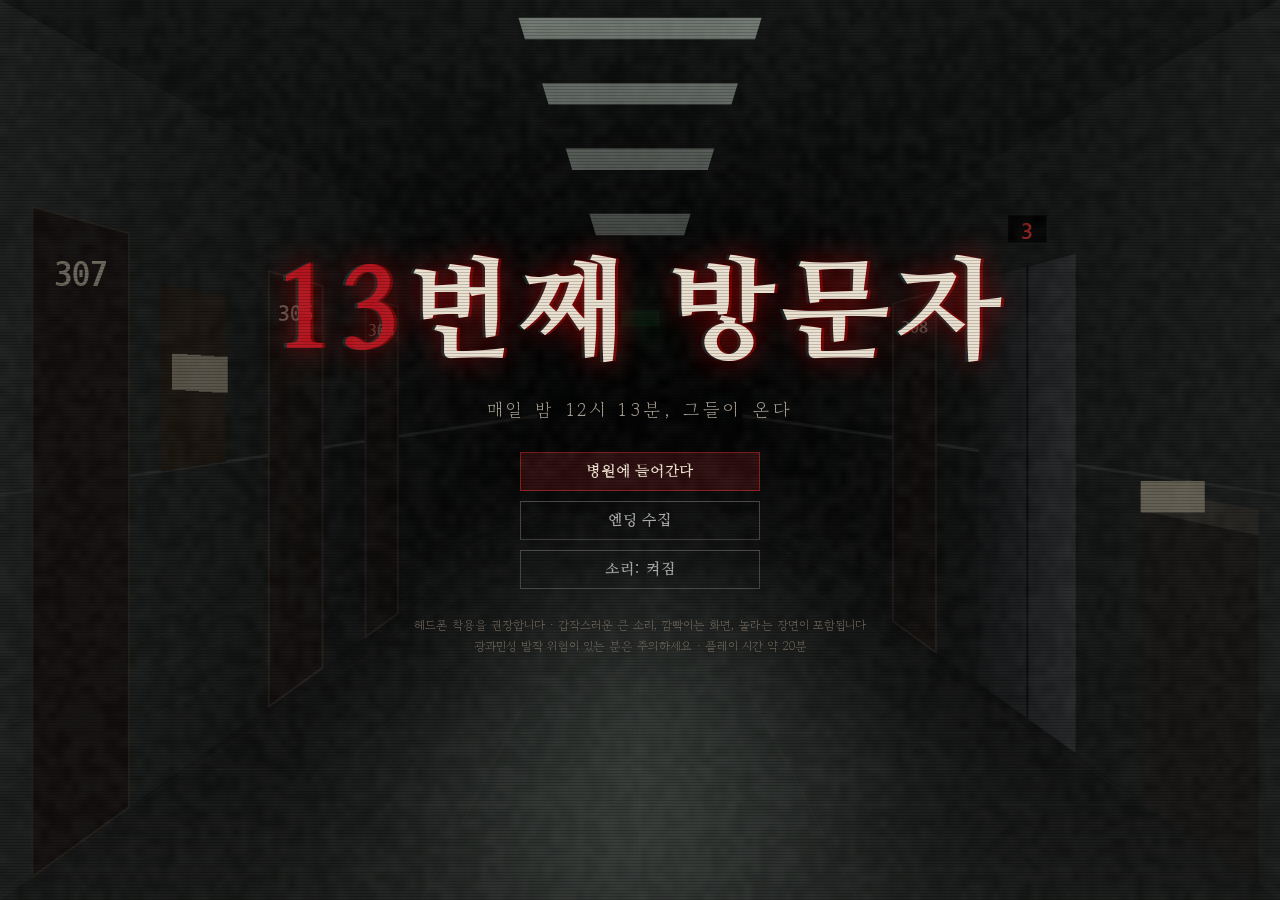
<file: index.html>
<!DOCTYPE html>
<html lang="ko">
<head>
<meta charset="UTF-8">
<meta name="viewport" content="width=device-width,initial-scale=1,maximum-scale=1">
<title>13번째 방문자</title>
<link rel="preconnect" href="https://fonts.googleapis.com">
<link rel="stylesheet" href="https://fonts.googleapis.com/css2?family=Nanum+Myeongjo:wght@400;700;800&family=Gowun+Batang:wght@400;700&family=Nanum+Pen+Script&family=Nanum+Gothic+Coding&display=swap">
<style>
:root{--bg:#050505;--panel:#101010;--gray:#1d1d1d;--line:#2b1010;--red:#7a0a0a;--red2:#b3121b;--tx:#cfc8bd;--dim:#7d766c;--ok:#6f8f6a;
--serif:'Nanum Myeongjo','Gowun Batang','Batang','Noto Serif KR',serif;--body:'Gowun Batang','Nanum Myeongjo',serif;--mono:'Nanum Gothic Coding','Consolas',monospace;--pen:'Nanum Pen Script','Gowun Batang',cursive}
*{box-sizing:border-box}
html,body{margin:0;height:100%;background:var(--bg);color:var(--tx);font-family:var(--body);overflow:hidden;-webkit-user-select:none;user-select:none;-webkit-tap-highlight-color:transparent}
button{font-family:inherit;cursor:pointer}
.hide{display:none!important}
#app{position:fixed;inset:0;display:flex;flex-direction:column;background:#000}
#app.shake{animation:shake .5s cubic-bezier(.36,.07,.19,.97) both}
#app.shake2{animation:shake 1.1s cubic-bezier(.36,.07,.19,.97) both}
@keyframes shake{10%,90%{transform:translate(-2px,1px)}20%,80%{transform:translate(5px,-3px)}30%,50%,70%{transform:translate(-9px,4px) rotate(-.4deg)}40%,60%{transform:translate(9px,-4px) rotate(.4deg)}}
#app.tear #stage{filter:invert(1) hue-rotate(180deg) contrast(2.2);transform:skewX(7deg) translateX(-2%)}
#app.tear2 #stage{filter:saturate(4) contrast(3) brightness(1.4);transform:skewX(-5deg) translateX(3%) scaleY(1.04)}

/* HUD */
#hud{flex:0 0 auto;display:flex;flex-wrap:wrap;align-items:center;gap:6px 14px;padding:7px 12px;background:linear-gradient(#0e0d0d,#060606);border-bottom:1px solid var(--line);font-size:13px;z-index:20;position:relative}
#hud .chap{font-family:var(--serif);font-weight:800;color:#d9cfc0;letter-spacing:.05em}
#hud .chap small{color:var(--red2);font-weight:700;margin-right:6px}
#hud .clock{font-family:var(--mono);color:var(--red2);background:#140606;border:1px solid #3a0d0d;padding:1px 7px;border-radius:2px;text-shadow:0 0 6px #b3121b88}
#hud .stats{display:flex;gap:10px;font-family:var(--mono);color:var(--dim);font-size:12px;align-items:center}
#hud .stats b{color:var(--tx);font-weight:400}
#hud .stats .o b{color:#8fb38a}#hud .stats .ng b{color:#d24a4a}
#san{width:70px;height:6px;background:#1a1a1a;border:1px solid #333;position:relative;display:inline-block;vertical-align:middle}
#sanFill{position:absolute;inset:0;background:linear-gradient(90deg,#5a0909,#b3121b);transform-origin:left;transition:transform .5s}
#hud .btns{margin-left:auto;display:flex;gap:5px;flex-wrap:wrap}
.hb{background:#151313;color:var(--tx);border:1px solid #352020;padding:4px 9px;font-size:12px;border-radius:2px;transition:.15s;min-height:28px}
.hb:hover{background:#2a0c0c;border-color:var(--red2);color:#fff}
.hb.dis{opacity:.35;pointer-events:none}
#objective{width:100%;font-size:12.5px;color:#a89f92;font-family:var(--body);letter-spacing:.02em}
#objective::before{content:'▸ 현재 목표  ';color:var(--red2)}

/* stage */
#main{flex:1;position:relative;min-height:0;display:flex;align-items:flex-start;justify-content:center;overflow:hidden}
#stage{position:relative;overflow:hidden;background:#000;--mx:50%;--my:50%;--fr:150px;--fd:.6;box-shadow:0 0 0 1px #1a0707,0 0 60px #000 inset}
#parallax{position:absolute;inset:-3%;transition:transform .25s ease-out}
#scene{position:absolute;inset:0;width:100%;height:100%;display:block}
#hotspots{position:absolute;inset:0}
#hotspots.locked{pointer-events:none}
.hs{position:absolute;background:transparent;border:1px dashed transparent;border-radius:3px;padding:0;transition:border-color .2s,background .2s}
.hs:hover,.hs:focus-visible{border-color:rgba(200,60,60,.65);background:rgba(120,0,0,.12);outline:none}
.hs .lbl{position:absolute;left:50%;top:-6px;transform:translate(-50%,-100%);white-space:nowrap;background:#0b0b0b;border:1px solid #4a1414;color:#e6dccb;font-size:12px;padding:3px 8px;opacity:0;pointer-events:none;transition:.15s;font-family:var(--body)}
.hs:hover .lbl,.hs:focus-visible .lbl{opacity:1}
.hs .dot{position:absolute;left:50%;top:50%;width:10px;height:10px;margin:-5px;border-radius:50%;background:#c22;box-shadow:0 0 10px #f33;animation:pulse 1.6s infinite}
.hs.done .dot{background:#555;box-shadow:none;animation:none;width:7px;height:7px;margin:-3.5px}
.hs.hl{border-color:#ff4444;background:rgba(255,40,40,.18);animation:hl .5s 5 alternate}
.hs.secret{border:none!important;background:none!important}
.hs.secret .lbl{font-size:11px;color:#888}
@keyframes pulse{0%,100%{transform:scale(.7);opacity:.6}50%{transform:scale(1.2);opacity:1}}
@keyframes hl{to{background:rgba(255,40,40,.02)}}
#flash{position:absolute;inset:0;pointer-events:none;background:radial-gradient(circle at var(--mx) var(--my),transparent 0,transparent var(--fr),rgba(0,0,0,var(--fd)) calc(var(--fr)*2.7))}
#dark{position:absolute;inset:0;background:#000;pointer-events:none;opacity:0}
#vign{position:absolute;inset:0;pointer-events:none;background:radial-gradient(ellipse at center,transparent 45%,rgba(0,0,0,.85) 100%);mix-blend-mode:multiply}
#redTint{position:absolute;inset:0;pointer-events:none;background:#6b0000;mix-blend-mode:multiply;opacity:0;transition:opacity 1s}
#grain{position:fixed;inset:0;width:100%;height:100%;pointer-events:none;opacity:.045;mix-blend-mode:screen;z-index:90}
#scan{position:fixed;inset:0;pointer-events:none;z-index:91;background:repeating-linear-gradient(0deg,rgba(0,0,0,.18) 0,rgba(0,0,0,.18) 1px,transparent 1px,transparent 3px)}
#caption{position:absolute;left:14px;bottom:12px;font-style:italic;color:#9a8f85;font-size:13px;text-shadow:0 0 4px #000;pointer-events:none;transition:opacity .6s;opacity:0;max-width:70%}
#toast{position:absolute;right:12px;top:12px;background:rgba(10,4,4,.9);border:1px solid #5a1515;color:#e8d8c8;padding:8px 12px;font-size:13px;pointer-events:none;opacity:0;transform:translateY(-8px);transition:.4s;max-width:60%;z-index:5}
#toast.on{opacity:1;transform:none}

/* dialog */
#dialog{position:fixed;left:50%;bottom:14px;transform:translateX(-50%);width:min(920px,96%);background:linear-gradient(rgba(12,8,8,.93),rgba(6,4,4,.96));border:1px solid #3d1212;border-left:3px solid var(--red);padding:14px 18px 22px;font-size:clamp(14px,1.9vw,17px);line-height:1.75;z-index:87;cursor:pointer;display:none;box-shadow:0 10px 40px #000}
#dialog.on{display:block;animation:dlgIn .25s}
@keyframes dlgIn{from{opacity:0;transform:translate(-50%,8px)}}
#dlgWho{font-family:var(--serif);font-weight:800;color:var(--red2);font-size:13px;letter-spacing:.1em;margin-bottom:2px;min-height:4px}
#dlgText .r{color:#e03a3a;text-shadow:0 0 8px #900}
#dlgText .q{color:#e9dfcd;font-family:var(--serif)}
#dlgNext{position:absolute;right:14px;bottom:6px;color:var(--red2);font-size:12px;animation:blink 1s infinite}
@keyframes blink{50%{opacity:.2}}

/* modals */
.modal{position:fixed;inset:0;z-index:50;display:none;align-items:center;justify-content:center;background:rgba(0,0,0,.72);padding:10px}
.modal.on{display:flex}
.card{background:linear-gradient(#141111,#0b0909);border:1px solid #3a1414;box-shadow:0 0 0 4px #0a0505,0 20px 80px #000;max-width:min(760px,100%);width:100%;max-height:96vh;overflow:auto;padding:18px 20px;position:relative}
.card h2{font-family:var(--serif);margin:0 0 4px;font-size:clamp(18px,3vw,24px);color:#e7dcc9;letter-spacing:.04em}
.card .meta{font-size:12px;color:var(--dim);font-family:var(--mono);margin-bottom:12px;display:flex;gap:12px;flex-wrap:wrap}
.card .meta .lv{color:var(--red2)}
.card .q{font-size:clamp(14.5px,2vw,17px);line-height:1.8;margin:6px 0 12px}
.card .q b{color:#f0d7c0}
.fig{display:flex;justify-content:center;margin:8px 0}
.fig svg{max-width:100%;height:auto}
.choices{display:grid;grid-template-columns:repeat(4,1fr);gap:8px;margin:12px 0}
@media(max-width:520px){.choices{grid-template-columns:repeat(2,1fr)}}
.choice{background:#191414;border:1px solid #4a1d1d;color:#eadfcc;font-size:20px;padding:12px 6px;font-family:var(--serif);font-weight:700;transition:.12s}
.choice:hover{background:#2c0e0e;border-color:#c33;transform:translateY(-1px)}
.choice.bad{background:#3a0606;border-color:#f22;color:#f88;animation:shake .4s}
.choice.good{background:#13240f;border-color:#6f8f6a;color:#cfe8c8}
.choice:disabled{pointer-events:none}
.prow{display:flex;gap:8px;align-items:center;flex-wrap:wrap}
.hint{background:#0f0c0a;border-left:2px solid #8a6a2a;padding:8px 12px;font-size:14px;color:#d8c49a;margin-top:8px;line-height:1.6}
.msg{color:#e04545;font-size:14px;min-height:20px;margin-top:6px}
.expl{background:#0c120b;border-left:2px solid var(--ok);padding:10px 14px;margin-top:10px;font-size:14.5px;line-height:1.8;color:#cbd8c4}
.expl b{color:#e8f5dd}
.expl table,.tbl{border-collapse:collapse;margin:6px 0;font-family:var(--mono);font-size:12px}
.expl td,.expl th{border:1px solid #2d3b2a;padding:2px 6px;text-align:center}
.expl td.hit{background:#5a1010;color:#fff}
.btn{background:#2a0b0b;color:#f2e4d2;border:1px solid #8a1d1d;padding:9px 18px;font-size:15px;font-family:var(--serif);font-weight:700;letter-spacing:.05em;transition:.15s}
.btn:hover{background:#4a0e0e;border-color:#e33;box-shadow:0 0 14px #b3121b66}
.btn.ghost{background:transparent;border-color:#444;color:#aaa}
.btn.ghost:hover{border-color:#aaa;color:#fff}
.x{position:absolute;right:10px;top:8px;background:none;border:none;color:#999;font-size:22px}
#puzzle .card{border-top:3px solid var(--red)}
#puzzle .card.shk{animation:shake .45s}
.tag{display:inline-block;font-size:11px;padding:1px 6px;border:1px solid #444;color:#aaa;margin-right:6px;font-family:var(--mono)}
.tag.t{border-color:#a33;color:#e66}.tag.s{border-color:#8a6a2a;color:#d8b46a}
.clue{border-bottom:1px solid #221;padding:9px 0;font-size:14px;line-height:1.65}
.clue b{color:#eadac2}
.vt-wrap{overflow:auto;max-height:56vh}
table.vt{border-collapse:collapse;width:100%;font-size:13px;min-width:640px}
.vt th{background:#1a0d0d;color:#d9b3a6;font-weight:700;padding:6px;border:1px solid #331;position:sticky;top:0}
.vt td{padding:4px 6px;border:1px solid #2a1d1a;text-align:center}
.vt tr:nth-child(even) td{background:#0f0c0b}
.vt .sig{font-family:var(--pen);font-size:21px;color:#b9c4d6;display:inline-block}
.vt .sig.m{transform:scaleX(-1)}
.vt .unk td{color:#c33;font-style:italic}
.tog{border:1px solid #555;background:#141414;color:#bbb;padding:4px 10px;font-size:13px}
.tog.fake{background:#4a0707;border-color:#f33;color:#fff;box-shadow:0 0 10px #f224}

/* overlays */
#scare{position:fixed;inset:0;z-index:100;display:none;background:#000}
#scare.on{display:block}
#scare canvas{width:100%;height:100%;display:block}
#scare.zoom canvas{animation:zoom .7s cubic-bezier(.2,1.6,.4,1) both}
#scare.zoomslow canvas{animation:zoom 1.6s ease-in both}
#scare.trans{background:transparent;pointer-events:none}
@keyframes zoom{from{transform:scale(.55)}to{transform:scale(1.25)}}
#scareText{position:absolute;inset:0;display:flex;align-items:center;justify-content:center;font-family:var(--serif);font-weight:800;color:#d10f0f;font-size:clamp(40px,11vw,150px);text-shadow:0 0 30px #f00,4px 0 #0ff3,-4px 0 #f0f4;pointer-events:none;text-align:center;letter-spacing:.08em}
#redflash{position:fixed;inset:0;z-index:99;pointer-events:none;background:#a00;opacity:0}
#redflash.on{animation:rf .45s}
@keyframes rf{0%{opacity:.85}100%{opacity:0}}
#whiteflash{position:fixed;inset:0;z-index:99;pointer-events:none;background:#fff;opacity:0}
#whiteflash.on{animation:rf .6s}
#fade{position:fixed;inset:0;z-index:80;background:#000;pointer-events:none;opacity:0;transition:opacity .5s}
#fade.on{opacity:1;pointer-events:all}
#fade.cut{transition:none}
#chapCard{position:fixed;inset:0;z-index:85;display:none;flex-direction:column;align-items:center;justify-content:center;background:#000;pointer-events:none}
#chapCard.on{display:flex;animation:cc 3s both}
#chapCard .n{font-family:var(--mono);color:var(--red2);letter-spacing:.5em;font-size:14px}
#chapCard .t{font-family:var(--serif);font-weight:800;font-size:clamp(32px,7vw,64px);color:#e4d9c6;margin-top:10px;text-shadow:0 0 20px #600}
#chapCard .s{color:var(--dim);margin-top:12px;font-size:14px}
@keyframes cc{0%{opacity:0}15%,80%{opacity:1}100%{opacity:0}}
#cctv{position:fixed;inset:0;z-index:40;display:none;background:#000;flex-direction:column;align-items:center;justify-content:center}
#cctv.on{display:flex}
#cctvCv{width:min(100vw,160vh);aspect-ratio:16/10;filter:grayscale(1) contrast(1.3) brightness(1.1) sepia(.25) hue-rotate(60deg);display:block}
#cctvLbl{position:absolute;top:10px;left:14px;font-family:var(--mono);color:#7f7;font-size:13px;text-shadow:0 0 6px #0f0}

/* title */
#title{position:fixed;inset:0;z-index:70;background:#000;display:flex;align-items:center;justify-content:center;flex-direction:column;text-align:center;padding:20px}
#titleCv{position:absolute;inset:0;width:100%;height:100%;opacity:.55}
#title .inner{position:relative;z-index:2}
#title h1{font-family:var(--serif);font-weight:800;font-size:clamp(44px,10vw,112px);margin:0;color:#e9e0d0;letter-spacing:.06em;text-shadow:0 0 28px #8b0000,3px 0 rgba(255,0,0,.4),-3px 0 rgba(0,255,255,.15);animation:tg 6s infinite}
#title h1 span{color:var(--red2)}
@keyframes tg{0%,92%,100%{transform:none;opacity:1}93%{transform:translate(4px,-2px) skewX(10deg);opacity:.6}95%{transform:translate(-6px,1px);opacity:.9}97%{opacity:.2}}
#title .sub{color:#a69c8f;margin:12px 0 30px;font-size:clamp(14px,2.2vw,18px);letter-spacing:.2em}
#title .menu{display:flex;flex-direction:column;gap:10px;align-items:center}
#title .menu .btn{min-width:240px}
#title .warn{margin-top:26px;font-size:12px;color:#6d6359;line-height:1.7}
#pause .card,#confirm .card{text-align:center;max-width:420px}
#pause .col,#confirm .col{display:flex;flex-direction:column;gap:9px;margin-top:14px}
#ending{position:fixed;inset:0;z-index:95;display:none;background:#000}
#ending.on{display:block}
#endCv{position:absolute;inset:0;width:100%;height:100%}
#endText{position:absolute;left:50%;top:50%;transform:translate(-50%,-50%);width:min(780px,90%);text-align:center;font-family:var(--serif);font-size:clamp(16px,2.6vw,23px);line-height:1.9;color:#e8dfd0;text-shadow:0 0 12px #000,0 0 4px #000}
#endText .ln{opacity:0;transition:opacity 1.4s}
#endText .ln.on{opacity:1}
#endTitle{font-size:clamp(34px,7vw,70px);font-weight:800;letter-spacing:.08em}
#endSkip{position:absolute;right:16px;bottom:14px;color:#888;font-size:12px}
#summary .card{max-width:720px}
.sumgrid{display:grid;grid-template-columns:repeat(auto-fit,minmax(140px,1fr));gap:8px;margin:12px 0}
.sumgrid div{background:#0d0b0b;border:1px solid #2a1515;padding:8px 10px}
.sumgrid small{display:block;color:var(--dim);font-size:11px}
.sumgrid b{font-family:var(--mono);font-size:18px;color:#eadfcc}
.endslots{display:grid;grid-template-columns:repeat(auto-fit,minmax(150px,1fr));gap:8px;margin-top:8px}
.endslots div{border:1px solid #333;padding:10px;font-size:13px;background:#0b0b0b;min-height:70px}
.endslots div.got{border-color:#a33;background:#160808}
.endslots b{display:block;font-family:var(--serif);color:#eee}
.endslots .got b{color:#ff6b6b}
</style>
</head>
<body>
<div id="app">
  <header id="hud" class="hide">
    <span class="chap" id="hChap"><small>1장</small>병원 입장</span>
    <span class="clock" id="hClock">23:58</span>
    <span class="stats">
      <span>⏱ <b id="hTime">00:00</b></span>
      <span class="o">정답 <b id="hOk">0</b></span>
      <span class="ng">오답 <b id="hNg">0</b></span>
      <span title="정신력">정신력 <span id="san"><span id="sanFill"></span></span></span>
    </span>
    <span class="btns">
      <button class="hb" id="bClue">단서 <span id="clueN">0</span></button>
      <button class="hb dis" id="bLog">명부</button>
      <button class="hb" id="bHint">힌트</button>
      <button class="hb" id="bPause">일시정지</button>
      <button class="hb" id="bMute">소리 켜짐</button>
      <button class="hb" id="bRestart">다시 시작</button>
    </span>
    <div id="objective">—</div>
  </header>
  <div id="main">
    <div id="stage">
      <div id="parallax"><canvas id="scene"></canvas><div id="hotspots"></div></div>
      <div id="redTint"></div>
      <div id="flash"></div>
      <div id="dark"></div>
      <div id="vign"></div>
      <div id="caption"></div>
      <div id="toast"></div>
    </div>
  </div>
</div>

<div id="title">
  <canvas id="titleCv"></canvas>
  <div class="inner">
    <h1><span>13</span>번째 방문자</h1>
    <div class="sub">매일 밤 12시 13분, 그들이 온다</div>
    <div class="menu">
      <button class="btn" id="tStart">병원에 들어간다</button>
      <button class="btn ghost" id="tEnds">엔딩 수집</button>
      <button class="btn ghost" id="tMute">소리: 켜짐</button>
    </div>
    <div class="warn">헤드폰 착용을 권장합니다 · 갑작스러운 큰 소리, 깜빡이는 화면, 놀라는 장면이 포함됩니다<br>광과민성 발작 위험이 있는 분은 주의하세요 · 플레이 시간 약 20분</div>
  </div>
</div>

<div class="modal" id="puzzle"><div class="card" id="pCard">
  <h2 id="pTitle"></h2>
  <div class="meta"><span class="lv" id="pLv"></span><span id="pCat"></span><span id="pNo"></span></div>
  <div class="q" id="pQ"></div>
  <div class="fig" id="pFig"></div>
  <div class="choices" id="pCh"></div>
  <div class="prow"><button class="hb" id="pHintB">힌트 보기</button><span class="msg" id="pMsg"></span></div>
  <div id="pHint"></div>
  <div id="pEx"></div>
  <div class="prow" style="justify-content:flex-end;margin-top:10px"><button class="btn hide" id="pGo">계속</button></div>
</div></div>

<div class="modal" id="panel"><div class="card" style="max-width:860px"><button class="x" id="panelX">×</button><h2 id="panelT"></h2><div id="panelB"></div></div></div>
<div class="modal" id="verdict"><div class="card" style="max-width:900px"><h2>최종 판정 — 방문자 명부</h2><div id="verdictB"></div></div></div>
<div class="modal" id="pause"><div class="card"><h2>일시정지</h2><div class="meta" style="justify-content:center">병원의 시간이 멈췄다… 정말일까?</div><div class="col">
  <button class="btn" id="pzResume">계속하기</button><button class="btn ghost" id="pzMute">소리 끄기</button><button class="btn ghost" id="pzRestart">처음부터 다시 시작</button><button class="btn ghost" id="pzTitle">타이틀로</button></div></div></div>
<div class="modal" id="confirm" style="z-index:210"><div class="card"><h2>다시 시작할까?</h2><div class="meta" style="justify-content:center">현재 진행 상황은 사라진다. 방문자는 다시 온다.</div><div class="col"><button class="btn" id="cfYes">다시 시작</button><button class="btn ghost" id="cfNo">취소</button></div></div></div>
<div class="modal" id="endsM" style="z-index:75"><div class="card"><button class="x" id="endsX">×</button><h2>엔딩 수집</h2><div id="endsB"></div></div></div>
<div class="modal" id="summary" style="z-index:96"><div class="card"><h2>플레이 결과</h2><div id="sumB"></div></div></div>

<div id="dialog"><div id="dlgWho"></div><div id="dlgText"></div><div id="dlgNext">▼ 클릭</div></div>
<div id="cctv"><canvas id="cctvCv"></canvas><div id="cctvLbl">● REC  경비실 CCTV</div></div>
<div id="ending"><canvas id="endCv"></canvas><div id="endText"></div><div id="endSkip">클릭하여 진행</div></div>
<div id="chapCard"><div class="n" id="ccN"></div><div class="t" id="ccT"></div><div class="s" id="ccS"></div></div>
<div id="scare"><canvas id="scareCv"></canvas><div id="scareText"></div></div>
<div id="redflash"></div><div id="whiteflash"></div><div id="fade"></div>
<canvas id="grain" width="160" height="100"></canvas><div id="scan"></div>
<noscript><p style="color:#fff;padding:20px">이 게임은 JavaScript가 필요합니다.</p></noscript>
<script>
'use strict';
/* ===================== 유틸 ===================== */
const $ = s => document.querySelector(s);
const rnd = (a, b) => a + Math.random() * (b - a);
const ri = (a, b) => Math.floor(rnd(a, b + 1));
const pick = a => a[Math.floor(Math.random() * a.length)];
const shuffle = a => { a = a.slice(); for (let i = a.length - 1; i > 0; i--) { const j = Math.floor(Math.random() * (i + 1)); [a[i], a[j]] = [a[j], a[i]]; } return a; };
const clamp = (v, a, b) => Math.max(a, Math.min(b, v));
const lerp = (a, b, t) => a + (b - a) * t;
const pad = n => String(n).padStart(2, '0');
const fmtMin = m => pad(Math.floor(m / 60)) + ':' + pad(m % 60);
const fmtTime = s => pad(Math.floor(s / 60)) + ':' + pad(Math.floor(s % 60));

/* 다시 시작 시 진행 중인 모든 연출을 안전하게 중단하기 위한 장치 */
const ABORT = { abort: true };
let GEN = 0;
const pend = new Set();
function guard(executor) {
  const g = GEN;
  return new Promise((res, rej) => {
    const entry = { rej };
    pend.add(entry);
    const wrap = fn => v => { pend.delete(entry); if (g !== GEN) return rej(ABORT); fn(v); };
    executor(wrap(res), wrap(rej));
  });
}
function abortAll() { GEN++; for (const e of pend) e.rej(ABORT); pend.clear(); }
function wait(ms) {
  return guard(res => {
    let left = ms, last = performance.now();
    const id = setInterval(() => {
      const now = performance.now();
      if (!G.paused) left -= now - last;
      last = now;
      if (left <= 0) { clearInterval(id); res(); }
    }, 25);
  });
}
const swallow = e => { if (e !== ABORT) console.error(e); };

/* 저장 (localStorage 실패 시 메모리로 대체) */
const Store = {
  mem: {},
  get(k, d) { try { const v = localStorage.getItem(k); return v ? JSON.parse(v) : d; } catch (e) { return this.mem[k] ?? d; } },
  set(k, v) { this.mem[k] = v; try { localStorage.setItem(k, JSON.stringify(v)); } catch (e) { } }
};

/* ===================== 사운드 (Web Audio 합성 — 외부 파일 없음) ===================== */
const AU = {
  ctx: null, master: null, muted: false, silent: false, nb: null, amb: {},
  init() {
    if (this.ctx) { if (this.ctx.resume) this.ctx.resume(); return; }
    try {
      const C = window.AudioContext || window.webkitAudioContext;
      if (!C) return;
      const ctx = this.ctx = new C();
      const comp = ctx.createDynamicsCompressor();
      comp.threshold.value = -12; comp.ratio.value = 5;
      this.master = ctx.createGain();
      this.master.gain.value = this.muted ? 0 : 0.9;
      this.master.connect(comp); comp.connect(ctx.destination);
      const len = ctx.sampleRate * 2, b = ctx.createBuffer(1, len, ctx.sampleRate), d = b.getChannelData(0);
      for (let i = 0; i < len; i++) d[i] = Math.random() * 2 - 1;
      this.nb = b;
      this.startAmbient();
    } catch (e) { this.ctx = null; }
  },
  ok() { return !!(this.ctx && this.master && this.ctx.state !== 'closed'); },
  out(pan) {
    if (pan && this.ctx.createStereoPanner) { const p = this.ctx.createStereoPanner(); p.pan.value = clamp(pan, -1, 1); p.connect(this.master); return p; }
    return this.master;
  },
  env(g, t, a, peak, d) {
    g.gain.setValueAtTime(0.0001, t);
    g.gain.exponentialRampToValueAtTime(Math.max(peak, 0.0002), t + a);
    g.gain.exponentialRampToValueAtTime(0.0001, t + a + d);
  },
  tone(f, dur, o = {}) {
    if (!this.ok()) return;
    try {
      const c = this.ctx, t = c.currentTime + (o.when || 0), a = o.a || 0.01;
      const os = c.createOscillator(); os.type = o.type || 'sine';
      os.frequency.setValueAtTime(f, t);
      if (o.to) os.frequency.exponentialRampToValueAtTime(o.to, t + a + dur);
      const g = c.createGain(); this.env(g, t, a, o.g || 0.2, dur);
      let n = os;
      if (o.lp) { const fl = c.createBiquadFilter(); fl.type = 'lowpass'; fl.frequency.value = o.lp; os.connect(fl); n = fl; }
      n.connect(g); g.connect(this.out(o.pan));
      os.start(t); os.stop(t + a + dur + 0.05);
    } catch (e) { }
  },
  noise(dur, o = {}) {
    if (!this.ok()) return;
    try {
      const c = this.ctx, t = c.currentTime + (o.when || 0), a = o.a || 0.005;
      const s = c.createBufferSource(); s.buffer = this.nb; s.loop = true;
      const fl = c.createBiquadFilter(); fl.type = o.ft || 'lowpass'; fl.frequency.setValueAtTime(o.f || 1000, t); fl.Q.value = o.q || 1;
      if (o.fto) fl.frequency.exponentialRampToValueAtTime(o.fto, t + a + dur);
      const g = c.createGain(); this.env(g, t, a, o.g || 0.2, dur);
      s.connect(fl); fl.connect(g); g.connect(this.out(o.pan));
      s.start(t, Math.random()); s.stop(t + a + dur + 0.05);
    } catch (e) { }
  },
  startAmbient() {
    const c = this.ctx;
    // 형광등 험 (60Hz 계열)
    const hum = c.createGain(); hum.gain.value = 0.018;
    const lp = c.createBiquadFilter(); lp.type = 'lowpass'; lp.frequency.value = 420;
    lp.connect(hum); hum.connect(this.master);
    [60, 120, 180].forEach((f, i) => { const o = c.createOscillator(); o.type = 'sawtooth'; o.frequency.value = f + i * 0.3; const g = c.createGain(); g.gain.value = [1, .45, .2][i]; o.connect(g); g.connect(lp); o.start(); });
    this.amb.hum = hum;
    // 낮은 긴장감 드론
    const dr = c.createGain(); dr.gain.value = 0.05; dr.connect(this.master);
    [41.2, 43.65, 61.74, 87.3].forEach((f, i) => { const o = c.createOscillator(); o.type = i === 3 ? 'triangle' : 'sine'; o.frequency.value = f; const g = c.createGain(); g.gain.value = i === 3 ? .15 : 1; o.connect(g); g.connect(dr); o.start(); });
    const lfo = c.createOscillator(); lfo.frequency.value = 0.06; const lg = c.createGain(); lg.gain.value = 0.02; lfo.connect(lg); lg.connect(dr.gain); lfo.start();
    this.amb.drone = dr;
    // 건물의 공기 소리
    const ns = c.createBufferSource(); ns.buffer = this.nb; ns.loop = true;
    const bp = c.createBiquadFilter(); bp.type = 'bandpass'; bp.frequency.value = 380; bp.Q.value = 0.7;
    const wg = c.createGain(); wg.gain.value = 0.02; ns.connect(bp); bp.connect(wg); wg.connect(this.master); ns.start();
    this.amb.air = wg;
  },
  setTension(x) { if (!this.ok() || !this.amb.drone) return; this.amb.drone.gain.setTargetAtTime(0.035 + 0.1 * clamp(x, 0, 1), this.ctx.currentTime, 1.2); },
  humLevel(v) { if (!this.ok() || !this.amb.hum) return; this.amb.hum.gain.setTargetAtTime(0.02 * v, this.ctx.currentTime, 0.02); },
  applyVol() { if (!this.ok()) return; const t = this.ctx.currentTime; this.master.gain.cancelScheduledValues(t); this.master.gain.setTargetAtTime(this.muted || this.silent ? 0 : 0.9, t, 0.02); },
  setMute(m) { this.muted = m; this.applyVol(); },
  silence(ms) { // 갑작스러운 정적
    if (!this.ok()) return;
    const g = this.master.gain, t = this.ctx.currentTime;
    g.cancelScheduledValues(t); g.setValueAtTime(g.value, t); g.linearRampToValueAtTime(0, t + 0.03);
    this.silent = true;
    setTimeout(() => { this.silent = false; this.applyVol(); }, ms);
  },
  footsteps(n = 5, o = {}) {
    let tt = o.when || 0; const pan = o.pan ?? rnd(-.8, .8);
    for (let i = 0; i < n; i++) {
      const g = o.approach ? 0.04 + 0.3 * (i / n) : (o.g || 0.1);
      this.noise(0.08, { f: rnd(380, 650), g, when: tt, pan });
      this.tone(rnd(70, 95), 0.07, { g: g * .9, when: tt, pan, to: 50 });
      tt += rnd(0.4, 0.75) + (Math.random() < .25 ? rnd(.3, .9) : 0); // 불규칙한 발소리
    }
  },
  door(pan) {
    pan = pan ?? rnd(-.9, .9);
    this.tone(rnd(80, 110), 0.9, { type: 'sawtooth', to: rnd(150, 230), g: .03, lp: 900, a: .25, pan });
    this.noise(.4, { f: 180, g: .3, when: 1.0, pan }); this.tone(55, .45, { g: .25, to: 32, when: 1.0, pan });
  },
  slam() { this.noise(.5, { f: 320, g: .95 }); this.tone(48, .7, { g: .9, to: 26 }); this.noise(.15, { ft: 'highpass', f: 2500, g: .25 }); },
  stinger(k = 1) {
    const base = [233.08, 246.94, 277.18, 311.13, 369.99, 415.3];
    base.forEach(f => this.tone(f * k * (1 + rnd(-.012, .012)), 1.5, { type: 'sawtooth', g: .065, a: .004, lp: 4200 }));
    this.noise(.7, { ft: 'highpass', f: 1200, g: .5, a: .003 });
    this.tone(1500 * k, .9, { type: 'sawtooth', to: 280, g: .06, a: .01 });
    this.tone(38, 1.2, { g: .7, to: 24 });
  },
  sting2() { this.tone(110, 1.4, { type: 'square', g: .09, to: 55, lp: 1500 }); this.noise(.5, { ft: 'bandpass', f: 900, fto: 200, g: .35 }); this.tone(36, 1, { g: .5, to: 25 }); },
  bang() { this.noise(.8, { f: 260, g: 1 }); this.tone(40, 1.2, { g: 1, to: 22 }); this.noise(.2, { ft: 'highpass', f: 3000, g: .3 }); },
  knock(n = 3, when = 0, g = .55) { for (let i = 0; i < n; i++) { const w = when + i * 0.3; this.noise(.07, { f: 650, g, when: w }); this.tone(115, .12, { g: g * .8, to: 70, when: w }); } },
  whisper(dur = 1.6, pan) {
    if (!this.ok()) return;
    try {
      const c = this.ctx, t = c.currentTime;
      const s = c.createBufferSource(); s.buffer = this.nb; s.loop = true;
      const bp = c.createBiquadFilter(); bp.type = 'bandpass'; bp.frequency.value = 1900; bp.Q.value = 2.2;
      const g = c.createGain(); g.gain.setValueAtTime(0, t);
      for (let x = 0; x < dur; x += 0.06) g.gain.linearRampToValueAtTime(Math.random() < .3 ? 0 : rnd(.04, .2), t + x);
      g.gain.linearRampToValueAtTime(0, t + dur);
      s.connect(bp); bp.connect(g); g.connect(this.out(pan ?? rnd(-1, 1)));
      s.start(t); s.stop(t + dur + .1);
    } catch (e) { }
  },
  ring() { for (let r = 0; r < 2; r++) { const w = r * 1.0; for (let k = 0; k < 8; k++) { this.tone(440, .045, { g: .07, when: w + k * .05, type: 'square', lp: 2200 }); this.tone(480, .045, { g: .07, when: w + k * .05, type: 'square', lp: 2200 }); } } },
  heartbeat(n = 4, gap = .8) { for (let i = 0; i < n; i++) { this.tone(56, .14, { g: .55, when: i * gap, to: 40 }); this.tone(50, .14, { g: .38, when: i * gap + .24, to: 38 }); } },
  staticBurst(d = .6, g = .25) { this.noise(d, { ft: 'highpass', f: 900, g, a: .004 }); },
  chime() { this.tone(659.3, .9, { g: .1 }); this.tone(523.3, 1.3, { g: .1, when: .5 }); },
  ding() { this.tone(1046.5, 1.4, { g: .1 }); this.tone(2093, .7, { g: .025 }); },
  beep() { this.tone(988, .07, { g: .022 }); },
  unlock() { this.noise(.05, { ft: 'bandpass', f: 3000, g: .35 }); this.tone(1300, .06, { g: .06, when: .08, type: 'square', lp: 3000 }); this.noise(.06, { f: 900, g: .3, when: .12 }); },
  wrongS() { this.tone(98, .6, { type: 'sawtooth', g: .16, to: 52, lp: 900 }); this.tone(104, .6, { type: 'sawtooth', g: .12, to: 55, lp: 900 }); },
  whoosh() { this.noise(.55, { ft: 'bandpass', f: 300, fto: 2600, q: 1.4, g: .45, a: .18 }); },
  scream() { this.tone(820, 1.1, { type: 'sawtooth', to: 1650, g: .07, a: .05, lp: 3200 }); this.tone(860, 1.1, { type: 'sawtooth', to: 1500, g: .05, a: .08, lp: 3000 }); },
  drip() { this.tone(1400, .08, { to: 420, g: .05 }); },
  creak() { this.tone(rnd(70, 95), 1.6, { type: 'sawtooth', to: rnd(120, 170), g: .025, lp: 700, a: .4 }); },
  boom() { this.tone(32, 2.5, { g: .6, a: .05, to: 26 }); this.noise(1.5, { f: 120, g: .3, a: .05 }); }
};

/* ===================== 게임 상태 ===================== */
let G;
function newState() {
  return {
    running: false, paused: false, busy: false, chapter: 0, scene: 'lobby', clock: '23:58',
    playTime: 0, correct: 0, wrong: 0, hints: 0, scares: 0, sanity: 100, corruption: 0,
    clues: [], fragments: new Set(), solved: new Set(), seen: new Set(), arrived: 0,
    visitors: [], deceased: [], figs: [], fx: [], hs: [],
    light: 1, baseLight: 1, forcedDark: false, darkLevel: 0, flick: 0, flickLv: 1,
    lamps: [1, 1, 1, 1, 1, 1], ambientT: 22, scareT: 120, beepT: 2,
    logUnlocked: false, wrongQ: [], flags: {}, scrawl: genScrawl(), ending: null, fd: .6
  };
}
function genScrawl() {
  const words = ['13', '열지 마', '돌아가', '나가', '13', '여기 있어', '봤어?', '13', '거짓말', '하나 더'];
  return shuffle(words).map(t => ({ t, x: rnd(.04, .9), y: rnd(.08, .62), s: rnd(.035, .07), r: rnd(-.35, .35) }));
}

/* ===================== 방문자 생성 (매 회차 랜덤) ===================== */
const NAMES = ['김민지', '이서준', '박하은', '최도윤', '정수아', '강지호', '조예린', '윤태민', '장서연', '임건우', '한소율', '오지훈', '서다인', '신우진', '권나래', '황민혁', '안채원', '송현우', '류지안', '배윤서'];
const PATIENTS = ['문경자', '허만석', '남궁옥', '변춘식', '석미란', '염태호', '진순례', '하봉수', '도말순', '국영철', '편금자', '추병길', '엄정희', '탁용배', '구분이', '설학수', '모정애', '피동춘'];
const RELS = ['딸', '아들', '어머니', '아버지', '남편', '아내', '동생', '손녀', '손자', '조카', '친구', '형', '누나', '언니'];
const NOTES = ['젖은 우산을 들고 옴', '국화 한 송이를 들고 옴', '말이 거의 없음', '계속 손목시계를 봄', '손이 몹시 차가움', '낡은 사진을 쥐고 있음', '기침이 잦음', '슬리퍼 차림', '안경에 김이 서려 있음', '목에 붕대를 감음', '신발이 진흙투성이', '같은 질문을 두 번 함'];
const TELLS = {
  floor: { name: '존재하지 않는 층', desc: '4층 병실을 방문했다 — 청운병원에는 4층이 없다.' },
  time: { name: '불가능한 도착 시각', desc: '00:13 이전에 도착했다 — 정문은 00:13에 처음 열린다.' },
  dead: { name: '이미 죽은 환자', desc: '13년 전 화재로 사망한 환자를 면회하러 왔다.' },
  mirror: { name: '뒤집힌 서명', desc: '서명이 거울에 비친 것처럼 뒤집혀 있다.' },
  shadow: { name: '그림자 없음', desc: 'CCTV에 그림자가 찍히지 않았다.' }
};
function genVisitors() {
  const names = shuffle(NAMES), pats = shuffle(PATIENTS), notes = shuffle(NOTES);
  const r3 = shuffle([...Array(12)].map((_, i) => 301 + i)), r5 = shuffle([...Array(13)].map((_, i) => 501 + i));
  const base = [13, 17, 22, 28, 35, 49, 56, 64, 73, 85, 135, 152];
  const vs = base.map((m, i) => ({
    n: i + 1, name: names[i], rel: pick(RELS), patient: pats[i],
    room: Math.random() < .5 ? r3.pop() : r5.pop(),
    time: fmtMin(i ? m + ri(0, 2) : 13), note: notes[i], mirror: false, fake: false, tell: null
  }));
  const fakeIdx = shuffle([...Array(12).keys()]).slice(0, 3).sort((a, b) => a - b);
  const tells = shuffle(Object.keys(TELLS)).slice(0, 3);
  const deceased = [pats[12], pats[13]];
  fakeIdx.forEach((k, j) => {
    const v = vs[k]; v.fake = true; v.tell = tells[j];
    if (v.tell === 'floor') v.room = 400 + ri(1, 13);
    if (v.tell === 'time') v.time = '00:0' + ri(1, 9);
    if (v.tell === 'dead') deceased.push(v.patient);
    if (v.tell === 'mirror') v.mirror = true;
    if (v.tell === 'shadow') v.note = 'CCTV 판독: 그림자 없음';
  });
  if (deceased.length < 3) deceased.push(pats[14]);
  G.visitors = vs; G.deceased = shuffle(deceased);
}

/* ===================== 그리기: 형체 · 얼굴 · 손자국 ===================== */
function drawFigure(c, x, yb, H, o = {}) {
  c.save();
  c.globalAlpha = o.alpha ?? 1;
  c.fillStyle = o.color || '#020202';
  c.shadowColor = 'rgba(0,0,0,.95)'; c.shadowBlur = H * 0.06;
  const hw = H * 0.11, tl = o.tilt || 0;
  c.beginPath(); c.ellipse(x + tl * H * .04, yb - H * .9, H * .055, H * .072, tl, 0, Math.PI * 2); c.fill();
  c.beginPath();
  c.moveTo(x - H * .03, yb - H * .83); c.lineTo(x - hw, yb - H * .77);
  c.lineTo(x - hw * 1.32, yb - H * .22); c.lineTo(x - hw * 1.12, yb - H * .21);
  c.lineTo(x - hw * .86, yb - H * .6); c.lineTo(x - hw * .76, yb - H * .42);
  c.lineTo(x - hw * .62, yb); c.lineTo(x - hw * .36, yb); c.lineTo(x - hw * .08, yb - H * .42);
  c.lineTo(x + hw * .08, yb - H * .42); c.lineTo(x + hw * .36, yb); c.lineTo(x + hw * .62, yb);
  c.lineTo(x + hw * .76, yb - H * .42); c.lineTo(x + hw * .86, yb - H * .6);
  c.lineTo(x + hw * 1.12, yb - H * .21); c.lineTo(x + hw * 1.32, yb - H * .22);
  c.lineTo(x + hw, yb - H * .77); c.lineTo(x + H * .03, yb - H * .83); c.closePath(); c.fill();
  if (o.eyes) {
    c.shadowBlur = H * .03; c.shadowColor = o.eyeColor || '#fff'; c.fillStyle = o.eyeColor || '#f4f0e6';
    const ey = yb - H * .905, ex = x + tl * H * .04;
    c.beginPath(); c.arc(ex - H * .02, ey, Math.max(1, H * .006), 0, 7); c.arc(ex + H * .02, ey, Math.max(1, H * .006), 0, 7); c.fill();
  }
  c.restore();
}
function drawHand(c, x, y, s, rot, a = .85) {
  c.save(); c.translate(x, y); c.rotate(rot); c.fillStyle = `rgba(105,0,0,${a})`;
  c.beginPath(); c.ellipse(0, 0, s * .33, s * .4, 0, 0, 7); c.fill();
  for (let i = 0; i < 4; i++) { c.beginPath(); c.ellipse(-s * .27 + i * s * .18, -s * .62 + Math.abs(i - 1.5) * s * .06, s * .065, s * .24, (i - 1.5) * .08, 0, 7); c.fill(); }
  c.beginPath(); c.ellipse(s * .42, -s * .02, s * .07, s * .2, -.8, 0, 7); c.fill();
  for (let i = 0; i < 4; i++) { const dx = -s * .25 + i * s * .16; c.fillRect(dx, s * .2, s * .03, s * (.3 + (i * 37 % 5) * .12)); }
  c.restore();
}
function drawFace(c, w, h, variant, t) {
  c.fillStyle = '#000'; c.fillRect(0, 0, w, h);
  const s = Math.min(w, h) * 1.05, cx = w / 2 + (Math.random() - .5) * s * .012, cy = h * .53 + (Math.random() - .5) * s * .01;
  c.save();
  if (variant === 'upside') { c.translate(cx, cy); c.rotate(Math.PI + Math.sin(t * 30) * .03); c.translate(-cx, -cy); }
  const burned = variant === 'burned';
  if (variant === 'woman' || variant === 'upside') { c.fillStyle = '#060505'; c.beginPath(); c.ellipse(cx, cy - s * .02, s * .44, s * .62, 0, 0, 7); c.fill(); }
  const g = c.createRadialGradient(cx, cy - s * .1, s * .04, cx, cy, s * .43);
  g.addColorStop(0, burned ? '#6d4434' : '#d3cdbf'); g.addColorStop(.55, burned ? '#3a2016' : '#918a7d'); g.addColorStop(1, '#141210');
  c.fillStyle = g; c.beginPath(); c.ellipse(cx, cy, s * .3, s * .41, 0, 0, 7); c.fill();
  if (burned) {
    c.strokeStyle = 'rgba(255,110,30,.75)'; c.lineWidth = s * .004; c.shadowColor = '#f60'; c.shadowBlur = 12;
    for (let i = 0; i < 16; i++) { c.beginPath(); let px = cx + rnd(-.25, .25) * s, py = cy + rnd(-.35, .35) * s; c.moveTo(px, py); for (let k = 0; k < 4; k++) { px += rnd(-.04, .04) * s; py += rnd(-.04, .04) * s; c.lineTo(px, py); } c.stroke(); }
    c.shadowBlur = 0;
    c.fillStyle = 'rgba(10,4,2,.7)'; for (let i = 0; i < 7; i++) { c.beginPath(); c.ellipse(cx + rnd(-.2, .2) * s, cy + rnd(-.3, .3) * s, rnd(.03, .08) * s, rnd(.02, .06) * s, rnd(0, 3), 0, 7); c.fill(); }
  }
  const ey = cy - s * .08, ex = s * .115;
  for (const sx of [-1, 1]) {
    const eg = c.createRadialGradient(cx + sx * ex, ey, 0, cx + sx * ex, ey, s * .1);
    eg.addColorStop(0, '#000'); eg.addColorStop(.6, 'rgba(0,0,0,.85)'); eg.addColorStop(1, 'rgba(0,0,0,0)');
    c.fillStyle = eg; c.beginPath(); c.ellipse(cx + sx * ex, ey, s * .1, s * .085, 0, 0, 7); c.fill();
    if (variant === 'hollow' || burned) {
      c.fillStyle = '#ff2a1a'; c.shadowColor = '#f00'; c.shadowBlur = 25;
      c.beginPath(); c.arc(cx + sx * ex, ey, s * .012, 0, 7); c.fill(); c.shadowBlur = 0;
    } else {
      c.fillStyle = '#e9e4d6'; c.beginPath(); c.ellipse(cx + sx * ex, ey, s * .045, s * .03, 0, 0, 7); c.fill();
      c.fillStyle = '#000'; c.beginPath(); c.arc(cx + sx * ex + Math.sin(t * 9) * s * .003, ey, s * .008, 0, 7); c.fill();
    }
  }
  c.fillStyle = 'rgba(0,0,0,.6)';
  c.beginPath(); c.ellipse(cx - s * .02, cy + s * .06, s * .008, s * .02, .3, 0, 7); c.ellipse(cx + s * .02, cy + s * .06, s * .008, s * .02, -.3, 0, 7); c.fill();
  if (variant === 'grin' || variant === 'many') {
    c.fillStyle = '#0a0000'; c.beginPath();
    c.moveTo(cx - s * .23, cy + s * .1); c.quadraticCurveTo(cx, cy + s * .36, cx + s * .23, cy + s * .1);
    c.quadraticCurveTo(cx, cy + s * .22, cx - s * .23, cy + s * .1); c.fill();
    c.fillStyle = '#cfc6b0';
    for (let i = 0; i < 14; i++) { const u = i / 13, tx = lerp(cx - s * .2, cx + s * .2, u), ty = cy + s * .14 + Math.sin(u * Math.PI) * s * .07; c.beginPath(); c.moveTo(tx - s * .012, ty); c.lineTo(tx + s * .012, ty); c.lineTo(tx, ty + s * .035); c.fill(); }
  } else if (variant === 'hollow') {
    c.strokeStyle = '#1a0a08'; c.lineWidth = s * .006; c.beginPath(); c.moveTo(cx - s * .12, cy + s * .2); c.lineTo(cx + s * .12, cy + s * .2); c.stroke();
    for (let i = 0; i < 9; i++) { const tx = cx - s * .11 + i * s * .0275; c.beginPath(); c.moveTo(tx, cy + s * .18); c.lineTo(tx, cy + s * .22); c.stroke(); }
  } else {
    c.fillStyle = '#050000'; c.beginPath(); c.ellipse(cx, cy + s * .22, s * .06, s * .13 + Math.sin(t * 20) * s * .005, 0, 0, 7); c.fill();
  }
  if (variant === 'many') {
    for (let i = 0; i < 9; i++) {
      const px = cx + rnd(-.22, .22) * s, py = cy + rnd(-.32, .05) * s;
      c.fillStyle = '#000'; c.beginPath(); c.ellipse(px, py, s * .035, s * .02, 0, 0, 7); c.fill();
      c.fillStyle = '#ddd'; c.beginPath(); c.arc(px, py, s * .006, 0, 7); c.fill();
    }
  }
  if (variant === 'woman' || variant === 'upside') {
    c.strokeStyle = 'rgba(5,5,5,.92)'; c.lineWidth = s * .009;
    for (let i = 0; i < 26; i++) { const x0 = cx + rnd(-.3, .3) * s; c.beginPath(); c.moveTo(x0, cy - s * .42); c.bezierCurveTo(x0 + rnd(-.05, .05) * s, cy - s * .1, x0 + rnd(-.08, .08) * s, cy + s * .1, x0 + rnd(-.1, .1) * s, cy + s * rnd(.2, .5)); c.stroke(); }
  }
  c.restore();
  for (let i = 0; i < 5; i++) { const y = Math.random() * h, sh = rnd(4, 40); try { c.drawImage(c.canvas, 0, y, w, sh, rnd(-40, 40), y, w, sh); } catch (e) { } }
  c.fillStyle = 'rgba(130,0,0,.2)'; c.fillRect(0, 0, w, h);
  c.fillStyle = 'rgba(0,0,0,.28)'; for (let y = 0; y < h; y += 3) c.fillRect(0, y, w, 1);
  const vg = c.createRadialGradient(w / 2, h / 2, Math.min(w, h) * .3, w / 2, h / 2, Math.max(w, h) * .7);
  vg.addColorStop(0, 'rgba(0,0,0,0)'); vg.addColorStop(1, 'rgba(0,0,0,.95)'); c.fillStyle = vg; c.fillRect(0, 0, w, h);
}

/* 노이즈 텍스처 (CCTV, 화면 질감) */
const noiseCv = document.createElement('canvas'); noiseCv.width = 200; noiseCv.height = 120;
const nctx = noiseCv.getContext('2d'); const nimg = nctx.createImageData(200, 120);
function updateNoise() { const d = nimg.data; for (let i = 0; i < d.length; i += 4) { const v = Math.random() * 255 | 0; d[i] = d[i + 1] = d[i + 2] = v; d[i + 3] = 255; } nctx.putImageData(nimg, 0, 0); }

/* ===================== 장면 공통 ===================== */
function polyF(c, w, h, pts, fill) { c.beginPath(); pts.forEach((p, i) => i ? c.lineTo(p.x * w, p.y * h) : c.moveTo(p.x * w, p.y * h)); c.closePath(); c.fillStyle = fill; c.fill(); }
function figsFor(scene, o) { return o.figs || G.figs.filter(f => f.scene === scene); }
function drawFigs(c, w, h, list) { for (const f of list) drawFigure(c, f.x * w, f.yb * h, f.h * h, f); }
function drawScrawl(c, w, h) {
  const n = Math.floor(G.corruption * G.scrawl.length);
  for (let i = 0; i < n; i++) {
    const s = G.scrawl[i]; c.save(); c.translate(s.x * w, s.y * h); c.rotate(s.r);
    c.font = `${Math.round(s.s * h * 1.6)}px 'Nanum Pen Script', cursive`; c.fillStyle = 'rgba(110,0,0,.55)';
    c.fillText(s.t, 0, 0); c.fillStyle = 'rgba(110,0,0,.35)'; c.fillRect(s.s * h * .3, 2, 2, s.s * h * 1.2); c.restore();
  }
}
function glint(c, x, y, t, sz) { const a = .25 + .75 * Math.max(0, Math.sin(t * 2.6)); c.save(); c.globalAlpha = a; c.strokeStyle = '#fff6d8'; c.lineWidth = 1.4; c.shadowColor = '#ffe9a0'; c.shadowBlur = 10; c.beginPath(); c.moveTo(x - sz, y); c.lineTo(x + sz, y); c.moveTo(x, y - sz); c.lineTo(x, y + sz); c.stroke(); c.restore(); }
function lampGlow(c, x, y, r, lv, col = '210,230,215') { if (lv < .05) return; const g = c.createRadialGradient(x, y, 0, x, y, r); g.addColorStop(0, `rgba(${col},${.16 * lv})`); g.addColorStop(1, `rgba(${col},0)`); c.save(); c.globalCompositeOperation = 'lighter'; c.fillStyle = g; c.fillRect(x - r, y - r, r * 2, r * 2); c.restore(); }
function plate(c, x, y, txt, size, col = '#cfc6b4') { c.font = `700 ${Math.max(7, size)}px 'Nanum Gothic Coding', monospace`; c.textAlign = 'center'; c.fillStyle = col; c.fillText(txt, x, y); c.textAlign = 'left'; }

/* ===================== 1) 로비 ===================== */
function drawLobby(c, w, h, t, o = {}) {
  const red = o.red ?? G.scene === 'lobbyRed';
  let g = c.createLinearGradient(0, 0, 0, h * .72); g.addColorStop(0, red ? '#1d0606' : '#151918'); g.addColorStop(1, red ? '#2c0b0b' : '#242927');
  c.fillStyle = g; c.fillRect(0, 0, w, h * .72);
  c.fillStyle = red ? '#220808' : '#1b201e'; c.fillRect(0, h * .55, w, h * .17); c.fillStyle = 'rgba(0,0,0,.4)'; c.fillRect(0, h * .55, w, 2);
  g = c.createLinearGradient(0, h * .72, 0, h); g.addColorStop(0, red ? '#170505' : '#1d201f'); g.addColorStop(1, '#060707'); c.fillStyle = g; c.fillRect(0, h * .72, w, h * .28);
  c.strokeStyle = 'rgba(255,255,255,.045)'; c.lineWidth = 1;
  for (let i = -10; i <= 10; i++) { c.beginPath(); c.moveTo(w * .5 + i * w * .06, h * .72); c.lineTo(w * .5 + i * w * .22, h); c.stroke(); }
  for (let k = 1; k < 7; k++) { const y = h * .72 + h * .28 * Math.pow(k / 7, 1.6); c.beginPath(); c.moveTo(0, y); c.lineTo(w, y); c.stroke(); }
  // 천장 등
  [[.16, 0], [.7, 1]].forEach(([x, i]) => { const lv = red ? .15 : G.lamps[i]; c.fillStyle = `rgba(${lv > .5 ? '225,238,228' : '70,75,72'},${.4 + lv * .6})`; c.fillRect(x * w, 0, w * .14, h * .025); lampGlow(c, (x + .07) * w, h * .05, w * .3, lv); });
  // 출구 표지
  c.fillStyle = red ? '#5a0000' : '#0c3a18'; c.fillRect(w * .08, h * .12, w * .07, h * .045);
  plate(c, w * .115, h * .153, '비상구', h * .028, red ? '#ff5a5a' : '#6fe58f'); lampGlow(c, w * .115, h * .14, w * .06, 1, red ? '255,40,40' : '60,220,110');
  // 간판
  c.fillStyle = '#121a15'; c.fillRect(w * .37, h * .16, w * .26, h * .065); c.strokeStyle = '#2e3a32'; c.strokeRect(w * .37, h * .16, w * .26, h * .065);
  const signOn = red ? (Math.sin(t * 13) > .2) : G.lamps[0] > .5;
  plate(c, w * .5, h * .205, '청 운 병 원   응급 · 접수', h * .03, signOn ? '#a7d5b4' : '#3b4a40');
  // 유리문
  const X0 = w * .4, Y0 = h * .26, DW = w * .2, DH = h * .46;
  g = c.createLinearGradient(0, Y0, 0, Y0 + DH); g.addColorStop(0, red ? '#22252b' : '#04070b'); g.addColorStop(1, red ? '#0f1013' : '#080b0f'); c.fillStyle = g; c.fillRect(X0, Y0, DW, DH);
  lampGlow(c, X0 + DW * .3, Y0 + DH * .2, DW * .6, red ? 1.4 : .6, red ? '120,130,160' : '120,140,170');
  if (G.flags.door13 && red) drawFigure(c, X0 + DW * .62, Y0 + DH * 1.02, DH * .95, { eyes: Math.sin(t * .7) > .6, alpha: .97 });
  c.strokeStyle = 'rgba(150,170,195,.22)'; c.lineWidth = 1;
  for (let i = 0; i < 70; i++) { const rx = (i * .1379) % 1, ry = (t * 1.7 + i * .371) % 1; c.beginPath(); c.moveTo(X0 + rx * DW, Y0 + ry * DH); c.lineTo(X0 + rx * DW - 3, Y0 + ry * DH + h * .035); c.stroke(); }
  c.fillStyle = 'rgba(255,255,255,.035)'; c.beginPath(); c.moveTo(X0, Y0); c.lineTo(X0 + DW * .35, Y0); c.lineTo(X0, Y0 + DH * .6); c.fill();
  c.strokeStyle = '#3b3f42'; c.lineWidth = Math.max(3, w * .007); c.strokeRect(X0, Y0, DW, DH);
  c.beginPath(); c.moveTo(X0 + DW / 2, Y0); c.lineTo(X0 + DW / 2, Y0 + DH); c.stroke();
  c.fillStyle = '#5a5e61'; c.fillRect(X0 + DW / 2 - w * .012, Y0 + DH * .45, w * .006, DH * .12); c.fillRect(X0 + DW / 2 + w * .006, Y0 + DH * .45, w * .006, DH * .12);
  if (G.flags.glassPrint) { drawHand(c, X0 + DW * .3, Y0 + DH * .4, DH * .14, -.2, .6); drawHand(c, X0 + DW * .7, Y0 + DH * .35, DH * .13, .25, .5); }
  if (G.flags.manyPrints) for (let i = 0; i < 14; i++) drawHand(c, X0 + DW * ((i * .37) % 1), Y0 + DH * (.15 + ((i * .53) % .7)), DH * .1, (i % 5 - 2) * .3, .55);
  // 벽시계
  const cx = w * .75, cy = h * .14, r = h * .05;
  c.fillStyle = '#bdb6a5'; c.beginPath(); c.arc(cx, cy, r, 0, 7); c.fill(); c.strokeStyle = '#2b2b2b'; c.lineWidth = 3; c.stroke();
  const [hh, mm] = G.clock.split(':').map(Number), sec = (G.flags.clockRev ? -t : t) * 6;
  const hand = (ang, len, wd) => { c.lineWidth = wd; c.beginPath(); c.moveTo(cx, cy); c.lineTo(cx + Math.sin(ang) * len, cy - Math.cos(ang) * len); c.stroke(); };
  c.strokeStyle = '#111'; hand(((hh % 12) + mm / 60) / 12 * Math.PI * 2, r * .5, 3); hand(mm / 60 * Math.PI * 2, r * .78, 2);
  c.strokeStyle = '#8a0000'; hand(sec * Math.PI / 180, r * .85, 1);
  // 접수 데스크
  polyF(c, w, h, [{ x: .64, y: .56 }, { x: 1, y: .54 }, { x: 1, y: .6 }, { x: .62, y: .62 }], '#3a2e24');
  polyF(c, w, h, [{ x: .62, y: .62 }, { x: 1, y: .6 }, { x: 1, y: .88 }, { x: .62, y: .86 }], '#211a15');
  c.strokeStyle = 'rgba(0,0,0,.5)'; for (let i = 1; i < 5; i++) { c.beginPath(); c.moveTo(w * (.62 + i * .076), h * (.62 - i * .004)); c.lineTo(w * (.62 + i * .076), h * (.86 + i * .004)); c.stroke(); }
  if (!red) { polyF(c, w, h, [{ x: .745, y: .535 }, { x: .845, y: .53 }, { x: .85, y: .575 }, { x: .74, y: .58 }], '#a69d86'); c.fillStyle = '#6a0f0f'; c.fillRect(w * .79, h * .53, w * .006, h * .06); }
  // 벤치
  c.fillStyle = '#2b2522'; c.fillRect(w * .06, h * .66, w * .24, h * .03); c.fillStyle = '#1e1a18'; c.fillRect(w * .06, h * .6, w * .24, h * .04);
  c.fillStyle = '#111'; [.08, .27].forEach(x => c.fillRect(w * x, h * .69, w * .01, h * .08));
  if (G.chapter === 1 && !G.fragments.has('f1')) glint(c, w * .17, h * .8, t, h * .012);
  if (red) {
    c.fillStyle = '#1c1612'; c.fillRect(w * .08, h * .24, w * .16, h * .2); c.strokeStyle = '#4a3a2a'; c.strokeRect(w * .08, h * .24, w * .16, h * .2);
    c.strokeStyle = '#8a2020'; c.lineWidth = 2; c.beginPath(); for (let i = 0; i < 4; i++) { c.moveTo(w * (.095 + i * .04), h * .27); c.lineTo(w * (.095 + i * .04), h * .41); } for (let j = 0; j < 3; j++) { c.moveTo(w * .095, h * (.27 + j * .07)); c.lineTo(w * .215, h * (.27 + j * .07)); } c.stroke();
    plate(c, w * .16, h * .265, '비상 대피도', h * .02, '#d9c9a8');
    c.fillStyle = '#16191b'; c.fillRect(w * .62, h * .42, w * .05, h * .12); c.fillStyle = Math.sin(t * 5) > 0 ? '#ff2a2a' : '#5a0000'; c.fillRect(w * .635, h * .435, w * .02, h * .012);
    for (let i = 0; i < 9; i++) { c.fillStyle = '#333'; c.fillRect(w * (.628 + (i % 3) * .012), h * (.46 + Math.floor(i / 3) * .022), w * .009, h * .016); }
    g = c.createLinearGradient(w * .29, 0, w * .35, 0); g.addColorStop(0, '#20262a'); g.addColorStop(1, '#0c0f11'); c.fillStyle = g; c.fillRect(w * .29, h * .22, w * .06, h * .26); c.strokeStyle = '#4a3b2b'; c.lineWidth = 3; c.strokeRect(w * .29, h * .22, w * .06, h * .26);
    if (!G.fragments.has('f5')) glint(c, w * .32, h * .3, t + 1, h * .01);
    c.fillStyle = `rgba(255,0,0,${.05 + .05 * Math.sin(t * 4)})`; c.fillRect(0, 0, w, h);
  }
  drawFigs(c, w, h, figsFor('lobby', o));
  drawScrawl(c, w, h);
}

/* ===================== 2) 경비실 (CCTV실) ===================== */
function drawOffice(c, w, h, t, o = {}) {
  let g = c.createLinearGradient(0, 0, 0, h); g.addColorStop(0, '#121514'); g.addColorStop(1, '#1b1e1d'); c.fillStyle = g; c.fillRect(0, 0, w, h);
  // 창문 (복도)
  const WX = w * .02, WY = h * .14, WW = w * .18, WH = h * .46;
  g = c.createLinearGradient(0, WY, 0, WY + WH); g.addColorStop(0, '#1d2724'); g.addColorStop(1, '#0d1110'); c.fillStyle = g; c.fillRect(WX, WY, WW, WH);
  c.save(); c.beginPath(); c.rect(WX, WY, WW, WH); c.clip();
  lampGlow(c, WX + WW * .5, WY, WW * 1.2, G.lamps[2], '180,210,190');
  drawFigs(c, w, h, figsFor('office', o));
  c.fillStyle = 'rgba(0,0,0,.45)'; for (let i = 0; i < 12; i++) c.fillRect(WX, WY + i * WH / 12, WW, WH / 30);
  c.restore();
  c.strokeStyle = '#3a3d3c'; c.lineWidth = 4; c.strokeRect(WX, WY, WW, WH);
  // 모니터 벽
  const MX = w * .26, MY = h * .1, MW = w * .48, MH = h * .42;
  c.fillStyle = '#0a0b0b'; c.fillRect(MX - 6, MY - 6, MW + 12, MH + 12);
  for (let r = 0; r < 2; r++) for (let k = 0; k < 3; k++) {
    const x = MX + k * MW / 3 + 4, y = MY + r * MH / 2 + 4, sw = MW / 3 - 8, sh = MH / 2 - 8, idx = r * 3 + k;
    c.fillStyle = '#161a18'; c.fillRect(x, y, sw, sh);
    c.globalAlpha = .9; c.fillStyle = '#273029'; c.fillRect(x, y, sw, sh);
    c.strokeStyle = 'rgba(160,200,170,.25)'; c.lineWidth = 1; c.beginPath();
    c.moveTo(x, y); c.lineTo(x + sw * .42, y + sh * .4); c.moveTo(x + sw, y); c.lineTo(x + sw * .58, y + sh * .4); c.moveTo(x, y + sh); c.lineTo(x + sw * .42, y + sh * .6); c.moveTo(x + sw, y + sh); c.lineTo(x + sw * .58, y + sh * .6); c.stroke();
    c.strokeRect(x + sw * .42, y + sh * .4, sw * .16, sh * .2);
    if (idx === 2 && G.flags.monFig) drawFigure(c, x + sw * .5, y + sh * .62, sh * .3, { eyes: true });
    c.globalAlpha = .3; c.drawImage(noiseCv, ri(0, 100), ri(0, 60), 100, 60, x, y, sw, sh); c.globalAlpha = 1;
    if (idx === 4 && !G.solved.has('p4')) { c.fillStyle = '#000'; c.fillRect(x, y, sw, sh); plate(c, x + sw / 2, y + sh / 2, 'NO SIGNAL', sh * .12, '#c33'); }
    plate(c, x + sw * .2, y + sh * .14, 'CAM 0' + (idx + 1), sh * .09, '#9fe0a8');
    lampGlow(c, x + sw / 2, y + sh / 2, sw * .9, .5, '140,190,150');
  }
  // 책상
  g = c.createLinearGradient(0, h * .62, 0, h); g.addColorStop(0, '#2d241c'); g.addColorStop(1, '#0e0b09'); c.fillStyle = g; c.fillRect(0, h * .62, w, h * .38);
  c.fillStyle = '#4a3b2e'; c.fillRect(0, h * .62, w, 3);
  // 방문자 명부
  polyF(c, w, h, [{ x: .15, y: .69 }, { x: .25, y: .675 }, { x: .25, y: .79 }, { x: .14, y: .81 }], '#b4aa92');
  polyF(c, w, h, [{ x: .25, y: .675 }, { x: .35, y: .69 }, { x: .36, y: .81 }, { x: .25, y: .79 }], '#a89e86');
  c.strokeStyle = 'rgba(60,40,30,.5)'; for (let i = 1; i < 8; i++) { c.beginPath(); c.moveTo(w * .155, h * (.69 + i * .014)); c.lineTo(w * .24, h * (.678 + i * .014)); c.moveTo(w * .26, h * (.678 + i * .014)); c.lineTo(w * .345, h * (.69 + i * .014)); c.stroke(); }
  if (!G.logUnlocked) { c.strokeStyle = '#5a1010'; c.lineWidth = 3; c.beginPath(); c.moveTo(w * .14, h * .74); c.lineTo(w * .36, h * .75); c.stroke(); }
  // 전화기, 머그
  c.fillStyle = '#111'; c.fillRect(w * .42, h * .68, w * .08, h * .06); c.fillStyle = '#1c1c1c'; c.fillRect(w * .425, h * .665, w * .07, h * .02);
  c.fillStyle = '#d9d0bf'; c.fillRect(w * .53, h * .66, w * .025, h * .05);
  // 인터폰
  c.fillStyle = '#2a2c2e'; c.fillRect(w * .8, h * .36, w * .1, h * .2); c.strokeStyle = '#444'; c.strokeRect(w * .8, h * .36, w * .1, h * .2);
  c.fillStyle = '#0c0c0c'; for (let i = 0; i < 5; i++) for (let j = 0; j < 4; j++) { c.beginPath(); c.arc(w * (.82 + i * .015), h * (.39 + j * .022), h * .005, 0, 7); c.fill(); }
  c.fillStyle = (Math.sin(t * 4) > 0 && !G.solved.has('p5')) ? '#ff2020' : '#400'; c.beginPath(); c.arc(w * .85, h * .53, h * .01, 0, 7); c.fill();
  // 서랍
  c.fillStyle = '#1a1410'; c.fillRect(w * .58, h * .8, w * .1, h * .06); c.fillStyle = '#555'; c.fillRect(w * .62, h * .825, w * .02, h * .01);
  if (!G.fragments.has('f2')) glint(c, w * .64, h * .8, t, h * .01);
  drawScrawl(c, w, h);
}

/* ===================== 3) 3층 복도 ===================== */
const CW = {
  L: (d, v) => ({ x: .42 * d, y: lerp(.33 * d, 1 - .43 * d, v) }),
  R: (d, v) => ({ x: 1 - .42 * d, y: lerp(.33 * d, 1 - .43 * d, v) })
};
const quad = (s, d1, d2, v1, v2) => { const f = CW[s]; return [f(d1, v1), f(d2, v1), f(d2, v2), f(d1, v2)]; };
const bbox = q => { const xs = q.map(p => p.x), ys = q.map(p => p.y); const x = Math.min(...xs), y = Math.min(...ys); return { x, y, w: Math.max(...xs) - x, h: Math.max(...ys) - y }; };
const CORR = {
  doors: [['L', .06, .24, '307'], ['L', .5, .6, '305'], ['L', .68, .74, '303'], ['R', .64, .72, '308']],
  board: ['L', .3, .42, .28, .55], station: ['R', .04, .26, .6, 1], elev: ['R', .38, .56, .22, 1]
};
function drawCorridor(c, w, h, t, o = {}) {
  let g = c.createLinearGradient(0, 0, 0, h * .33); g.addColorStop(0, '#1d2120'); g.addColorStop(1, '#0a0b0b');
  polyF(c, w, h, [{ x: 0, y: 0 }, { x: 1, y: 0 }, { x: .58, y: .33 }, { x: .42, y: .33 }], g);
  g = c.createLinearGradient(0, h, 0, h * .57); g.addColorStop(0, '#252826'); g.addColorStop(1, '#060707');
  polyF(c, w, h, [{ x: 0, y: 1 }, { x: 1, y: 1 }, { x: .58, y: .57 }, { x: .42, y: .57 }], g);
  g = c.createLinearGradient(0, 0, w * .42, 0); g.addColorStop(0, '#2d322f'); g.addColorStop(1, '#0a0b0b');
  polyF(c, w, h, [{ x: 0, y: 0 }, { x: .42, y: .33 }, { x: .42, y: .57 }, { x: 0, y: 1 }], g);
  g = c.createLinearGradient(w, 0, w * .58, 0); g.addColorStop(0, '#2a2f2c'); g.addColorStop(1, '#0a0b0b');
  polyF(c, w, h, [{ x: 1, y: 0 }, { x: .58, y: .33 }, { x: .58, y: .57 }, { x: 1, y: 1 }], g);
  polyF(c, w, h, [{ x: .42, y: .33 }, { x: .58, y: .33 }, { x: .58, y: .57 }, { x: .42, y: .57 }], o.endLit || G.flags.endLit ? '#122019' : '#030404');
  c.fillStyle = '#0d3b1a'; c.fillRect(w * .485, h * .345, w * .03, h * .018); lampGlow(c, w * .5, h * .36, w * .05, 1, '60,220,110');
  c.strokeStyle = 'rgba(255,255,255,.04)'; c.lineWidth = 1;
  for (let i = -6; i <= 6; i++) { c.beginPath(); c.moveTo(w * (.5 + i * .013), h * .57); c.lineTo(w * (.5 + i * .17), h); c.stroke(); }
  for (let k = 1; k < 9; k++) { const d = 1 - Math.pow(k / 9, .7); const p = CW.L(d, 1), q = CW.R(d, 1); c.beginPath(); c.moveTo(p.x * w, p.y * h); c.lineTo(q.x * w, q.y * h); c.stroke(); }
  for (const s of ['L', 'R']) { const a = CW[s](0, .55), b = CW[s](1, .55); c.strokeStyle = '#3a3f3c'; c.lineWidth = 3; c.beginPath(); c.moveTo(a.x * w, a.y * h); c.lineTo(b.x * w, b.y * h); c.stroke(); }
  // 천장 등
  [.06, .28, .5, .72].forEach((d, i) => {
    const lv = o.cctv ? .8 : G.lamps[i + 1];
    const a = CW.L(d, 0), b = CW.R(d, 0), a2 = CW.L(d + .06, 0), b2 = CW.R(d + .06, 0);
    const pts = [{ x: lerp(a.x, b.x, .4), y: a.y }, { x: lerp(a.x, b.x, .6), y: a.y }, { x: lerp(a2.x, b2.x, .6), y: a2.y + .004 }, { x: lerp(a2.x, b2.x, .4), y: a2.y + .004 }];
    polyF(c, w, h, pts, lv > .5 ? `rgba(225,240,228,${.5 + lv * .5})` : '#2a2e2c');
    const fy = CW.L(d + .05, 1).y; lampGlow(c, w * .5, fy * h, w * .32 * (1 - d * .7), lv);
  });
  // 문
  CORR.doors.forEach(([s, d1, d2, num]) => {
    const q = quad(s, d1, d2, .22, 1); const opn = num === '307' && G.flags.door307open;
    polyF(c, w, h, q, opn ? '#020202' : '#1c1714');
    c.strokeStyle = '#3a332c'; c.lineWidth = 2; c.beginPath(); q.forEach((p, i) => i ? c.lineTo(p.x * w, p.y * h) : c.moveTo(p.x * w, p.y * h)); c.closePath(); c.stroke();
    const m = CW[s]((d1 + d2) / 2, .3); plate(c, m.x * w, m.y * h, num, h * .045 * (1 - (d1 + d2) / 2 * .8), '#bfb6a2');
    if (num === '307' && G.flags.prints307) { const p = CW[s](d1 + .05, .55); drawHand(c, p.x * w, p.y * h, h * .08, .2, .7); drawHand(c, p.x * w + w * .03, p.y * h + h * .1, h * .07, -.3, .6); }
  });
  // 게시판
  { const [s, d1, d2, v1, v2] = CORR.board; const q = quad(s, d1, d2, v1, v2); polyF(c, w, h, q, '#2b2117'); for (let i = 0; i < 4; i++) { const p = CW[s](d1 + .02 + i * .025, v1 + .1); c.fillStyle = '#9a917c'; c.fillRect(p.x * w, p.y * h, w * .012, h * .04); } }
  // 간호사 스테이션
  { const [s, d1, d2, v1, v2] = CORR.station; polyF(c, w, h, quad(s, d1, d2, v1, v2), '#24221f'); polyF(c, w, h, quad(s, d1, d2, v1 - .03, v1), '#3e3c37'); const p = CW[s](d1 + .1, v1 - .02); c.fillStyle = '#b0a790'; c.fillRect(p.x * w - w * .05, p.y * h - h * .03, w * .05, h * .035); }
  // 엘리베이터
  { const [s, d1, d2, v1, v2] = CORR.elev; const q = quad(s, d1, d2, v1, v2); const op = G.flags.elevOpen;
    g = c.createLinearGradient(q[0].x * w, 0, q[1].x * w, 0); g.addColorStop(0, '#3e4244'); g.addColorStop(1, '#1d1f20'); polyF(c, w, h, q, op ? '#0b0d0c' : g);
    const m1 = CW[s]((d1 + d2) / 2, v1), m2 = CW[s]((d1 + d2) / 2, v2); c.strokeStyle = '#111'; c.lineWidth = 2; c.beginPath(); c.moveTo(m1.x * w, m1.y * h); c.lineTo(m2.x * w, m2.y * h); c.stroke();
    const ind = CW[s]((d1 + d2) / 2, v1 - .05); c.fillStyle = '#000'; c.fillRect(ind.x * w - w * .015, ind.y * h - h * .025, w * .03, h * .03); plate(c, ind.x * w, ind.y * h, G.flags.elevFloor || '3', h * .025, '#f33'); }
  if (G.chapter === 3 && !G.fragments.has('f3')) glint(c, w * .6, h * .9, t, h * .012);
  if (G.corruption > .25) { c.fillStyle = 'rgba(80,0,0,.5)'; c.beginPath(); c.moveTo(w * .45, h); c.quadraticCurveTo(w * .25, h * .9, w * .12, h * .92); c.lineTo(w * .1, h * .95); c.quadraticCurveTo(w * .3, h * .96, w * .4, h); c.fill(); }
  drawFigs(c, w, h, figsFor('corridor', o));
  const fog = c.createRadialGradient(w * .5, h * .45, 0, w * .5, h * .45, w * .32); fog.addColorStop(0, 'rgba(0,0,0,.75)'); fog.addColorStop(1, 'rgba(0,0,0,0)'); c.fillStyle = fog; c.fillRect(0, 0, w, h);
  if (!o.cctv) drawScrawl(c, w, h);
}

/* ===================== 4) 지하 기록 보관실 · 영안실 ===================== */
function drawBasement(c, w, h, t, o = {}) {
  let g = c.createLinearGradient(0, 0, 0, h * .78); g.addColorStop(0, '#101316'); g.addColorStop(1, '#1b1f22'); c.fillStyle = g; c.fillRect(0, 0, w, h * .78);
  c.fillStyle = 'rgba(255,255,255,.02)'; for (let i = 0; i < 14; i++) c.fillRect(0, h * (.05 * i + .02), w, 1);
  g = c.createLinearGradient(0, h * .78, 0, h); g.addColorStop(0, '#121315'); g.addColorStop(1, '#050505'); c.fillStyle = g; c.fillRect(0, h * .78, w, h * .22);
  c.strokeStyle = '#2b2a27'; c.lineWidth = h * .025; c.beginPath(); c.moveTo(0, h * .05); c.lineTo(w, h * .05); c.stroke(); c.lineWidth = h * .015; c.beginPath(); c.moveTo(0, h * .095); c.lineTo(w, h * .095); c.stroke();
  const bx = w * .5 + Math.sin(t * .9) * w * .06, by = h * .15;
  c.strokeStyle = '#111'; c.lineWidth = 1; c.beginPath(); c.moveTo(w * .5, 0); c.lineTo(bx, by); c.stroke();
  const lv = o.cctv ? .8 : G.lamps[0]; c.fillStyle = lv > .4 ? '#ffe7b0' : '#3a3220'; c.beginPath(); c.arc(bx, by + h * .012, h * .014, 0, 7); c.fill();
  lampGlow(c, bx, by + h * .15, w * .55, lv * 1.2, '255,220,160');
  for (let i = 0; i < 3; i++) {
    const x = w * (.03 + i * .085); c.fillStyle = '#2a2d2f'; c.fillRect(x, h * .25, w * .08, h * .55); c.strokeStyle = '#151718'; c.strokeRect(x, h * .25, w * .08, h * .55);
    for (let j = 0; j < 4; j++) { c.strokeRect(x + 3, h * (.26 + j * .135), w * .08 - 6, h * .125); c.fillStyle = '#777'; c.fillRect(x + w * .03, h * (.31 + j * .135), w * .02, h * .008); c.fillStyle = '#b5ab92'; c.fillRect(x + w * .028, h * (.275 + j * .135), w * .024, h * .02); }
  }
  if (!G.fragments.has('f4')) { c.fillStyle = '#c8bea4'; c.fillRect(w * .272, h * .59, w * .035, h * .035); glint(c, w * .29, h * .6, t, h * .01); }
  c.fillStyle = '#2f3336'; c.fillRect(w * .36, h * .2, w * .28, h * .42);
  for (let r = 0; r < 3; r++) for (let k = 0; k < 3; k++) {
    const x = w * (.37 + k * .09), y = h * (.215 + r * .135), sw = w * .08, sh = h * .12;
    const open = G.flags.drawerOpen && r === 1 && k === 1;
    c.fillStyle = open ? '#050505' : '#3b4043'; c.fillRect(x, y, sw, sh); c.strokeStyle = '#1a1c1e'; c.lineWidth = 2; c.strokeRect(x, y, sw, sh);
    if (open) { c.fillStyle = '#5a5f62'; c.fillRect(x - sw * .08, y + sh * .6, sw * 1.16, sh * .25); c.fillStyle = '#cfc8b8'; c.beginPath(); c.ellipse(x + sw * .5, y + sh * .6, sw * .4, sh * .14, 0, 0, 7); c.fill(); }
    else { c.fillStyle = '#888'; c.fillRect(x + sw * .3, y + sh * .7, sw * .4, sh * .07); c.fillStyle = '#d6cdb6'; c.fillRect(x + sw * .35, y + sh * .2, sw * .3, sh * .16); }
  }
  g = c.createLinearGradient(w * .73, h * .18, w * .88, h * .56); g.addColorStop(0, '#1e262b'); g.addColorStop(.5, '#0b0f12'); g.addColorStop(1, '#161c20');
  c.fillStyle = '#3a2e22'; c.fillRect(w * .72, h * .17, w * .17, h * .4); c.fillStyle = g; c.fillRect(w * .735, h * .185, w * .14, h * .37);
  drawFigure(c, w * .805, h * .6, h * .32, { alpha: .45, color: '#050708' });
  if (G.flags.mirrorCrack) { c.strokeStyle = 'rgba(220,230,240,.5)'; c.lineWidth = 1; c.beginPath(); const mx = w * .79, my = h * .33; for (let i = 0; i < 9; i++) { c.moveTo(mx, my); c.lineTo(mx + Math.cos(i * .7) * w * .07, my + Math.sin(i * .7) * h * .16); } c.stroke(); }
  c.fillStyle = '#2a2219'; c.fillRect(w * .58, h * .7, w * .32, h * .04); c.fillStyle = '#17120d'; c.fillRect(w * .6, h * .74, w * .015, h * .18); c.fillRect(w * .86, h * .74, w * .015, h * .18);
  c.fillStyle = '#5a1010'; c.fillRect(w * .66, h * .675, w * .12, h * .035); plate(c, w * .72, h * .7, '기 밀', h * .022, '#e9c0b0');
  c.fillStyle = 'rgba(120,140,160,.08)'; c.beginPath(); c.ellipse(w * .45, h * .9, w * .12, h * .025, 0, 0, 7); c.fill();
  drawFigs(c, w, h, figsFor('basement', o));
  drawScrawl(c, w, h);
}

const SCENES = { lobby: drawLobby, lobbyRed: drawLobby, office: drawOffice, corridor: drawCorridor, basement: drawBasement };

/* ===================== 엔진: 화면 크기 · 렌더 루프 ===================== */
const UI = { dlgClick: null, onChoice: null, capT: null, toastT: null };
const stage = $('#stage'), sceneCv = $('#scene'), sctx = sceneCv.getContext('2d');
function fit(cv) {
  const r = cv.getBoundingClientRect(), dpr = Math.min(2, window.devicePixelRatio || 1);
  const W = Math.max(2, Math.round(r.width * dpr)), H = Math.max(2, Math.round(r.height * dpr));
  if (cv.width !== W || cv.height !== H) { cv.width = W; cv.height = H; }
}
function layout() {
  const m = $('#main').getBoundingClientRect();
  let w = m.width, h = w / 1.6;
  if (h > m.height) { h = m.height; w = h * 1.6; }
  stage.style.width = w + 'px'; stage.style.height = h + 'px';
  stage.style.setProperty('--fr', Math.max(70, w * .13) + 'px');
}
window.addEventListener('resize', layout);

let lastT = performance.now(), hudAcc = 0, noiseFrame = 0;
function loop(now) {
  const dt = Math.min(.1, (now - lastT) / 1000); lastT = now; const t = now / 1000;
  if (++noiseFrame % 2 === 0) { updateNoise(); drawGrain(); }
  if (G.running && !G.paused) { G.playTime += dt; ambient(dt); }
  lights(dt);
  if (G.running) {
    fit(sceneCv);
    const w = sceneCv.width, h = sceneCv.height;
    sctx.clearRect(0, 0, w, h);
    try { (SCENES[G.scene] || drawLobby)(sctx, w, h, t); } catch (e) { sctx.fillStyle = '#080808'; sctx.fillRect(0, 0, w, h); }
    G.fx = G.fx.filter(f => { const p = (now - f.t0) / f.dur; if (p >= 1) return false; try { f.draw(sctx, w, h, p, t); } catch (e) { } return true; });
    hudAcc += dt; if (hudAcc > .25) { hudAcc = 0; hud(); }
  }
  if (!$('#title').classList.contains('hide')) drawTitle(t);
  requestAnimationFrame(loop);
}
const grainCv = $('#grain'), gctx = grainCv.getContext('2d');
function drawGrain() { gctx.drawImage(noiseCv, ri(0, 40), ri(0, 20), 160, 100, 0, 0, 160, 100); }
const titleCv = $('#titleCv'), tctx = titleCv.getContext('2d');
function drawTitle(t) {
  fit(titleCv); const w = titleCv.width, h = titleCv.height;
  const show = Math.sin(t * .5) > .85;
  drawCorridor(tctx, w, h, t, { cctv: true, figs: show ? [{ x: .5, yb: .6, h: .22, eyes: true, alpha: .9 }] : [] });
  if (Math.random() < .05) { tctx.fillStyle = 'rgba(0,0,0,.8)'; tctx.fillRect(0, 0, w, h); }
}

function lights(dt) {
  const p = .003 + G.corruption * .02;
  if (G.flick > 0) G.flick -= dt; else if (Math.random() < p) { G.flick = rnd(.05, .25); G.flickLv = rnd(.05, .55); if (Math.random() < .3) AU.noise(.05, { ft: 'highpass', f: 3000, g: .04 }); }
  let L = G.baseLight * (G.flick > 0 ? G.flickLv : 1);
  if (G.forcedDark) L = G.darkLevel;
  G.light += (L - G.light) * Math.min(1, dt * 35);
  $('#dark').style.opacity = clamp(1 - G.light, 0, 1).toFixed(3);
  AU.humLevel(G.light);
  for (let i = 0; i < G.lamps.length; i++) {
    if (Math.random() < .004 + G.corruption * .012) G.lamps[i] = rnd(0, .4);
    else G.lamps[i] += (1 - G.lamps[i]) * dt * 3;
    if (G.chapter >= 3 && i === 3) G.lamps[i] = Math.random() < .1 ? .9 : .05;
  }
}

/* 무작위 배경 이벤트: 발소리, 먼 문소리, 기계음, 그리고 가끔 예고 없는 점프스케어 */
function ambient(dt) {
  if (G.scene !== 'none') {
    G.beepT -= dt; if (G.beepT <= 0 && G.chapter !== 4) { AU.beep(); G.beepT = G.flags.beepStop ? 99 : 1.4; }
  }
  if (G.busy || anyModal()) return;
  G.ambientT -= dt;
  if (G.ambientT <= 0) {
    G.ambientT = rnd(16, 34);
    const ev = pick(['steps', 'steps', 'door', 'whisper', 'knock', 'creak', 'drip']);
    if (ev === 'steps') { AU.footsteps(ri(4, 8), { approach: Math.random() < .5 }); cap(pick(['(어딘가에서 발소리가 들린다)', '(위층 복도를 걷는 소리)', '(발소리가… 멈췄다)'])); }
    if (ev === 'door') { AU.door(); cap('(멀리서 문이 닫히는 소리)'); }
    if (ev === 'whisper') { AU.whisper(1.4); cap('(속삭이는 소리)'); }
    if (ev === 'knock') { AU.knock(ri(2, 4), 0, .25); cap('(어딘가에서 노크 소리)'); }
    if (ev === 'creak') { AU.creak(); cap('(바닥이 삐걱거린다)'); }
    if (ev === 'drip') { for (let i = 0; i < 4; i++) setTimeout(() => AU.drip(), i * 700); cap('(물방울 떨어지는 소리)'); }
  }
  G.scareT -= dt;
  if (G.scareT <= 0 && G.chapter >= 2) {
    G.scareT = rnd(95, 150);
    G.busy = true; lockHs();
    const f = pick([SC.peek, SC.shadowRun, SC.peek]);
    f().catch(swallow).finally(() => { G.busy = false; lockHs(); });
  }
}
function anyModal() { return !!document.querySelector('.modal.on') || $('#cctv').classList.contains('on') || $('#dialog').classList.contains('on'); }

/* 마우스 = 손전등 + 시점 이동 */
function aim(x, y) {
  const r = stage.getBoundingClientRect(); if (!r.width) return;
  const px = clamp((x - r.left) / r.width, 0, 1), py = clamp((y - r.top) / r.height, 0, 1);
  stage.style.setProperty('--mx', (px * 100).toFixed(1) + '%'); stage.style.setProperty('--my', (py * 100).toFixed(1) + '%');
  $('#parallax').style.transform = `translate(${(.5 - px) * 2.2}%, ${(.5 - py) * 1.6}%)`;
}
window.addEventListener('mousemove', e => aim(e.clientX, e.clientY));
window.addEventListener('touchstart', e => { const t = e.touches[0]; if (t) aim(t.clientX, t.clientY); }, { passive: true });
window.addEventListener('touchmove', e => { const t = e.touches[0]; if (t) aim(t.clientX, t.clientY); }, { passive: true });

/* ===================== HUD ===================== */
const CH_NAMES = ['', '병원 입장', '첫 번째 방문자', '이상 현상', '13번째 방문자', '최종 선택'];
function hud() {
  $('#hChap').innerHTML = `<small>${G.chapter}장</small>${CH_NAMES[G.chapter] || ''}`;
  $('#hClock').textContent = G.clock;
  $('#hTime').textContent = fmtTime(G.playTime);
  $('#hOk').textContent = G.correct; $('#hNg').textContent = G.wrong;
  $('#sanFill').style.transform = `scaleX(${G.sanity / 100})`;
  $('#clueN').textContent = G.clues.length + G.fragments.size;
  $('#bLog').classList.toggle('dis', !G.logUnlocked);
  const s = G.sanity;
  stage.style.filter = s < 60 ? `contrast(${1 + (60 - s) / 120}) saturate(${1 - (60 - s) / 120})` : '';
  AU.setTension((100 - s) / 100 * .6 + G.corruption * .5);
}
function setObjective(t) { $('#objective').textContent = t; G.objective = t; }
function sanity(d) { G.sanity = clamp(G.sanity + d, 5, 100); hud(); }

/* ===================== 자막 · 알림 ===================== */
function cap(t) { const e = $('#caption'); e.textContent = t; e.style.opacity = 1; clearTimeout(UI.capT); UI.capT = setTimeout(() => e.style.opacity = 0, 2800); }
function toast(t) { const e = $('#toast'); e.innerHTML = t; e.classList.add('on'); clearTimeout(UI.toastT); UI.toastT = setTimeout(() => e.classList.remove('on'), 3200); }

/* ===================== 대사 ===================== */
const strip = s => s.replace(/\{\/?[rq]\}/g, '');
const fmtTxt = s => s.replace(/\{r\}/g, '<span class="r">').replace(/\{q\}/g, '<span class="q">').replace(/\{\/[rq]\}/g, '</span>');
function say(text, who = '') {
  return guard(res => {
    const d = $('#dialog'); d.classList.add('on'); $('#dlgWho').textContent = who;
    const el = $('#dlgText'), plain = strip(text); el.textContent = ''; $('#dlgNext').style.visibility = 'hidden';
    let i = 0, typing = true;
    const id = setInterval(() => { if (G.paused) return; i += 1; el.textContent = plain.slice(0, i); if (i >= plain.length) finish(); }, 26);
    function finish() { clearInterval(id); typing = false; el.innerHTML = fmtTxt(text); $('#dlgNext').style.visibility = 'visible'; }
    UI.dlgClick = () => { if (typing) { finish(); return; } UI.dlgClick = null; d.classList.remove('on'); res(); };
  });
}
async function narr(lines, who = '') { for (const l of lines) await say(l, who); }
$('#dialog').addEventListener('click', e => { e.stopPropagation(); UI.dlgClick && UI.dlgClick(); });

/* ===================== 조사 지점 ===================== */
function setHotspots(list) { G.hs = list; renderHs(); }
function renderHs() {
  const box = $('#hotspots'); box.innerHTML = '';
  for (const h of G.hs) {
    if (h.cond && !h.cond()) continue;
    const b = document.createElement('button');
    b.className = 'hs' + (h.secret ? ' secret' : '') + (h.done && h.done() ? ' done' : '');
    Object.assign(b.style, { left: h.x * 100 + '%', top: h.y * 100 + '%', width: h.w * 100 + '%', height: h.h * 100 + '%' });
    b.innerHTML = (h.secret ? '' : '<span class="dot"></span>') + `<span class="lbl">${h.label}</span>`;
    b.setAttribute('aria-label', h.label); b.dataset.id = h.id;
    b.addEventListener('click', e => { e.stopPropagation(); clickHs(h); });
    box.appendChild(b);
  }
  lockHs();
}
function lockHs() { $('#hotspots').classList.toggle('locked', G.busy); }
async function clickHs(h) {
  if (G.busy || G.paused || !G.running) return;
  G.busy = true; lockHs(); AU.init();
  try { await h.fn(h); } catch (e) { swallow(e); return; }
  G.busy = false; renderHs();
}
const fromQuad = (s, d1, d2, v1, v2) => bbox(quad(s, d1, d2, v1, v2));

/* ===================== 화면 전환 ===================== */
async function fadeOut(ms = 500) { const f = $('#fade'); f.classList.remove('cut'); f.style.transitionDuration = ms + 'ms'; f.classList.add('on'); await wait(ms); }
async function fadeIn(ms = 600) { const f = $('#fade'); f.classList.remove('cut'); f.style.transitionDuration = ms + 'ms'; f.classList.remove('on'); await wait(ms); }
function cutBlack(on) { const f = $('#fade'); f.classList.add('cut'); f.classList.toggle('on', on); }
async function chapterCard(n, t, s) {
  const c = $('#chapCard'); $('#ccN').textContent = `CHAPTER ${n}`; $('#ccT').textContent = t; $('#ccS').textContent = s;
  c.classList.remove('on'); void c.offsetWidth; c.classList.add('on'); AU.boom();
  await wait(3000); c.classList.remove('on');
}
function setScene(name, opt = {}) {
  G.scene = name;
  G.fd = opt.fd ?? .6; stage.style.setProperty('--fd', G.fd);
  G.baseLight = opt.light ?? 1;
  $('#redTint').style.opacity = name === 'lobbyRed' ? .35 : 0;
}
function shake(big) { const a = $('#app'); a.classList.remove('shake', 'shake2'); void a.offsetWidth; a.classList.add(big ? 'shake2' : 'shake'); setTimeout(() => a.classList.remove('shake', 'shake2'), 1200); }
function flashRed() { const e = $('#redflash'); e.classList.remove('on'); void e.offsetWidth; e.classList.add('on'); }
function flashWhite() { const e = $('#whiteflash'); e.classList.remove('on'); void e.offsetWidth; e.classList.add('on'); }

/* ===================== 단서 ===================== */
function addClue(id, title, text, kind = '일반') {
  if (G.clues.find(c => c.id === id)) return;
  G.clues.push({ id, title, text, kind }); AU.unlock();
  toast(`<span class="tag ${kind === '판별' ? 't' : ''}">${kind}</span> 단서 획득: <b>${title}</b>`); hud();
}
const FRAGS = {
  f1: ['그을린 이름표', '‘야간 당직 ____’. 이름 부분이 불에 타 읽을 수 없다. 그런데… 내 가슴에 달린 명찰과 똑같은 모양이다.'],
  f2: ['녹화 테이프', '라벨: ‘2013.11.20 00:13 — 당직자 최후 영상’. 화면 속 실루엣의 걸음걸이가 이상하게 낯익다.'],
  f3: ['탄 손전등', '반쯤 녹아내린 손전등. 지금 내가 들고 있는 것과 같은 모델이고, 같은 자리에 같은 흠집이 있다.'],
  f4: ['사망자 명부의 13번째 줄', '‘13. 야간 당직자 — 신원 미상. 시신 미수습.’ 열두 명의 이름 아래, 마지막 줄만 비어 있다.'],
  f5: ['그림자 없는 반사', '거울 속의 나에게는… 그림자가 없다. 비상등이 바로 뒤에서 비추고 있는데도.']
};
async function findFragment(id) {
  if (G.fragments.has(id)) { await say('이미 확인한 곳이다. 생각하고 싶지 않다.'); return; }
  G.fragments.add(id); AU.tone(220, 2, { g: .12, a: .3 }); AU.tone(233, 2, { g: .1, a: .3 }); AU.whisper(1.2);
  toast(`<span class="tag s">숨겨진 조각</span> <b>${FRAGS[id][0]}</b> (${G.fragments.size}/5)`);
  await say(`{q}[숨겨진 조각 ${G.fragments.size}/5 — ${FRAGS[id][0]}]{/q} ${FRAGS[id][1]}`);
  hud();
}

/* ===================== 경우의 수 문제 (중2, 초급 → 고급) ===================== */
const FIG = {
  cards: `<svg viewBox="0 0 260 80" width="260"><g font-family="serif" font-size="34" font-weight="700" text-anchor="middle">${[0, 1, 2, 3].map(i => `<rect x="${8 + i * 64}" y="6" width="52" height="68" rx="4" fill="#1c1715" stroke="#8a2a2a"/><text x="${34 + i * 64}" y="52" fill="#e6dcc6">${i}</text>`).join('')}</g></svg>`,
  circle: (() => { let p = ''; for (let i = 0; i < 7; i++) { const a = i / 7 * Math.PI * 2 - Math.PI / 2; p += `<circle cx="${100 + Math.cos(a) * 70}" cy="${90 + Math.sin(a) * 70}" r="7" fill="#ffb347"/><circle cx="${100 + Math.cos(a) * 70}" cy="${90 + Math.sin(a) * 70}" r="14" fill="#ff8a1a" opacity=".2"/>`; } return `<svg viewBox="0 0 200 180" width="200"><circle cx="100" cy="90" r="70" fill="none" stroke="#6a2a2a" stroke-dasharray="4 4"/>${p}</svg>`; })(),
  regions: `<svg viewBox="0 0 300 150" width="300"><g stroke="#c9b9a0" stroke-width="2" font-family="serif" font-size="26" font-weight="700" fill="#e9dcc4" text-anchor="middle"><rect x="2" y="2" width="296" height="60" fill="#241a17"/><rect x="2" y="62" width="98" height="84" fill="#1a1414"/><rect x="100" y="62" width="100" height="84" fill="#201716"/><rect x="200" y="62" width="98" height="84" fill="#1a1414"/><text x="150" y="42" stroke="none">A</text><text x="51" y="113" stroke="none">B</text><text x="150" y="113" stroke="none">C</text><text x="249" y="113" stroke="none">D</text></g></svg>`,
  grid: `<svg viewBox="0 0 260 190" width="260"><g stroke="#9a8a74" stroke-width="3">${[0, 1, 2, 3].map(i => `<line x1="${30 + i * 66}" y1="25" x2="${30 + i * 66}" y2="157"/>`).join('')}${[0, 1, 2].map(j => `<line x1="30" y1="${25 + j * 66}" x2="228" y2="${25 + j * 66}"/>`).join('')}</g><circle cx="30" cy="157" r="9" fill="#6f8f6a"/><text x="14" y="183" fill="#cfe8c8" font-size="16" font-family="serif">A 경비실</text><circle cx="228" cy="25" r="9" fill="#c33"/><text x="196" y="16" fill="#f99" font-size="16" font-family="serif">B 비상구</text></svg>`,
  dice: (() => { let s = '<table><tr><th>+</th>' + [1, 2, 3, 4, 5, 6].map(x => `<th>${x}</th>`).join('') + '</tr>'; for (let a = 1; a <= 6; a++) { s += `<tr><th>${a}</th>`; for (let b = 1; b <= 6; b++) { const v = a + b; s += `<td class="${v === 4 || v === 8 ? 'hit' : ''}">${v}</td>`; } s += '</tr>'; } return s + '</table>'; })(),
  lock: '<table><tr><th></th><th>1</th><th>3</th><th>5</th><th>7</th></tr>' + ['A', 'B', 'C'].map(r => `<tr><th>${r}</th>${[1, 3, 5, 7].map(n => `<td>${r}${n}</td>`).join('')}</tr>`).join('') + '</table>',
  path: '<table><tr><td>1</td><td>3</td><td>6</td><td class="hit">10</td></tr><tr><td>1</td><td>2</td><td>3</td><td>4</td></tr><tr><td>1</td><td>1</td><td>1</td><td>1</td></tr></table>'
};
const PUZ = {
  p1: { lv: 1, cat: '합의 법칙', title: '정문 열쇠꾸러미', a: 9, ch: [9, 24, 7, 8],
    q: '정문 열쇠꾸러미에 <b>빨간 열쇠 3개</b>, <b>검은 열쇠 4개</b>, <b>은색 열쇠 2개</b>가 달려 있다. 이 중 열쇠 <b>한 개</b>를 골라 꽂아 보는 경우의 수는?',
    hint: '한 번에 ‘하나만’ 고른다. 동시에 일어날 수 없는 경우들은 더한다.',
    ex: '빨간·검은·은색 열쇠를 고르는 일은 동시에 일어나지 않는다 → <b>합의 법칙</b><br>3 + 4 + 2 = <b>9</b>' },
  p2: { lv: 1, cat: '곱의 법칙', title: '당직 일지의 자물쇠', a: 12, ch: [12, 7, 16, 24],
    q: '자물쇠의 첫째 칸에는 <b>A, B, C</b> 중 하나, 둘째 칸에는 <b>1, 3, 5, 7</b> 중 하나가 들어간다. 만들 수 있는 비밀번호는 모두 몇 가지인가?',
    hint: '첫째 칸을 하나 정할 때마다, 둘째 칸의 모든 선택지가 따라 붙는다. 표로 그려 보자.',
    ex: '첫째 칸 3가지 각각에 대해 둘째 칸 4가지 → <b>곱의 법칙</b> 3 × 4 = <b>12</b>' + FIG.lock },
  p3: { lv: 2, cat: '합의 법칙 (배수)', title: '방문자 명부의 첫 페이지', a: 6, ch: [6, 4, 2, 7],
    q: '명부에 끼워진 메모: “1부터 13까지 번호가 적힌 카드 13장 중 한 장을 뽑을 때, <b>3의 배수 또는 5의 배수</b>가 나오는 경우의 수가 첫 페이지다.” 몇 쪽을 펼쳐야 할까?',
    hint: '3의 배수와 5의 배수를 각각 센 뒤, 두 조건을 동시에 만족하는 수(15의 배수)가 있는지 확인하라.',
    ex: '3의 배수: 3, 6, 9, 12 → 4가지<br>5의 배수: 5, 10 → 2가지<br>겹치는 수(15)는 13 이하에 없다 → 4 + 2 = <b>6</b>' },
  p4: { lv: 2, cat: '곱의 법칙 (여사건)', title: 'CCTV 전원 스위치', a: 7, ch: [7, 8, 6, 3],
    q: '카메라 <b>3대</b>에 각각 ON/OFF 스위치가 있다. <b>적어도 한 대는 켜지도록</b> 스위치를 설정하는 방법의 수는?',
    hint: '각 카메라마다 2가지. 전체 경우를 구한 다음, 모두 꺼진 경우를 빼라.',
    ex: '전체: 2 × 2 × 2 = 8가지<br>모두 OFF인 1가지를 제외 → 8 − 1 = <b>7</b>' },
  p5: { lv: 2, cat: '표 활용 · 합의 법칙', title: '인터폰의 숫자', a: 8, ch: [8, 5, 3, 6],
    q: '인터폰 화면에 주사위 두 개가 떠오른다. <b>서로 다른 두 주사위</b>를 던질 때, 눈의 합이 <b>4 또는 8</b>이 되는 경우의 수는?',
    hint: '6×6 표를 그려 합이 4인 칸과 8인 칸을 세어 보자. 두 경우는 동시에 일어나지 않는다.',
    ex: '합 4: (1,3) (2,2) (3,1) → 3가지<br>합 8: (2,6) (3,5) (4,4) (5,3) (6,2) → 5가지<br>3 + 5 = <b>8</b>' + FIG.dice },
  p6: { lv: 3, cat: '순열 (한 줄로 세우기)', title: '307호의 아이', a: 24, ch: [24, 16, 12, 10],
    q: '문 안쪽에서 아이가 묻는다. “우리 <b>네 명</b>이 한 줄로 서는 방법은 몇 가지야? 맞히면 열어 줄게.” 서로 다른 4명을 한 줄로 세우는 경우의 수는?',
    hint: '첫 번째 자리에 4명, 두 번째 자리엔 남은 3명, …',
    ex: '4 × 3 × 2 × 1 = <b>24</b>' },
  p7: { lv: 3, cat: '순열 (뽑아서 역할 정하기)', title: '간호 차트의 서명', a: 20, ch: [20, 10, 25, 9],
    q: '그날 밤 당직표: 간호사 <b>5명</b> 중 <b>책임 간호사 1명</b>, <b>보조 간호사 1명</b>을 뽑는다. 뽑는 경우의 수는?',
    hint: '역할이 다르면 (철수, 영희)와 (영희, 철수)는 다른 경우다.',
    ex: '책임 5가지 × 보조(남은 4명) 4가지 = <b>20</b><br>역할이 다르므로 2로 나누지 않는다.' },
  p15: { lv: 3, cat: '조건 (적어도)', title: '대피조 근무표', a: 11, ch: [11, 10, 21, 12],
    q: '화재 대피조를 꾸린다. <b>남자 직원 5명, 여자 직원 2명</b> 중 2명을 뽑을 때, <b>여자가 적어도 1명</b> 포함되는 경우의 수는?',
    hint: '‘적어도’ = 전체 경우 − (조건을 전혀 만족하지 않는 경우). 즉 모두 남자인 경우를 빼라.',
    ex: '전체: 7 × 6 ÷ 2 = 21<br>모두 남자: 5 × 4 ÷ 2 = 10<br>21 − 10 = <b>11</b>' },
  p8: { lv: 3, cat: '곱의 법칙 (수 만들기)', title: '엘리베이터 숫자판', a: 18, ch: [18, 24, 27, 12], fig: FIG.cards,
    q: '0, 1, 2, 3이 적힌 카드 4장 중 <b>3장</b>을 뽑아 <b>세 자리 정수</b>를 만든다. 만들 수 있는 정수는 몇 개? (같은 카드는 한 번만 쓴다)',
    hint: '백의 자리에는 0이 올 수 없다!',
    ex: '백의 자리: 1, 2, 3 → 3가지<br>십의 자리: 0을 포함한 남은 수 → 3가지<br>일의 자리: 남은 2가지<br>3 × 3 × 2 = <b>18</b>' },
  p9: { lv: 4, cat: '조합 (순서 없이 뽑기)', title: '기록 캐비닛', a: 15, ch: [15, 30, 12, 36],
    q: '서로 다른 서랍 <b>6개</b> 중 <b>2개</b>를 동시에 열어야 잠금이 풀린다. 서랍 2개를 고르는 경우의 수는?',
    hint: '순서를 생각해 센 다음, (A,B)와 (B,A)가 같으므로 2로 나눈다.',
    ex: '순서 있게: 6 × 5 = 30<br>순서가 상관없으므로 ÷ 2 → <b>15</b>' },
  p10: { lv: 4, cat: '조합 (도형)', title: '영안실의 촛불', a: 35, ch: [35, 210, 21, 42], fig: FIG.circle,
    q: '바닥의 원 위에 촛불 <b>7개</b>가 놓여 있다. 이 중 <b>3개를 꼭짓점</b>으로 하는 삼각형은 몇 개? (어느 세 점도 한 직선 위에 있지 않다)',
    hint: '삼각형은 세 점을 고르는 순서와 상관없다. 7×6×5를 세 점을 늘어놓는 수(3×2×1)로 나눈다.',
    ex: '7 × 6 × 5 ÷ (3 × 2 × 1) = 210 ÷ 6 = <b>35</b>' },
  p11: { lv: 4, cat: '그림 활용 (색칠하기)', title: '거울 테두리의 문양', a: 48, ch: [48, 24, 72, 36], fig: FIG.regions,
    q: '거울 테두리에 A, B, C, D 네 구역이 있다. <b>4가지 색</b>을 사용하여 칠하되, 같은 색을 여러 번 써도 되고 <b>이웃한 구역은 서로 다른 색</b>을 칠한다. 칠하는 방법의 수는?',
    hint: '가장 많은 구역과 맞닿은 A부터 칠하라. B와 D는 서로 이웃하지 않는다.',
    ex: 'A: 4가지 → B: A와 다른 3가지 → C: A, B와 다른 2가지 → D: A, C와 다른 2가지 (B와는 같아도 됨)<br>4 × 3 × 2 × 2 = <b>48</b>' },
  p12: { lv: 5, cat: '순열 (이웃하는 경우)', title: '화재 당일의 사진', a: 144, ch: [144, 720, 36, 72],
    q: '보고서 첨부 사진에는 <b>6명</b>이 한 줄로 서 있다. 이 중 <b>가족 3명이 서로 이웃하여</b> 서는 경우의 수는?',
    hint: '이웃하는 3명을 한 묶음으로 보고 줄을 세운 뒤, 묶음 안에서의 순서도 곱한다.',
    ex: '묶음 1개 + 나머지 3명 = 4개를 한 줄로: 4 × 3 × 2 × 1 = 24<br>묶음 안 3명의 순서: 3 × 2 × 1 = 6<br>24 × 6 = <b>144</b>' },
  p13: { lv: 5, cat: '그림 활용 (최단 경로)', title: '비상 대피도', a: 10, ch: [10, 6, 12, 5], fig: FIG.grid,
    q: '대피도의 바둑판 모양 복도에서 <b>A(경비실)</b>에서 <b>B(비상구)</b>까지 <b>가장 짧은 길</b>로 가는 방법의 수는?',
    hint: '오른쪽(→) 3번, 위쪽(↑) 2번을 늘어놓는 순서의 수. 또는 각 교차점까지 가는 방법의 수를 더해 가라.',
    ex: '→→→↑↑ 다섯 칸 중 ↑ 2개의 자리를 고르는 수 = 5 × 4 ÷ 2 = <b>10</b><br>교차점마다 (왼쪽 + 아래쪽) 방법 수를 더해도 같다:' + FIG.path },
  p14: { lv: 5, cat: '여러 조건의 경우의 수', title: '정문 잠금 코드', a: 21, ch: [21, 24, 18, 36],
    q: '1, 2, 3, 4, 5 중 <b>서로 다른 세 숫자</b>로 세 자리 수를 만든다. <b>300 이상인 홀수</b>는 몇 개?',
    hint: '백의 자리(3, 4, 5)로 경우를 나눈다. 일의 자리는 홀수여야 하며, 백의 자리 숫자와 겹치면 안 된다.',
    ex: '백=3: 일의 자리 1, 5 (2) × 십의 자리 3 = 6<br>백=4: 일의 자리 1, 3, 5 (3) × 3 = 9<br>백=5: 일의 자리 1, 3 (2) × 3 = 6<br>6 + 9 + 6 = <b>21</b>' },
  p16: { lv: 5, cat: '조합 (악수 문제)', title: '열세 번의 노크', a: 78, ch: [78, 156, 169, 66],
    q: '명부 마지막 장: “<b>13명</b>이 서로 <b>한 번씩</b> 빠짐없이 손을 맞잡을 때, 그 횟수만큼 문을 두드려라.” 악수는 모두 몇 번인가?',
    hint: '두 사람을 고르는 조합이다. A–B 악수와 B–A 악수는 같은 것.',
    ex: '13명 중 2명을 고르는 수 = 13 × 12 ÷ 2 = <b>78</b>' }
};
const TOTAL_P = Object.keys(PUZ).length;

/* ===================== 문제 화면 ===================== */
function waitChoice() { return guard(res => { UI.onChoice = v => { UI.onChoice = null; res(v); }; }); }
async function puzzle(id) {
  const P = PUZ[id], m = $('#puzzle');
  $('#pTitle').textContent = P.title; $('#pLv').textContent = '난이도 ' + '★'.repeat(P.lv) + '☆'.repeat(5 - P.lv);
  $('#pCat').textContent = P.cat; $('#pNo').textContent = `해결 ${G.solved.size}/${TOTAL_P}`;
  $('#pQ').innerHTML = P.q; $('#pFig').innerHTML = P.fig || ''; $('#pHint').innerHTML = ''; $('#pEx').innerHTML = ''; $('#pMsg').textContent = '';
  $('#pGo').classList.add('hide'); $('#pHintB').classList.remove('hide');
  let tries = 0, hinted = false;
  $('#pHintB').onclick = () => { if (hinted) return; hinted = true; G.hints++; $('#pHint').innerHTML = `<div class="hint">💡 ${P.hint}</div>`; AU.tone(660, .3, { g: .05 }); };
  m.classList.add('on');
  while (true) {
    const box = $('#pCh'); box.innerHTML = '';
    shuffle(P.ch).forEach(v => { const b = document.createElement('button'); b.className = 'choice'; b.textContent = v; b.onclick = () => UI.onChoice && UI.onChoice({ v, b }); box.appendChild(b); });
    const { v, b } = await waitChoice();
    box.querySelectorAll('.choice').forEach(x => x.disabled = true);
    if (v === P.a) {
      b.classList.add('good'); G.correct++; G.solved.add(id); AU.unlock(); sanity(+5); hud();
      $('#pMsg').innerHTML = '<span style="color:#9c9">정답. 철컥— 무언가가 풀렸다.</span>';
      $('#pEx').innerHTML = `<div class="expl"><b>해설</b><br>${P.ex}</div>`; $('#pHintB').classList.add('hide');
      $('#pGo').classList.remove('hide'); $('#pGo').onclick = () => UI.onChoice && UI.onChoice({ v: 'go' });
      await waitChoice(); m.classList.remove('on'); return tries;
    }
    b.classList.add('bad'); G.wrong++; tries++; sanity(-8); G.corruption = clamp(G.corruption + .04, 0, 1); hud();
    $('#pCard').classList.remove('shk'); void $('#pCard').offsetWidth; $('#pCard').classList.add('shk');
    AU.wrongS(); await wait(450);
    await wrongScare();
    $('#pMsg').textContent = pick(['틀렸다. 무언가 한 걸음 더 가까워졌다.', '오답. 등 뒤의 공기가 차가워진다.', '틀렸다. 누군가 웃는 소리가 들렸다.', '아니다. 형광등이 하나 꺼졌다.']);
    if (tries >= 2 && !hinted) { hinted = true; $('#pHint').innerHTML = `<div class="hint">💡 (떨리는 손으로 메모를 다시 읽는다) ${P.hint}</div>`; }
  }
}

/* ===================== 점프스케어 ===================== */
const scareEl = $('#scare'), scareCv = $('#scareCv'), scx = scareCv.getContext('2d');
function overlay(dur, draw, cls = '') {
  scareEl.className = 'on ' + cls; fit(scareCv); $('#scareText').textContent = '';
  const t0 = performance.now();
  return guard(res => {
    function f(now) {
      const p = (now - t0) / dur;
      if (p >= 1) { scareEl.className = ''; $('#scareText').textContent = ''; res(); return; }
      try { draw(scx, scareCv.width, scareCv.height, p, now / 1000); } catch (e) { }
      requestAnimationFrame(f);
    }
    requestAnimationFrame(f);
  });
}
const hit = (d = 3) => { G.scares++; sanity(-Math.round(d * .7)); };
function fx(dur, draw) { G.fx.push({ t0: performance.now(), dur, draw }); }

const SC = {
  async face(variant = 'woman', dur = 700) {
    hit(); AU.stinger(variant === 'burned' ? .5 : 1); if (Math.random() < .5) AU.scream(); shake(true); flashRed();
    await overlay(dur, (c, w, h, p, t) => drawFace(c, w, h, variant, t), 'zoom');
  },
  async blackout() { // 갑작스러운 정전과 정적
    hit(3); G.forcedDark = true; G.darkLevel = 0; AU.silence(2600); cap('(형광등이 모두 꺼졌다)');
    await wait(2700); AU.footsteps(5, { approach: true, pan: .6 }); cap('(어둠 속에서 발소리가 다가온다)');
    await wait(2600); AU.whisper(1.8, .9); cap('(귓가에서) “…왔네.”'); await wait(1600);
    G.forcedDark = false; AU.stinger(); shake(true);
    fx(260, (c, w, h) => drawFigure(c, w * .58, h * 1.25, h * 1.3, { eyes: true, alpha: .97 }));
    await wait(700);
  },
  async shadowRun() {
    hit(3); AU.whoosh(); AU.sting2(); cap('(무언가 빠르게 지나갔다)');
    const dir = Math.random() < .5 ? 1 : -1;
    fx(520, (c, w, h, p) => { for (let k = 0; k < 4; k++) { const q = clamp(p - k * .04, 0, 1), x = dir > 0 ? lerp(-.2, 1.2, q) : lerp(1.2, -.2, q); drawFigure(c, x * w, h * .98, h * .82, { alpha: .9 - k * .22, tilt: dir * .3 }); } });
    await wait(700);
  },
  async peek() { // 화면 가장자리에서 엿보는 존재
    hit(2); const side = Math.random() < .5;
    fx(1500, (c, w, h, p) => { const a = p < .2 ? p / .2 : p > .75 ? (1 - p) / .25 : 1; const x = side ? w * (-.02 + .07 * a) : w * (1.02 - .07 * a); drawFigure(c, x, h * 1.1, h * 1.05, { eyes: true, tilt: side ? .5 : -.5, alpha: .95 }); });
    await wait(500); AU.sting2(); cap('(시선이 느껴진다)'); await wait(1100);
  },
  async hands(n = 6) {
    hit(3); const pts = [...Array(n)].map(() => ({ x: rnd(.1, .9), y: rnd(.2, .85), s: rnd(.14, .26), r: rnd(-.6, .6) }));
    pts.forEach((_, i) => setTimeout(() => { AU.slam(); }, i * 160));
    shake(true); cap('(쾅! 쾅! 쾅!)');
    await overlay(n * 160 + 1300, (c, w, h, p) => {
      c.clearRect(0, 0, w, h); const shown = Math.min(n, Math.floor(p * (n * 160 + 1300) / 160) + 1);
      c.globalAlpha = p > .8 ? (1 - p) / .2 : 1; for (let i = 0; i < shown; i++) { const q = pts[i]; drawHand(c, q.x * w, q.y * h, q.s * h, q.r, .9); } c.globalAlpha = 1;
    }, 'trans');
  },
  async textGlitch(msg) {
    hit(3); AU.ring(); await wait(900); AU.staticBurst(1.1, .3); AU.whisper(1.2);
    await overlay(1300, (c, w, h, p) => {
      c.fillStyle = Math.random() < .2 ? '#300' : '#000'; c.fillRect(0, 0, w, h);
      c.globalAlpha = .25; c.drawImage(noiseCv, 0, 0, w, h); c.globalAlpha = 1;
      $('#scareText').textContent = Math.random() < .15 ? '' : msg;
      $('#scareText').style.transform = `translate(${rnd(-12, 12)}px,${rnd(-6, 6)}px)`;
    });
    $('#scareText').style.transform = '';
  },
  async whisperName() {
    hit(3); const msg = pick(['너 도 방 문 자 야', '뒤 에 있 어', '이 름 을 적 어']); AU.whisper(2.4); AU.heartbeat(3, .6);
    await overlay(2600, (c, w, h, p) => { c.fillStyle = '#000'; c.fillRect(0, 0, w, h); $('#scareText').textContent = msg.slice(0, Math.ceil(p * 1.3 * msg.length)); if (p > .9 && Math.random() < .5) drawFace(c, w, h, 'hollow', p); });
  },
  async tear() {
    hit(3); AU.staticBurst(.9, .4); AU.sting2(); const a = $('#app');
    for (let i = 0; i < 6; i++) { a.classList.add(i % 2 ? 'tear2' : 'tear'); await wait(rnd(60, 130)); a.classList.remove('tear', 'tear2'); await wait(rnd(40, 90)); }
  },
  async eyes(final = false) {
    hit(5); AU.whisper(3); AU.heartbeat(5, .55); const n = final ? 34 : 18; const E = [...Array(n)].map(() => ({ x: rnd(.05, .95), y: rnd(.08, .92), s: rnd(.6, 1.6) }));
    await overlay(final ? 3600 : 2200, (c, w, h, p, t) => {
      c.fillStyle = '#000'; c.fillRect(0, 0, w, h); const k = Math.floor(p * 1.15 * n);
      if (p > .92) { drawFace(c, w, h, 'many', t); return; }
      for (let i = 0; i < Math.min(n, k); i++) { const e = E[i], s = h * .012 * e.s, blink = Math.sin(t * 3 + i) > .97; if (blink) continue; c.fillStyle = p > .8 ? '#f22' : '#e9e2cf'; c.shadowColor = p > .8 ? '#f00' : '#fff'; c.shadowBlur = 8; c.beginPath(); c.ellipse(e.x * w - s * 2, e.y * h, s, s * .55, 0, 0, 7); c.ellipse(e.x * w + s * 2, e.y * h, s, s * .55, 0, 0, 7); c.fill(); c.shadowBlur = 0; }
    });
    AU.stinger(); shake(true);
  },
  async corridorEnd() { // 복도 끝에 나타나 점점 가까워지는 존재
    hit(5); G.flags.endLit = true;
    const f = { scene: 'corridor', x: .5, yb: .57, h: .2, eyes: true };
    G.figs.push(f); cap('(복도 끝에… 누군가 서 있다)'); AU.heartbeat(4, .7);
    await wait(2200);
    for (const [yb, hh] of [[.72, .42], [.9, .75]]) {
      G.forcedDark = true; G.darkLevel = .02; AU.noise(.06, { ft: 'highpass', f: 3000, g: .1 }); await wait(420);
      f.yb = yb; f.h = hh; G.forcedDark = false; AU.footsteps(1, { g: .4 }); await wait(900);
    }
    G.forcedDark = true; await wait(500); G.figs = G.figs.filter(x => x !== f); G.flags.endLit = false; G.forcedDark = false;
    await this.face('hollow', 600); G.scares--;
  },
  async crawler() { // 엘리베이터 천장에 거꾸로 매달린 것
    hit(5); G.flags.elevOpen = true; AU.ding(); await wait(1100);
    const bb = fromQuad(...CORR.elev);
    AU.stinger(); AU.scream(); shake(true);
    fx(1700, (c, w, h, p) => { const drop = Math.min(1, p * 3); c.save(); c.translate((bb.x + bb.w / 2) * w, bb.y * h + drop * bb.h * .55 * h); c.rotate(Math.PI); drawFigure(c, 0, 0, bb.h * h * .9, { eyes: true, eyeColor: '#f22' }); c.restore(); });
    await wait(1800); G.flags.elevOpen = false; AU.slam();
  },
  async mirror() {
    hit(5);
    await overlay(2300, (c, w, h, p, t) => {
      c.fillStyle = '#000'; c.fillRect(0, 0, w, h);
      const mw = Math.min(w * .5, h * .55), mh = mw * 1.5, x = (w - mw) / 2, y = (h - mh) / 2;
      c.fillStyle = '#3a2e22'; c.fillRect(x - 14, y - 14, mw + 28, mh + 28);
      const g = c.createLinearGradient(x, y, x + mw, y + mh); g.addColorStop(0, '#1e262b'); g.addColorStop(1, '#0b0f12'); c.fillStyle = g; c.fillRect(x, y, mw, mh);
      c.save(); c.beginPath(); c.rect(x, y, mw, mh); c.clip();
      if (p < .55) drawFigure(c, x + mw / 2, y + mh * 1.15, mh * 1.05, { alpha: .8, color: '#07090a' });
      else { c.translate(x, y); drawFace(c, mw, mh, 'grin', t); }
      c.restore();
      if (p > .55 && p < .58) { AU.stinger(1.5); shake(true); flashRed(); }
    });
    G.flags.mirrorCrack = true; AU.noise(.4, { ft: 'highpass', f: 2000, g: .6 });
  },
  async crash() { // 가짜 오류 화면
    hit(5); AU.silence(1800);
    const lines = ['FATAL ERROR 0x00000013', 'visitor_13.exe 프로세스가 종료되지 않습니다', '기록되지 않은 방문자를 감지했습니다 ...', '당직자 데이터를 찾을 수 없습니다', '복구 시도 중 ......', '복구 실패', '그것이 이미 안에 있습니다'];
    await overlay(3600, (c, w, h, p, t) => {
      c.fillStyle = '#000'; c.fillRect(0, 0, w, h);
      if (p > .9) { drawFace(c, w, h, 'hollow', t); return; }
      c.font = `${Math.round(h * .03)}px 'Nanum Gothic Coding', monospace`; c.fillStyle = '#c8c8c8';
      const k = Math.floor(p / .9 * lines.length + 1);
      for (let i = 0; i < Math.min(k, lines.length); i++) { c.fillStyle = i >= 5 ? '#f33' : '#bbb'; c.fillText(lines[i], w * .08 + (i === k - 1 ? rnd(-2, 2) : 0), h * (.2 + i * .07)); }
      if (Math.floor(t * 3) % 2) c.fillRect(w * .08, h * (.2 + Math.min(k, lines.length) * .07) - h * .025, w * .015, h * .03);
    });
    AU.stinger(); AU.scream(); shake(true);
  },
  async silenceBang() {
    hit(5); AU.silence(3800); G.forcedDark = true; G.darkLevel = .25; cap('……'); await wait(1300);
    G.darkLevel = .1; await wait(1300); G.darkLevel = 0; await wait(1300);
    AU.bang(); flashWhite(); shake(true); G.forcedDark = false;
    fx(420, (c, w, h) => { c.fillStyle = 'rgba(0,0,0,.6)'; c.fillRect(0, 0, w, h); drawFigure(c, w * .45, h * 1.6, h * 1.9, { eyes: true, eyeColor: '#f22' }); });
    await wait(900);
  },
  async visitorAppear(scene, x, yb, hh) { // 아무도 없던 공간에 나타나는 방문자
    hit(3); G.forcedDark = true; G.darkLevel = .03; await wait(350);
    const f = { scene, x, yb, h: hh, eyes: true, alpha: .96 }; G.figs.push(f); G.forcedDark = false;
    AU.tone(46, 1.6, { g: .5, a: .02 }); AU.heartbeat(3, .7); return f;
  }
};
let lastWrong = -1;
const WRONG_POOL = [
  () => SC.face('woman'), () => SC.face('grin'), () => SC.shadowRun(), () => SC.hands(5),
  () => SC.textGlitch(pick(['뒤를 봐', '틀렸어', '한 걸음 더', '문을 열어줘', '너도 기록될 거야'])),
  () => SC.tear(), () => SC.whisperName(), () => SC.face('upside'), () => SC.peek()
];
async function wrongScare() {
  if (!G.wrongQ.length) G.wrongQ = shuffle([...WRONG_POOL.keys()]);
  let k = G.wrongQ.shift(); if (k === lastWrong && G.wrongQ.length) { G.wrongQ.push(k); k = G.wrongQ.shift(); }
  lastWrong = k;
  const pz = $('#puzzle'); pz.style.visibility = 'hidden';
  try { await WRONG_POOL[k](); } finally { pz.style.visibility = ''; }
}

/* ===================== 방문자 도착 ===================== */
function arrive(n) {
  if (G.arrived >= n) return;
  G.arrived = n; const v = G.visitors[n - 1];
  AU.chime(); cap(`(딩동— 방문자 #${n} 도착)`);
  toast(`방문자 <b>#${n}</b> ${v ? v.name : '???'} — 명부에 기록됨`);
}
function arriveTo(n) { for (let i = G.arrived + 1; i <= n; i++) setTimeout(() => arrive(i), (i - G.arrived - 1) * 1400); }
const solved = id => G.solved.has(id);
async function already(t) { await say(t || '이미 조사한 곳이다.'); }

/* ===================== 1장: 병원 입장 ===================== */
async function chapter1() {
  G.chapter = 1; G.clock = '23:58'; setScene('lobby', { fd: .55 }); hud();
  cutBlack(true);
  setObjective('…');
  await narr(['2026년 11월 20일. 오후 11시 58분.', '폐쇄된 지 13년 된 청운병원. 나는 오늘 밤, 이곳의 야간 당직자다.', '구인 공고의 조건은 이상할 만큼 간단했다. {q}“방문자를 명부에 기록할 것. 그리고 새벽 다섯 시까지 절대 나가지 말 것.”{/q}', '폐쇄된 병원에… 대체 누가 찾아온다는 걸까.']);
  await chapterCard(1, '병원 입장', '23:58 — 청운병원 1층 로비');
  await fadeIn(900);
  AU.door(-.8); cap('(멀리서 문이 닫히는 소리)');
  await narr(['로비는 생각보다 깨끗했다. 마치 누군가 매일 밤 닦아 두는 것처럼.', '형광등이 웅웅거린다. 13년 동안 전기가 끊기지 않았다는 게 말이 되나.']);
  await SC.blackout();
  await narr(['……방금, 누군가 내 귀에 대고 말했다.', '{r}아무도 없다.{/r} 정신 차리자. 먼저 정문을 잠그고, 데스크의 당직 일지를 확인해야 한다.', '(손전등으로 주변을 비춰 보자. 마우스를 움직이면 빛이 따라온다.)']);
  setObjective('정문을 잠그고, 데스크 위의 당직 일지를 확인하라');
  setHotspots([
    { id: 'door', x: .4, y: .26, w: .2, h: .46, label: '정문 (유리문)', req: 1, done: () => solved('p1'), fn: async () => {
      if (solved('p1')) return already('정문은 잠겨 있다. 유리 너머로 빗소리만 들린다.');
      await say('유리문 너머로 빗줄기가 쏟아진다. 문은 열쇠로만 잠글 수 있다. 열쇠꾸러미가 묵직하다.');
      await puzzle('p1');
      AU.unlock(); await say('철컥. 문이 잠겼다. 이제 아무도 들어올 수 없다—');
      await wait(700); G.flags.glassPrint = true;
      await SC.face('woman', 650);
      await narr(['{r}쾅!{/r} 유리문에 무언가가 부딪혔다.', '……아무도 없다. 유리에 {r}붉은 손자국{/r}만 남아 있다. 바깥쪽이 아니라— 안쪽에.']);
      addClue('key', '정문 열쇠', '정문은 안쪽에서 잠겼다. 그런데 손자국은 유리 안쪽에 찍혀 있었다.');
      await ch1Check();
    } },
    { id: 'book', x: .73, y: .5, w: .13, h: .1, label: '당직 일지', req: 1, done: () => solved('p2'), fn: async () => {
      if (solved('p2')) return already('일지의 마지막 장은 찢겨 나가 있다.');
      await say('데스크 위에 낡은 당직 일지가 놓여 있다. 작은 자물쇠가 채워져 있다.');
      await puzzle('p2');
      await narr(['자물쇠가 열렸다. 첫 장에 삐뚤빼뚤한 글씨가 적혀 있다.', '{q}“매년 11월 20일 0시 13분, 13명의 방문자가 온다.”{/q}', '{q}“그중 셋은 사람이 아니다. 명부와 CCTV, 그리고 병원 자체가 단서가 되어 줄 것이다.”{/q}', '{q}“그리고— 13번째 방문자에게는 절대로 문을 열어 주지 마라.”{/q}', '그 뒤의 장은 모두 찢겨 나가 있다.']);
      addClue('journal', '당직 일지', '13명의 방문자 중 {셋}은 사람이 아니다. 13번째 방문자에게는 절대 문을 열지 말 것.'.replace(/[{}]/g, ''), '판별');
      await ch1Check();
    } },
    { id: 'clock', x: .7, y: .07, w: .1, h: .15, label: '벽시계', fn: async () => {
      if (!G.flags.clockRev) { G.flags.clockRev = true; AU.creak(); await narr(['벽시계를 올려다봤다.', '……초침이 {r}거꾸로{/r} 돌고 있다.']); }
      else await say('시계는 계속 거꾸로 간다. 마치 무언가를 향해 되감기는 것처럼.');
    } },
    { id: 'f1', x: .14, y: .76, w: .07, h: .08, label: '…반짝임?', secret: 1, cond: () => !G.fragments.has('f1'), fn: async () => { await say('벤치 아래에서 무언가 반짝였다. 손을 뻗어 꺼냈다.'); await findFragment('f1'); } }
  ]);
}
async function ch1Check() {
  if (!(solved('p1') && solved('p2'))) return;
  await say('준비는 끝났다. 시계를 봤다. 11시 59분… 12시… 12시 10분…');
  G.clock = '00:13'; hud();
  cutBlack(true); AU.silence(900); await wait(1000); AU.chime(); await wait(1400);
  await say('{r}딩—동.{/r} 0시 13분. 초인종이 울렸다.');
  await chapter2();
}

/* ===================== 2장: 첫 번째 방문자 ===================== */
async function chapter2() {
  G.chapter = 2; G.corruption = Math.max(G.corruption, .12); setScene('office', { fd: .45 }); setHotspots([]); hud();
  await chapterCard(2, '첫 번째 방문자', '00:13 — 1층 경비실');
  await fadeIn(700);
  arrive(1);
  await narr(['경비실로 자리를 옮겼다. CCTV 모니터 여섯 대가 병원 곳곳을 비춘다.', `인터폰 너머로 첫 번째 방문자가 이름을 말했다. {q}“${G.visitors[0].name}입니다. ${G.visitors[0].room}호 ${G.visitors[0].patient} 씨 면회 왔어요.”{/q}`, '문을 열어 주자, 그는 인사도 없이 계단으로 올라갔다. 폐쇄된 병원의, 비어 있어야 할 병실로.']);
  arrive(2);
  await narr(['또 초인종. 두 번째 방문자.', '이들을 모두 기록해야 한다. 그리고 그중 {r}셋{/r}을 가려내야 한다.']);
  setObjective('방문자 명부를 펼치고, CCTV와 인터폰을 조사하라');
  setHotspots([
    { id: 'log', x: .13, y: .66, w: .24, h: .16, label: '방문자 명부', req: 1, done: () => solved('p3'), fn: async () => {
      if (solved('p3')) { openLog(); return; }
      await say('방문자 명부. 표지가 축축하다. 끈으로 묶여 있고, 메모 한 장이 끼워져 있다.');
      await puzzle('p3');
      G.logUnlocked = true; hud();
      await narr(['6쪽을 펼쳤다. 지금까지 온 방문자들의 이름이 이미 적혀 있다. {r}내 글씨체로.{/r}', '(이제 상단의 [명부] 버튼으로 언제든 방문자 기록을 볼 수 있다.)']);
      addClue('log', '방문자 명부', '이름·관계·방문 병실·면회 환자·도착 시각·서명·비고가 기록된다. 가짜는 이 기록 어딘가에서 티가 난다.');
      arrive(3); await ch2Check();
    } },
    { id: 'cctv', x: .26, y: .1, w: .48, h: .42, label: 'CCTV 모니터', req: 1, done: () => solved('p4'), fn: async () => {
      if (solved('p4')) return already('모니터 속 복도는 비어 있다. …지금은.');
      await cctvSequence(); arrive(4); await ch2Check();
    } },
    { id: 'inter', x: .79, y: .35, w: .12, h: .22, label: '인터폰', req: 1, done: () => solved('p5'), fn: async () => {
      if (solved('p5')) return already('인터폰은 조용하다. 붉은 불도 꺼졌다.');
      await say('인터폰의 붉은 불이 깜빡인다. 수화기를 들려는 순간—');
      await SC.textGlitch('문을 열어줘');
      await narr(['……수화기 너머에서 숨소리만 들린다. 가까이. 아주 가까이.', '화면에 통화 기록 잠금이 떠 있다. 주사위 두 개 그림과 함께.']);
      await puzzle('p5');
      await narr(['기록이 출력됐다. 통화 기록이 아니라 {q}정문 개폐 기록{/q}이다.', '{q}“정문 자동 잠금 해제: 매일 00:13. 그 이전 출입 기록 없음.”{/q}']);
      addClue('time', '정문 개폐 기록', '정문은 00:13에 처음 열린다. 그보다 이른 도착 시각이 적힌 방문자는 문을 통해 들어온 것이 아니다.', '판별');
      arrive(5); await ch2Check();
    } },
    { id: 'f2', x: .57, y: .77, w: .12, h: .1, label: '…서랍 틈', secret: 1, cond: () => !G.fragments.has('f2'), fn: async () => { await say('책상 서랍이 살짝 열려 있다. 안에 비디오테이프 하나.'); await findFragment('f2'); } }
  ]);
}
async function cctvSequence() {
  const cv = $('#cctvCv'), c = cv.getContext('2d'), box = $('#cctv');
  const st = { on: [true, false, true, false], fig: null, face: false };
  box.classList.add('on'); let alive = true;
  const draw = now => {
    if (!alive) return; fit(cv); const w = cv.width, h = cv.height, t = now / 1000, fw = w / 2, fh = h / 2;
    c.fillStyle = '#000'; c.fillRect(0, 0, w, h);
    if (st.face) { drawFace(c, w, h, 'hollow', t); c.globalAlpha = .35; c.drawImage(noiseCv, 0, 0, w, h); c.globalAlpha = 1; requestAnimationFrame(draw); return; }
    const feeds = [[drawCorridor, '3F 복도'], [drawLobby, '1F 로비'], [drawCorridor, '5F 복도'], [drawBasement, 'B1 영안실']];
    feeds.forEach(([fn, name], i) => {
      const x = (i % 2) * fw, y = Math.floor(i / 2) * fh;
      c.save(); c.beginPath(); c.rect(x + 2, y + 2, fw - 4, fh - 4); c.clip(); c.translate(x, y);
      if (st.on[i]) { try { fn(c, fw, fh, t, { cctv: true, red: false, figs: i === 2 && st.fig ? [st.fig] : [] }); } catch (e) { } c.globalAlpha = .22; c.drawImage(noiseCv, 0, 0, fw, fh); c.globalAlpha = 1; }
      else { c.drawImage(noiseCv, 0, 0, fw, fh); c.fillStyle = 'rgba(0,0,0,.5)'; c.fillRect(0, 0, fw, fh); c.fillStyle = '#f44'; c.font = `${fh * .08}px monospace`; c.fillText('NO SIGNAL', fw * .36, fh * .52); }
      c.fillStyle = '#cfc'; c.font = `${Math.round(fh * .055)}px 'Nanum Gothic Coding',monospace`; c.fillText(`CAM 0${i + 1}  ${name}   ${G.clock}:${pad(Math.floor(t) % 60)}`, fw * .04, fh * .09);
      c.restore();
    });
    requestAnimationFrame(draw);
  };
  requestAnimationFrame(draw);
  try {
    AU.staticBurst(.5, .15);
    await say('카메라 두 대가 꺼져 있다. 전원 스위치 조합이 이상하게 꼬여 있다.');
    await puzzle('p4');
    st.on = [true, true, true, true]; AU.beep();
    await say('모든 카메라가 켜졌다. CAM 03, 5층 복도. 방문자 하나가 걸어간다.');
    st.fig = { x: .5, yb: .58, h: .2 }; AU.heartbeat(3, .7);
    await say('……이상하다. 복도 조명 바로 아래를 지나가는데, {r}바닥에 그림자가 없다.{/r}');
    st.fig.eyes = true; await wait(900); st.fig.yb = .8; st.fig.h = .5; AU.staticBurst(.2, .2); await wait(700); st.fig.yb = 1.1; st.fig.h = 1; AU.staticBurst(.2, .3); await wait(500);
    hit(5); st.face = true; AU.stinger(); AU.staticBurst(1, .5); shake(true); await wait(900); st.face = false; st.on = [false, false, false, false]; await wait(500);
  } finally { alive = false; box.classList.remove('on'); }
  await narr(['……모니터가 모두 꺼졌다. 방금 그것은 {r}렌즈를 들여다보고 있었다.{/r}', 'CCTV 판독 메모를 남겼다.']);
  addClue('shadow', 'CCTV 판독', '사람이라면 반드시 그림자가 찍힌다. 명부 비고란에 ‘그림자 없음’이 적힌 방문자는 사람이 아니다.', '판별');
}
async function ch2Check() {
  if (!(solved('p3') && solved('p4') && solved('p5'))) return;
  await wait(600);
  await SC.visitorAppear('office', .11, .6, .4);
  cap('(창문 너머에 누군가 서 있다)');
  await narr(['창문 너머 복도에… {r}누군가 서 있다.{/r}', '얼굴은 보이지 않는다. 명부에 적힌 다섯 명 중 누구와도 체형이 맞지 않는다.']);
  G.forcedDark = true; G.darkLevel = 0; AU.silence(1200); await wait(1300); G.figs = G.figs.filter(f => f.scene !== 'office'); G.forcedDark = false;
  AU.scream(); cap('(위층에서 비명)');
  await say('사라졌다. 그리고— 위층에서 {r}비명{/r}이 들렸다. 3층이다. 올라가야 한다.');
  await fadeOut(600); await chapter3();
}

/* ===================== 3장: 이상 현상 ===================== */
async function chapter3() {
  G.chapter = 3; G.clock = '00:47'; G.corruption = Math.max(G.corruption, .3); setScene('corridor', { fd: .62 }); setHotspots([]); hud();
  await chapterCard(3, '이상 현상', '00:47 — 3층 병동 복도');
  await fadeIn(700);
  await narr(['3층 복도. 형광등이 숨 쉬듯 깜빡인다.', '방문자들이 들어간 병실은 모두 문이 닫혀 있다. 안에서는 아무 소리도 나지 않는다.']);
  await wait(1200); await SC.shadowRun();
  await say('……방금 뭔가 복도를 가로질렀다. 사람의 속도가 아니었다.');
  setObjective('3층을 조사하라: 307호, 간호사 스테이션, 게시판, 엘리베이터');
  const d307 = fromQuad('L', .06, .24, .22, 1), board = fromQuad(...CORR.board), stn = fromQuad(...CORR.station), elev = fromQuad(...CORR.elev);
  setHotspots([
    { id: 'd307', ...d307, label: '307호 병실', req: 1, done: () => solved('p6'), fn: async () => {
      if (solved('p6')) return already('307호 문 안쪽에서 아직도 누군가 두드리고 있다. 열지 않는 게 좋겠다.');
      await narr(['307호. 문 안쪽에서 아이가 숫자를 세는 소리가 들린다.', '{q}“하나, 둘, 셋, 넷… 우리 넷이야.”{/q}']);
      await puzzle('p6');
      G.flags.door307open = true; AU.creak();
      await narr(['문이 스르륵 열렸다. 텅 빈 병실. 침대 위에 크레파스 그림 한 장.', '불타는 건물. 그 앞에 서 있는 열세 명의 사람. 마지막 한 명만 {r}검게 칠해져 있다.{/r}']);
      G.flags.door307open = false; G.flags.prints307 = true;
      await SC.hands(7);
      await say('문이— 저절로 닫혔다. 안쪽에서 무언가가 미친 듯이 문을 두드린다.');
      addClue('drawing', '307호의 그림', '불타는 병원 앞의 13명. 13번째 사람만 검게 칠해져 있다. 그림 뒷면: ‘당직 아저씨는 끝까지 문을 두드렸어’');
      arriveTo(7); await ch3Check();
    } },
    { id: 'stn', ...stn, label: '간호사 스테이션', req: 1, done: () => solved('p7'), fn: async () => {
      if (solved('p7')) return already('차트는 2013년 11월 20일에서 멈춰 있다.');
      await say('간호사 스테이션. 13년 전 날짜의 차트가 그대로 펼쳐져 있다. 서명란이 비어 있다.');
      await puzzle('p7');
      await narr(['차트 사이에 원장 명의의 지시서가 끼워져 있다.', '{q}“11월 20일부로 3층 비상구를 쇠사슬로 봉쇄할 것. 외부 유출 방지. — 원장”{/q}']);
      addClue('chain', '비상구 봉쇄 지시서', '화재 당일, 원장의 지시로 3층 비상구가 바깥에서 쇠사슬로 잠겨 있었다.');
      arrive(8); await ch3Check();
    } },
    { id: 'board', ...board, label: '게시판 (근무표)', req: 1, done: () => solved('p15'), fn: async () => {
      if (solved('p15')) return already('근무표의 마지막 칸은 여전히 지워져 있다.');
      await say('누렇게 바랜 게시판. ‘화재 대피조 편성’ 문서가 압정에 꽂혀 있다.');
      await puzzle('p15');
      await narr(['대피조 명단 아래, 그날 밤의 근무표가 있다.', '{q}“2013.11.20 야간 당직 — ______”{/q} 이름이 칼로 긁어 지워져 있다.']);
      addClue('roster', '그날 밤의 근무표', '화재 당일 야간 당직자의 이름이 누군가에 의해 지워져 있다.');
      arrive(9); await ch3Check();
    } },
    { id: 'elev', ...elev, label: '엘리베이터', req: 1, done: () => solved('p8'), fn: async () => {
      if (solved('p8')) return already('엘리베이터 문 틈으로 차가운 바람이 새어 나온다.');
      await say('엘리베이터. 호출 버튼 위에 숫자 카드 네 장이 꽂힌 잠금판이 있다.');
      await puzzle('p8');
      await say('층 안내판이 불을 밝혔다. {q}1F · 2F · 3F · 5F · 6F{/q}. 띵— 엘리베이터가 도착했다.');
      await SC.crawler();
      await narr(['……엘리베이터 천장에 {r}무언가가 거꾸로 매달려{/r} 나를 내려다보고 있었다.', '문이 닫혔다. 안내판을 다시 봤다. 4층 버튼은 없다. 처음부터.']);
      addClue('floor', '층 안내판', '청운병원에는 4층이 없다 (1·2·3·5·6층). 4층 병실(4xx호)을 방문했다는 기록은 거짓이다.', '판별');
      arrive(10); await ch3Check();
    } },
    { id: 'end', x: .42, y: .33, w: .16, h: .24, label: '복도 끝', fn: async () => {
      if (!G.flags.endDone) { G.flags.endDone = true; await SC.corridorEnd(); await say('……숨을 쉴 수가 없었다. 복도 끝에는 아무것도 없다. 비상구 표시등만 녹색으로 빛난다.'); }
      else await say('복도 끝 비상구는 쇠사슬로 감겨 있다. 사슬이 녹아 붙은 흔적이 있다.');
    } },
    { id: 'f3', x: .56, y: .85, w: .08, h: .09, label: '…바닥의 무언가', secret: 1, cond: () => !G.fragments.has('f3'), fn: async () => { await say('바닥에 그을린 손전등이 굴러다닌다.'); await findFragment('f3'); } }
  ]);
}
async function ch3Check() {
  const n = ['p6', 'p7', 'p15', 'p8'].filter(solved).length;
  if (n === 2 && !G.flags.endDone) { G.flags.endDone = true; await wait(800); await say('뒤통수가 따갑다. 복도 끝을 돌아봤다.'); await SC.corridorEnd(); await say('……사라졌다. 심장이 귀에서 뛰는 것 같다.'); }
  if (n < 4) return;
  await wait(500); G.flags.elevFloor = 'B1'; AU.ding();
  await narr(['띵. 아무도 누르지 않은 엘리베이터가 열린다.', '안내판에 불이 하나만 켜져 있다. {r}B1{/r}. 영안실과 기록 보관실이 있는 층.', '……가야 한다. 진실은 아래에 있다.']);
  await fadeOut(900); await chapter4();
}

/* ===================== 4장: 13번째 방문자 ===================== */
async function chapter4() {
  G.chapter = 4; G.clock = '02:13'; G.corruption = Math.max(G.corruption, .5); setScene('basement', { fd: .68 }); setHotspots([]); hud();
  await chapterCard(4, '13번째 방문자', '02:13 — 지하 1층 기록 보관실 · 영안실');
  await fadeIn(800);
  await narr(['지하 1층. 기계음이 멎었다. 이 층에는 심전도 소리조차 없다.', '천장의 전구 하나가 흔들린다. {r}바람도 없는데.{/r}']);
  setObjective('지하를 조사하라: 기록 캐비닛, 영안실 냉동고, 거울, 화재 보고서');
  setHotspots([
    { id: 'cab', x: .03, y: .25, w: .25, h: .55, label: '기록 캐비닛', req: 1, done: () => solved('p9'), fn: async () => {
      if (solved('p9')) return already('캐비닛 안에는 더 이상 볼 것이 없다.');
      await say('철제 캐비닛. 서랍 여섯 개 중 두 개를 동시에 당겨야 열리는 구조다.');
      await puzzle('p9');
      await narr(['서랍 안에서 보험 서류가 나왔다.', '{q}“화재보험 계약 — 계약자: 청운병원장. 계약일: 2013년 11월 13일.”{/q} 화재 일주일 전이다.']);
      addClue('insure', '화재보험 계약서', '화재 7일 전, 원장 명의로 거액의 화재보험이 가입되어 있었다.');
      arrive(11); await ch4Check();
    } },
    { id: 'morgue', x: .36, y: .2, w: .28, h: .42, label: '영안실 냉동고', req: 1, done: () => solved('p10'), fn: async () => {
      if (solved('p10')) return already('가운데 칸은 열린 채다. 아무도 닫지 않았다.');
      await say('영안실 냉동고. 바닥의 원 위에 누군가 촛불을 켜 두었다. 냉동고 손잡이에 숫자 다이얼이 달려 있다.');
      await puzzle('p10');
      await say('다이얼이 풀렸다. 가운데 칸 문에 사망자 명부가 붙어 있다. 그것을 떼어 내는 순간—');
      G.flags.drawerOpen = true; AU.noise(.8, { f: 400, g: .4 });
      await SC.face('burned', 800);
      await narr(['{r}칸이 저절로 열렸다.{/r} 안에는… 그을린 시트만 남아 있다.', `명부에는 화재 사망 환자 세 명의 이름이 적혀 있다. {q}${G.deceased.join(', ')}{/q}`]);
      addClue('dead', '영안실 사망자 명부', `2013.11.20 화재로 사망한 환자: ${G.deceased.join(', ')}. 이 환자들을 ‘면회’하러 온 방문자는 사람이 아니다.`, '판별');
      await ch4Check();
    } },
    { id: 'mirror', x: .72, y: .17, w: .17, h: .4, label: '금 간 거울', req: 1, done: () => solved('p11'), fn: async () => {
      if (solved('p11')) return already('깨진 거울에는 이제 아무것도 비치지 않는다. 나조차도.');
      await say('벽에 걸린 거울. 테두리에 네 칸짜리 문양이 새겨져 있다. 거울 속 내가 나보다 반 박자 늦게 움직인다.');
      await puzzle('p11');
      await say('문양이 맞춰지자 거울이 덜컹 흔들렸다. 다시 거울을 들여다봤다.');
      await SC.mirror();
      await narr(['거울 속의 나는 {r}웃고 있었다.{/r} 나는 웃지 않았는데.', '깨진 거울 뒤에 쪽지가 붙어 있다. {q}“거울 너머에서 온 것들은 자기 이름을 거꾸로 쓴다.”{/q}']);
      addClue('mirror', '거울 뒤의 쪽지', '거울 너머에서 온 것들은 이름을 거꾸로 쓴다. 명부의 서명이 좌우로 뒤집힌 방문자를 의심하라.', '판별');
      await ch4Check();
    } },
    { id: 'report', x: .6, y: .64, w: .3, h: .12, label: '화재 보고서 (기밀)', req: 1, done: () => solved('p12'), fn: async () => {
      if (solved('p12')) return already('보고서의 사진은 볼 때마다 사람이 한 명씩 늘어나는 것 같다.');
      await say('붉은 ‘기밀’ 도장이 찍힌 화재 보고서. 첨부 사진 한 장이 클립에 끼워져 있다.');
      await puzzle('p12');
      await narr(['공식 결론: {q}“원인 — 누전. 인명 피해 — 13명. 관리상 과실 없음.”{/q}', '그러나 사진 구석에, 녹아 붙은 {r}비상구 쇠사슬{/r}이 찍혀 있다. 그리고 그 앞에 쓰러진 당직복 차림의 사람.']);
      addClue('report', '조작된 화재 보고서', '공식 원인은 ‘누전’. 하지만 사진에는 잠긴 비상구와 그 앞에 쓰러진 야간 당직자가 찍혀 있다.');
      await SC.crash();
      await say('……화면이, 아니 내 눈앞이 잠깐 꺼졌었다. 정신을 차려라.');
      arrive(12); await ch4Check();
    } },
    { id: 'f4', x: .26, y: .57, w: .06, h: .08, label: '…삐져나온 종이', secret: 1, cond: () => !G.fragments.has('f4'), fn: async () => { await say('캐비닛 틈에 종이 한 장이 끼어 있다. 영안실 명부의 마지막 장이다.'); await findFragment('f4'); } }
  ]);
}
async function ch4Check() {
  if (!['p9', 'p10', 'p11', 'p12'].every(solved)) return;
  await wait(600);
  await SC.silenceBang();
  G.clock = '04:44'; hud();
  await narr(['{r}쿵.{/r}', '위층, 정문 쪽에서 노크 소리가 울린다. 셀 수 있었다. 정확히 {r}열세 번.{/r}', '13번째 방문자가 왔다.']);
  AU.knock(13, 0, .3);
  await fadeOut(900); await chapter5();
}

/* ===================== 5장: 최종 선택 ===================== */
async function chapter5() {
  G.chapter = 5; G.corruption = Math.max(G.corruption, .7); setScene('lobbyRed', { fd: .6 }); setHotspots([]); G.flags.door13 = true; hud();
  await chapterCard(5, '최종 선택', '04:44 — 1층 로비');
  await fadeIn(800);
  arrive(13);
  await narr(['로비는 비상등의 붉은빛에 잠겨 있다.', '유리문 너머, 빗속에 누군가 서 있다. 얼굴은 보이지 않는다.', '그것이 유리를 두드린다.']);
  G.flags.manyPrints = true; await SC.hands(12);
  await narr(['{r}쾅쾅쾅쾅쾅쾅—{/r} 유리 전체에 손자국이 번진다. 바깥이 아니라, 안쪽에서.', '새벽 다섯 시까지 16분. 탈출 경로를 확보하고, 정문 잠금장치를 확인하자. 그리고… 명부를 완성해야 한다.']);
  setObjective('비상 대피도와 정문 잠금장치를 조사하라');
  setHotspots([
    { id: 'map', x: .08, y: .22, w: .16, h: .22, label: '비상 대피도', req: 1, done: () => solved('p13'), fn: async () => {
      if (solved('p13')) return already('대피도의 비상구 표시는 붉은 펜으로 X 표시되어 있다.');
      await say('벽의 비상 대피도. 경비실(A)에서 비상구(B)까지 바둑판 모양 복도가 그려져 있다.');
      await puzzle('p13');
      await say('경로를 손가락으로 따라가자 대피도 위에 누군가의 글씨가 떠올랐다. {q}“열 가지 길 모두 막혀 있었어. 사슬로.”{/q}');
      addClue('route', '대피도의 메모', '그날 밤 3층에서 비상구로 가는 길은 모두 막혀 있었다.');
      await ch5Check();
    } },
    { id: 'lock', x: .615, y: .41, w: .06, h: .14, label: '정문 잠금장치', req: 1, done: () => solved('p14'), fn: async () => {
      if (solved('p14')) return already('잠금장치의 불빛이 초록색으로 바뀌어 있다.');
      await say('정문 옆 전자 잠금장치. 세 자리 코드를 요구한다. 화면에 조건이 떠 있다.');
      await puzzle('p14');
      AU.unlock(); await say('삐빅. 잠금이 해제되었다. 이제 문을 열지 말지는— 내가 정한다.');
      addClue('code', '정문 잠금 해제', '정문은 이제 안쪽에서 열 수 있다.');
      await ch5Check();
    } },
    { id: 'door5', x: .4, y: .26, w: .2, h: .46, label: '정문 — 13번째 방문자', cond: () => solved('p13') && solved('p14'), fn: async () => {
      if (!solved('p16')) {
        await narr(['문 앞에 섰다. 유리 너머의 그것이 노크를 멈췄다.', '명부의 마지막 장이 저절로 넘어간다.']);
        await puzzle('p16');
        await say('78. 나는 그 숫자를 중얼거렸다. 그러자 로비의 모든 불이 꺼졌다.');
        await SC.eyes(true);
        await narr(['어둠 속에서 수십 개의 눈이 나를 보았다. 그리고 하나씩 감겼다.', '불이 다시 들어왔다. 명부가 내 손에 들려 있다. {r}이제 판정할 시간이다.{/r}']);
      }
      await verdict();
    } },
    { id: 'f5', x: .29, y: .22, w: .06, h: .26, label: '…작은 거울', secret: 1, cond: () => !G.fragments.has('f5'), fn: async () => { await say('기둥에 붙은 작은 거울. 나를 비춰 봤다.'); await findFragment('f5'); } }
  ]);
}
async function ch5Check() {
  if (solved('p13') && solved('p14')) { setObjective('정문 앞에서 13번째 방문자와 마주하라'); renderHs(); AU.knock(3, 0, .5); cap('(똑. 똑. 똑.)'); }
}

/* ===================== 명부 · 단서 패널 ===================== */
function visitorRows(mode) {
  const vs = G.visitors.slice(0, Math.min(12, mode === 'verdict' ? 12 : G.arrived));
  let s = `<table class="vt"><tr><th>#</th><th>이름</th><th>관계</th><th>방문 병실</th><th>면회 환자</th><th>도착</th><th>서명</th><th>비고</th>${mode === 'verdict' ? '<th>판정</th>' : ''}</tr>`;
  vs.forEach(v => {
    s += `<tr><td>${v.n}</td><td>${v.name}</td><td>${v.rel}</td><td>${v.room}호</td><td>${v.patient}</td><td>${v.time}</td><td><span class="sig ${v.mirror ? 'm' : ''}">${v.name}</span></td><td>${v.note}</td>`;
    if (mode === 'verdict') s += `<td><button class="tog ${G.mark[v.n] ? 'fake' : ''}" data-n="${v.n}">${G.mark[v.n] ? '가짜' : '사람'}</button></td>`;
    s += '</tr>';
  });
  if (G.arrived >= 13) s += `<tr class="unk"><td>13</td><td>______</td><td>?</td><td>—</td><td>—</td><td>04:44</td><td>—</td><td>노크 13회. 얼굴이 보이지 않음. 당직복 차림.</td>${mode === 'verdict' ? '<td>—</td>' : ''}</tr>`;
  return s + '</table>';
}
function openPanel(title, html) { $('#panelT').textContent = title; $('#panelB').innerHTML = html; $('#panel').classList.add('on'); }
function openLog() {
  if (!G.logUnlocked) return;
  openPanel('방문자 명부', `<div class="meta">도착한 방문자 ${Math.min(G.arrived, 13)}명 · 가짜는 셋. 판별 단서와 비교하라.</div><div class="vt-wrap">${visitorRows('log')}</div>`);
}
function openClues() {
  let s = '';
  if (!G.clues.length) s += '<div class="clue" style="color:#777">아직 찾은 단서가 없다.</div>';
  G.clues.forEach(c => s += `<div class="clue"><span class="tag ${c.kind === '판별' ? 't' : ''}">${c.kind}</span><b>${c.title}</b><br>${c.text}</div>`);
  s += `<h2 style="font-size:16px;margin-top:16px">숨겨진 조각 ${G.fragments.size}/5</h2>`;
  Object.keys(FRAGS).forEach(k => s += G.fragments.has(k) ? `<div class="clue"><span class="tag s">조각</span><b>${FRAGS[k][0]}</b><br>${FRAGS[k][1]}</div>` : `<div class="clue" style="color:#555">??? — 어딘가에서 희미하게 반짝이는 것을 찾아라</div>`);
  openPanel('수집한 단서', s);
}
$('#panelX').onclick = () => $('#panel').classList.remove('on');
$('#panel').addEventListener('click', e => { if (e.target.id === 'panel') $('#panel').classList.remove('on'); });

/* ===================== 최종 판정 ===================== */
function verdict() {
  G.mark = G.mark || {};
  return guard(res => {
    const render = () => {
      const n = Object.values(G.mark).filter(Boolean).length, secret = G.fragments.size === 5;
      $('#verdictB').innerHTML = `<div class="meta">가짜라고 생각하는 방문자를 눌러 <b style="color:#f66">‘가짜’</b>로 표시하라 (현재 ${n}명). 일지에 따르면 가짜는 셋이다.</div>
        <div class="vt-wrap">${visitorRows('verdict')}</div>
        <h2 style="font-size:17px;margin-top:14px">13번째 방문자를 어떻게 할 것인가?</h2>
        <div class="prow" style="margin-top:8px">
          <button class="btn" data-c="refuse">문을 열지 않는다</button>
          <button class="btn ghost" data-c="open">문을 열어 준다</button>
          ${secret ? '<button class="btn" data-c="name" style="border-color:#d8b46a;color:#ffe2a0">명부 13번 칸에 내 이름을 적는다</button>' : '<span style="color:#555;font-size:12px">(숨겨진 조각이 모두 모이면 다른 선택지가 보일지도 모른다…)</span>'}
        </div><div class="msg" id="vMsg"></div>`;
      $('#verdictB').querySelectorAll('.tog').forEach(b => b.onclick = () => { const k = +b.dataset.n; G.mark[k] = !G.mark[k]; AU.tone(300, .08, { g: .05 }); render(); });
      $('#verdictB').querySelectorAll('[data-c]').forEach(b => b.onclick = () => {
        if (n === 0) { $('#vMsg').textContent = '아무도 지목하지 않았다. 정말 모두 사람이라고 확신하는가? (최소 한 명은 지목해야 한다)'; return; }
        $('#verdict').classList.remove('on'); res(b.dataset.c);
      });
    };
    render(); $('#verdict').classList.add('on');
  }).then(choice => {
    const fakes = G.visitors.filter(v => v.fake).map(v => v.n).sort().join(',');
    const marked = Object.keys(G.mark).filter(k => G.mark[k]).map(Number).sort().join(',');
    const ok = fakes === marked;
    const end = !ok ? 'bad' : choice === 'refuse' ? 'true' : choice === 'open' ? 'open' : 'secret';
    return playEnding(end);
  });
}

/* ===================== 엔딩 ===================== */
const ENDINGS = {
  true: { name: 'TRUE END', sub: '새벽의 증언', col: '#ffd9a8', hint: '가짜 방문자 셋을 모두 가려내고, 13번째에게 문을 열지 않는다.',
    lines: ['나는 문을 열지 않았다.', '노크는 새벽 다섯 시가 되자 거짓말처럼 멎었다.', '내가 가려낸 세 개의 이름이 명부에서 하나씩 번져 사라졌다. 처음부터 없었던 것처럼.', '가방에는 세 가지가 들어 있었다. 비상구 봉쇄 지시서, 원장 명의의 화재보험 계약서, 그리고 쇠사슬이 찍힌 사진.', '13년 전 그 밤, 화재는 사고가 아니었다. 비상구는 밖에서 잠겨 있었다.', '아침 햇살 속에서 나는 병원을 걸어 나왔다. 그리고 그 서류들을 경찰서 책상 위에 내려놓았다.', '……그날 밤, 휴대폰에 알림이 하나 와 있었다. {r}‘방문자 1명 — 00:13’{/r}'] },
  bad: { name: 'BAD END', sub: '열네 번째 방문자', col: '#ff4040', hint: '가짜 방문자를 잘못 가려낸다.',
    lines: ['명부를 덮는 순간, 로비의 불이 모두 꺼졌다.', '내가 ‘사람’이라고 적은 것들이 천천히 고개를 돌려 나를 보았다.', '그들은 웃고 있었다. 입이 귀까지 찢어진 채로.', '……', '다음 날 밤, 새 당직자가 명부를 펼쳤다.', '방문자는 {r}14명{/r}이었다. 열네 번째 줄에는 내 이름이 적혀 있었다.'] },
  open: { name: 'OTHER END', sub: '유리문 너머', col: '#9ab8ff', hint: '가짜를 모두 가려냈지만, 13번째 방문자에게 문을 열어 준다.',
    lines: ['나는 문을 열었다.', '빗속에 서 있던 것은… 나였다. 젖은 당직복, 같은 명찰, 같은 손전등.', '{r}“교대할 시간이야.”{/r} 그것이 말했다.', '눈을 떴을 때, 나는 유리문 바깥에 서 있었다. 비가 내리고 있었다.', '로비 안에서 낯선 당직자가 겁에 질린 얼굴로 나를 보고 있었다.', '나는 문을 두드리기 시작했다. 열세 번.'] },
  secret: { name: 'SECRET END', sub: '명부의 마지막 이름', col: '#fff2c8', hint: '숨겨진 조각 5개를 모두 찾고, 가짜를 가려낸 뒤 진실을 받아들인다.',
    lines: ['나는 명부의 열세 번째 칸에 펜을 댔다.', '그을린 이름표. 녹화 테이프. 탄 손전등. 사망자 명부의 빈 줄. 그림자 없는 반사.', '모든 조각이 하나의 이름을 가리키고 있었다.', '13년 전 11월 20일 0시 13분. 잠긴 비상구 앞에서 마지막까지 문을 두드리던 야간 당직자.', '{r}그건 나였다.{/r}', '13번째 방문자는 매년 나를 데리러 왔다. 그리고 나는 매년, 문을 열지 않았다.', '내 이름을 적자 노크가 멎었다. 열두 명의 방문자가 로비로 내려와 내게 고개를 숙였다.', '유리문이 열렸다. 밖에는 비가 그쳐 있었다. 우리는 함께 걸어 나갔다.', '다음 날, 철거 현장에서 13년 만에 한 사람의 유해가 수습되었다. 그 손에는 낡은 방문자 명부가 쥐어져 있었다.'] }
};
function drawEndBg(c, w, h, key, t, p) {
  if (key === 'true') { const g = c.createLinearGradient(0, 0, 0, h); g.addColorStop(0, '#1b2440'); g.addColorStop(.6, `rgb(${120 + p * 80},${70 + p * 50},${50})`); g.addColorStop(1, '#0a0806'); c.fillStyle = g; c.fillRect(0, 0, w, h); c.fillStyle = '#050505'; c.fillRect(w * .3, h * .35, w * .4, h * .65); for (let i = 0; i < 12; i++) { c.fillStyle = Math.random() < .02 ? '#ffcc80' : '#120f0c'; c.fillRect(w * (.33 + (i % 4) * .09), h * (.4 + Math.floor(i / 4) * .15), w * .05, h * .08); } }
  else if (key === 'secret') { const g = c.createRadialGradient(w / 2, h * .45, 0, w / 2, h * .45, w * .7); g.addColorStop(0, `rgba(255,240,210,${.25 + p * .5})`); g.addColorStop(1, '#0b0a09'); c.fillStyle = g; c.fillRect(0, 0, w, h); for (let i = 0; i < 13; i++) drawFigure(c, w * (.14 + i * .056), h * .98, h * .35, { alpha: .25 + p * .2, color: '#1a1714' }); }
  else if (key === 'open') { c.fillStyle = '#05080c'; c.fillRect(0, 0, w, h); c.strokeStyle = 'rgba(150,170,195,.25)'; for (let i = 0; i < 120; i++) { const rx = (i * .1379) % 1, ry = (t * 1.7 + i * .371) % 1; c.beginPath(); c.moveTo(rx * w, ry * h); c.lineTo(rx * w - 4, ry * h + h * .05); c.stroke(); } c.fillStyle = 'rgba(200,220,210,.08)'; c.fillRect(w * .3, h * .15, w * .4, h * .85); drawFigure(c, w * .5, h * .9, h * .45, { alpha: .8, color: '#0a0d0c' }); }
  else { c.fillStyle = '#000'; c.fillRect(0, 0, w, h); c.fillStyle = `rgba(120,0,0,${.15 + Math.sin(t * 2) * .05})`; c.fillRect(0, 0, w, h); for (let i = 0; i < 14; i++) drawFigure(c, w * (.06 + i * .067), h * 1.02, h * (.4 + (i % 3) * .05), { eyes: true, eyeColor: '#f22', alpha: .9 }); }
  c.fillStyle = 'rgba(0,0,0,.55)'; c.fillRect(0, 0, w, h);
}
async function playEnding(key) {
  G.ending = key; G.running = false; G.busy = true;
  const E = ENDINGS[key];
  const got = Store.get('v13_endings', []); if (!got.includes(key)) { got.push(key); Store.set('v13_endings', got); }
  if (key === 'bad') { await SC.face('grin', 900); }
  if (key === 'open') { AU.door(0); await wait(1200); await SC.face('hollow', 700); }
  if (key === 'secret') { AU.silence(2500); await wait(2500); AU.tone(220, 6, { g: .1, a: 2 }); AU.tone(277, 6, { g: .08, a: 2 }); AU.tone(330, 6, { g: .07, a: 2 }); }
  if (key === 'true') { AU.tone(196, 5, { g: .08, a: 2 }); AU.tone(247, 5, { g: .06, a: 2 }); }
  const box = $('#ending'), cv = $('#endCv'), c = cv.getContext('2d'), tx = $('#endText');
  box.classList.add('on'); tx.innerHTML = ''; let alive = true, prog = 0;
  const draw = now => { if (!alive) return; fit(cv); drawEndBg(c, cv.width, cv.height, key, now / 1000, prog); requestAnimationFrame(draw); };
  requestAnimationFrame(draw);
  const clickWait = ms => guard(res => { let done = false; const fin = () => { if (done) return; done = true; box.removeEventListener('click', fin); clearTimeout(tm); res(); }; const tm = setTimeout(fin, ms); box.addEventListener('click', fin); });
  try {
    for (let i = 0; i < E.lines.length; i++) {
      prog = i / E.lines.length; tx.innerHTML = `<div class="ln">${fmtTxt(E.lines[i])}</div>`;
      await wait(60); tx.firstChild.classList.add('on');
      await clickWait(3400 + E.lines[i].length * 45);
      tx.firstChild.classList.remove('on'); await wait(700);
    }
    prog = 1; AU.boom();
    tx.innerHTML = `<div class="ln" id="endTitle" style="color:${E.col}">${E.name}</div><div class="ln" style="color:#bbb;letter-spacing:.3em">${E.sub}</div>`;
    await wait(80); tx.querySelectorAll('.ln').forEach(l => l.classList.add('on'));
    await clickWait(4500);
  } finally { alive = false; box.classList.remove('on'); }
  showSummary(key);
}

/* ===================== 결과 요약 ===================== */
function showSummary(key) {
  const E = ENDINGS[key], got = Store.get('v13_endings', []);
  const fakes = G.visitors.filter(v => v.fake);
  const acc = G.correct + G.wrong ? Math.round(G.correct / (G.correct + G.wrong) * 100) : 0;
  $('#sumB').innerHTML = `
    <div class="meta"><span class="lv">${E.name}</span><span>${E.sub}</span></div>
    <div class="sumgrid">
      <div><small>플레이 시간</small><b>${fmtTime(G.playTime)}</b></div>
      <div><small>정답 / 오답</small><b>${G.correct} / ${G.wrong}</b></div>
      <div><small>정답률</small><b>${acc}%</b></div>
      <div><small>힌트 사용</small><b>${G.hints}</b></div>
      <div><small>수집한 단서</small><b>${G.clues.length}</b></div>
      <div><small>숨겨진 조각</small><b>${G.fragments.size}/5</b></div>
      <div><small>점프스케어</small><b>${G.scares}회</b></div>
      <div><small>남은 정신력</small><b>${Math.round(G.sanity)}</b></div>
    </div>
    <h2 style="font-size:16px">가짜 방문자의 정체</h2>
    ${fakes.map(v => `<div class="clue"><span class="tag t">${TELLS[v.tell].name}</span><b>#${v.n} ${v.name}</b> (${v.room}호 · ${v.time}) — ${TELLS[v.tell].desc} ${G.mark && G.mark[v.n] ? '<span style="color:#9c9">✔ 지목함</span>' : '<span style="color:#f66">✘ 놓침</span>'}</div>`).join('')}
    ${G.mark ? G.visitors.filter(v => !v.fake && G.mark[v.n]).map(v => `<div class="clue" style="color:#d88">#${v.n} ${v.name} — 사람이었다. (잘못 지목)</div>`).join('') : ''}
    <h2 style="font-size:16px;margin-top:14px">엔딩 수집 ${got.length}/4</h2>
    ${endSlots()}
    <div class="prow" style="margin-top:16px;justify-content:center"><button class="btn" id="sAgain">다시 플레이</button><button class="btn ghost" id="sTitle">타이틀로</button></div>`;
  $('#summary').classList.add('on');
  $('#sAgain').onclick = () => { $('#summary').classList.remove('on'); restart(false); };
  $('#sTitle').onclick = () => { $('#summary').classList.remove('on'); restart(true); };
}
function endSlots() {
  const got = Store.get('v13_endings', []);
  return '<div class="endslots">' + Object.entries(ENDINGS).map(([k, E]) => got.includes(k) ? `<div class="got"><b>${E.name}</b>${E.sub}<br><small style="color:#888">${E.hint}</small></div>` : `<div><b>???</b><small style="color:#666">${k === 'secret' ? '병원 곳곳에 숨겨진 무언가가 있다…' : E.hint}</small></div>`).join('') + '</div>';
}

/* ===================== 시작 · 일시정지 · 재시작 ===================== */
function startGame() {
  AU.init();
  abortAll(); G = newState(); genVisitors(); G.running = true;
  $('#title').classList.add('hide'); $('#hud').classList.remove('hide');
  ['#puzzle', '#panel', '#verdict', '#pause', '#confirm', '#summary', '#endsM'].forEach(s => $(s).classList.remove('on'));
  scareEl.className = ''; $('#cctv').classList.remove('on'); $('#ending').classList.remove('on'); $('#dialog').classList.remove('on');
  layout(); hud();
  chapter1().catch(swallow);
}
function restart(toTitle) {
  abortAll(); G = newState(); G.running = false;
  ['#puzzle', '#panel', '#verdict', '#pause', '#confirm', '#summary', '#endsM'].forEach(s => $(s).classList.remove('on'));
  scareEl.className = ''; $('#cctv').classList.remove('on'); $('#ending').classList.remove('on'); $('#dialog').classList.remove('on'); $('#chapCard').classList.remove('on');
  $('#puzzle').style.visibility = ''; cutBlack(false); $('#hotspots').innerHTML = '';
  if (toTitle) { $('#title').classList.remove('hide'); $('#hud').classList.add('hide'); }
  else startGame();
}
function setPause(p) {
  if (!G.running) return;
  G.paused = p; $('#pause').classList.toggle('on', p);
  if (AU.ok()) { if (p) AU.ctx.suspend && AU.ctx.suspend(); else AU.ctx.resume && AU.ctx.resume(); }
}
function toggleMute() {
  AU.setMute(!AU.muted);
  const t = AU.muted ? '소리 꺼짐' : '소리 켜짐';
  $('#bMute').textContent = t; $('#tMute').textContent = '소리: ' + (AU.muted ? '꺼짐' : '켜짐'); $('#pzMute').textContent = AU.muted ? '소리 켜기' : '소리 끄기';
}
$('#tStart').onclick = startGame;
$('#tMute').onclick = toggleMute;
$('#tEnds').onclick = () => { $('#endsB').innerHTML = `<div class="meta">달성 ${Store.get('v13_endings', []).length}/4</div>` + endSlots(); $('#endsM').classList.add('on'); };
$('#endsX').onclick = () => $('#endsM').classList.remove('on');
$('#bMute').onclick = toggleMute; $('#pzMute').onclick = toggleMute;
$('#bPause').onclick = () => setPause(true);
$('#pzResume').onclick = () => setPause(false);
$('#pzRestart').onclick = () => { $('#confirm').classList.add('on'); };
$('#pzTitle').onclick = () => restart(true);
$('#bRestart').onclick = () => { if (G.running) { G.paused = true; } $('#confirm').classList.add('on'); };
$('#cfYes').onclick = () => restart(false);
$('#cfNo').onclick = () => { $('#confirm').classList.remove('on'); if (!$('#pause').classList.contains('on')) G.paused = false; };
$('#bClue').onclick = openClues;
$('#bLog').onclick = openLog;
$('#bHint').onclick = () => {
  if (!G.running) return;
  G.hints++; hud();
  const left = [...document.querySelectorAll('.hs:not(.secret):not(.done)')];
  left.forEach(b => { b.classList.remove('hl'); void b.offsetWidth; b.classList.add('hl'); setTimeout(() => b.classList.remove('hl'), 2600); });
  toast(left.length ? `💡 아직 조사하지 않은 곳이 <b>${left.length}곳</b> 있다. (붉게 빛나는 곳)<br>${G.objective || ''}` : `💡 ${G.objective || '대사를 끝까지 읽어 보자.'}`);
};
window.addEventListener('keydown', e => {
  if (e.key === 'Escape') { if ($('#panel').classList.contains('on')) $('#panel').classList.remove('on'); else if (G.running) setPause(!G.paused); }
  if ((e.key === ' ' || e.key === 'Enter') && UI.dlgClick && !G.paused) { e.preventDefault(); UI.dlgClick(); }
});
document.addEventListener('visibilitychange', () => { if (document.hidden && G.running && !G.paused) setPause(true); });
$('#main').addEventListener('click', () => { if (UI.dlgClick && !G.paused) UI.dlgClick(); });

/* 부팅 */
G = newState();
layout();
requestAnimationFrame(loop);

</script>
</body>
</html>
</file>
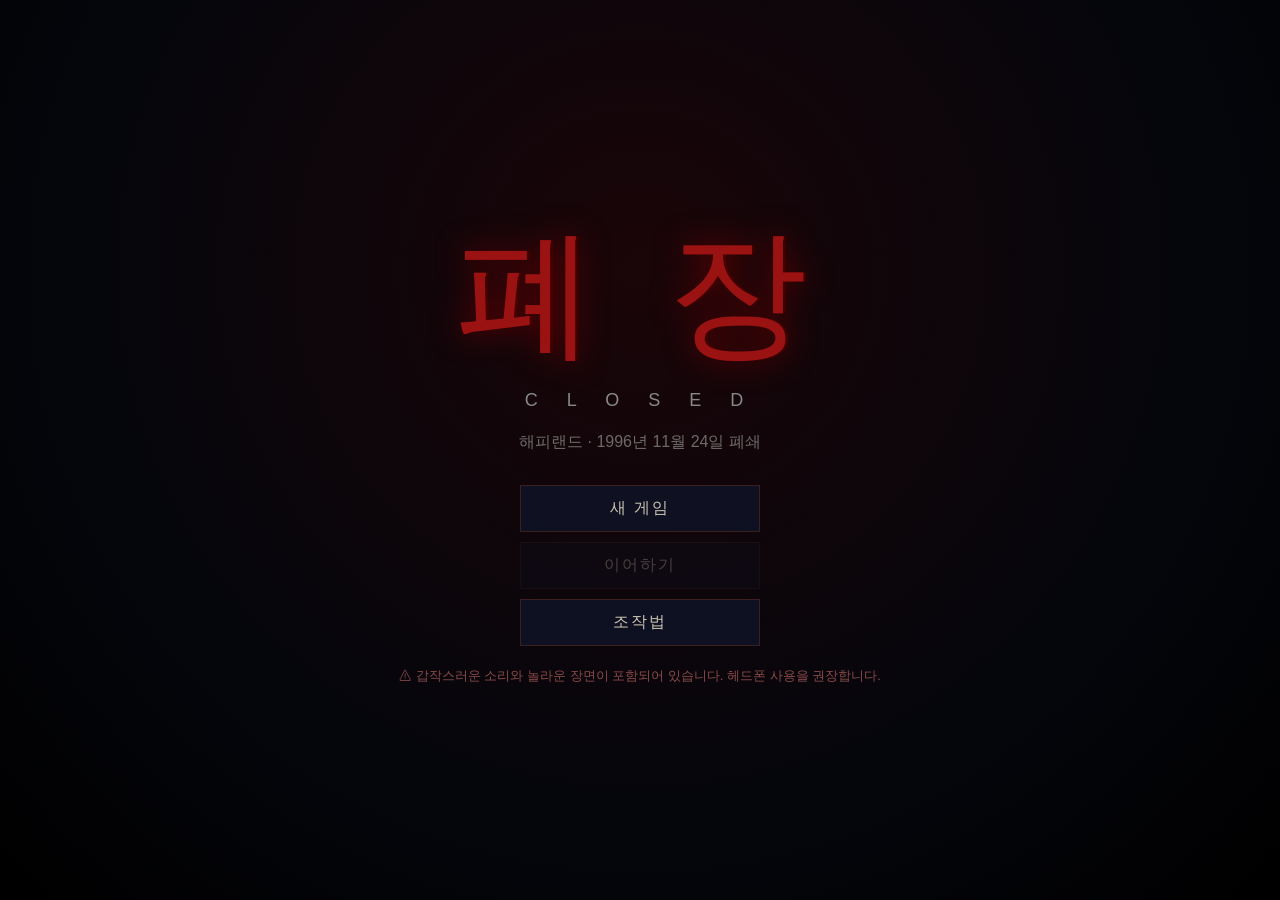
<file: closed/index.html>
<!DOCTYPE html>
<html lang="ko">
<head>
<meta charset="UTF-8">
<meta name="viewport" content="width=device-width, initial-scale=1, maximum-scale=1, user-scalable=no">
<title>폐장 (CLOSED)</title>
<link rel="stylesheet" href="css/style.css">
</head>
<body>
<div id="game"></div>

<!-- 화면 효과 -->
<div id="fx">
  <canvas id="noise" width="160" height="90"></canvas>
  <div id="scan"></div><div id="vig"></div><div id="redflash"></div><div id="blackout"></div>
  <canvas id="hands" width="800" height="450"></canvas>
  <canvas id="scare" width="512" height="512"></canvas>
  <div id="vhs"><span>▶ PLAY</span><span id="vhsTime">00:00:00</span></div>
</div>

<!-- HUD -->
<div id="hud" class="hidden">
  <div id="objBox">
    <div id="chapterName"></div>
    <div id="objective"></div>
    <div class="pbar"><i id="progFill"></i></div>
    <div id="progText"></div>
  </div>
  <div id="stats">
    <div class="bar"><b>손전등</b><span><i id="batFill"></i></span></div>
    <div class="bar"><b>정신력</b><span><i id="sanFill"></i></span></div>
    <div class="bar"><b>체력</b><span><i id="staFill"></i></span></div>
    <div id="info"></div>
  </div>
  <div id="compass"><div id="arrow">▲</div><div id="dist"></div></div>
  <div id="cross"></div>
  <div id="prompt"></div>
  <div id="timer"></div>
  <div id="subtitle"></div>
  <div id="toast"></div>
  <button id="pauseBtn" class="tbtn">II</button>
</div>

<!-- 터치 조작 -->
<div id="touch" class="hidden">
  <div id="joy"><div id="knob"></div></div>
  <div id="tbtns">
    <button class="tbtn" id="tE">E</button>
    <button class="tbtn" id="tF">🔦</button>
    <button class="tbtn" id="tRun">달리기</button>
  </div>
</div>

<!-- 모달 (문제/쪽지/선택) -->
<div id="modal" class="hidden"><div id="modalBox"></div></div>

<!-- 시작 화면 -->
<div id="title" class="screen">
  <div class="tinner">
    <div class="logo">폐 장</div>
    <div class="logo2">C L O S E D</div>
    <p class="tag">해피랜드 · 1996년 11월 24일 폐쇄</p>
    <div class="menu">
      <button id="bNew">새 게임</button>
      <button id="bCont">이어하기</button>
      <button id="bHow">조작법</button>
    </div>
    <p class="warn">⚠ 갑작스러운 소리와 놀라운 장면이 포함되어 있습니다. 헤드폰 사용을 권장합니다.</p>
    <div id="best"></div>
  </div>
</div>

<div id="how" class="screen hidden">
  <div class="tinner small">
    <h2>조작법</h2>
    <table>
      <tr><td>WASD / 방향키</td><td>이동</td></tr>
      <tr><td>마우스</td><td>시점 조작 (화면 클릭 시 고정)</td></tr>
      <tr><td>Shift</td><td>달리기 (체력 소모)</td></tr>
      <tr><td>E</td><td>조사 · 상호작용 · 줍기</td></tr>
      <tr><td>F</td><td>손전등 켜기/끄기 (배터리 소모)</td></tr>
      <tr><td>ESC / P</td><td>일시정지</td></tr>
      <tr><td>모바일</td><td>왼쪽 조이스틱 이동, 오른쪽 드래그 시점, 버튼 조작</td></tr>
    </table>
    <p>목표: 네 개의 놀이기구(관람차 → 롤러코스터 → 회전목마 → 범퍼카)를 전원을 모두 차단해 운행을 종료하고 정문으로 탈출하라.<br>
    각 장치는 수학 문제를 풀어야 조작할 수 있다. 오답은 <span class="red">그것</span>을 부른다.<br>
    정신력이 0이 되면 끝이다. 숨겨진 <b>사진 조각 5장</b>을 찾아라.</p>
    <div class="menu"><button id="bBack">돌아가기</button></div>
  </div>
</div>

<div id="pause" class="screen hidden">
  <div class="tinner small">
    <h2>일시정지</h2>
    <div id="pauseStats"></div>
    <label class="vol">볼륨 <input type="range" id="vol" min="0" max="1" step="0.05" value="0.9"></label>
    <label class="vol">마우스 감도 <input type="range" id="sens" min="0.5" max="2.5" step="0.1" value="1"></label>
    <div class="menu">
      <button id="bResume">계속하기</button>
      <button id="bRestart">처음부터 다시</button>
      <button id="bTitle">타이틀로 (자동 저장됨)</button>
    </div>
  </div>
</div>

<div id="ending" class="screen hidden">
  <div class="tinner">
    <div id="endType" class="logo small"></div>
    <div id="endText"></div>
    <div id="endStats"></div>
    <div class="menu">
      <button id="bAgain">다시 하기</button>
      <button id="bEndTitle">타이틀로</button>
    </div>
  </div>
</div>

<div id="loading" class="screen"><div class="tinner"><div class="logo2">LOADING...</div></div></div>

<script src="lib/three.min.js"></script>
<script src="js/questions.js"></script>
<script src="js/audio.js"></script>
<script src="js/world.js"></script>
<script src="js/ui.js"></script>
<script src="js/horror.js"></script>
<script src="js/game.js"></script>
</body>
</html>
</file>
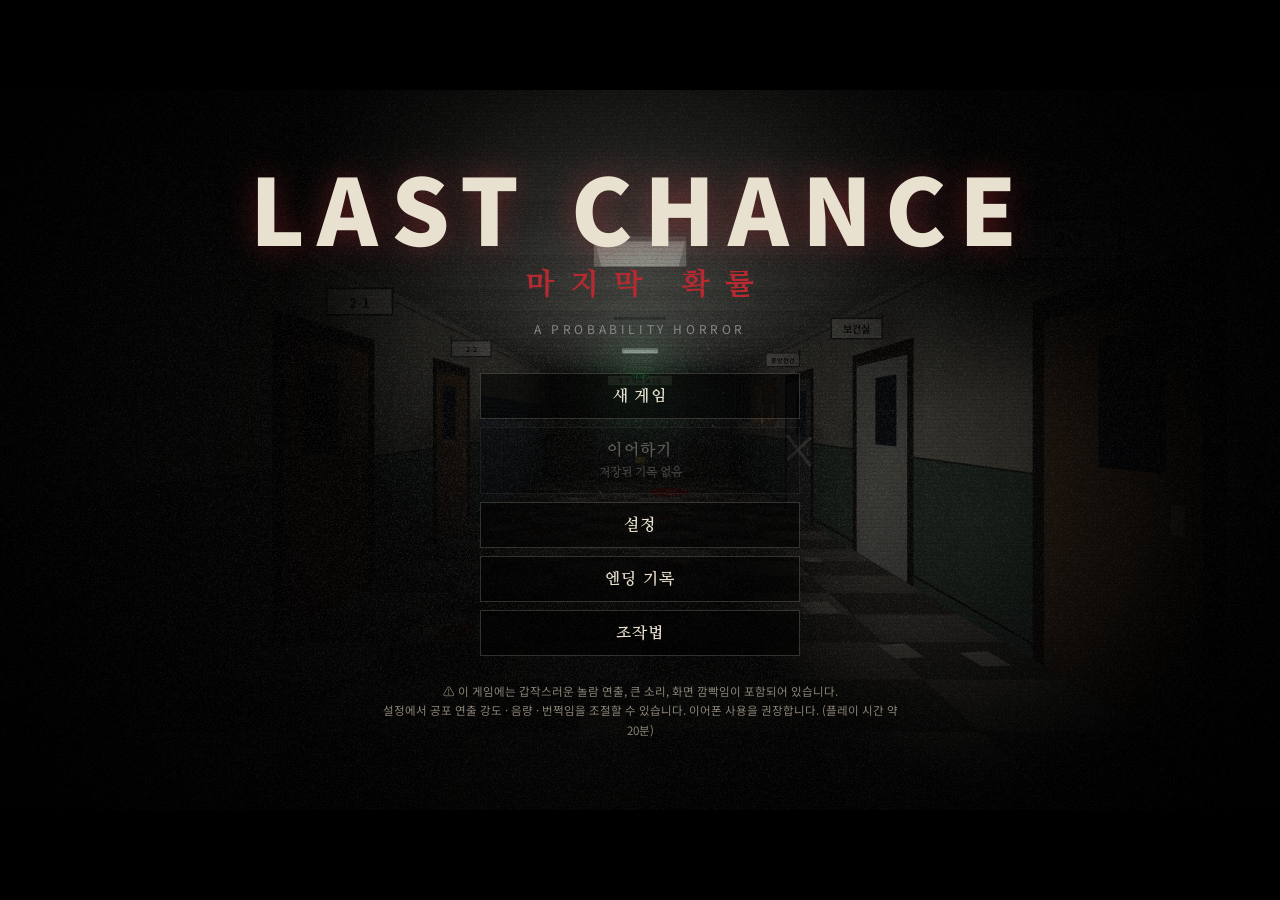
<file: last-chance.html>
<!DOCTYPE html>
<html lang="ko">
<head>
<meta charset="UTF-8">
<meta name="viewport" content="width=device-width,initial-scale=1,maximum-scale=1,user-scalable=no,viewport-fit=cover">
<meta name="theme-color" content="#000000">
<title>LAST CHANCE — 마지막 확률</title>
<link rel="preconnect" href="https://fonts.googleapis.com">
<link href="https://fonts.googleapis.com/css2?family=Nanum+Myeongjo:wght@400;700;800&family=Nanum+Pen+Script&family=Noto+Sans+KR:wght@300;400;700;900&display=swap" rel="stylesheet">
<style>
:root{--red:#9e1219;--red2:#e0333d;--paper:#d6cdb6;--ink:#1c1814;--fg:#d3ccbc;--dim:#847d70;--gold:#d8bf72}
*{box-sizing:border-box;margin:0;padding:0;-webkit-tap-highlight-color:transparent}
html,body{width:100%;height:100%;background:#000;color:var(--fg);font-family:'Noto Sans KR',system-ui,sans-serif;overflow:hidden;user-select:none;-webkit-user-select:none;touch-action:none;overscroll-behavior:none}
button{font-family:inherit;cursor:pointer;color:inherit}
#game{position:fixed;inset:0;overflow:hidden;background:#000}
#stage{position:absolute;inset:0;will-change:transform}
canvas.v{position:absolute;display:block}
#view{cursor:crosshair}
#jcv{pointer-events:none;z-index:11}
#fade{position:absolute;inset:0;background:#000;opacity:0;pointer-events:none;z-index:8;transition:opacity .4s linear}
#flash{position:absolute;inset:0;opacity:0;pointer-events:none;z-index:12;mix-blend-mode:normal}
.hidden{display:none!important}

/* ---------- HUD ---------- */
#hud{position:absolute;inset:0;pointer-events:none;z-index:10;font-size:13px}
.hud-tl{position:absolute;left:max(10px,env(safe-area-inset-left));top:10px;width:250px;display:flex;flex-direction:column;gap:6px;padding:10px 14px 12px 12px;background:linear-gradient(90deg,rgba(0,0,0,.72),rgba(0,0,0,.35) 75%,rgba(0,0,0,0));border-left:2px solid rgba(158,18,25,.7)}
.meter{display:flex;align-items:center;gap:8px}
.meter label,.cl{width:46px;color:#a0988a;font-size:11px;letter-spacing:.08em;flex:none}
.meter b{width:38px;text-align:right;font-size:11px;font-weight:400;color:#c9c1b0;font-variant-numeric:tabular-nums}
.track{flex:1;height:7px;background:rgba(255,255,255,.07);border:1px solid rgba(255,255,255,.14);position:relative;overflow:hidden}
.track i{position:absolute;left:0;top:0;bottom:0;width:100%;background:linear-gradient(90deg,#4d080c,#c4252e);transition:width .25s}
.track.bat i{background:linear-gradient(90deg,#5d4e19,#e6cb6c)}
.track.chase i{background:linear-gradient(90deg,#e0333d,#2b0405)}
.meter.low .track i{animation:blink .5s steps(2) infinite}
@keyframes blink{50%{opacity:.25}}
#riskBox{font-size:11px;color:#a0988a;letter-spacing:.04em}
#riskBox b{color:#e66;font-weight:700;margin-left:3px}
#chaseBox{display:flex;align-items:center;gap:8px;margin-top:2px}
#chaseBox .cl{color:#e66}
#chaseBox.near{animation:pulse .6s infinite}
@keyframes pulse{50%{filter:brightness(1.8)}}
.hud-tr{position:absolute;right:max(10px,env(safe-area-inset-right));top:10px;text-align:right;padding:10px 12px;background:linear-gradient(270deg,rgba(0,0,0,.72),rgba(0,0,0,0));border-right:2px solid rgba(158,18,25,.7)}
#locTxt{font-family:'Nanum Myeongjo',serif;font-weight:800;font-size:16px;color:#e6dfcf;letter-spacing:.06em}
.hud-tr .small{font-size:11px;color:#a0988a;margin-top:3px;font-variant-numeric:tabular-nums}
.hud-bl{position:absolute;left:max(12px,env(safe-area-inset-left));bottom:max(12px,env(safe-area-inset-bottom));display:flex;gap:10px}
.hud-br{position:absolute;right:max(12px,env(safe-area-inset-right));bottom:max(12px,env(safe-area-inset-bottom));display:flex;gap:10px}
.hbtn{pointer-events:auto;width:54px;height:54px;border-radius:50%;background:radial-gradient(circle at 40% 35%,rgba(60,55,50,.75),rgba(8,8,8,.85));border:1px solid rgba(220,210,190,.25);font-size:22px;display:flex;align-items:center;justify-content:center;position:relative;box-shadow:0 0 18px rgba(0,0,0,.8);transition:transform .1s,border-color .2s}
.hbtn:active{transform:scale(.92)}
.hbtn:hover{border-color:rgba(224,51,61,.7)}
.hbtn span{position:absolute;bottom:-3px;right:-3px;font-size:9px;background:#111;border:1px solid #444;border-radius:3px;padding:0 3px;color:#aaa}
.hbtn.off{opacity:.45;filter:grayscale(1)}
#saveInd{position:absolute;right:16px;bottom:78px;font-size:11px;color:#8c8;opacity:0;transition:opacity .4s;letter-spacing:.05em}
#saveInd.on{opacity:.8}
#sub{position:absolute;left:50%;bottom:16%;transform:translateX(-50%);z-index:13;pointer-events:none;font-size:15px;color:#d9cfbd;text-shadow:0 0 6px #000,0 0 12px #000;font-style:italic;opacity:0;transition:opacity .5s;text-align:center;width:90%}
#sub.on{opacity:1}
#toast{position:absolute;left:50%;top:76px;transform:translateX(-50%);z-index:14;pointer-events:none;background:rgba(10,8,8,.85);border:1px solid rgba(158,18,25,.6);padding:9px 18px;font-size:14px;opacity:0;transition:opacity .3s;max-width:88%;text-align:center;box-shadow:0 0 22px rgba(0,0,0,.9)}
#toast.on{opacity:1}
#chapter{position:absolute;inset:0;z-index:16;display:flex;flex-direction:column;align-items:center;justify-content:center;pointer-events:none;opacity:0;transition:opacity .8s;background:radial-gradient(ellipse at center,rgba(0,0,0,.55),rgba(0,0,0,.92))}
#chapter.on{opacity:1}
#chapter .c1{font-family:'Noto Sans KR';font-weight:300;letter-spacing:.6em;font-size:14px;color:#b53038;margin-bottom:12px}
#chapter .c2{font-family:'Nanum Myeongjo',serif;font-weight:800;font-size:clamp(24px,5vw,46px);color:#e8e0cf;letter-spacing:.12em;text-shadow:0 0 18px rgba(224,51,61,.4)}

/* ---------- dialog ---------- */
#dialog{position:absolute;inset:0;z-index:20;display:none;cursor:pointer}
#dialog.on{display:block}
#dlgBox{position:absolute;left:50%;bottom:max(18px,env(safe-area-inset-bottom));transform:translateX(-50%);width:min(860px,94%);min-height:110px;background:linear-gradient(180deg,rgba(8,6,6,.86),rgba(0,0,0,.94));border:1px solid rgba(210,200,180,.16);border-left:3px solid var(--red);padding:18px 24px 22px;box-shadow:0 0 40px rgba(0,0,0,.9)}
#dlgName{font-size:12px;letter-spacing:.2em;color:#d0434b;margin-bottom:6px;min-height:14px;font-weight:700}
#dlgText{font-family:'Nanum Myeongjo',serif;font-size:clamp(15px,2.1vw,19px);line-height:1.75;color:#e8e1d2;white-space:pre-wrap}
#dlgNext{position:absolute;right:16px;bottom:8px;font-size:12px;color:#888;animation:bob 1s infinite}
@keyframes bob{50%{transform:translateY(3px);opacity:.4}}

/* ---------- modals ---------- */
.modal{position:absolute;inset:0;z-index:30;display:none;align-items:center;justify-content:center;background:rgba(0,0,0,.72);backdrop-filter:blur(2px);-webkit-backdrop-filter:blur(2px);padding:12px}
.modal.on{display:flex;animation:mIn .25s ease-out}
@keyframes mIn{from{opacity:0}to{opacity:1}}
.panel{background:linear-gradient(180deg,#141111,#0a0808);border:1px solid rgba(220,210,190,.15);box-shadow:0 0 60px #000,inset 0 0 40px rgba(120,10,15,.12);padding:22px 24px;width:min(520px,100%);max-height:100%;overflow:auto;position:relative}
.panel.wide{width:min(760px,100%)}
.panel.center{text-align:center}
.panel h2,.panel h3{font-family:'Nanum Myeongjo',serif;font-weight:800;letter-spacing:.1em;color:#eee5d3;margin-bottom:14px}
.panel h2{font-size:24px}.panel h3{font-size:19px}
.panel p{line-height:1.7;font-size:14px;color:#cfc7b6}
.dim{color:var(--dim)!important}
.btn{display:block;width:100%;margin:8px 0;padding:12px 16px;background:linear-gradient(180deg,rgba(40,34,32,.9),rgba(15,12,12,.95));border:1px solid rgba(220,210,190,.22);color:#e8e0cf;font-size:15px;letter-spacing:.08em;transition:all .15s;position:relative}
.btn:hover:not(:disabled){border-color:var(--red2);color:#fff;box-shadow:0 0 14px rgba(224,51,61,.25);text-shadow:0 0 6px rgba(224,51,61,.6)}
.btn:active:not(:disabled){transform:scale(.98)}
.btn:disabled{opacity:.35;cursor:not-allowed}
.btn.ghost{background:transparent}
.btn.red{border-color:rgba(224,51,61,.6)}
.btn small{display:block;font-size:11.5px;color:#a59d8e;letter-spacing:0;margin-top:4px;line-height:1.5}
.row{display:flex;gap:10px}.row .btn{flex:1}

/* puzzle paper */
.paper{position:relative;width:min(760px,100%);max-height:100%;overflow:auto;background:
 radial-gradient(circle at 85% 12%,rgba(120,20,10,.22),transparent 18%),
 radial-gradient(circle at 10% 90%,rgba(90,60,20,.25),transparent 30%),
 repeating-linear-gradient(180deg,transparent 0 31px,rgba(60,80,140,.16) 31px 32px),
 linear-gradient(180deg,#ddd4bd,#c9bfa5);color:var(--ink);padding:24px 28px 20px;box-shadow:0 0 0 1px #2a231b,0 20px 60px #000,inset 0 0 70px rgba(80,50,20,.35);font-family:'Nanum Myeongjo',serif;transform:rotate(-.4deg)}
.paper::before{content:"";position:absolute;inset:0;pointer-events:none;background:repeating-radial-gradient(circle at 30% 40%,rgba(0,0,0,.02) 0 2px,transparent 2px 5px);mix-blend-mode:multiply}
.pz-head{display:flex;justify-content:space-between;align-items:baseline;border-bottom:2px solid #3a2f25;padding-bottom:8px;margin-bottom:8px;gap:10px}
#pzTitle{font-weight:800;font-size:20px;letter-spacing:.05em}
#pzNum{font-size:13px;font-family:'Noto Sans KR';color:#5a4c3d}
.pz-meta{display:flex;justify-content:space-between;font-family:'Noto Sans KR';font-size:12px;color:#6b5a48;margin-bottom:6px}
#pzLv{color:#8b1a1a;letter-spacing:.1em}
#pzTimeBar{height:6px;background:rgba(0,0,0,.15);margin:4px 0 10px;display:none}
#pzTimeBar i{display:block;height:100%;width:100%;background:#8b1a1a}
#pzTimeBar.on{display:block}
#pzIntro{font-size:13.5px;line-height:1.7;color:#4c3e31;margin-bottom:10px;font-style:italic}
#pzIntro:empty{display:none}
#pzQ{font-size:clamp(16px,2.2vw,19px);line-height:1.85;font-weight:700;margin:6px 0 14px}
#pzOpts{display:grid;grid-template-columns:1fr 1fr;gap:9px}
.opt{display:flex;align-items:center;gap:10px;text-align:left;padding:11px 13px;background:rgba(255,250,235,.35);border:1.5px solid #4a3d30;font-family:'Nanum Myeongjo',serif;font-size:15.5px;font-weight:700;color:var(--ink);transition:background .15s,transform .1s;min-height:52px;line-height:1.5}
.opt:hover:not(:disabled){background:rgba(255,250,235,.7)}
.opt:active:not(:disabled){transform:scale(.98)}
.opt .n{flex:none;width:28px;height:28px;border:1.5px solid #3a2f25;border-radius:50%;display:flex;align-items:center;justify-content:center;font-size:14px;font-family:'Noto Sans KR'}
.opt.wrong{background:rgba(150,20,20,.18);border-color:#8b1a1a;color:#7a1111;text-decoration:line-through;text-decoration-color:#a01c1c}
.opt.wrong .n{background:#8b1a1a;color:#fff;border-color:#8b1a1a}
.opt.right{background:rgba(30,60,120,.16);border-color:#1f3d7a;color:#14305e}
.opt.right .n{background:#1f3d7a;color:#fff;border-color:#1f3d7a}
.opt:disabled{cursor:default}
#pzFeedback{margin-top:12px;font-size:14.5px;line-height:1.8;font-family:'Noto Sans KR';font-weight:400}
#pzFeedback .hint{border-left:3px solid #8b1a1a;padding:8px 12px;background:rgba(139,26,26,.08);color:#5a1010}
#pzFeedback .exp{border-left:3px solid #1f3d7a;padding:10px 12px;background:rgba(31,61,122,.07);color:#1c2a44}
#pzFeedback .pen{color:#8b1a1a;font-size:12.5px;margin-top:6px;font-weight:700}
#pzFeedback b{font-weight:900}
.pz-foot{display:flex;justify-content:space-between;gap:10px;margin-top:14px}
.pz-foot .btn{width:auto;flex:1;margin:0;font-family:'Noto Sans KR'}
.paper .btn{background:#2a221b;color:#eee5d3;border-color:#2a221b}
.paper .btn.ghost{background:transparent;color:#3a2f25;border-color:#6b5a48}
.stamp{position:absolute;right:22px;top:56px;font-family:'Nanum Pen Script',cursive;font-size:56px;color:rgba(160,20,20,.0);transform:rotate(-14deg);pointer-events:none;transition:all .3s;border:4px solid transparent;border-radius:50%;width:110px;height:110px;display:flex;align-items:center;justify-content:center}
.stamp.on{color:rgba(160,20,20,.75);border-color:rgba(160,20,20,.6)}
.paper.final{background:radial-gradient(circle at 50% 0,rgba(140,0,0,.35),transparent 60%),repeating-linear-gradient(180deg,transparent 0 31px,rgba(120,20,20,.18) 31px 32px),linear-gradient(180deg,#cfc2a8,#a8977a)}
.frac{display:inline-flex;flex-direction:column;align-items:center;vertical-align:middle;font-size:.88em;line-height:1.05;margin:0 2px}
.frac>span:first-child{border-bottom:1.5px solid currentColor;padding:0 2px}
.frac>span{padding:0 2px}

/* choice / wheel */
#chBody{font-size:14px;line-height:1.75;color:#cfc7b6;margin-bottom:10px}
#chBody .big{font-family:'Nanum Myeongjo',serif;font-size:20px;color:#f0c0c0;text-align:center;margin:10px 0}
#wheel{width:min(300px,70vw);height:min(300px,70vw);display:block;margin:6px auto 10px}
#whRes{font-family:'Nanum Myeongjo',serif;font-size:22px;min-height:32px;font-weight:800;letter-spacing:.1em}
.boxes{display:flex;gap:10px;justify-content:center;flex-wrap:wrap;margin:14px 0}
.gbox{width:74px;height:74px;border:1px solid #6a5a44;background:linear-gradient(180deg,#5a4630,#2d2218);font-size:30px;display:flex;align-items:center;justify-content:center;transition:transform .2s}
.gbox:hover:not(:disabled){transform:translateY(-3px);border-color:#e0333d}
.gbox:disabled{opacity:.85;cursor:default}
.gbox.good{background:linear-gradient(180deg,#3f5a32,#1a2a14)}
.gbox.bad{background:linear-gradient(180deg,#5a2020,#250a0a)}
#gProb{text-align:center;font-family:'Nanum Myeongjo',serif;font-size:17px;color:#e8d9a8;margin:6px 0}

/* inventory */
#invGrid{display:grid;grid-template-columns:repeat(auto-fill,minmax(96px,1fr));gap:8px;margin-bottom:12px}
.slot{background:linear-gradient(180deg,#1c1817,#0d0b0b);border:1px solid rgba(220,210,190,.16);padding:10px 6px 8px;display:flex;flex-direction:column;align-items:center;gap:4px;position:relative;min-height:88px}
.slot:hover,.slot.sel{border-color:var(--red2)}
.slot .ic{font-size:28px;filter:sepia(.55) saturate(.8) brightness(.9)}
.slot .nm{font-size:11.5px;text-align:center;line-height:1.3;color:#d6cebd}
.slot b{position:absolute;top:4px;right:6px;font-size:11px;color:#e6cb6c}
#invInfo{border-top:1px solid rgba(255,255,255,.08);padding-top:12px;min-height:80px}
#invInfo h4{font-family:'Nanum Myeongjo';font-size:17px;margin-bottom:6px;color:#eee}
#invClue{font-size:12px;color:#a0988a;margin-bottom:8px}

/* note */
.paper.note{width:min(560px,100%);font-family:'Nanum Pen Script',cursive;transform:rotate(.6deg)}
#noteTitle{font-family:'Nanum Myeongjo';font-weight:800;font-size:15px;color:#5a4c3d;border-bottom:1px solid #6b5a48;padding-bottom:6px;margin-bottom:10px}
#noteText{font-size:clamp(21px,3vw,26px);line-height:1.45;color:#1f1a26;white-space:pre-wrap;margin-bottom:12px}
#noteText .blood{color:#8a0d0d}

/* settings */
.set-row{display:flex;align-items:center;gap:12px;margin:12px 0;font-size:14px}
.set-row label{width:120px;flex:none;color:#cfc7b6}
.set-row input[type=range]{flex:1;accent-color:#c4252e;height:28px}
.set-row output{width:40px;text-align:right;font-size:12px;color:#999}
.seg{display:flex;flex:1;border:1px solid rgba(255,255,255,.18)}
.seg button{flex:1;padding:8px 4px;background:transparent;border:none;border-right:1px solid rgba(255,255,255,.12);font-size:12.5px;color:#bbb}
.seg button:last-child{border-right:none}
.seg button.on{background:rgba(196,37,46,.35);color:#fff}
.help-list{font-size:13.5px;line-height:2;color:#cfc7b6}
.help-list kbd{display:inline-block;min-width:26px;padding:0 6px;border:1px solid #555;border-bottom-width:2px;border-radius:3px;font-size:12px;text-align:center;margin-right:6px;background:#1a1a1a}
.stats{display:grid;grid-template-columns:1fr 1fr;gap:6px 18px;font-size:13.5px;margin:12px 0 16px;text-align:left}
.stats div{display:flex;justify-content:space-between;border-bottom:1px dashed rgba(255,255,255,.08);padding:4px 0}
.stats span{color:#9a9284}
.stats b{color:#eee;font-weight:700}
.rec{display:flex;align-items:center;gap:12px;padding:10px;border:1px solid rgba(255,255,255,.1);margin:8px 0;text-align:left}
.rec .mk{width:34px;height:34px;flex:none;display:flex;align-items:center;justify-content:center;border:1px solid #555;font-family:'Nanum Myeongjo';font-weight:800}
.rec.got .mk{border-color:#c4252e;color:#e0333d}
.rec h5{font-size:14px;color:#eee;font-family:'Nanum Myeongjo'}
.rec p{font-size:12px!important}

/* title */
.screen{position:absolute;inset:0;display:none;z-index:40}
.screen.on{display:flex}
#title{flex-direction:column;align-items:center;justify-content:safe center;overflow:auto;background:radial-gradient(ellipse at center,rgba(0,0,0,.15) 0,rgba(0,0,0,.75) 70%,#000 100%);padding:20px}
.t-logo{text-align:center;margin-bottom:28px}
.t-logo h1{font-family:'Noto Sans KR';font-weight:900;font-size:clamp(40px,9vw,92px);letter-spacing:.14em;color:#e9e1cf;position:relative;line-height:1;animation:tflick 6s infinite;text-shadow:0 0 30px rgba(224,51,61,.35)}
.t-logo h1::before,.t-logo h1::after{content:attr(data-t);position:absolute;left:0;top:0;width:100%;overflow:hidden;opacity:.8}
.t-logo h1::before{color:#e0333d;animation:g1 3.2s infinite steps(1);clip-path:inset(0 0 60% 0);opacity:0}
.t-logo h1::after{color:#4cc;animation:g2 2.7s infinite steps(1);clip-path:inset(55% 0 0 0);opacity:0}
@keyframes g1{0%,92%{transform:none;opacity:0}93%{transform:translate(-6px,1px);opacity:.85}95%{transform:translate(5px,-2px);opacity:.85}97%{transform:translate(-2px,0);opacity:.85}98%{opacity:0}}
@keyframes g2{0%,88%{transform:none;opacity:0}89%{transform:translate(7px,0);opacity:.6}91%{transform:translate(-4px,1px);opacity:.6}93%{opacity:0}}
@keyframes tflick{0%,100%{opacity:1}47%{opacity:1}48%{opacity:.3}49%{opacity:1}72%{opacity:.85}73%{opacity:.15}74%{opacity:1}}
.t-logo h2{font-family:'Nanum Myeongjo',serif;font-weight:800;font-size:clamp(18px,3.4vw,30px);letter-spacing:.5em;color:#b72a32;margin-top:14px;padding-left:.5em}
.t-logo p{font-size:12px;letter-spacing:.3em;color:#888;margin-top:16px}
.t-menu{width:min(320px,90%)}
.t-menu .btn{text-align:center;font-family:'Nanum Myeongjo',serif;font-weight:700;font-size:16px;background:rgba(0,0,0,.55)}
.t-warn{margin-top:18px;font-size:11.5px;color:#8a8275;text-align:center;line-height:1.7;max-width:520px}
#ending{flex-direction:column;align-items:center;justify-content:flex-end;background:linear-gradient(180deg,rgba(0,0,0,0) 20%,rgba(0,0,0,.85) 55%,#000);padding:20px;overflow:auto}
#ending .inner{width:min(680px,100%);text-align:center;animation:mIn 2s;background:radial-gradient(ellipse at center,rgba(0,0,0,.82) 40%,rgba(0,0,0,0) 75%);padding:30px 24px 10px}
#endTag{font-size:12px;letter-spacing:.5em;color:#b72a32}
#endTitle{font-family:'Nanum Myeongjo',serif;font-weight:800;font-size:clamp(24px,5vw,40px);color:#efe7d6;margin:8px 0 12px;letter-spacing:.08em}
#endText{font-family:'Nanum Myeongjo',serif;font-size:15px;line-height:1.9;color:#d6cebd;white-space:pre-wrap}
#rotate{z-index:60;flex-direction:column;align-items:center;justify-content:center;background:rgba(0,0,0,.94);text-align:center;padding:30px}
#rotate .ph{font-size:50px;animation:rot 2s infinite}
@keyframes rot{0%,30%{transform:rotate(0)}60%,100%{transform:rotate(-90deg)}}
@media (max-width:700px),(max-height:520px){
 .hud-tl{width:190px;padding:7px 10px;gap:4px}
 .meter label,.cl{width:38px;font-size:10px}
 #locTxt{font-size:13px}
 .hbtn{width:46px;height:46px;font-size:19px}
 #pzOpts{grid-template-columns:1fr}
 .paper{padding:16px 16px 14px}
 .opt{min-height:44px;padding:8px 10px;font-size:14.5px}
 #dlgBox{min-height:90px;padding:12px 16px 18px}
 #sub{font-size:13px}
}
@media (max-height:460px){ .hud-tr .small{display:none} .t-logo{margin-bottom:10px} .t-logo h1{font-size:38px} .t-logo h2{font-size:16px;margin-top:6px} .t-logo p{display:none} .t-menu .btn{padding:8px;margin:5px 0} .t-warn{display:none} }
</style>
</head>
<body>
<div id="game">
 <div id="stage"><canvas id="view" class="v"></canvas><canvas id="jcv" class="v"></canvas></div>
 <div id="fade"></div>
 <div id="flash"></div>
 <div id="hud" class="hidden">
  <div class="hud-tl">
   <div class="meter" id="sanM"><label>정신력</label><div class="track"><i id="sanFill"></i></div><b id="sanTxt">100</b></div>
   <div class="meter" id="batM"><label>배터리</label><div class="track bat"><i id="batFill"></i></div><b id="batTxt">100%</b></div>
   <div id="riskBox">다음 문 위험 확률<b id="riskTxt">10%</b></div>
   <div id="chaseBox" class="hidden"><span class="cl">그것과의 거리</span><div class="track chase"><i id="chaseFill"></i></div></div>
  </div>
  <div class="hud-tr"><div id="locTxt">-</div><div class="small"><span id="progTxt">진행률 0%</span> · <span id="timeTxt">00:00</span></div><div class="small" id="accTxt">정답 0 · 오답 0</div></div>
  <div class="hud-bl"><button class="hbtn" id="btnLight" title="손전등 (F)">🔦<span>F</span></button><button class="hbtn" id="btnInv" title="가방 (I)">🎒<span>I</span></button></div>
  <div class="hud-br"><button class="hbtn" id="btnPause" title="일시정지 (Esc)" style="font-size:16px">❚❚<span>Esc</span></button></div>
  <div id="saveInd">● 자동 저장됨</div>
 </div>
 <div id="sub"></div>
 <div id="toast"></div>
 <div id="chapter"><div class="c1"></div><div class="c2"></div></div>
 <div id="dialog"><div id="dlgBox"><div id="dlgName"></div><div id="dlgText"></div><div id="dlgNext">▼ 클릭 / Space</div></div></div>

 <div id="puzzle" class="modal"><div class="paper" id="pzPaper">
  <div class="pz-head"><span id="pzTitle"></span><span id="pzNum"></span></div>
  <div class="pz-meta"><span id="pzLv"></span><span id="pzTimer"></span></div>
  <div id="pzTimeBar"><i></i></div>
  <div id="pzIntro"></div>
  <div id="pzQ"></div>
  <div id="pzOpts"></div>
  <div id="pzFeedback"></div>
  <div class="pz-foot"><button id="pzLeave" class="btn ghost">물러난다</button><button id="pzNext" class="btn hidden">다음 ▶</button></div>
  <div class="stamp" id="pzStamp">정답</div>
 </div></div>

 <div id="choice" class="modal"><div class="panel"><h3 id="chTitle"></h3><div id="chBody"></div><div id="chOpts"></div></div></div>
 <div id="wheelM" class="modal"><div class="panel center"><h3 id="whTitle">확률의 바퀴</h3><canvas id="wheel" width="320" height="320"></canvas><div id="whRes"></div></div></div>
 <div id="note" class="modal"><div class="paper note"><div id="noteTitle"></div><div id="noteText"></div><button class="btn" id="noteClose">닫기</button></div></div>
 <div id="inv" class="modal"><div class="panel wide"><h3>가방</h3><div id="invClue"></div><div id="invGrid"></div><div id="invInfo"></div><button class="btn ghost" id="invClose">닫기 (I)</button></div></div>
 <div id="pause" class="modal"><div class="panel center"><h2>일시정지</h2><div class="stats" id="pauseStats"></div>
  <button class="btn" data-pa="resume">계속하기</button><button class="btn" data-pa="inv">가방</button><button class="btn" data-pa="settings">설정</button><button class="btn" data-pa="help">조작법</button><button class="btn red" data-pa="title">저장하고 타이틀로</button></div></div>
 <div id="settings" class="modal"><div class="panel"><h3>설정</h3>
  <div class="set-row"><label>전체 음량</label><input type="range" min="0" max="100" id="sMaster"><output id="oMaster"></output></div>
  <div class="set-row"><label>배경음 (BGM)</label><input type="range" min="0" max="100" id="sBgm"><output id="oBgm"></output></div>
  <div class="set-row"><label>효과음</label><input type="range" min="0" max="100" id="sSfx"><output id="oSfx"></output></div>
  <div class="set-row"><label>공포 연출 강도</label><div class="seg" id="sScare"><button data-v="0">끔</button><button data-v="1">약</button><button data-v="2">보통</button><button data-v="3">강</button></div></div>
  <div class="set-row"><label>화면 흔들림</label><div class="seg" id="sShake"><button data-v="0">끔</button><button data-v="1">켬</button></div></div>
  <div class="set-row"><label>번쩍임 효과</label><div class="seg" id="sFlash"><button data-v="0">끔</button><button data-v="1">켬</button></div></div>
  <div class="set-row"><label>대사 속도</label><div class="seg" id="sText"><button data-v="1">느림</button><button data-v="2">보통</button><button data-v="3">빠름</button><button data-v="4">즉시</button></div></div>
  <p class="dim" style="font-size:12px;margin:6px 0 4px">‘끔’으로 설정하면 갑툭튀 이미지 없이 소리·분위기 연출만 나옵니다. 깜빡임에 민감하다면 번쩍임 효과를 꺼 주세요.</p>
  <div class="row"><button class="btn ghost" id="sTest">소리 테스트</button><button class="btn" id="sClose">닫기</button></div>
 </div></div>
 <div id="help" class="modal"><div class="panel"><h3>조작법</h3><div class="help-list">
  <div><kbd>마우스</kbd>/<kbd>터치 드래그</kbd> 손전등 비추기</div>
  <div><kbd>클릭</kbd>/<kbd>탭</kbd> 조사하기 · 문 열기 · 줍기</div>
  <div><kbd>F</kbd> 손전등 켜기/끄기 (배터리 소모)</div>
  <div><kbd>I</kbd> 가방(인벤토리) · 단서 읽기 · 아이템 사용</div>
  <div><kbd>Esc</kbd>/<kbd>P</kbd> 일시정지</div>
  <div><kbd>Space</kbd>/<kbd>Enter</kbd> 대사 넘기기</div>
  <div><kbd>1</kbd>~<kbd>4</kbd> 문제 보기 선택</div>
 </div><p class="dim" style="font-size:12.5px;margin-top:10px">◇ 표시는 조사할 수 있는 곳입니다. 손전등으로 비추면 이름이 보입니다.<br>정신력이 0이 되면 마지막 체크포인트(층 입구)로 돌아갑니다. 어둠 속에 오래 있으면 정신력이 줄어듭니다.<br>HUD의 ‘다음 문 위험 확률’은 문을 열 때 무언가와 마주칠 확률입니다. 정답을 맞히면 내려가고, 틀리면 올라갑니다.</p>
 <button class="btn" id="helpClose">닫기</button></div></div>
 <div id="records" class="modal"><div class="panel"><h3>엔딩 기록</h3><div id="recList"></div><button class="btn" id="recClose">닫기</button></div></div>
 <div id="confirm" class="modal"><div class="panel center"><p id="cfText" style="margin-bottom:14px"></p><div class="row"><button class="btn ghost" id="cfNo">취소</button><button class="btn red" id="cfYes">확인</button></div></div></div>

 <div id="title" class="screen on">
  <div class="t-logo"><h1 data-t="LAST CHANCE">LAST CHANCE</h1><h2>마지막 확률</h2><p>A PROBABILITY HORROR</p></div>
  <div class="t-menu">
   <button class="btn" id="tNew">새 게임</button>
   <button class="btn" id="tCont">이어하기</button>
   <button class="btn" id="tSet">설정</button>
   <button class="btn" id="tRec">엔딩 기록</button>
   <button class="btn" id="tHelp">조작법</button>
  </div>
  <div class="t-warn">⚠ 이 게임에는 갑작스러운 놀람 연출, 큰 소리, 화면 깜빡임이 포함되어 있습니다.<br>설정에서 공포 연출 강도 · 음량 · 번쩍임을 조절할 수 있습니다. 이어폰 사용을 권장합니다. (플레이 시간 약 20분)</div>
 </div>
 <div id="ending" class="screen"><div class="inner"><div id="endTag"></div><div id="endTitle"></div><div id="endText"></div><div class="stats" id="endStats"></div><div class="row" id="endBtns"></div></div></div>
 <div id="rotate" class="screen"><div class="ph">📱</div><p style="margin:16px 0;line-height:1.8">화면을 <b>가로</b>로 돌리면 더 잘 보입니다.</p><button class="btn" id="rotOk" style="width:auto;padding:10px 30px">그래도 계속하기</button></div>
</div>
<script>
'use strict';
/* =========================================================
   LAST CHANCE — 마지막 확률
   ========================================================= */
const $=s=>document.querySelector(s), $$=s=>[...document.querySelectorAll(s)];
const W=1280,H=720,TAU=Math.PI*2;
const clamp=(v,a,b)=>Math.max(a,Math.min(b,v)), lerp=(a,b,t)=>a+(b-a)*t, rnd=(a,b)=>a+Math.random()*(b-a), pick=a=>a[Math.random()*a.length|0];
const wait=ms=>new Promise(r=>setTimeout(r,ms));
function shuffle(a){for(let i=a.length-1;i>0;i--){const j=Math.random()*(i+1)|0;[a[i],a[j]]=[a[j],a[i]];}return a;}
function mulberry(a){return function(){a|=0;a=a+0x6D2B79F5|0;let t=Math.imul(a^a>>>15,1|a);t=t+Math.imul(t^t>>>7,61|t)^t;return((t^t>>>14)>>>0)/4294967296;};}
function hash(n){const s=Math.sin(n*127.1+311.7)*43758.5453;return s-Math.floor(s);}
function fmtTime(s){s=Math.floor(s);const m=Math.floor(s/60),x=s%60;return String(m).padStart(2,'0')+':'+String(x).padStart(2,'0');}
function fr(s){return String(s).replace(/(\d+)\/(\d+)/g,'<span class="frac"><span>$1</span><span>$2</span></span>');}

/* ---------- storage ---------- */
const ST_KEY='lastchance_settings_v1',SAVE_KEY='lastchance_save_v1',END_KEY='lastchance_endings_v1';
function load(k){try{return JSON.parse(localStorage.getItem(k));}catch(e){return null;}}
function store(k,v){try{localStorage.setItem(k,JSON.stringify(v));}catch(e){}}
function unstore(k){try{localStorage.removeItem(k);}catch(e){}}
const ST=Object.assign({master:.8,bgm:.6,sfx:.85,scare:2,shake:1,flash:1,text:2},load(ST_KEY)||{});

/* =========================================================
   AUDIO (Web Audio 합성 — 외부 파일 없음)
   ========================================================= */
const AU={ctx:null};
function audioInit(){
 try{
  if(!AU.ctx){
   const C=new (window.AudioContext||window.webkitAudioContext)();AU.ctx=C;
   AU.master=C.createGain();const comp=C.createDynamicsCompressor();comp.threshold.value=-12;comp.ratio.value=4;
   AU.master.connect(comp);comp.connect(C.destination);
   AU.bgm=C.createGain();AU.bgm.connect(AU.master);AU.sfx=C.createGain();AU.sfx.connect(AU.master);
   const len=C.sampleRate*2,b=C.createBuffer(1,len,C.sampleRate),d=b.getChannelData(0);for(let i=0;i<len;i++)d[i]=Math.random()*2-1;AU.nb=b;
   const n=1024,cu=new Float32Array(n);for(let i=0;i<n;i++){const x=i*2/n-1;cu[i]=(Math.PI+60)*x/(Math.PI+60*Math.abs(x));}AU.curve=cu;
   applyVol();startDrone();
  }
  if(AU.ctx.state==='suspended')AU.ctx.resume();
 }catch(e){console.warn('audio',e);}
}
function applyVol(){if(!AU.ctx)return;const t=AU.ctx.currentTime;AU.master.gain.setTargetAtTime(ST.master,t,.05);AU.bgm.gain.setTargetAtTime(ST.bgm*.9,t,.05);AU.sfx.gain.setTargetAtTime(ST.sfx,t,.05);}
function outN(pan){const C=AU.ctx;if(pan&&C.createStereoPanner){const p=C.createStereoPanner();p.pan.value=clamp(pan,-1,1);p.connect(AU.sfx);return p;}return AU.sfx;}
function osc(o){const C=AU.ctx;if(!C)return;const t=C.currentTime+(o.d||0),dur=o.dur||.3;
 const s=C.createOscillator();s.type=o.type||'sine';s.frequency.setValueAtTime(o.f||440,t);if(o.f2)s.frequency.exponentialRampToValueAtTime(o.f2,t+dur);if(o.det)s.detune.value=o.det;
 const g=C.createGain(),v=Math.max(.0002,o.v??.2);g.gain.setValueAtTime(.0001,t);g.gain.exponentialRampToValueAtTime(v,t+(o.a||.005));g.gain.exponentialRampToValueAtTime(.0001,t+dur);
 let n=s;if(o.flt){const f=C.createBiquadFilter();f.type=o.flt;f.frequency.value=o.ff||1000;f.Q.value=o.q||1;n.connect(f);n=f;}
 if(o.dist){const w=C.createWaveShaper();w.curve=AU.curve;n.connect(w);n=w;}
 n.connect(g);g.connect(o.dest||outN(o.pan));s.start(t);s.stop(t+dur+.05);}
function noi(o){const C=AU.ctx;if(!C)return;const t=C.currentTime+(o.d||0),dur=o.dur||.3;
 const s=C.createBufferSource();s.buffer=AU.nb;s.loop=true;
 const f=C.createBiquadFilter();f.type=o.flt||'bandpass';f.frequency.setValueAtTime(o.ff||1000,t);if(o.ff2)f.frequency.exponentialRampToValueAtTime(o.ff2,t+dur);f.Q.value=o.q||1;
 const g=C.createGain(),v=Math.max(.0002,o.v??.2);g.gain.setValueAtTime(.0001,t);g.gain.exponentialRampToValueAtTime(v,t+(o.a||.005));g.gain.exponentialRampToValueAtTime(.0001,t+dur);
 s.connect(f);f.connect(g);g.connect(o.dest||outN(o.pan));s.start(t,Math.random()*1.5);s.stop(t+dur+.05);}
function scareVol(){return [.35,.6,1,1.15][ST.scare];}
const SFX={
 click(){noi({ff:3200,q:2,dur:.04,v:.12});},
 step(pan=0,v=.35,d=0){noi({flt:'lowpass',ff:480,dur:.13,v,pan,d});osc({f:72,f2:40,dur:.12,v:v*.6,pan,d});},
 steps(n=6,from=-1,to=1,gap=.42,v=.4){for(let i=0;i<n;i++){const p=from+(to-from)*i/Math.max(1,n-1);SFX.step(p,v*(.55+.45*Math.sin(Math.PI*i/Math.max(1,n-1))),i*gap+Math.random()*.04);}},
 knock(pan=0,n=3,v=.7){for(let i=0;i<n;i++){const d=i*.34+Math.random()*.05;noi({ff:650,q:3,dur:.09,v,pan,d});osc({f:150,f2:85,dur:.13,v:v*.7,pan,d});}},
 creak(){const C=AU.ctx;if(!C)return;const t=C.currentTime;const s=C.createOscillator();s.type='sawtooth';const vals=new Float32Array(40);for(let i=0;i<40;i++)vals[i]=85+Math.random()*70+i*2.2;s.frequency.setValueCurveAtTime(vals,t,1.15);const f=C.createBiquadFilter();f.type='bandpass';f.frequency.value=950;f.Q.value=7;const g=C.createGain();g.gain.setValueAtTime(.0001,t);g.gain.exponentialRampToValueAtTime(.22,t+.12);g.gain.exponentialRampToValueAtTime(.0001,t+1.25);s.connect(f);f.connect(g);g.connect(AU.sfx);s.start(t);s.stop(t+1.3);},
 thud(v=.8,d=0){osc({f:62,f2:28,dur:.55,v,d});noi({flt:'lowpass',ff:280,dur:.32,v:v*.7,d});},
 bang(v=.8){noi({flt:'lowpass',ff:1600,dur:.35,v});osc({f:330,dur:.7,v:v*.22,type:'square',flt:'bandpass',ff:800,q:5});osc({f:517,dur:.9,v:v*.14,type:'triangle'});},
 sting(v=.5){[233,247,349,370,494,523].forEach(f=>osc({f,type:'sawtooth',dur:1.7,v:v*.1,a:.008,flt:'lowpass',ff:2600,det:rnd(-15,15)}));noi({ff:2200,q:.6,dur:.5,v:v*.35});},
 scream(v=1){const k=v*scareVol();for(let i=0;i<5;i++)osc({f:480+i*160,f2:1250+i*230,type:'sawtooth',dur:1.15,v:.1*k,a:.015,dist:true,det:rnd(-40,40)});noi({flt:'highpass',ff:1400,dur:1.15,v:.45*k,a:.01});osc({f:95,f2:38,dur:.9,v:.55*k});},
 whisper(dur=2,pan=0){for(let i=0;i<6;i++)noi({ff:rnd(1800,3900),q:4,dur:rnd(.2,.5),v:.11,a:.06,pan:pan+rnd(-.35,.35),d:i*dur/6+rnd(0,.2)});},
 static(dur=1.5,v=.25){noi({flt:'highpass',ff:2600,dur,v,a:.02});noi({ff:900,q:8,dur,v:v*.5,a:.02});},
 heart(v=.5){osc({f:64,f2:40,dur:.16,v});osc({f:58,f2:38,dur:.18,v:v*.75,d:.21});},
 good(){osc({f:659,dur:.5,v:.12,type:'triangle'});osc({f:988,dur:.8,v:.07,d:.09});},
 bad(){osc({f:110,dur:.45,v:.2,type:'sawtooth',flt:'lowpass',ff:600});osc({f:117,dur:.45,v:.17,type:'sawtooth',flt:'lowpass',ff:600});},
 pickup(){osc({f:700,f2:1400,dur:.18,v:.11,type:'triangle'});osc({f:1050,f2:2000,dur:.2,v:.05,d:.06});},
 locked(){noi({ff:1800,q:6,dur:.06,v:.25});noi({ff:1500,q:6,dur:.06,v:.25,d:.13});},
 piano(f,v=.22,d=0){osc({f,type:'triangle',dur:2.4,v,d});osc({f:f*2.01,dur:1.3,v:v*.3,d});},
 drip(){osc({f:rnd(1400,2100),f2:520,dur:.12,v:.07,pan:rnd(-1,1)});},
 buzz(dur=1){osc({f:120,type:'sawtooth',dur,v:.05,flt:'bandpass',ff:240,q:4});},
 tick(){noi({ff:4200,q:8,dur:.02,v:.12});},
 bell(){[523,659,587,392].forEach((f,i)=>{osc({f:f*.96,dur:1.9,v:.07,d:i*.62});osc({f:f*1.5*.955,dur:1,v:.025,d:i*.62});});},
 distant(){osc({f:720,f2:280,dur:1.7,v:.045,type:'sawtooth',flt:'lowpass',ff:900,pan:rnd(-1,1)});},
 clatter(){for(let i=0;i<12;i++)noi({ff:rnd(500,1600),q:3,dur:.05,v:.26,d:i*.065,pan:1-i*.17});},
 glass(){for(let i=0;i<9;i++)osc({f:rnd(2000,5200),dur:rnd(.1,.6),v:.06,d:rnd(0,.25)});noi({flt:'highpass',ff:3000,dur:.45,v:.3});},
 page(){noi({ff:2500,q:.8,dur:.25,v:.12,ff2:5000});},
 power(){osc({f:40,f2:120,dur:1.5,v:.25,type:'sawtooth',flt:'lowpass',ff:500});noi({flt:'lowpass',ff:900,dur:1.2,v:.2});},
 beep(d=0){osc({f:1000,dur:.12,v:.08,d,type:'sine'});},
};
/* drone BGM */
function startDrone(){const C=AU.ctx;const o=C.createGain();o.gain.value=0;o.connect(AU.bgm);
 const lp=C.createBiquadFilter();lp.type='lowpass';lp.frequency.value=300;lp.Q.value=2;lp.connect(o);
 const fs=[55,55.35,82.4,110.7];const os=fs.map((f,i)=>{const s=C.createOscillator();s.type=i<2?'sawtooth':'triangle';s.frequency.value=f;const g=C.createGain();g.gain.value=i<2?.085:.045;s.connect(g);g.connect(lp);s.start();return s;});
 const l=C.createOscillator();l.frequency.value=.05;const lg=C.createGain();lg.gain.value=150;l.connect(lg);lg.connect(lp.frequency);l.start();
 const n=C.createBufferSource();n.buffer=AU.nb;n.loop=true;const bp=C.createBiquadFilter();bp.type='bandpass';bp.frequency.value=420;bp.Q.value=.8;const ng=C.createGain();ng.gain.value=.05;n.connect(bp);bp.connect(ng);ng.connect(o);n.start();
 const l2=C.createOscillator();l2.frequency.value=.11;const l2g=C.createGain();l2g.gain.value=260;l2.connect(l2g);l2g.connect(bp.frequency);l2.start();
 AU.drone={o,os,fs,lp,ng};o.gain.setTargetAtTime(1,C.currentTime,3);}
function droneMood(m){if(!AU.drone)return;const t=AU.ctx.currentTime;const k=[1,1,1.06,.94,.84,1.12,1,1,1][m]||1;AU.drone.os.forEach((s,i)=>s.frequency.setTargetAtTime(AU.drone.fs[i]*k,t,2));AU.drone.lp.frequency.setTargetAtTime([260,300,340,430,250,520,200,200,200][m]||300,t,2);}
function droneLevel(v){if(AU.drone)AU.drone.o.gain.setTargetAtTime(v,AU.ctx.currentTime,.8);}
/* 타이틀 오르골 */
let mbTimer=null,mbI=0;const MB=[440,523,659,494,440,330,349,330,440,523,659,784,698,659,494,0];
function musicBox(on){clearInterval(mbTimer);mbTimer=null;if(!on)return;mbTimer=setInterval(()=>{if(!AU.ctx)return;const f=MB[mbI++%MB.length];if(f)osc({f:f*(1+rnd(-.006,.006)),type:'triangle',dur:1.4,v:.07,dest:AU.bgm});if(mbI%16===0)osc({f:110,dur:3,v:.05,dest:AU.bgm});},420);}
function pad(){const b=pick([[110,155.6],[98,138.6],[116.5,164.8]]);b.forEach(f=>osc({f,type:'sine',dur:5,v:.05,a:2,dest:AU.bgm}));}

/* =========================================================
   RENDER — 원근 투영 기반 1인칭 장면
   ========================================================= */
const cv=$('#view'),ctx=cv.getContext('2d');cv.width=W;cv.height=H;
const jcv=$('#jcv'),jctx=jcv.getContext('2d');jcv.width=W;jcv.height=H;
const bg=document.createElement('canvas');bg.width=W;bg.height=H;const bctx=bg.getContext('2d');
const mk=document.createElement('canvas');mk.width=W;mk.height=H;const mctx=mk.getContext('2d');
const VP={x:640,y:330},EYE=VP.y/H;
function sAt(z){return 1/(1+z);}
function rectAt(z){const s=sAt(z);return{l:VP.x-VP.x*s,r:VP.x+(W-VP.x)*s,t:VP.y-VP.y*s,b:VP.y+(H-VP.y)*s,s};}
function pj(x,y,z){const r=rectAt(z);return[r.l+(x+1)/2*(r.r-r.l),r.t+y*(r.b-r.t)];}
function quad(g,pts,fill,stroke,seam){g.beginPath();g.moveTo(pts[0][0],pts[0][1]);for(let i=1;i<pts.length;i++)g.lineTo(pts[i][0],pts[i][1]);g.closePath();if(fill){g.fillStyle=fill;g.fill();if(seam){g.strokeStyle=fill;g.lineWidth=1;g.stroke();}}if(stroke){g.strokeStyle=stroke;g.stroke();}}
function line(g,a,b,c,w){g.strokeStyle=c;if(w)g.lineWidth=w;g.beginPath();g.moveTo(a[0],a[1]);g.lineTo(b[0],b[1]);g.stroke();}
function fogc(c,z,k=.16,e=0,a){const f=Math.max(0,1-z*k-e);return a!==undefined?`rgba(${c[0]*f|0},${c[1]*f|0},${c[2]*f|0},${a})`:`rgb(${c[0]*f|0},${c[1]*f|0},${c[2]*f|0})`;}
const lit=(c,m)=>[Math.min(255,c[0]*m),Math.min(255,c[1]*m),Math.min(255,c[2]*m)];
function bb(pts,pad=0){let x1=1e9,y1=1e9,x2=-1e9,y2=-1e9;for(const[x,y]of pts){x1=Math.min(x1,x);y1=Math.min(y1,y);x2=Math.max(x2,x);y2=Math.max(y2,y);}x1=Math.max(0,x1-pad);y1=Math.max(0,y1-pad);x2=Math.min(W,x2+pad);y2=Math.min(H,y2+pad);return{x:x1,y:y1,w:x2-x1,h:y2-y1};}
const sideBB=(sd,y1,y2,z1,z2,pad=0)=>bb([pj(sd,y1,z1),pj(sd,y2,z1),pj(sd,y1,z2),pj(sd,y2,z2)],pad);
const frontBB=(x1,y1,x2,y2,z,pad=0)=>bb([pj(x1,y1,z),pj(x2,y2,z)],pad);
function frontQ(g,x1,y1,x2,y2,z,c,k=.3){quad(g,[pj(x1,y1,z),pj(x2,y1,z),pj(x2,y2,z),pj(x1,y2,z)],typeof c==='string'?c:fogc(c,z,k));}
function sideQ(g,sd,y1,y2,z1,z2,c,k=.3,e=0){quad(g,[pj(sd,y1,z1),pj(sd,y1,z2),pj(sd,y2,z2),pj(sd,y2,z1)],typeof c==='string'?c:fogc(c,z1,k,e));}
function box(g,x1,x2,y1,y2,z1,z2,c,k=.3){
 if(y1>EYE)quad(g,[pj(x1,y1,z1),pj(x2,y1,z1),pj(x2,y1,z2),pj(x1,y1,z2)],fogc(lit(c,1.18),z1,k));
 else if(y2<EYE)quad(g,[pj(x1,y2,z1),pj(x2,y2,z1),pj(x2,y2,z2),pj(x1,y2,z2)],fogc(lit(c,.55),z1,k));
 if(x2<0)quad(g,[pj(x2,y1,z1),pj(x2,y1,z2),pj(x2,y2,z2),pj(x2,y2,z1)],fogc(lit(c,.68),z1,k));
 if(x1>0)quad(g,[pj(x1,y1,z1),pj(x1,y1,z2),pj(x1,y2,z2),pj(x1,y2,z1)],fogc(lit(c,.68),z1,k));
 quad(g,[pj(x1,y1,z1),pj(x2,y1,z1),pj(x2,y2,z1),pj(x1,y2,z1)],fogc(c,z1,k));}
function wtext(g,txt,x,y,z,size,color,font="'Nanum Pen Script',cursive",rot=0){const[sx,sy]=pj(x,y,z),s=sAt(z);g.save();g.translate(sx,sy);g.rotate(rot);g.font=`${Math.max(6,size*s)|0}px ${font}`;g.fillStyle=color;g.textAlign='center';g.textBaseline='middle';g.fillText(txt,0,0);g.restore();}
function rr(g,x,y,w,h,r){g.beginPath();g.moveTo(x+r,y);g.arcTo(x+w,y,x+w,y+h,r);g.arcTo(x+w,y+h,x,y+h,r);g.arcTo(x,y+h,x,y,r);g.arcTo(x,y,x+w,y,r);g.closePath();}

/* ---------- 복도 ---------- */
function corridor(g,c){
 const Z=c.Z||6,st=.25,k=c.k||.155,R=mulberry(c.seed||1);
 g.fillStyle='#000';g.fillRect(0,0,W,H);
 quad(g,[pj(-1,0,Z),pj(1,0,Z),pj(1,1,Z),pj(-1,1,Z)],fogc(c.wallU,Z,k));
 for(let z=Z-st;z>-.001;z-=st){const a=Math.max(0,z),b=z+st,zi=Math.round(z/st);
  quad(g,[pj(-1,0,a),pj(1,0,a),pj(1,0,b),pj(-1,0,b)],fogc(zi%2?c.ceil:lit(c.ceil,.93),a,k),null,1);
  const nx=c.tiles||6;for(let i=0;i<nx;i++){const x1=-1+i*2/nx,x2=x1+2/nx;const alt=(i+zi)%2===0;quad(g,[pj(x1,1,a),pj(x2,1,a),pj(x2,1,b),pj(x1,1,b)],fogc(lit(alt?c.floorA:c.floorB,.92+hash(i*31+zi)*.16),a,k),null,1);}
  for(const sd of[-1,1]){const e=sd>0?.05:0;quad(g,[pj(sd,0,a),pj(sd,0,b),pj(sd,.58,b),pj(sd,.58,a)],fogc(c.wallU,a,k,e),null,1);quad(g,[pj(sd,.58,a),pj(sd,.58,b),pj(sd,1,b),pj(sd,1,a)],fogc(c.wallL,a,k,e),null,1);}
 }
 // 바닥 반사광
 const fg=g.createLinearGradient(0,H,0,VP.y);fg.addColorStop(0,'rgba(255,255,255,0)');fg.addColorStop(.6,'rgba(200,210,220,.04)');fg.addColorStop(1,'rgba(0,0,0,0)');g.fillStyle=fg;quad(g,[pj(-.3,1,0),pj(.3,1,0),pj(.05,1,Z),pj(-.05,1,Z)],fg);
 g.lineWidth=2;for(const sd of[-1,1]){line(g,pj(sd,.58,0),pj(sd,.58,Z),'rgba(25,20,15,.75)');line(g,pj(sd,.965,0),pj(sd,.965,Z),'rgba(12,10,8,.85)');line(g,pj(sd,.03,0),pj(sd,.03,Z),'rgba(30,28,24,.5)');}
 // 얼룩
 for(let i=0;i<14;i++){const sd=R()<.5?-1:1,z=R()*Z*.9,y=R()*.9,s=sAt(z);const[x0,y0]=pj(sd,y,z);const gr=g.createRadialGradient(x0,y0,0,x0,y0,60*s+10);gr.addColorStop(0,'rgba(20,14,8,.35)');gr.addColorStop(1,'rgba(20,14,8,0)');g.fillStyle=gr;g.fillRect(x0-80,y0-80,160,160);}
 if(c.pipes){for(let i=0;i<3;i++){const x=-.8+i*.25;g.lineWidth=1;for(let z=Z-st;z>-.001;z-=st){const a=Math.max(0,z),b=z+st;quad(g,[pj(x,.02,a),pj(x+.06,.02,a),pj(x+.06,.02,b),pj(x,.02,b)],fogc([70,62,52],a,k));}}
  for(const sd of[-1,1])for(let j=0;j<2;j++){const y=.08+j*.05;for(let z=Z-st;z>-.001;z-=st){const a=Math.max(0,z),b=z+st;sideQ(g,sd,y,y+.03,a,b,fogc([62,58,50],a,k));}}}
 const items=[...(c.lockers||[]).map(o=>({...o,kk:'L'})),...(c.windows||[]).map(o=>({...o,kk:'W'})),...(c.boards||[]).map(o=>({...o,kk:'B'})),...(c.doors||[]).map(o=>({...o,kk:'D'}))].sort((p,q)=>q.z1-p.z1);
 for(const it of items){if(it.kk==='L')lockersSide(g,it.side,it.z1,it.z2,k);else if(it.kk==='W')windowSide(g,it.side,it.z1,it.z2,.1,.46,k);else if(it.kk==='B')boardSide(g,it.side,it.z1,it.z2,R,k,it.text);else doorSide(g,it,k);}
 endPiece(g,c,Z,k);
 for(const L of(c.lights||[])){const z=L.z;quad(g,[pj(-.13,0,z),pj(.13,0,z),pj(.13,0,z+.35),pj(-.13,0,z+.35)],fogc([L.m==='off'?95:170,L.m==='off'?95:170,L.m==='off'?92:158],z,k*.8));quad(g,[pj(-.13,0,z),pj(.13,0,z),pj(.13,.012,z),pj(-.13,.012,z)],fogc([60,60,58],z,k));}
 for(const d of(c.doors||[]).slice().sort((p,q)=>q.z1-p.z1))doorSign(g,d,k);
 const nd=c.debris||0;for(let i=0;i<nd;i++){const z=.2+R()*Z*.75,x=R()*1.7-.85,s=.04+R()*.06,r=R();quad(g,[pj(x,1,z),pj(x+s,1,z+.01*r),pj(x+s*.9,1,z+s*1.4),pj(x-.01,1,z+s*1.2)],fogc(r<.2?[120,40,30]:[175,170,152],z,k));}
 if(c.blood){for(const b of c.blood){const[x0,y0]=pj(b[0],1,b[1]),s=sAt(b[1]);g.fillStyle='rgba(70,6,6,.7)';g.beginPath();g.ellipse(x0,y0,90*s*b[2],20*s*b[2],0,0,TAU);g.fill();for(let i=0;i<6;i++){g.beginPath();g.ellipse(x0+rnd(-120,120)*s*b[2],y0+rnd(-20,20)*s,8*s,3*s,0,0,TAU);g.fill();}}}
 c.deco&&c.deco(g,R,k);
}
function lockersSide(g,sd,z1,z2,k){const n=Math.max(1,Math.round((z2-z1)/.14));const dz=(z2-z1)/n;for(let i=n-1;i>=0;i--){const a=z1+i*dz,b=a+dz;sideQ(g,sd,.32,1,a,b,fogc([58,70,82],a,k));sideQ(g,sd,.34,.97,a+dz*.06,b-dz*.06,fogc([84,98,110],a,k));for(let v=0;v<4;v++){const y=.38+v*.025;sideQ(g,sd,y,y+.008,a+dz*.2,b-dz*.2,fogc([30,36,42],a,k));}sideQ(g,sd,.62,.66,sd<0?b-dz*.25:a+dz*.15,sd<0?b-dz*.15:a+dz*.25,fogc([30,30,30],a,k));}}
function windowSide(g,sd,z1,z2,y1,y2,k,col=[26,34,48]){sideQ(g,sd,y1-.015,y2+.015,z1-.02,z2+.02,fogc([44,40,36],z1,k));sideQ(g,sd,y1,y2,z1,z2,fogc(col,z1,k*.55));const n=Math.max(2,Math.round((z2-z1)/.22));for(let i=1;i<n;i++){const z=z1+(z2-z1)*i/n;line(g,pj(sd,y1,z),pj(sd,y2,z),fogc([40,38,34],z,k),2);}line(g,pj(sd,(y1+y2)/2,z1),pj(sd,(y1+y2)/2,z2),fogc([40,38,34],z1,k),2);
 for(let i=0;i<3;i++){const z=z1+(z2-z1)*(.15+i*.3);line(g,pj(sd,y1+.02,z),pj(sd,y1+.12,z+.05),'rgba(140,160,190,.12)',1);}}
function boardSide(g,sd,z1,z2,R,k,text){sideQ(g,sd,.18,.5,z1,z2,fogc([95,70,42],z1,k));sideQ(g,sd,.2,.48,z1+.02,z2-.02,fogc([128,94,58],z1,k));for(let i=0;i<7;i++){const a=z1+.04+R()*(z2-z1-.18),y=.22+R()*.18;sideQ(g,sd,y,y+.07+R()*.05,a,a+.06+R()*.06,fogc(R()<.2?[150,40,40]:[200,196,180],a,k));}}
function doorSide(g,d,k){const sd=d.side,z1=d.z1,z2=d.z2,dz=z2-z1;
 sideQ(g,sd,.19,1,z1-.01,z2+.01,fogc([28,22,18],z1,k));
 const a=z1+dz*.07,b=z2-dz*.07;sideQ(g,sd,.23,1,a,b,fogc(d.col||[98,68,44],a,k));
 sideQ(g,sd,.23,.24,a,b,fogc([40,30,22],a,k));
 const wa=a+(b-a)*.18,wb=a+(b-a)*.58;sideQ(g,sd,.3,.55,wa,wb,fogc([16,20,28],a,k*.6));line(g,pj(sd,.425,wa),pj(sd,.425,wb),fogc([60,50,40],a,k),1);
 const hz=sd<0?b-(b-a)*.12:a+(b-a)*.12;sideQ(g,sd,.6,.65,hz-.015,hz+.015,fogc([160,150,120],a,k));
 if(d.chain){line(g,pj(sd,.55,a),pj(sd,.7,b),'rgba(120,120,110,.8)',3);line(g,pj(sd,.7,a),pj(sd,.55,b),'rgba(120,120,110,.8)',3);}}
function doorSign(g,d,k){const z=d.z1+(d.z2-d.z1)*.45;const[x1,y1]=pj(d.side,.085,z),[x2,y2]=pj(d.side*.79,.16,z);const l=Math.min(x1,x2),w=Math.abs(x2-x1),h=y2-y1;
 g.fillStyle=fogc([205,200,185],z,k);g.fillRect(l,y1,w,h);g.strokeStyle=fogc([45,45,45],z,k);g.lineWidth=Math.max(1,h*.07);g.strokeRect(l,y1,w,h);
 g.fillStyle=d.signRed?fogc([150,20,20],z,k*.7):fogc([25,25,25],z,k*.7);g.font=`700 ${Math.max(6,h*.5)|0}px 'Noto Sans KR',sans-serif`;g.textAlign='center';g.textBaseline='middle';g.fillText(d.label,l+w/2,y1+h/2+1,w*.9);
 line(g,[l+(d.side<0?0:w),y1+h*.2],[l+(d.side<0?0:w),y1-h*.25],fogc([60,60,60],z,k),2);}
function endPiece(g,c,Z,k){const e=c.end||{};const ty=e.type||'door';
 if(ty==='door'||ty==='final'){frontQ(g,-.42,.18,.42,1,Z,fogc([20,16,14],Z,k*.9));for(const s of[-1,1]){frontQ(g,s<0?-.4:.01,.21,s<0?-.01:.4,1,Z,fogc(ty==='final'?[90,20,20]:[85,60,40],Z,k*.85));frontQ(g,s<0?-.3:.08,.3,s<0?-.08:.3,.52,Z,fogc([14,18,24],Z,k*.6));}}
 else if(ty==='shutter'){frontQ(g,-.5,.15,.5,1,Z,fogc([70,72,74],Z,k*.85));for(let i=0;i<22;i++){const y=.17+i*.038;frontQ(g,-.5,y,.5,y+.006,Z,fogc([40,42,44],Z,k*.85));}frontQ(g,-.05,.82,.05,.88,Z,fogc([160,140,60],Z,k*.7));}
 else if(ty==='stairs'){frontQ(g,-.55,.12,.55,1,Z,fogc([12,12,14],Z,k));for(let i=0;i<9;i++){const y=1-i*.08;frontQ(g,-.55,y-.012,.55,y,Z,fogc([90,88,80],Z,k*.8));}frontQ(g,-.6,.12,-.55,1,Z,fogc([60,58,52],Z,k));frontQ(g,.55,.12,.6,1,Z,fogc([60,58,52],Z,k));}
 if(e.label){const[x1,y1]=pj(-.35,.03,Z),[x2,y2]=pj(.35,.12,Z);g.fillStyle=fogc([200,196,180],Z,k*.7);g.fillRect(x1,y1,x2-x1,y2-y1);g.fillStyle='#111';g.font=`700 ${Math.max(6,(y2-y1)*.5)|0}px 'Noto Sans KR'`;g.textAlign='center';g.textBaseline='middle';g.fillText(e.label,(x1+x2)/2,(y1+y2)/2,(x2-x1)*.92);}}

/* ---------- 방 ---------- */
function roomShell(g,o){
 const D=o.D,k=o.k??.32,st=.1,sp=o.split??.6,R=mulberry(o.seed||7);
 g.fillStyle='#000';g.fillRect(0,0,W,H);
 frontQ(g,-1,0,1,sp,D,fogc(o.wallU,D,k));frontQ(g,-1,sp,1,1,D,fogc(o.wallL,D,k));
 const nx={wood:18,tile:8,small:14,concrete:4}[o.floor]||8;const cols=[];for(let i=0;i<nx;i++)cols.push(.82+R()*.32);
 for(let z=D-st;z>-.001;z-=st){const a=Math.max(0,z),b=z+st,zi=Math.round(z/st);
  quad(g,[pj(-1,0,a),pj(1,0,a),pj(1,0,b),pj(-1,0,b)],fogc(o.ceil,a,k),null,1);
  for(let i=0;i<nx;i++){const x1=-1+i*2/nx,x2=x1+2/nx;let c=o.floorC;if(o.floor==='wood')c=lit(c,cols[i]*(.94+hash(i*13+zi*7)*.1));else if(o.floor==='concrete')c=lit(c,.9+hash(i*7+zi)*.2);else if((i+zi)%2)c=o.floorC2||lit(c,.78);quad(g,[pj(x1,1,a),pj(x2,1,a),pj(x2,1,b),pj(x1,1,b)],fogc(c,a,k),null,1);}
  for(const sd of[-1,1]){const e=sd>0?.06:0;quad(g,[pj(sd,0,a),pj(sd,0,b),pj(sd,sp,b),pj(sd,sp,a)],fogc(o.wallU,a,k,e),null,1);quad(g,[pj(sd,sp,a),pj(sd,sp,b),pj(sd,1,b),pj(sd,1,a)],fogc(o.wallL,a,k,e),null,1);}
 }
 if(o.floor==='wood'){for(let i=1;i<nx;i++){const x=-1+i*2/nx;line(g,pj(x,1,0),pj(x,1,D),'rgba(0,0,0,.25)',1);}}
 if(o.floor==='small'||o.wallTile){for(let i=1;i<10;i++){const y=i*.1;for(const sd of[-1,1])line(g,pj(sd,y,0),pj(sd,y,D),'rgba(0,0,0,.15)',1);frontQ(g,-1,y,1,y+.003,D,'rgba(0,0,0,.15)');}}
 const ec='rgba(0,0,0,.55)';g.lineWidth=2;[[-1,0],[1,0],[-1,1],[1,1]].forEach(([x,y])=>line(g,pj(x,y,0),pj(x,y,D),ec));line(g,pj(-1,sp,0),pj(-1,sp,D),ec);line(g,pj(1,sp,0),pj(1,sp,D),ec);
 for(const sd of[-1,1])line(g,pj(sd,.97,0),pj(sd,.97,D),'rgba(10,8,6,.8)',3);frontQ(g,-1,.97,1,1,D,'rgba(10,8,6,.8)');
 for(let i=0;i<8;i++){const x=R()*2-1,y=R()*.8+.1;const[x0,y0]=pj(x,y,D),s=sAt(D);const gr=g.createRadialGradient(x0,y0,0,x0,y0,(30+R()*70)*s);gr.addColorStop(0,'rgba(25,15,8,.35)');gr.addColorStop(1,'rgba(25,15,8,0)');g.fillStyle=gr;g.fillRect(x0-100,y0-100,200,200);}
 // 천장 형광등
 for(const z of(o.lamps||[])){quad(g,[pj(-.25,0,z),pj(.25,0,z),pj(.25,0,z+.06),pj(-.25,0,z+.06)],fogc([150,150,140],z,k));}
}
function blackboard(g,D,lines,o={}){frontQ(g,-.62,.2,.62,.6,D,fogc([70,50,32],D,.3));frontQ(g,-.6,.215,.6,.585,D,fogc(o.red?[60,14,14]:[30,52,40],D,.3));
 const R=mulberry(o.seed||5);g.strokeStyle='rgba(220,225,215,.08)';for(let i=0;i<30;i++){const[x,y]=pj(-.58+R()*1.16,.23+R()*.34,D);g.lineWidth=1+R()*3;g.beginPath();g.moveTo(x,y);g.lineTo(x+R()*60-30,y+R()*10-5);g.stroke();}
 frontQ(g,-.62,.6,.62,.615,D,fogc([90,70,48],D,.3));
 (lines||[]).forEach((l,i)=>{const t=typeof l==='string'?{t:l}:l;wtext(g,t.t,t.x??0,t.y??(.3+i*.085),D,t.s||46,t.c||'rgba(225,228,218,.82)',undefined,t.r||0);});}
function clockW(g,x,y,D,txt){const[cx,cy]=pj(x,y,D),r=34*sAt(D);g.fillStyle='#d8d4c4';g.beginPath();g.arc(cx,cy,r,0,TAU);g.fill();g.lineWidth=3;g.strokeStyle='#222';g.stroke();g.strokeStyle='#111';g.lineWidth=2;const h=(4+44/60)/12*TAU-Math.PI/2,m=44/60*TAU-Math.PI/2;g.beginPath();g.moveTo(cx,cy);g.lineTo(cx+Math.cos(h)*r*.5,cy+Math.sin(h)*r*.5);g.moveTo(cx,cy);g.lineTo(cx+Math.cos(m)*r*.8,cy+Math.sin(m)*r*.8);g.stroke();for(let i=0;i<12;i++){const a=i/12*TAU;g.fillStyle='#222';g.fillRect(cx+Math.cos(a)*r*.85-1,cy+Math.sin(a)*r*.85-1,2,2);}}
function leg(g,x,z,y1=.73,c=[50,52,56],w=.012){box(g,x,x+w,y1,1,z,z+w,c);}
function desk(g,x,z,o={}){const wd=o.wood||[128,92,56];
 leg(g,x-.125,z+.11);leg(g,x+.113,z+.11);box(g,x-.125,x+.125,.73,.8,z+.02,z+.12,[58,58,62]);leg(g,x-.125,z+.005);leg(g,x+.113,z+.005);
 box(g,x-.135,x+.135,.712,.73,z,z+.13,wd);
 if(o.paper)quad(g,[pj(x-.05,.711,z+.03),pj(x+.06,.711,z+.03),pj(x+.06,.711,z+.1),pj(x-.05,.711,z+.1)],'rgb(205,200,185)');
 if(o.flower){const[fx,fy]=pj(x+.06,.712,z+.06),s=sAt(z);g.fillStyle='rgba(200,210,220,.5)';g.fillRect(fx-6*s,fy-40*s,12*s,40*s);g.fillStyle='#ddd';for(let i=0;i<5;i++){g.beginPath();g.arc(fx+Math.cos(i)*10*s,fy-48*s+Math.sin(i*2)*6*s,7*s,0,TAU);g.fill();}}}
function chair(g,x,z,o={}){const c=[66,66,70],wd=o.wood||[120,86,52];leg(g,x-.075,z+.085,.82,c,.01);leg(g,x+.065,z+.085,.82,c,.01);leg(g,x-.075,z,.82,c,.01);leg(g,x+.065,z,.82,c,.01);
 box(g,x-.08,x+.08,.815,.83,z,z+.095,wd);leg(g,x-.075,z-.005,.66,c,.01);leg(g,x+.065,z-.005,.66,c,.01);box(g,x-.08,x+.08,.65,.73,z-.008,z+.002,wd);}
function deskRows(g,o={}){const rows=o.rows||[.95,.73,.51,.29],cols=o.cols||[-.68,-.23,.23,.68],R=mulberry(o.seed||9);
 for(const z of rows)for(const x of cols.slice().sort((a,b)=>Math.abs(b)-Math.abs(a))){if(o.skip&&o.skip(x,z))continue;const dx=(R()-.5)*.06,dz=(R()-.5)*.04;const fl=R()<(o.mess||0);desk(g,x+dx,z+dz,{paper:o.paper&&o.paper(x,z),flower:o.flower&&o.flower(x,z)});if(!fl)chair(g,x+dx*.5,z+dz-.13);}}
function teacherDesk(g,D){box(g,-.2,.2,.6,1,D-.28,D-.14,[88,62,40]);box(g,-.21,.21,.585,.6,D-.29,D-.13,[110,80,52]);}
function lockerBack(g,x1,x2,y1,D,n,col=[70,84,96]){const w=(x2-x1)/n;for(let i=0;i<n;i++){const a=x1+i*w;box(g,a,a+w*.97,y1,1,D-.12,D,col);frontQ(g,a+w*.1,y1+.03,a+w*.87,.96,D-.12,fogc(lit(col,1.12),D-.12,.3));for(let v=0;v<3;v++)frontQ(g,a+w*.3,y1+.06+v*.025,a+w*.7,y1+.068+v*.025,D-.12,fogc([25,30,35],D,.3));frontQ(g,a+w*.7,y1+.25,a+w*.78,y1+.3,D-.12,'#222');}}
function figureBody(g,x,fy,h,a=1,t=0,col='#040405'){const w=h*.23;g.save();g.globalAlpha=a;g.translate(x,fy);const sw=Math.sin(t*1.3)*h*.012;g.fillStyle=col;
 g.beginPath();g.moveTo(-w*.42,0);g.lineTo(-w*.55+sw,-h*.52);g.quadraticCurveTo(-w*.75,-h*.8,-w*.32,-h*.83);g.lineTo(w*.32,-h*.83);g.quadraticCurveTo(w*.75,-h*.8,w*.55+sw,-h*.52);g.lineTo(w*.42,0);g.closePath();g.fill();
 for(const s of[-1,1]){g.beginPath();g.moveTo(s*w*.55,-h*.8);g.quadraticCurveTo(s*w*.9,-h*.5,s*w*.72+sw,-h*.22);g.lineTo(s*w*.6+sw,-h*.21);g.quadraticCurveTo(s*w*.68,-h*.5,s*w*.42,-h*.76);g.fill();
  g.beginPath();g.moveTo(s*w*.72+sw,-h*.22);for(let f=0;f<4;f++){g.lineTo(s*w*(.62+f*.04)+sw,-h*(.15-f*.005));g.lineTo(s*w*(.65+f*.04)+sw,-h*.215);}g.fill();}
 g.beginPath();g.ellipse(sw*2,-h*.91,w*.27,h*.088,0,0,TAU);g.fill();
 g.fillRect(-w*.1+sw,-h*.85,w*.2,h*.05);
 g.strokeStyle=col;g.lineWidth=Math.max(1,h*.006);for(let i=0;i<14;i++){g.beginPath();const hx=sw*2+(i/13-.5)*w*.55;g.moveTo(hx,-h*.97);g.quadraticCurveTo(hx+(i%2?3:-3),-h*.85,hx+(i/13-.5)*w*.2,-h*(.72-((i*7)%5)*.02));g.stroke();}
 g.restore();}
function eyesGlow(g,x,y,sz,a=1,col='255,235,225'){for(const s of[-1,1]){const ex=x+s*sz*1.6;const gr=g.createRadialGradient(ex,y,0,ex,y,sz*3.5);gr.addColorStop(0,`rgba(${col},${a})`);gr.addColorStop(.25,`rgba(${col},${a*.5})`);gr.addColorStop(1,`rgba(${col},0)`);g.fillStyle=gr;g.fillRect(ex-sz*4,y-sz*4,sz*8,sz*8);g.fillStyle=`rgba(255,255,255,${a})`;g.beginPath();g.arc(ex,y,Math.max(.8,sz*.45),0,TAU);g.fill();}}
function shadowStudent(g,x,z,col='#050507'){const[hx,hy]=pj(x,.55,z),s=sAt(z),[bx,by]=pj(x,.72,z);g.fillStyle=col;g.beginPath();g.moveTo(bx-62*s,by+4*s);g.quadraticCurveTo(bx-60*s,by-70*s,bx,by-80*s);g.quadraticCurveTo(bx+60*s,by-70*s,bx+62*s,by+4*s);g.fill();g.beginPath();g.ellipse(hx,hy-2*s,30*s,38*s,0,0,TAU);g.fill();}

/* ---------- 장면 아트 ---------- */
function classroom(g,o={}){const D=1.3,R=mulberry(o.seed||3);
 roomShell(g,{D,wallU:o.red?[118,62,56]:[140,134,116],wallL:o.red?[66,26,24]:[76,94,80],ceil:o.red?[90,60,56]:[100,98,90],floor:'wood',floorC:o.red?[90,50,40]:[104,76,48],seed:o.seed||3,lamps:[.3,.7,1.1]});
 for(let z=.1;z<D-.05;z+=.3)windowSide(g,-1,z,Math.min(D-.03,z+.26),.14,.55,.32,o.red?[40,10,10]:[22,30,44]);
 boardSide(g,1,.48,1.15,R,.32);
 doorSide(g,{side:1,z1:.04,z2:.32},.32);
 blackboard(g,D,o.board,{red:o.red,seed:o.seed});
 clockW(g,.8,.12,D);
 frontQ(g,-.2,.07,.2,.15,D,[185,180,165]);wtext(g,o.motto||'급훈 : 끝까지 포기하지 말자',0,.11,D,24,'#222',"'Nanum Myeongjo',serif");
 lockerBack(g,.66,.98,.36,D,3,o.red?[80,50,50]:[70,84,96]);
 teacherDesk(g,D);
 if(o.desks!==false)deskRows(g,{seed:o.seed,mess:o.mess??.15,paper:o.paper,skip:o.skip,flower:o.flower});
 if(o.pile){for(let i=0;i<6;i++){const x=-.9+R()*.3,z=.5+R()*.6;desk(g,x,z);} }
 o.extra&&o.extra(g,R);
}
function nurseRoom(g){const D=1.2,R=mulberry(21);
 roomShell(g,{D,wallU:[150,156,150],wallL:[100,120,116],ceil:[120,122,118],floor:'tile',floorC:[150,150,142],floorC2:[118,122,118],seed:21,lamps:[.4,.9]});
 windowSide(g,-1,.12,.6,.14,.52,.32);doorSide(g,{side:1,z1:.04,z2:.32},.32);
 frontQ(g,-.17,.1,.05,.52,D,[218,214,202]);['E','F P','T O Z','L P E D','P E C F D','E D F C Z P'].forEach((t,i)=>wtext(g,t,-.06,.15+i*.06,D,34-i*4.5,'#111',"'Noto Sans KR'"));
 box(g,-.88,-.34,.2,1,D-.2,D-.02,[150,150,142]);for(let r=0;r<4;r++){const y=.25+r*.14;frontQ(g,-.85,y,-.37,y+.12,D-.2,fogc([40,56,60],D,.3));for(let b=0;b<6;b++){const x=-.83+b*.075+R()*.02,h=.04+R()*.05;frontQ(g,x,y+.12-h,x+.035,y+.12,D-.2,pick(['#6a3a2a','#4a5a6a','#8a8070','#2a4a3a','#5a1a1a']));}}
 line(g,pj(-.61,.2,D-.2),pj(-.61,.82,D-.2),'#333',2);frontQ(g,-.88,.82,-.34,1,D-.2,fogc([130,130,122],D,.3));
 box(g,.3,.96,.8,.87,.5,1.12,[105,105,104]);box(g,.31,.95,.73,.8,.51,1.11,[196,198,192]);box(g,.36,.88,.69,.73,.98,1.1,[214,214,210]);
 const[bx,by]=pj(.6,.73,.8),s=sAt(.8);g.fillStyle='rgba(90,10,10,.75)';g.beginPath();g.ellipse(bx,by,80*s,14*s,0,0,TAU);g.fill();
 for(let i=0;i<8;i++){const a=.42+i*.05,b=a+.05;quad(g,[pj(.27,.08,a),pj(.27,.08,b),pj(.27,.95,b),pj(.27,.95,a)],fogc(i%2?[180,190,186]:[150,160,156],a,.3,0,.92));}
 line(g,pj(.27,.075,.42),pj(.27,.075,1.15),'#555',2);
 box(g,-.92,-.52,.7,1,.26,.52,[110,90,70]);box(g,-.93,-.51,.685,.7,.25,.53,[130,108,84]);
 line(g,pj(.2,.18,.6),pj(.2,1,.6),'#888',2);frontQ(g,.17,.18,.23,.3,.6,'rgba(200,210,200,.6)');
}
function musicRoom(g){const D=1.3,R=mulberry(31);
 roomShell(g,{D,wallU:[112,98,86],wallL:[70,48,38],ceil:[96,90,84],floor:'wood',floorC:[86,60,40],seed:31,lamps:[.4,.95]});
 windowSide(g,-1,.1,.7,.14,.5,.32);doorSide(g,{side:1,z1:.04,z2:.32},.32);
 frontQ(g,-.5,.2,.5,.54,D,[192,190,182]);for(let gI=0;gI<2;gI++)for(let i=0;i<5;i++){const y=.26+gI*.14+i*.018;frontQ(g,-.47,y,.47,y+.003,D,'#333');}
 for(let i=0;i<24;i++){const[x,y]=pj(-.44+R()*.88,.25+R()*.24,D);g.fillStyle='#111';g.beginPath();g.ellipse(x,y,4,3,-.4,0,TAU);g.fill();g.fillRect(x+3,y-16,1.4,16);}
 wtext(g,'♪ 마지막 곡 ♪',0,.235,D,22,'#511');
 [-.82,-.6,.6,.82].forEach((x,i)=>{frontQ(g,x-.08,.06,x+.08,.19,D,[110,80,40]);frontQ(g,x-.065,.07,x+.065,.18,D,[40,34,30]);const[fx,fy]=pj(x,.11,D),s=sAt(D);g.fillStyle='#8a7a68';g.beginPath();g.ellipse(fx,fy,12*s*2,15*s*2,0,0,TAU);g.fill();g.fillStyle='#000';g.beginPath();g.arc(fx-8*s,fy-2*s,4*s,0,TAU);g.arc(fx+8*s,fy-2*s,4*s,0,TAU);g.fill();});
 box(g,-.92,-.3,.48,1,.78,1.06,[22,20,24]);box(g,-.92,-.3,.64,.69,.7,.78,[200,196,186]);for(let i=0;i<20;i++){const x=-.91+i*.031;if(i%7!==2&&i%7!==6)frontQ(g,x+.018,.64,x+.03,.665,.7,'#111');}
 quad(g,[pj(-.92,.48,.78),pj(-.3,.48,.78),pj(-.32,.3,.95),pj(-.9,.3,.95)],fogc([30,28,32],.8,.3));
 [[.1,.7],[.35,.85],[.6,.75],[.3,.5],[.65,.45]].forEach(([x,z])=>chair(g,x,z));
 [[-.1,.62],[.48,.6]].forEach(([x,z])=>{line(g,pj(x,1,z),pj(x,.6,z),'#222',2);quad(g,[pj(x-.07,.55,z),pj(x+.07,.55,z),pj(x+.07,.63,z),pj(x-.07,.63,z)],'#1a1a1a');});
}
function labRoom(g){const D=1.3,R=mulberry(41);
 roomShell(g,{D,wallU:[128,136,128],wallL:[58,70,68],ceil:[100,104,100],floor:'tile',floorC:[70,72,72],floorC2:[56,58,58],seed:41,lamps:[.35,.9]});
 windowSide(g,-1,.1,.7,.14,.5,.32);doorSide(g,{side:1,z1:.04,z2:.32},.32);
 frontQ(g,-.45,.12,.25,.42,D,[200,196,184]);for(let r=0;r<7;r++)for(let c=0;c<18;c++){if(r<1&&c>0&&c<17)continue;if(r<3&&c>1&&c<12)continue;const x=-.44+c*.038,y=.14+r*.038;frontQ(g,x,y,x+.034,y+.034,D,pick(['#b55','#5a8','#58b','#bb5','#a7a','#7ab']));}
 wtext(g,'원소 주기율표',-.1,.44,D,20,'#ccc',"'Noto Sans KR'");
 box(g,.5,.86,.58,1,D-.22,D-.02,[56,58,64]);const[sx,sy]=pj(.68,.75,D-.22),s=sAt(D-.22);g.strokeStyle='#aaa';g.lineWidth=3*s;g.beginPath();g.arc(sx,sy,24*s,0,TAU);g.stroke();g.fillStyle='#ccc';g.fillRect(sx-2*s,sy-24*s,4*s,10*s);g.fillStyle='#e33';g.fillRect(pj(.8,.62,D-.22)[0],pj(.8,.62,D-.22)[1],5,5);
 const[kx,ky]=pj(-.8,1,D-.15),ks=sAt(D-.15);g.strokeStyle='#bdb7a6';g.lineWidth=3*ks;g.beginPath();g.moveTo(kx,ky);g.lineTo(kx,ky-250*ks);g.stroke();g.fillStyle='#d2ccbb';g.beginPath();g.ellipse(kx,ky-300*ks,22*ks,27*ks,0,0,TAU);g.fill();g.fillStyle='#111';g.beginPath();g.arc(kx-8*ks,ky-303*ks,6*ks,0,TAU);g.arc(kx+8*ks,ky-303*ks,6*ks,0,TAU);g.fill();g.fillRect(kx-8*ks,ky-284*ks,16*ks,3*ks);
 for(let i=0;i<7;i++){g.beginPath();g.ellipse(kx,ky-250*ks+i*14*ks,28*ks-i*1.5*ks,5*ks,0,0,Math.PI);g.stroke();}
 for(const z of[.85,.48])for(const x of[-.66,.12]){box(g,x,x+.55,.68,1,z,z+.24,[32,32,36]);box(g,x-.01,x+.56,.665,.68,z-.01,z+.25,[18,18,20]);for(let b=0;b<3;b++){const[bx2,by2]=pj(x+.12+b*.15,.665,z+.12),s2=sAt(z+.12);g.fillStyle=pick(['rgba(120,200,160,.5)','rgba(200,80,80,.5)','rgba(160,160,220,.5)']);g.fillRect(bx2-7*s2,by2-34*s2,14*s2,34*s2);g.strokeStyle='rgba(220,230,230,.6)';g.lineWidth=1;g.strokeRect(bx2-7*s2,by2-34*s2,14*s2,34*s2);}}
 box(g,-.3,.3,.82,1,.22,.34,[60,56,52]);for(let i=0;i<5;i++){const x=-.28+i*.115;box(g,x,x+.1,.74,.82,.24,.32,[150,116,72]);}
}
function artRoom(g){const D=1.2,R=mulberry(51);
 roomShell(g,{D,wallU:[150,140,122],wallL:[98,88,74],ceil:[110,106,98],floor:'wood',floorC:[110,84,58],seed:51,lamps:[.5]});
 windowSide(g,-1,.1,.6,.14,.5,.32);doorSide(g,{side:1,z1:.04,z2:.32},.32);
 for(let i=0;i<16;i++){const sd=R()<.5?-1:1,z=.1+R()*(D-.2),y=.15+R()*.75;const[x0,y0]=pj(sd,y,z),s=sAt(z);g.fillStyle=`rgba(${120+R()*60|0},${R()*20|0},${R()*20|0},.55)`;g.beginPath();g.ellipse(x0,y0,(10+R()*30)*s,(8+R()*20)*s,R()*3,0,TAU);g.fill();g.fillRect(x0-2*s,y0,3*s,(20+R()*80)*s);}
 frontQ(g,-.42,.14,.42,.56,D,[60,40,24]);frontQ(g,-.4,.16,.4,.54,D,[22,20,24]);
 const[cx,cy]=pj(0,.35,D),cs=sAt(D);const grd=g.createRadialGradient(cx,cy,0,cx,cy,140*cs);grd.addColorStop(0,'#5a4a3a');grd.addColorStop(1,'#151210');g.fillStyle=grd;g.fillRect(pj(-.4,0,D)[0],pj(0,.16,D)[1],pj(.4,0,D)[0]-pj(-.4,0,D)[0],pj(0,.54,D)[1]-pj(0,.16,D)[1]);
 g.fillStyle='#000';g.fillRect(cx-10*cs,cy-40*cs,20*cs,70*cs);g.beginPath();g.arc(cx,cy-50*cs,12*cs,0,TAU);g.fill();g.fillStyle='#d33';g.fillRect(cx-6*cs,cy-52*cs,3*cs,2*cs);g.fillRect(cx+3*cs,cy-52*cs,3*cs,2*cs);
 wtext(g,'「 나 」',0,.58,D,20,'#ccc',"'Nanum Myeongjo'");
 [[-.85,.95],[-.85,.7],[.86,.9]].forEach(([x,z])=>{box(g,x-.08,x+.08,.72,1,z,z+.12,[200,196,186]);const[hx,hy]=pj(x,.63,z),s=sAt(z);g.fillStyle='#ddd8c8';g.beginPath();g.ellipse(hx,hy,30*s,40*s,0,0,TAU);g.fill();g.fillStyle='#bdb6a4';g.fillRect(hx-18*s,hy+30*s,36*s,30*s);g.fillStyle='rgba(0,0,0,.6)';g.beginPath();g.ellipse(hx-10*s,hy-4*s,6*s,4*s,0,0,TAU);g.ellipse(hx+10*s,hy-4*s,6*s,4*s,0,0,TAU);g.fill();});
 const easel=(x,z,face)=>{const[a1,b1]=pj(x-.1,1,z+.05),[a2,b2]=pj(x+.1,1,z+.05),[a3,b3]=pj(x,.3,z),[a4,b4]=pj(x,1,z+.15);g.strokeStyle='#5a4028';g.lineWidth=5*sAt(z);g.beginPath();g.moveTo(a1,b1);g.lineTo(a3,b3);g.lineTo(a2,b2);g.moveTo(a3,b3);g.lineTo(a4,b4);g.stroke();frontQ(g,x-.13,.36,x+.13,.68,z,[220,214,198]);
  if(face){const[fx,fy]=pj(x,.5,z),s=sAt(z);g.strokeStyle='#222';g.lineWidth=2*s;for(let i=0;i<40;i++){g.beginPath();g.moveTo(fx+rnd(-70,70)*s,fy+rnd(-80,80)*s);g.lineTo(fx+rnd(-70,70)*s,fy+rnd(-80,80)*s);g.stroke();}g.fillStyle='#000';g.beginPath();g.arc(fx-20*s,fy-10*s,12*s,0,TAU);g.arc(fx+20*s,fy-10*s,12*s,0,TAU);g.fill();g.fillStyle='#811';g.fillRect(fx-25*s,fy+30*s,50*s,8*s);}
  frontQ(g,x-.14,.68,x+.14,.7,z,[90,64,40]);};
 easel(-.55,.75,1);easel(.55,.78,1);easel(0,.48,0);
 const[px,py]=pj(0,.52,.48),ps=sAt(.48);g.strokeStyle='rgba(120,10,10,.9)';g.lineWidth=5*ps;g.beginPath();g.moveTo(px-60*ps,py-40*ps);g.lineTo(px+40*ps,py+60*ps);g.stroke();wtext(g,'?',0,.48,.48,90,'rgba(120,10,10,.9)');
}
function bcastRoom(g){const D=.9,R=mulberry(61);
 roomShell(g,{D,wallU:[62,60,66],wallL:[46,44,50],ceil:[56,56,60],floor:'concrete',floorC:[52,50,50],seed:61,split:.75});
 for(let x=-1;x<1;x+=.1)for(let y=0;y<.75;y+=.1)if((x*10+y*10|0)%2===0)frontQ(g,x,y,x+.1,y+.1,D,fogc([50,48,54],D,.3));
 for(const sd of[-1,1])for(let z=0;z<D;z+=.1)for(let y=0;y<.75;y+=.1)if(((z*10|0)+(y*10|0))%2===0)sideQ(g,sd,y,y+.1,z,z+.1,fogc([50,48,54],z,.3));
 doorSide(g,{side:1,z1:.04,z2:.3,col:[70,70,74]},.32);
 frontQ(g,-.14,.06,.14,.14,D,[70,12,12]);wtext(g,'ON AIR',0,.1,D,30,'#300',"'Noto Sans KR'");
 for(const[x1,x2]of[[-.62,-.22],[.22,.62]]){box(g,x1,x2,.34,.6,.68,.78,[22,22,26]);frontQ(g,x1+.02,.36,x2-.02,.58,.68,[24,38,52]);}
 box(g,-.9,.9,.66,1,.5,.78,[38,38,42]);box(g,-.92,.92,.645,.66,.49,.79,[52,52,58]);
 for(let i=0;i<24;i++){const x=-.85+i*.07;const[a,b]=pj(x,.645,.56),s=sAt(.56);g.fillStyle='#111';g.fillRect(a,b-2,22*s,3);g.fillStyle=pick(['#aaa','#c33','#3a3','#aa3']);g.fillRect(a+R()*18*s,b-6*s,6*s,6*s);}
 const[mx,my]=pj(0,.645,.6),ms=sAt(.6);g.strokeStyle='#333';g.lineWidth=4*ms;g.beginPath();g.moveTo(mx,my);g.quadraticCurveTo(mx+30*ms,my-80*ms,mx,my-130*ms);g.stroke();g.fillStyle='#222';g.beginPath();g.ellipse(mx,my-145*ms,16*ms,24*ms,0,0,TAU);g.fill();
}
function libRoom(g){const D=1.4,R=mulberry(71);
 roomShell(g,{D,wallU:[110,96,80],wallL:[70,56,44],ceil:[90,86,80],floor:'wood',floorC:[90,66,44],seed:71,lamps:[.4,1]});
 doorSide(g,{side:1,z1:.04,z2:.32},.32);
 const bookC=()=>pick([[110,40,30],[40,60,90],[60,80,50],[130,110,70],[80,40,70],[150,140,120],[40,40,40]]);
 for(const sd of[-1,1])for(let z=sd>0?.38:.06;z<D-.05;z+=.26){const a=z,b=Math.min(D,z+.25);sideQ(g,sd,.1,1,a,b,fogc([62,44,30],a,.3));for(let y=.16;y<.95;y+=.13){let zz=a+.01;while(zz<b-.03){const w=.012+R()*.016;sideQ(g,sd,y+.01+R()*.02,y+.12,zz,zz+w,fogc(bookC(),zz,.3));zz+=w+.002;}sideQ(g,sd,y+.12,y+.13,a,b,fogc([80,58,40],a,.3));}}
 for(let x=-.95;x<.95;x+=.32){frontQ(g,x,.08,x+.3,1,D,[62,44,30]);for(let y=.14;y<.95;y+=.13){let xx=x+.01;while(xx<x+.28){const w=.01+R()*.014;frontQ(g,xx,y+.01+R()*.025,Math.min(x+.29,xx+w),y+.12,D,fogc(bookC(),D,.3));xx+=w+.002;}frontQ(g,x,y+.12,x+.3,y+.13,D,[86,62,42]);}}
 for(const z of[.95,.55]){box(g,-.45,.45,.7,.73,z,z+.22,[118,86,54]);leg(g,-.43,z+.2,.73,[70,50,34],.02);leg(g,.41,z+.2,.73,[70,50,34],.02);leg(g,-.43,z,.73,[70,50,34],.02);leg(g,.41,z,.73,[70,50,34],.02);}
 for(let i=0;i<10;i++){const x=R()*1.4-.7,z=.15+R()*.9;box(g,x,x+.05,.985,1,z,z+.035,bookC());}
 const[lx,ly]=pj(-.2,.7,.6),ls=sAt(.6);g.fillStyle='#2a3a2a';g.beginPath();g.moveTo(lx-20*ls,ly);g.lineTo(lx+20*ls,ly);g.lineTo(lx+12*ls,ly-24*ls);g.lineTo(lx-12*ls,ly-24*ls);g.fill();
}
function wcRoom(g){const D=1.3,R=mulberry(81);
 roomShell(g,{D,wallU:[150,166,158],wallL:[108,128,122],ceil:[120,126,124],floor:'small',floorC:[130,138,134],floorC2:[104,112,108],seed:81,wallTile:1,split:.55,lamps:[.6]});
 doorSide(g,{side:1,z1:.04,z2:.3,col:[120,130,128]},.32);
 frontQ(g,-.3,.06,.3,.18,D,[30,40,52]);
 for(const z of[1.0,.7,.4]){sideQ(g,-1,.18,.47,z,z+.22,[40,46,50]);const[a1,a2]=pj(-1,.2,z+.02),[b1,b2]=pj(-1,.45,z+.2);const mg=g.createLinearGradient(a1,a2,b1,b2);mg.addColorStop(0,'rgba(190,200,205,.55)');mg.addColorStop(.5,'rgba(90,100,110,.5)');mg.addColorStop(1,'rgba(170,180,190,.55)');quad(g,[pj(-1,.2,z+.02),pj(-1,.2,z+.2),pj(-1,.45,z+.2),pj(-1,.45,z+.02)],mg);box(g,-1,-.8,.57,.63,z+.02,z+.2,[205,205,200]);line(g,pj(-.82,.56,z+.11),pj(-.85,.53,z+.11),'#aaa',3);}
 for(const z of[1.18,.94,.7,.46])quad(g,[pj(.45,.1,z),pj(1,.1,z),pj(1,1,z),pj(.45,1,z)],fogc([120,140,150],z,.3));
 for(const[a,b,open]of[[.94,1.18,0],[.7,.94,1],[.46,.7,0]]){if(open){quad(g,[pj(.45,.12,a+.02),pj(.45,.12,b-.02),pj(.45,1,b-.02),pj(.45,1,a+.02)],'#050606');quad(g,[pj(.45,.12,a+.02),pj(.2,.12,a+.08),pj(.2,1,a+.08),pj(.45,1,a+.02)],fogc([100,120,128],a,.3));}else{quad(g,[pj(.45,.12,a+.01),pj(.45,.12,b-.01),pj(.45,1,b-.01),pj(.45,1,a+.01)],fogc([110,130,138],a,.3,.06));sideQ(g,.45,.55,.58,b-.06,b-.04,'#777');}}
 const[px,py]=pj(.2,1,.6),ps=sAt(.6);g.fillStyle='rgba(80,8,8,.6)';g.beginPath();g.ellipse(px,py,140*ps,22*ps,0,0,TAU);g.fill();
 g.fillStyle='rgba(60,80,90,.25)';const[qx,qy]=pj(-.3,1,.3),qs=sAt(.3);g.beginPath();g.ellipse(qx,qy,160*qs,26*qs,0,0,TAU);g.fill();
}
function boilerRoom(g,on){const D=1.2,R=mulberry(91);
 roomShell(g,{D,wallU:[92,86,76],wallL:[60,54,46],ceil:[70,66,60],floor:'concrete',floorC:[66,62,56],seed:91});
 doorSide(g,{side:1,z1:.04,z2:.3,col:[70,74,70]},.32);
 for(const sd of[-1,1])for(let j=0;j<3;j++){const y=.1+j*.06;for(let z=0;z<D;z+=.1)sideQ(g,sd,y,y+.035,z,z+.1,fogc([80,70,58],z,.3));}
 box(g,-.55,.35,.22,1,.75,1.12,[84,74,62]);for(let i=0;i<8;i++){const x=-.53+i*.12;frontQ(g,x,.22,x+.02,1,.75,fogc([70,60,50],.75,.3));}
 for(let i=0;i<14;i++){const[rx,ry]=pj(-.5+i*.06,.26,.75);g.fillStyle='#4a3a2c';g.beginPath();g.arc(rx,ry,3,0,TAU);g.fill();}
 for(const x of[-.4,.15]){for(let y=0;y<.22;y+=.05)box(g,x,x+.08,y,y+.05,.88,.96,[90,80,66]);}
 for(const[x,y]of[[-.35,.5],[-.1,.5],[.15,.5]]){const[gx,gy]=pj(x,y,.75),s=sAt(.75);g.fillStyle='#ddd';g.beginPath();g.arc(gx,gy,22*s,0,TAU);g.fill();g.strokeStyle='#222';g.lineWidth=3*s;g.stroke();g.strokeStyle='#a11';g.beginPath();g.moveTo(gx,gy);const an=on?-.8+R():.9+R()*.4;g.lineTo(gx+Math.cos(an)*18*s,gy+Math.sin(an)*18*s);g.stroke();}
 const[vx,vy]=pj(-.1,.75,.75),vs=sAt(.75);g.strokeStyle='#8a1a1a';g.lineWidth=7*vs;g.beginPath();g.arc(vx,vy,40*vs,0,TAU);g.stroke();for(let i=0;i<4;i++){g.beginPath();g.moveTo(vx,vy);g.lineTo(vx+Math.cos(i*Math.PI/2+.4)*40*vs,vy+Math.sin(i*Math.PI/2+.4)*40*vs);g.stroke();}
 box(g,.55,.9,.32,.78,.7,.82,[66,72,66]);frontQ(g,.58,.36,.87,.74,.7,[40,44,40]);for(let i=0;i<6;i++){const[lx,ly]=pj(.62+(i%3)*.09,.42+(i/3|0)*.1,.7);g.fillStyle=on?(i%2?'#3c3':'#cc3'):'#511';g.beginPath();g.arc(lx,ly,6,0,TAU);g.fill();}
 for(let i=0;i<3;i++){const[sx2,sy2]=pj(.64+i*.08,.65,.7);g.fillStyle='#222';g.fillRect(sx2-6,sy2-14,12,28);g.fillStyle='#bbb';g.fillRect(sx2-4,sy2+(on?-12:2),8,10);}
 const[wx,wy]=pj(.72,.2,D),ws=sAt(D);g.fillStyle='#c9a227';g.beginPath();g.moveTo(wx,wy-40*ws);g.lineTo(wx+44*ws,wy+34*ws);g.lineTo(wx-44*ws,wy+34*ws);g.closePath();g.fill();g.fillStyle='#111';g.font=`700 ${44*ws|0}px 'Noto Sans KR'`;g.textAlign='center';g.fillText('!',wx,wy+24*ws);wtext(g,'가스 주의',.72,.33,D,22,'#c9a227',"'Noto Sans KR'");
}
function storeRoom(g){const D=1.1,R=mulberry(101);
 roomShell(g,{D,wallU:[84,80,74],wallL:[56,52,46],ceil:[64,62,58],floor:'concrete',floorC:[60,58,54],seed:101});
 doorSide(g,{side:1,z1:.04,z2:.3,col:[70,66,60]},.32);
 const bc=()=>lit([150,114,70],.7+R()*.4);
 for(const[x,z,n]of[[-.95,.85,5],[-.6,.9,3],[.55,.85,4],[-.9,.5,3],[.65,.5,2]]){let y=1;for(let i=0;i<n;i++){const w=.22+R()*.12,h=.1+R()*.06;const xx=x+(R()-.5)*.05;box(g,xx,xx+w,y-h,y,z,z+.18,bc());line(g,pj(xx+w/2,y-h,z),pj(xx+w/2,y,z),'rgba(200,180,120,.5)',2);y-=h;}}
 for(let i=0;i<4;i++)chair(g,.2+i*.02,.95-i*.0,{});
 const[mx,my]=pj(.35,1,.75),ms=sAt(.75);g.fillStyle='#b8a890';g.beginPath();g.ellipse(mx,my-120*ms,26*ms,32*ms,0,0,TAU);g.fill();g.beginPath();g.moveTo(mx-50*ms,my);g.quadraticCurveTo(mx-60*ms,my-90*ms,mx,my-92*ms);g.quadraticCurveTo(mx+60*ms,my-90*ms,mx+50*ms,my);g.fill();g.fillStyle='#000';g.beginPath();g.arc(mx-9*ms,my-124*ms,4*ms,0,TAU);g.arc(mx+9*ms,my-124*ms,4*ms,0,TAU);g.fill();
 box(g,-.22,.18,.84,1,.32,.5,[70,50,34]);box(g,-.23,.19,.82,.84,.31,.51,[90,66,44]);frontQ(g,-.05,.86,.03,.94,.32,'#a89048');
}
function archRoom(g,on){const D=1.2,R=mulberry(111);
 roomShell(g,{D,wallU:[96,100,104],wallL:[60,64,70],ceil:[76,78,82],floor:'tile',floorC:[64,66,70],floorC2:[52,54,58],seed:111,lamps:[.5]});
 doorSide(g,{side:1,z1:.04,z2:.3,col:[80,84,90]},.32);
 for(let x=-.96;x<.9;x+=.24){box(g,x,x+.22,.18,1,D-.2,D,[100,104,110]);for(let d=0;d<4;d++){const y=.22+d*.195;frontQ(g,x+.015,y,x+.205,y+.18,D-.2,fogc([120,124,130],D,.3));frontQ(g,x+.08,y+.07,x+.14,y+.09,D-.2,'#333');frontQ(g,x+.07,y+.02,x+.15,y+.05,D-.2,'#ddd');}}
 for(const sd of[-1,1])for(let z=sd>0?.4:.1;z<D-.25;z+=.22){sideQ(g,sd,.25,1,z,z+.2,fogc([92,96,102],z,.3));for(let d=0;d<3;d++)sideQ(g,sd,.3+d*.23,.5+d*.23,z+.01,z+.19,fogc([112,116,122],z,.3));}
 box(g,-.5,.1,.7,1,.45,.7,[90,70,50]);box(g,-.52,.12,.68,.7,.44,.71,[110,86,62]);const[lx,ly]=pj(-.35,.68,.55),ls=sAt(.55);g.strokeStyle='#333';g.lineWidth=4*ls;g.beginPath();g.moveTo(lx,ly);g.lineTo(lx+10*ls,ly-60*ls);g.lineTo(lx+40*ls,ly-70*ls);g.stroke();g.fillStyle=on?'#cc9':'#333';g.beginPath();g.ellipse(lx+45*ls,ly-64*ls,18*ls,9*ls,.3,0,TAU);g.fill();
 for(let i=0;i<22;i++){const x=R()*1.6-.8,z=.1+R()*.9,s=.04+R()*.04;quad(g,[pj(x,1,z),pj(x+s,1,z),pj(x+s,1,z+s),pj(x,1,z+s)],fogc([190,186,172],z,.3));}
 box(g,.3,.62,.3,1,.7,.85,[70,74,80]);frontQ(g,.35,.4,.57,.6,.7,[40,44,50]);for(let i=0;i<9;i++){const[kx,ky]=pj(.38+(i%3)*.07,.45+(i/3|0)*.05,.7);g.fillStyle='#aaa';g.fillRect(kx,ky,10,8);}const[ix,iy]=pj(.46,.66,.7);g.fillStyle=on?'#3c3':'#a22';g.beginPath();g.arc(ix,iy,6,0,TAU);g.fill();
}
function examRoom(g){classroom(g,{red:1,seed:13,board:[{t:'마 지 막   시 험',y:.32,s:64,c:'rgba(240,210,210,.9)'},{t:'기회는 한 번',y:.44,s:40},{t:'0 이 아니라면',y:.52,s:34,c:'rgba(240,150,150,.8)'}],motto:'급훈 : 포기는 편하다',mess:0,skip:(x,z)=>false,paper:(x,z)=>true});}

/* 엔딩 배경 */
function hospitalBg(g){const D=1.3;roomShell(g,{D,wallU:[205,210,212],wallL:[170,182,186],ceil:[200,204,206],floor:'tile',floorC:[190,194,196],floorC2:[170,176,180],seed:5,k:.18});
 const[a,b]=pj(-.5,.12,D),[c,d]=pj(.2,.55,D);const sky=g.createLinearGradient(0,b,0,d);sky.addColorStop(0,'#f2c9a0');sky.addColorStop(.5,'#f7e4c4');sky.addColorStop(1,'#cfd8e0');g.fillStyle=sky;g.fillRect(a,b,c-a,d-b);g.strokeStyle='#e8ecee';g.lineWidth=6;g.strokeRect(a,b,c-a,d-b);g.beginPath();g.moveTo((a+c)/2,b);g.lineTo((a+c)/2,d);g.stroke();
 box(g,-.6,.6,.78,.86,.35,1,[200,200,204],.18);box(g,-.58,.58,.7,.78,.36,.99,[236,238,240],.18);box(g,-.4,.4,.64,.7,.85,.98,[248,248,250],.18);
 box(g,.65,.9,.35,.62,.8,.95,[60,64,70],.18);frontQ(g,.67,.38,.88,.58,.8,'#0b1a12');
 const[fx,fy]=pj(-.1,.73,.55),fs=sAt(.55);g.fillStyle='#d9b89a';g.beginPath();g.ellipse(fx,fy,40*fs,22*fs,0,0,TAU);g.fill();
 const[mx,my]=pj(-.85,1,.45),ms=sAt(.45);g.fillStyle='#3a3e48';g.beginPath();g.moveTo(mx-50*ms,my);g.quadraticCurveTo(mx-60*ms,my-200*ms,mx,my-230*ms);g.quadraticCurveTo(mx+60*ms,my-200*ms,mx+50*ms,my);g.fill();g.beginPath();g.arc(mx,my-260*ms,34*ms,0,TAU);g.fill();
 const lg=g.createRadialGradient(a+(c-a)*.5,b+(d-b)*.5,10,a+(c-a)*.5,b+(d-b)*.5,700);lg.addColorStop(0,'rgba(255,230,190,.35)');lg.addColorStop(1,'rgba(255,230,190,0)');g.fillStyle=lg;g.fillRect(0,0,W,H);}
function exteriorBg(g){const sky=g.createLinearGradient(0,0,0,H);sky.addColorStop(0,'#05070d');sky.addColorStop(1,'#161a24');g.fillStyle=sky;g.fillRect(0,0,W,H);
 g.fillStyle='#d8d6c8';g.beginPath();g.arc(1040,110,42,0,TAU);g.fill();const mg=g.createRadialGradient(1040,110,40,1040,110,200);mg.addColorStop(0,'rgba(200,200,190,.25)');mg.addColorStop(1,'rgba(200,200,190,0)');g.fillStyle=mg;g.fillRect(800,0,480,360);
 g.fillStyle='#0b0c10';g.fillRect(160,200,960,380);g.fillRect(560,150,160,60);
 for(let f=0;f<3;f++)for(let i=0;i<12;i++){const x=190+i*77,y=240+f*105;g.fillStyle=(f===1&&i===5)?'#6a5a3a':'#14161c';g.fillRect(x,y,52,62);}
 g.fillStyle='#000';g.fillRect(190+5*77+18,240+105+18,16,44);g.beginPath();g.arc(190+5*77+26,240+105+16,8,0,TAU);g.fill();
 g.fillStyle='#0f1014';g.fillRect(0,580,W,140);g.fillStyle='#16171c';g.fillRect(0,560,W,24);
 g.strokeStyle='#22242a';g.lineWidth=5;for(let x=0;x<W;x+=26){g.beginPath();g.moveTo(x,600);g.lineTo(x,470);g.stroke();}g.beginPath();g.moveTo(0,480);g.lineTo(W,480);g.moveTo(0,540);g.lineTo(W,540);g.stroke();
 g.fillStyle='#1a1b22';g.fillRect(540,450,200,30);g.fillStyle='#777';g.font="700 20px 'Noto Sans KR'";g.textAlign='center';g.fillText('○ ○ 중 학 교',640,472);
 g.fillStyle='#070709';g.beginPath();g.moveTo(620,720);g.lineTo(660,720);g.lineTo(648,600);g.lineTo(632,600);g.fill();g.beginPath();g.arc(640,590,12,0,TAU);g.fill();}
function deathBg(g){g.fillStyle='#000';g.fillRect(0,0,W,H);g.save();g.globalAlpha=.45;drawFace(g,W/2,H/2+30,1.05,1.3);g.restore();const vg=g.createRadialGradient(W/2,H/2,100,W/2,H/2,700);vg.addColorStop(0,'rgba(60,0,0,0)');vg.addColorStop(1,'rgba(40,0,0,.9)');g.fillStyle=vg;g.fillRect(0,0,W,H);}

/* =========================================================
   공포 이미지 (절차적으로 직접 그림)
   ========================================================= */
function drawFace(g,cx,cy,sc,t,o={}){const R=mulberry(77);g.save();g.translate(cx,cy);g.scale(sc,sc);
 g.fillStyle='#030303';g.beginPath();g.ellipse(0,-30,250,320,0,0,TAU);g.fill();
 const fg=g.createRadialGradient(-30,-70,20,0,0,270);fg.addColorStop(0,o.red?'#d8b0a8':'#cfcbb8');fg.addColorStop(.5,o.red?'#8a5048':'#8e8a78');fg.addColorStop(1,'#1d1c18');
 g.fillStyle=fg;g.beginPath();g.moveTo(0,-235);g.bezierCurveTo(130,-235,175,-110,165,10);g.bezierCurveTo(158,140,90,245,0,262);g.bezierCurveTo(-90,245,-158,140,-165,10);g.bezierCurveTo(-175,-110,-130,-235,0,-235);g.fill();
 for(const s of[-1,1]){const hg=g.createRadialGradient(s*95,70,5,s*95,70,80);hg.addColorStop(0,'rgba(0,0,0,.55)');hg.addColorStop(1,'rgba(0,0,0,0)');g.fillStyle=hg;g.fillRect(s*95-90,-20,180,180);}
 for(const s of[-1,1]){const ex=s*64,ey=-42;const eg=g.createRadialGradient(ex,ey,4,ex,ey,82);eg.addColorStop(0,'#000');eg.addColorStop(.55,'#000');eg.addColorStop(.8,'rgba(20,0,0,.6)');eg.addColorStop(1,'rgba(0,0,0,0)');g.fillStyle=eg;g.beginPath();g.ellipse(ex,ey,80,70,s*.15,0,TAU);g.fill();
  const pj2=Math.sin(t*37+s)*2.5;g.fillStyle='#fff';g.shadowColor='#fff';g.shadowBlur=14;g.beginPath();g.arc(ex-s*4+pj2,ey+2,4.5,0,TAU);g.fill();g.shadowBlur=0;
  g.strokeStyle='rgba(80,0,0,.95)';g.lineWidth=7;g.beginPath();g.moveTo(ex+s*2,ey+40);g.bezierCurveTo(ex+s*8,ey+100,ex-s*6,ey+150,ex+s*4,ey+230);g.stroke();g.lineWidth=3;g.beginPath();g.moveTo(ex-s*14,ey+38);g.bezierCurveTo(ex-s*16,ey+80,ex-s*10,ey+120,ex-s*18,ey+170);g.stroke();}
 g.fillStyle='rgba(0,0,0,.35)';g.beginPath();g.moveTo(-10,10);g.lineTo(10,10);g.lineTo(0,40);g.fill();
 const mo=o.mouth??(.85+.15*Math.sin(t*20));const mg=g.createRadialGradient(0,120,5,0,120,110);mg.addColorStop(0,'#000');mg.addColorStop(.7,'#080000');mg.addColorStop(1,'rgba(0,0,0,0)');g.fillStyle=mg;g.beginPath();g.ellipse(0,125,55,100*mo,0,0,TAU);g.fill();
 g.fillStyle='#b5ae9e';for(let i=-3;i<=3;i++){g.beginPath();g.moveTo(i*13-6,125-92*mo);g.lineTo(i*13+6,125-92*mo);g.lineTo(i*13+rnd(-1,1),125-70*mo+Math.abs(i)*3);g.fill();g.beginPath();g.moveTo(i*13-6,125+92*mo);g.lineTo(i*13+6,125+92*mo);g.lineTo(i*13,125+72*mo-Math.abs(i)*3);g.fill();}
 g.strokeStyle='rgba(20,10,8,.7)';g.lineWidth=2;for(let i=0;i<9;i++){let x=R()*240-120,y=R()*300-170;g.beginPath();g.moveTo(x,y);for(let j=0;j<5;j++){x+=R()*30-15;y+=R()*30;g.lineTo(x,y);}g.stroke();}
 g.strokeStyle='rgba(2,2,2,.96)';for(let i=0;i<90;i++){const x=R()*360-180,len=180+R()*260;g.lineWidth=1+R()*3.5;g.beginPath();g.moveTo(x*.6,-250);g.bezierCurveTo(x*.9,-120,x+R()*40-20,-40,x*(1.05+R()*.2),-250+len);g.stroke();}
 g.restore();}
function handprint(g,x,y,s,rot,a=.85){g.save();g.translate(x,y);g.rotate(rot);g.scale(s,s);g.fillStyle=`rgba(105,4,4,${a})`;g.beginPath();g.ellipse(0,0,46,56,0,0,TAU);g.fill();
 [[-40,-60,-.5,52],[-16,-86,-.15,62],[10,-90,.05,64],[34,-78,.3,56],[56,-12,1.1,44]].forEach(([fx,fy,r,l])=>{g.save();g.translate(fx,fy);g.rotate(r);g.beginPath();g.ellipse(0,0,10,l/2,0,0,TAU);g.fill();g.restore();});
 for(let i=0;i<5;i++){g.fillRect(-30+i*14,40,4,30+((i*37)%60));g.beginPath();g.arc(-28+i*14,72+((i*37)%60),4,0,TAU);g.fill();}g.restore();}
function dollHead(g,x,y,s,t,evil){g.save();g.translate(x,y);g.scale(s,s);g.fillStyle='#1a120c';g.beginPath();g.ellipse(0,-10,78,86,0,0,TAU);g.fill();
 const hg=g.createRadialGradient(-15,-20,5,0,0,80);hg.addColorStop(0,'#efe6d8');hg.addColorStop(1,'#a09480');g.fillStyle=hg;g.beginPath();g.ellipse(0,5,62,70,0,0,TAU);g.fill();
 g.strokeStyle='#4a3a2a';g.lineWidth=2;g.beginPath();g.moveTo(-20,-55);g.lineTo(-8,-20);g.lineTo(-22,10);g.stroke();
 for(const sd of[-1,1]){g.fillStyle=evil?'#000':'#f6f6f6';g.beginPath();g.ellipse(sd*24,-2,14,evil?16:11,0,0,TAU);g.fill();if(!evil){g.fillStyle='#2a3a6a';g.beginPath();g.arc(sd*24+Math.sin(t*3)*3,0,6,0,TAU);g.fill();}else{g.fillStyle='rgba(140,0,0,.9)';g.fillRect(sd*24-2,12,4,50);}}
 g.fillStyle=evil?'#300':'#c46';g.beginPath();g.ellipse(0,40,evil?14:8,evil?18:4,0,0,TAU);g.fill();
 g.fillStyle='#1a120c';g.beginPath();g.moveTo(-70,-30);g.quadraticCurveTo(-60,-90,0,-90);g.quadraticCurveTo(60,-90,70,-30);g.quadraticCurveTo(40,-60,0,-62);g.quadraticCurveTo(-40,-60,-70,-30);g.fill();g.restore();}
function crawler(g,x,y,s,t){g.save();g.translate(x,y);g.scale(s,-s);g.fillStyle='#050505';g.strokeStyle='#050505';g.lineCap='round';
 g.beginPath();g.ellipse(0,0,90,30,0,0,TAU);g.fill();g.beginPath();g.ellipse(-110,-8,30,34,0,0,TAU);g.fill();
 for(let i=0;i<4;i++){const ph=t*14+i*1.7,bx=-60+i*40;g.lineWidth=12;g.beginPath();g.moveTo(bx,0);const kx=bx+Math.sin(ph)*30,ky=-70;g.lineTo(kx,ky);g.lineTo(kx-30+Math.cos(ph)*20,ky-60);g.stroke();g.beginPath();g.moveTo(bx,0);g.lineTo(bx+Math.cos(ph)*30,60);g.lineTo(bx-20,110);g.stroke();}
 g.scale(1,-1);g.fillStyle='rgba(255,240,230,.95)';g.beginPath();g.arc(-120,12,5,0,TAU);g.arc(-102,12,5,0,TAU);g.fill();g.restore();}
function noiseOverlay(g,a){for(let i=0;i<60;i++){g.fillStyle=`rgba(${Math.random()*255|0},${Math.random()*255|0},${Math.random()*255|0},${a*Math.random()})`;g.fillRect(0,Math.random()*H,W,1+Math.random()*4);}}

/* =========================================================
   수학 문제 (중학교 2학년 · 경우의 수와 확률) — 37문항 (마지막 문제 4개 포함)
   ========================================================= */
const Q=[
{id:1,lv:1,q:'주사위 한 개를 던질 때, <b>짝수의 눈</b>이 나오는 경우의 수는?',o:['2가지','3가지','4가지','6가지'],a:1,
 h:'주사위의 눈 1, 2, 3, 4, 5, 6 중에서 2로 나누어떨어지는 수만 골라 세어 보자.',
 e:'주사위의 눈은 1~6의 6가지이다. 이 중 짝수는 2, 4, 6이므로 경우의 수는 <b>3가지</b>이다.<br>경우의 수는 일어날 수 있는 경우를 <b>빠짐없이, 중복 없이</b> 세는 것이 기본이다.'},
{id:2,lv:1,q:'1부터 10까지의 숫자가 하나씩 적힌 카드 10장 중 한 장을 뽑을 때, <b>3의 배수 또는 5의 배수</b>가 나오는 경우의 수는?',o:['4가지','5가지','6가지','7가지'],a:1,
 h:'3의 배수와 5의 배수를 따로 센 뒤, 두 사건이 동시에 일어나는 수(15의 배수)가 1~10 안에 있는지 확인하자.',
 e:'3의 배수: 3, 6, 9 → 3가지<br>5의 배수: 5, 10 → 2가지<br>1~10에는 3과 5의 공배수가 없으므로 두 사건은 동시에 일어나지 않는다. 따라서 <b>합의 법칙</b>에 의해 3 + 2 = <b>5가지</b>.'},
{id:3,lv:1,q:'사물함 안에 티셔츠 3벌과 바지 4벌이 있다. 티셔츠 한 벌과 바지 한 벌을 짝지어 입는 방법의 수는?',o:['7가지','12가지','14가지','24가지'],a:1,
 h:'티셔츠 한 벌을 고를 때마다, 함께 입을 바지는 몇 가지씩 고를 수 있을까?',
 e:'티셔츠를 고르는 3가지 각각에 대하여 바지를 고르는 경우가 4가지씩 있다. 두 가지를 <b>동시에</b> 고르므로 <b>곱의 법칙</b>: 3 × 4 = <b>12가지</b>.<br>(3 + 4 = 7은 ‘티셔츠 <u>또는</u> 바지 중 하나만’ 고를 때의 경우의 수이다.)'},
{id:4,lv:2,q:'동전 2개와 주사위 1개를 동시에 던질 때, 일어나는 모든 경우의 수는?',o:['8가지','12가지','24가지','36가지'],a:2,
 h:'동전 1개는 2가지, 주사위 1개는 6가지. 모두 동시에 일어나니 곱의 법칙!',
 e:'동전 1개: 앞, 뒤의 2가지 → 동전 2개: 2 × 2 = 4가지<br>주사위 1개: 6가지<br>동시에 일어나므로 4 × 6 = <b>24가지</b>.'},
{id:5,lv:2,q:'A 지점에서 B 지점으로 가는 길은 3가지, B에서 C로 가는 길은 2가지, A에서 C로 <b>바로</b> 가는 길은 2가지이다. A에서 C로 가는 방법은 모두 몇 가지일까? (같은 지점을 두 번 지나지 않는다.)',o:['5가지','6가지','7가지','8가지'],a:3,
 h:'‘B를 거쳐 가는 경우’와 ‘바로 가는 경우’는 동시에 일어나지 않는다. 각각 구해서 더하자.',
 e:'① B를 거쳐 가는 경우: 3 × 2 = 6가지 (곱의 법칙)<br>② 바로 가는 경우: 2가지<br>①과 ②는 동시에 일어나지 않으므로 합의 법칙: 6 + 2 = <b>8가지</b>.'},
{id:6,lv:2,q:'서로 다른 두 개의 주사위를 동시에 던질 때, 나오는 두 눈의 수의 <b>합이 5</b>인 경우의 수는?',o:['3가지','4가지','5가지','6가지'],a:1,
 h:'(첫째 주사위, 둘째 주사위)의 순서쌍으로 적어 보자. (1, 4)와 (4, 1)은 서로 다른 경우다.',
 e:'(1, 4), (2, 3), (3, 2), (4, 1)의 <b>4가지</b>.<br>두 주사위는 서로 다르므로 (1, 4)와 (4, 1)은 다른 경우로 센다.'},
{id:7,lv:2,q:'1, 2, 3, 4가 하나씩 적힌 카드 4장 중 2장을 뽑아 두 자리 자연수를 만들 때, 만들 수 있는 자연수의 개수는?',o:['8개','12개','16개','24개'],a:1,
 h:'십의 자리에 올 수 있는 카드는 4가지. 그러면 일의 자리에는 몇 가지가 남을까?',
 e:'십의 자리: 4가지<br>일의 자리: 십의 자리에 사용한 카드를 제외한 3가지<br>따라서 4 × 3 = <b>12개</b>.'},
{id:8,lv:2,q:'A, B, C, D 네 명의 학생을 <b>한 줄로 세우는</b> 경우의 수는?',o:['12가지','16가지','24가지','64가지'],a:2,
 h:'첫째 자리에 설 수 있는 사람은 4명, 둘째 자리는 남은 사람 중에서… 한 명씩 줄어든다.',
 e:'첫째 자리 4가지, 둘째 자리 3가지, 셋째 자리 2가지, 넷째 자리 1가지.<br>4 × 3 × 2 × 1 = <b>24가지</b>.'},
{id:9,lv:3,q:'6명의 학생 중에서 <b>회장 1명, 부회장 1명</b>을 뽑는 경우의 수는?',o:['12가지','15가지','30가지','36가지'],a:2,
 h:'회장과 부회장은 서로 다른 자리(자격)이다. 순서가 있는 뽑기!',
 e:'회장을 뽑는 경우 6가지, 회장을 제외한 5명 중 부회장을 뽑는 경우 5가지.<br>6 × 5 = <b>30가지</b>. (자격이 다른 2명을 뽑으므로 순서를 생각한다.)'},
{id:10,lv:3,q:'6명의 학생 중에서 <b>대표 2명</b>을 뽑는 경우의 수는?',o:['12가지','15가지','30가지','36가지'],a:1,
 h:'대표 2명은 자격이 같다. (A, B)를 뽑은 것과 (B, A)를 뽑은 것은 같은 경우!',
 e:'순서를 생각하여 뽑으면 6 × 5 = 30가지이다. 그런데 (A, B)와 (B, A)처럼 같은 두 사람이 2번씩 세어졌다.<br>따라서 30 ÷ 2 = <b>15가지</b>.'},
{id:11,lv:2,q:'주머니 안에 빨간 공 3개, 파란 공 5개가 들어 있다. 공 한 개를 꺼낼 때 <b>빨간 공</b>이 나올 확률은?',o:['3/5','3/8','5/8','1/3'],a:1,
 h:'(확률) = (어떤 사건이 일어나는 경우의 수) ÷ (일어나는 모든 경우의 수)',
 e:'모든 경우의 수: 3 + 5 = 8<br>빨간 공이 나오는 경우의 수: 3<br>따라서 확률은 <b>3/8</b>.'},
{id:12,lv:3,q:'동전 3개를 동시에 던질 때, 앞면이 <b>정확히 2개</b> 나올 확률은?',o:['1/8','1/4','3/8','1/2'],a:2,
 h:'모든 경우는 2 × 2 × 2 = 8가지. (앞, 앞, 뒤)처럼 앞면이 2개인 경우를 모두 적어 보자.',
 e:'모든 경우의 수: 2 × 2 × 2 = 8<br>앞면이 2개인 경우: (앞, 앞, 뒤), (앞, 뒤, 앞), (뒤, 앞, 앞) → 3가지<br>따라서 확률은 <b>3/8</b>.'},
{id:13,lv:3,q:'서로 다른 두 개의 주사위를 동시에 던질 때, 두 눈의 수의 <b>합이 7</b>일 확률은?',o:['1/12','1/9','1/6','7/36'],a:2,
 h:'모든 경우의 수는 6 × 6 = 36. 합이 7이 되는 순서쌍을 세어 보자.',
 e:'합이 7인 경우: (1, 6), (2, 5), (3, 4), (4, 3), (5, 2), (6, 1) → 6가지<br>확률 = 6/36 = <b>1/6</b>.'},
{id:14,lv:3,q:'확률에 대한 설명으로 <b>옳지 않은</b> 것은?',o:['주사위 한 개를 던질 때 7의 눈이 나올 확률은 0이다.','반드시 일어나는 사건의 확률은 1이다.','어떤 사건이 일어날 확률 p의 범위는 0 &lt; p &lt; 1 이다.','사건 A가 일어날 확률이 p이면, A가 일어나지 않을 확률은 1 − p 이다.'],a:2,
 h:'절대로 일어나지 않는 사건과 반드시 일어나는 사건의 확률을 떠올려 보자. 범위의 끝값(0과 1)이 포함될까?',
 e:'확률 p의 범위는 <b>0 ≤ p ≤ 1</b>이다.<br>절대로 일어나지 않는 사건의 확률은 0, 반드시 일어나는 사건의 확률은 1이므로 0과 1도 포함된다. 따라서 ③이 옳지 않다.'},
{id:15,lv:3,q:'어떤 사격 선수가 과녁을 맞힐 확률이 3/10이다. 이 선수가 한 발을 쏠 때 과녁을 <b>맞히지 못할</b> 확률은?',o:['3/10','7/10','1/3','1/10'],a:1,
 h:'(어떤 사건이 일어나지 않을 확률) = 1 − (그 사건이 일어날 확률)',
 e:'1 − 3/10 = <b>7/10</b>.'},
{id:16,lv:3,q:'동전 3개를 동시에 던질 때, <b>적어도 한 개는</b> 앞면이 나올 확률은?',o:['1/8','3/8','1/2','7/8'],a:3,
 h:'‘적어도 하나’는 반대 경우(모두 뒷면)를 먼저 구하면 쉽다.',
 e:'모두 뒷면이 나올 확률 = 1/2 × 1/2 × 1/2 = 1/8<br>(적어도 한 개는 앞면) = 1 − (모두 뒷면) = 1 − 1/8 = <b>7/8</b>.'},
{id:17,lv:3,q:'0, 1, 2, 3이 하나씩 적힌 카드 4장 중 2장을 뽑아 두 자리 정수를 만들 때, 만들 수 있는 정수의 개수는?',o:['6개','9개','12개','16개'],a:1,
 h:'0은 십의 자리에 올 수 없다!',
 e:'십의 자리: 0을 제외한 1, 2, 3 → 3가지<br>일의 자리: 십의 자리에 쓴 숫자를 제외하고, 0을 포함한 3가지<br>3 × 3 = <b>9개</b>.'},
{id:18,lv:4,q:'1, 2, 3, 4, 5가 하나씩 적힌 카드 5장 중 3장을 뽑아 세 자리 자연수를 만들 때, <b>홀수</b>의 개수는?',o:['24개','36개','48개','60개'],a:1,
 h:'홀수인지 아닌지는 일의 자리가 결정한다. 일의 자리부터 정하자.',
 e:'일의 자리: 1, 3, 5 중 하나 → 3가지<br>백의 자리: 일의 자리 숫자를 제외한 4가지<br>십의 자리: 남은 3가지<br>3 × 4 × 3 = <b>36개</b>.'},
{id:19,lv:4,q:'A, B, C, D, E 5명이 한 줄로 설 때, <b>A와 B가 이웃하여</b> 서는 경우의 수는?',o:['24가지','48가지','60가지','120가지'],a:1,
 h:'A와 B를 한 묶음으로 생각하자. 그리고 묶음 안에서 A와 B의 자리도 바뀔 수 있다.',
 e:'A와 B를 한 묶음으로 보면 (AB), C, D, E의 4개를 한 줄로 세우는 경우: 4 × 3 × 2 × 1 = 24가지<br>묶음 안에서 AB, BA로 자리를 바꾸는 경우: 2가지<br>24 × 2 = <b>48가지</b>.'},
{id:20,lv:4,q:'복도의 문 A를 무사히 통과할 확률은 1/2, 그다음 문 B를 무사히 통과할 확률은 2/3이다. (두 사건은 서로 영향을 주지 않는다.) 두 문을 <b>모두</b> 무사히 통과할 확률은?',o:['1/6','1/3','1/2','7/6'],a:1,
 h:'두 사건 A, B가 동시에(연달아) 일어날 확률은 각각의 확률을 곱한다.',
 e:'1/2 × 2/3 = 2/6 = <b>1/3</b>.<br>(7/6은 1보다 크다. 확률은 절대 1보다 클 수 없으므로 답이 될 수 없다.)'},
{id:21,lv:3,q:'6명의 학생이 서로 한 번씩 빠짐없이 악수를 할 때, 악수는 모두 몇 번 하게 될까?',o:['12번','15번','30번','36번'],a:1,
 h:'악수 한 번 = 두 사람을 뽑는 것. A–B의 악수와 B–A의 악수는 같은 악수다!',
 e:'6명 중 순서 없이 2명을 뽑는 경우의 수와 같다.<br>(6 × 5) ÷ 2 = <b>15번</b>.'},
{id:22,lv:4,q:'10개의 제비 중 3개가 당첨 제비이다. 갑이 한 개를 뽑고 <b>다시 넣지 않은 채</b> 을이 한 개를 뽑을 때, 두 사람 모두 당첨될 확률은?',o:['9/100','1/15','3/50','1/5'],a:1,
 h:'갑이 당첨되면, 을이 뽑을 때 남은 제비는 9개이고 그중 당첨은 2개다.',
 e:'갑이 당첨될 확률: 3/10<br>꺼낸 제비를 넣지 않으므로 을이 뽑을 때는 9개 중 당첨 2개 → 2/9<br>3/10 × 2/9 = 6/90 = <b>1/15</b>.'},
{id:23,lv:4,q:'같은 상황에서, 갑이 뽑은 제비를 <b>다시 넣은 후</b> 을이 뽑는다면 두 사람 모두 당첨될 확률은?',o:['9/100','1/15','3/10','3/50'],a:0,
 h:'다시 넣으면, 을이 뽑을 때도 처음과 똑같은 상황(10개 중 당첨 3개)이다.',
 e:'갑: 3/10, 을: 다시 넣었으므로 여전히 3/10<br>3/10 × 3/10 = <b>9/100</b>.<br>꺼낸 것을 <b>넣느냐, 넣지 않느냐</b>에 따라 확률이 달라진다!'},
{id:24,lv:5,q:'10개의 제비 중 3개가 당첨 제비이다. 한 개씩 연속하여 2개를 뽑을 때(꺼낸 제비는 다시 넣지 않는다), <b>적어도 한 개</b>가 당첨 제비일 확률은?',o:['7/15','8/15','51/100','2/3'],a:1,
 h:'반대 경우인 ‘두 개 모두 꽝’일 확률을 먼저 구하자.',
 e:'두 개 모두 꽝일 확률: 7/10 × 6/9 = 42/90 = 7/15<br>(적어도 한 개 당첨) = 1 − 7/15 = <b>8/15</b>.'},
{id:25,lv:5,q:'남학생 4명, 여학생 3명 중에서 대표 2명을 뽑을 때, 여학생이 <b>적어도 1명</b> 뽑힐 확률은?',o:['2/7','3/7','4/7','5/7'],a:3,
 h:'전체에서 대표 2명을 뽑는 경우의 수와, 두 명 모두 남학생인 경우의 수를 구해 보자.',
 e:'7명 중 대표 2명: (7 × 6) ÷ 2 = 21가지<br>둘 다 남학생: (4 × 3) ÷ 2 = 6가지 → 확률 6/21 = 2/7<br>(여학생이 적어도 1명) = 1 − 2/7 = <b>5/7</b>.'},
{id:26,lv:4,q:'원 위에 서로 다른 6개의 점이 있다. 이 중 세 점을 이어 만들 수 있는 삼각형의 개수는?',o:['18개','20개','24개','120개'],a:1,
 h:'세 점을 순서 없이 뽑는 것과 같다. 원 위의 점은 어느 세 점도 한 직선 위에 있지 않다.',
 e:'순서를 생각하여 세 점을 뽑으면 6 × 5 × 4 = 120가지.<br>같은 세 점이 3 × 2 × 1 = 6번씩 중복되어 세어졌으므로 120 ÷ 6 = <b>20개</b>.'},
{id:27,lv:4,q:'서로 다른 두 개의 주사위를 동시에 던질 때, <b>서로 다른 눈</b>이 나올 확률은?',o:['1/6','2/3','5/6','11/12'],a:2,
 h:'반대 경우인 ‘같은 눈이 나오는 경우’는 (1, 1), (2, 2), …, (6, 6)이다.',
 e:'같은 눈이 나오는 경우: 6가지 → 확률 6/36 = 1/6<br>(서로 다른 눈) = 1 − 1/6 = <b>5/6</b>.'},
{id:28,lv:5,q:'내일 비가 올 확률은 0.4, 모레 비가 올 확률은 0.5이다. (두 날의 날씨는 서로 영향을 주지 않는다.) 내일과 모레 중 <b>하루만</b> 비가 올 확률은?',o:['0.2','0.3','0.5','0.7'],a:2,
 h:'(내일 비 O, 모레 비 X)와 (내일 비 X, 모레 비 O)의 두 경우로 나누어 각각 구한 뒤 더하자.',
 e:'내일만 비: 0.4 × (1 − 0.5) = 0.2<br>모레만 비: (1 − 0.4) × 0.5 = 0.3<br>두 경우는 동시에 일어나지 않으므로 0.2 + 0.3 = <b>0.5</b>.'},
{id:29,lv:3,q:'A, B, C, D 네 명이 한 줄로 설 때, A가 <b>맨 앞</b>에 설 확률은?',o:['1/2','1/4','1/6','1/24'],a:1,h:'',
 e:'모든 경우: 4 × 3 × 2 × 1 = 24가지<br>A를 맨 앞에 고정하고 나머지 3명을 세우는 경우: 3 × 2 × 1 = 6가지<br>6/24 = <b>1/4</b>.'},
{id:30,lv:4,q:'동전 4개를 동시에 던질 때, 앞면이 2개, 뒷면이 2개 나올 확률은?',o:['1/4','3/8','1/2','5/16'],a:1,h:'',
 e:'모든 경우: 2 × 2 × 2 × 2 = 16가지<br>4개 중 앞면이 나올 2개를 고르는 경우: (4 × 3) ÷ 2 = 6가지<br>6/16 = <b>3/8</b>.'},
{id:31,lv:4,q:'1부터 20까지의 자연수가 하나씩 적힌 카드 20장 중 한 장을 뽑을 때, <b>2의 배수 또는 3의 배수</b>일 확률은?',o:['3/4','13/20','4/5','1/2'],a:1,h:'',
 e:'2의 배수: 10개, 3의 배수: 6개<br>그런데 2와 3의 공배수인 6, 12, 18의 3개는 두 번 세어졌다.<br>10 + 6 − 3 = 13개 → 확률 <b>13/20</b>.'},
{id:32,lv:5,q:'두 사수 A, B가 과녁을 맞힐 확률은 각각 0.8, 0.6이다. 두 사람이 동시에 한 발씩 쏠 때, <b>적어도 한 사람</b>이 과녁을 맞힐 확률은?',o:['0.48','0.8','0.92','1.4'],a:2,h:'',
 e:'두 사람 모두 맞히지 못할 확률: (1 − 0.8) × (1 − 0.6) = 0.2 × 0.4 = 0.08<br>(적어도 한 사람 명중) = 1 − 0.08 = <b>0.92</b>.'},
{id:33,lv:5,q:'O, X로 답하는 5문제를 모두 아무렇게나 찍을 때, <b>4문제 이상</b> 맞힐 확률은?',o:['1/32','5/32','3/16','1/4'],a:2,h:'',
 e:'모든 경우: 2⁵ = 32가지<br>5문제 모두 맞힘: 1가지 / 정확히 4문제 맞힘: 틀릴 1문제를 고르는 5가지<br>(1 + 5)/32 = 6/32 = <b>3/16</b>.<br>— 찍어서 통과할 확률은 겨우 3/16. 그래서 이 시험은, 찍지 않고 <b>풀어야</b> 했다.'},
/* ----- 마지막 문제 (출구) : 함정 4연속. 그것의 속삭임(w)은 거짓말이다 ----- */
{id:34,lv:5,q:'모양·크기·색이 완전히 똑같아서 <b>구별할 수 없는</b> 주사위 두 개를 동시에 던질 때, 두 눈의 수의 합이 4가 될 확률은?',o:['2/21','1/12','1/9','1/18'],a:1,
 w:'그것: “똑같은 주사위잖아. (1, 3)이랑 (3, 1)은 구별이 안 되니까 같은 경우야. 나올 수 있는 경우는 모두 21가지, 그중 합이 4인 건 (1, 3), (2, 2) 두 가지. 그렇지?”',
 h:'눈으로 구별되지 않아도, 실제로 굴러가는 주사위는 두 개다. 한쪽에 몰래 점을 찍어 두었다고 상상해 보자. 그래도 확률이 바뀔까? 그리고 그 21가지는 모두 ‘똑같이’ 일어날까?',
 e:'구별할 수 없어 보여도 주사위는 2개다. 하나에 표시를 했다고 생각하면 모든 경우는 6 × 6 = 36가지이고, 이 36가지는 일어날 가능성이 모두 같다.<br>합이 4: (1, 3), (2, 2), (3, 1) → 3가지. 따라서 3/36 = <b>1/12</b>.<br>(1, 3)과 (3, 1)을 하나로 묶은 21가지는 각 경우가 일어날 가능성이 서로 달라서(예: (1, 3)은 (2, 2)보다 2배 잘 나온다) 확률의 분모로 쓸 수 없다. — <b>그것의 말은 거짓이었다.</b>'},
{id:35,lv:5,q:'0, 0, 1, 2가 하나씩 적힌 카드 4장 중 3장을 뽑아 한 줄로 놓아 세 자리 정수를 만들 때, 만들 수 있는 <b>서로 다른</b> 세 자리 정수의 개수는?',o:['6개','9개','12개','18개'],a:0,
 w:'그것: “백의 자리엔 0을 빼고 3가지, 십의 자리 3가지, 일의 자리 2가지. 3 × 3 × 2 = 18. 아니면 0이 두 장이니까 반으로 나눠서 9? 어느 쪽이든 곱하면 끝이야.”',
 h:'0이 적힌 카드는 2장이지만, 두 카드로 만든 숫자는 똑같다. 곱의 법칙을 믿지 말고, 백의 자리를 정한 뒤 만들어지는 수를 직접 써 보자. 같은 수가 두 번 세어지지 않았나?',
 e:'백의 자리에는 0이 올 수 없으므로 1 또는 2이다.<br>① 백의 자리 1: 남은 카드 0, 0, 2로 → 100, 102, 120 (3개)<br>② 백의 자리 2: 남은 카드 0, 0, 1로 → 200, 201, 210 (3개)<br>따라서 <b>6개</b>.<br>같은 숫자가 적힌 카드가 있을 때 곱의 법칙을 그대로 쓰면, 100처럼 똑같은 수를 여러 번 세게 된다. 18도, 9도 함정이었다.'},
{id:36,lv:4,q:'동전 하나를 4번 던졌더니 <b>4번 모두 앞면</b>이 나왔다. 이 동전을 한 번 더 던질 때 <b>뒷면</b>이 나올 확률은?',o:['1/2','15/16','31/32','1/32'],a:0,
 w:'그것: “앞면이 4번이나 연속으로 나왔어. 4번 중 적어도 한 번은 뒷면이 나올 확률이 15/16이었잖아? 이제 뒷면이 나올 차례야. 확률이 훨씬 높아졌을 거야.”',
 h:'동전은 앞에서 무엇이 나왔는지 기억하지 못한다. 이미 끝난 4번은 잊고, 지금 던지는 이 한 번만 생각하자.',
 e:'동전 던지기는 앞의 결과에 영향을 받지 않는다. 다섯 번째 던지기에서 뒷면이 나올 확률은 언제나 <b>1/2</b>.<br>15/16은 ‘던지기 전에’ 4번 중 적어도 한 번 뒷면이 나올 확률이다. 결과를 이미 본 뒤에는 쓸 수 없다.<br>‘이제 나올 차례’라는 생각은 확률에서 가장 흔한 착각, <b>도박사의 오류</b>다.'},
{id:37,lv:5,q:'지금 이 ‘마지막 문제’는 질문 4개로 되어 있고, 질문마다 보기가 4개, 정답은 하나씩이다. 아무것도 모른 채 네 질문을 모두 찍어서 <b>한 번에 전부</b> 맞힐 확률은?',o:['1/16','1/64','1/256','1'],a:2,
 w:'그것: “질문 하나를 찍어서 맞힐 확률은 1/4, 질문이 4개니까 1/4 + 1/4 + 1/4 + 1/4 = 1. 찍어도 반드시 나갈 수 있다는 뜻이야. …그러니까, 아무거나 골라.”',
 h:'네 질문을 ‘모두’ 맞힌다는 것은 네 사건이 동시에 일어나는 것이다. 동시에 일어날 확률은 더할까, 곱할까? 그리고 확률이 1이라면 ‘반드시’ 맞는다는 뜻인데… 정말 그럴까?',
 e:'네 질문을 모두 맞히려면 네 사건이 동시에 일어나야 하므로 <b>곱한다</b>.<br>1/4 × 1/4 × 1/4 × 1/4 = <b>1/256</b>.<br>더해서 1이 나온 것은 사건이 ‘동시에’가 아니라 ‘또는’일 때 쓰는 합의 법칙을 잘못 쓴 것이다.<br>찍어서 나갈 확률은 1/256. 하지만 너는 찍지 않고 <b>풀었다</b>. 그래서 이 문은 열린다.'},
];

/* ---------- 아이템 ---------- */
const ITEMS={
 flashlight:{n:'손전등',i:'🔦',t:'key',d:'낡은 손전등. 배터리가 다 되면 어둠뿐이다. [F]로 켜고 끈다.'},
 battery:{n:'배터리',i:'🔋',t:'use',d:'손전등용 배터리. 사용하면 40% 충전된다. 배터리가 바닥나면 자동으로 교체한다.'},
 sedative:{n:'진정제',i:'💊',t:'use',d:'보건실에서 찾은 약. 정신력을 35 회복한다.'},
 exam:{n:'이름 없는 시험지',i:'📝',t:'clue',d:'내 자리 위에 놓여 있던 시험지.',read:'수학 시험 — 2학년 3반     이름: ＿＿＿＿＿\n\n1. 확률 p의 범위는 0 ≤ p ≤ 1 이다.  ( O / X )\n2. 일어날 수 없는 사건의 확률은 ＿＿ 이다.\n\n…나머지 문제는 번져서 읽을 수 없다.\n\n<span class="blood">맨 아래, 붉은 글씨로:\n「마지막 시험까지 살아남아.\n  기회는 한 번.\n  확률은 — 0이 아니야.」</span>'},
 key_nurse:{n:'보건실 열쇠',i:'🗝️',t:'key',d:'‘보건실’ 꼬리표가 달린 열쇠.'},
 key_2f:{n:'중앙계단 열쇠',i:'🗝️',t:'key',d:'1층 중앙 계단 셔터를 여는 열쇠.'},
 card:{n:'방송실 카드키',i:'💳',t:'key',d:'2층 방송실 출입 카드. 사진 칸이 긁혀 있다.'},
 key_3f:{n:'3층 셔터 열쇠',i:'🗝️',t:'key',d:'2층→3층 계단 셔터 열쇠.'},
 frag_a:{n:'열쇠 조각 (머리)',i:'🔩',t:'key',d:'부러진 열쇠의 머리 부분. 나머지 조각과 맞추면…'},
 frag_b:{n:'열쇠 조각 (몸통)',i:'🔩',t:'key',d:'부러진 열쇠의 몸통 부분.'},
 key_b:{n:'지하실 열쇠',i:'🗝️',t:'key',d:'두 조각을 맞춘 열쇠. 비상계단 지하 출입문용.'},
 pass:{n:'최종 구역 출입증',i:'🪪',t:'key',d:'‘시험장 출입증 — 2학년 3반’'},
 report:{n:'사고 보고서',i:'📁',t:'clue',d:'기록실에서 찾은 문서.',read:'[ 안전사고 보고서 ]\n\n일시 : 7월 1일 (기말고사) 오후 4시 44분\n장소 : 본관 지하 보일러실 → 1층 2학년 3반 교실\n내용 : 노후 배관에서 가스 누출. 환기구를 타고 교실로 유입.\n피해 : 학생 1명 의식불명. ○○대학병원 중환자실 이송.\n조치 : 학교 무기한 폐쇄.\n\n비고 : 해당 학생은 사고 2개월 전, 보일러실에서 이상한 냄새가 난다고 신고하였으나 “그럴 가능성은 거의 없다”는 이유로 처리되지 않음.\n\n<span class="blood">학생 이름 칸은 검게 지워져 있다.</span>'},
 diary1:{n:'일기장 조각 ①',i:'📄',t:'clue',d:'찢어진 일기장. 내 글씨다.',read:'3월 14일\n\n수학 시험 망쳤다. 확률 단원.\n엄마는 괜찮다고 했지만 난 안 괜찮다.\n\n‘0점’이라는 숫자가 머릿속에서 떠나질 않는다.\n어차피 해도 안 되는 거라면, 처음부터 안 하는 게 덜 아프지 않을까.'},
 diary2:{n:'일기장 조각 ②',i:'📄',t:'clue',d:'찢어진 일기장.',read:'5월 2일\n\n지하 보일러실 옆을 지나가는데 이상한 냄새가 났다.\n선생님께 말했더니 웃으면서 그러셨다.\n“그럴 확률은 거의 없어. 걱정 마.”\n\n거의 없다는 건, 0은 아니라는 뜻 아닌가?'},
 diary3:{n:'일기장 조각 ③',i:'📄',t:'clue',d:'찢어진 일기장. 종이가 젖어 있다.',read:'6월 9일\n\n요즘 거울을 보면 내가 아닌 것 같다.\n그림자가 나보다 한 박자 늦게 움직인다.\n\n그 애는 늘 똑같은 말을 한다.\n<span class="blood">“포기해. 어차피 안 돼. 넌 늘 그랬잖아.”</span>'},
 diary4:{n:'일기장 조각 ④',i:'📄',t:'clue',d:'찢어진 일기장. 글씨가 떨린다.',read:'7월 1일\n\n기말고사 날. 시험지를 받자마자 머리가 핑 돌았다.\n교실에 그 냄새가 가득했다.\n누군가 비명을 질렀고, 시계가 4시 44분이었고,\n\n그리고… 깜깜해졌다.'},
 diary5:{n:'일기장 조각 ⑤',i:'📄',t:'clue',d:'날짜가 없는 마지막 조각.',read:'(날짜 없음)\n\n삐— 삐— 기계 소리가 들린다.\n누군가 내 손을 잡고 운다.\n\n“제발 돌아와. 의사 선생님이 가능성이 있대.\n 아주 작지만… 0은 아니래.”\n\n<span class="blood">엄마 목소리다.</span>'},
};
const DIARIES=['diary1','diary2','diary3','diary4','diary5'];

/* ---------- 퍼즐 ---------- */
const PEN=[0,5,6,8,9,10];
const PUZ={
 board:{title:'칠판의 낙서',floor:1,qs:[1,2],intro:'칠판 가득 분필로 휘갈긴 숫자들. 맨 아래에 이렇게 적혀 있다 — “세어라. 하나도 빠짐없이, 하나도 겹치지 않게.”',
  async done(){give('diary1');await say(['(정답을 쓰자, 분필 받침대에서 찢어진 종이 한 장이 떨어졌다.)','(…일기장? 내 글씨다.)']);readNote('diary1');}},
 locker:{title:'사물함 다이얼 자물쇠',floor:1,qs:[3,4],intro:'번호 자물쇠에 노란 쪽지가 붙어 있다. “정답이 곧 비밀번호다. 틀리면… 문을 열어 줄게.”',
  async done(){SFX.locked();await wait(500);await scriptedScare('face');give('key_nurse');await say(['(…숨이 멎는 줄 알았다. 사물함 안에는 아무도 없다.)','(대신 보건실 열쇠와… 이름표가 하나 있었다.)','(이름표의 글씨는 번져서 읽을 수 없다. 그런데 이상하게 낯익다.)']);}},
 med:{title:'약품장 잠금장치',floor:1,qs:[5,6,7],intro:'약품장 유리문에 립스틱으로 쓴 글씨. “3개를 맞히면 열린다. 약이 필요하겠지?”',
  async done(){give('key_2f');give('sedative');give('battery');await say(['(잠금장치가 풀렸다. 진정제와 배터리, 그리고 열쇠가 들어 있다.)','(열쇠 꼬리표: ‘중앙 계단’.)']);}},
 piano:{title:'멈추지 않는 피아노',floor:2,qs:[8,9],intro:'건반 위에 놓인 악보. 음표 대신 문제가 적혀 있다. 누군가… 아니 무언가가 정답을 기다리듯 건반 하나를 계속 누르고 있다.',
  async done(){[262,330,392,523].forEach((f,i)=>SFX.piano(f,.18,i*.25));give('diary2');await say(['(피아노가 화음을 끝내자, 악보 사이에서 종이가 미끄러져 나왔다.)']);readNote('diary2');}},
 lab:{title:'과학실 금고',floor:2,qs:[10,11],intro:'금고 다이얼 옆에 붙은 실험 노트. “대표를 뽑고, 공을 꺼내라. 결과는 금고가 기억한다.”',
  async done(){give('card');await say(['(금고가 열렸다. 안에는 방송실 카드키.)','(카드 사진 칸은 손톱으로 긁어낸 듯 하얗다.)']);}},
 art:{title:'미완성 그림',floor:2,qs:[12],intro:'캔버스에 붉은 물감으로 커다란 물음표. 아래 팔레트에 칼로 새긴 문제가 있다.',
  async done(){give('diary3');give('battery');await say(['(그림 뒤 캔버스 틀에 젖은 종이가 끼워져 있었다. 배터리도 하나.)']);readNote('diary3');}},
 bcast:{title:'방송 콘솔',floor:2,qs:[13,14],intro:'콘솔 화면에 깜빡이는 글자. [송출 승인 문제 2개]. 마이크가 저절로 켜져 있다.',
  async done(){give('key_3f');await broadcastEvent();}},
 r31:{title:'반복되는 낙서',floor:3,qs:[15,16],timed:60,intro:'칠판을 가득 메운 ‘포기해’ 사이로 문제가 보인다. 복도에서 발소리가 들린다. 서둘러야 한다.',
  async done(){give('diary4');await say(['(분필이 저절로 부러졌다. 교탁 밑에 종이가 붙어 있다.)']);readNote('diary4');}},
 lib:{title:'금지된 서가',floor:3,qs:[17,18,19],timed:60,intro:'펼쳐진 책 여백에 빨간 펜으로 쓴 문제들. 책장이 하나씩 넘어갈 때마다 발소리가 가까워진다.',
  async done(){give('frag_a');give('battery');checkFrags();await say(['(책 속이 파여 있고, 그 안에 부러진 열쇠의 머리 부분이 들어 있다.)']);}},
 wc:{title:'김 서린 거울',floor:3,qs:[20,21],timed:60,intro:'거울의 김 위로 손가락 글씨가 저절로 써진다. 거울 속 나는… 아직 웃고 있다.',
  async done(){SFX.glass();shake(8);give('frag_b');checkFrags();await say(['(거울에 금이 가더니, 틈 사이로 열쇠 조각이 떨어졌다.)']);}},
 boiler:{title:'보일러 제어판',floor:4,qs:[22,23,24],intro:'제어판 화면: [전원 복구 절차 — 확률 검증 3단계]. 배관 속에서 무언가 긁는 소리가 난다.',
  async done(){S.flags.power=1;SFX.power();shake(10);await wait(600);SFX.bang(.9);renderBg();await say(['(쿠웅— 보일러가 깨어났다. 지하 전체에 희미한 불이 들어온다.)','(멀리서 전자식 잠금장치가 풀리는 소리가 들렸다. 기록실이다.)']);}},
 store:{title:'자물쇠 상자',floor:4,qs:[25,26],intro:'상자 위에 매직으로 쓴 글씨: “적어도 하나는 남겨 둬.”',
  async done(){give('diary5');give('sedative');give('battery');await say(['(상자 안에는 약과 배터리, 그리고 마지막 일기장 조각.)']);readNote('diary5');}},
 arch:{title:'기록 보관함 키패드',floor:4,qs:[27,28],intro:'키패드 옆 메모: “기록은 확률을 기억한다.” 화면에 남은 시도 횟수가 ∞로 표시되어 있다.',
  async done(){give('pass');give('report');SFX.page();readNote('report');await waitNote();await say(['(…2학년 3반. 1층. 4시 44분.)','(내가 깨어난 그 교실이다. 멈춘 시계, 이름 없는 시험지.)','(그렇다면, 의식불명인 학생은…)','(출입증이 손에 쥐어져 있다. ‘시험장 출입증 — 2학년 3반’.)']);}},
 final:{title:'마지막 시험',floor:5,qs:[29,30,31,32,33],final:true,intro:'기회는 문제당 한 번. 힌트는 없다. 그림자 학생들이 고개를 들고 너를 본다.'},
 gate:{title:'마지막 문제 — 출구',floor:5,qs:[34,35,36,37],gate:true,shuffle:true,intro:''},
};

/* =========================================================
   장면 정의
   ========================================================= */
const SC={};
function corLights(c){const L=[];for(const l of(c.lights||[])){if(l.m==='off')continue;const[x,y]=pj(0,.03,l.z+.17);L.push({x,y,r:520*sAt(l.z)+60,a:.8,fl:l.m==='flicker'?1:0,ph:l.z*7,lz:l.z,kind:'lamp'});}
 const Z=c.Z||6,[ex,ey]=pj(0,.08,Z);L.push({x:ex,y:ey,r:150,a:.4,kind:'exit',col:c.exitCol||'60,255,120'});
 for(const w of(c.windows||[])){const z=(w.z1+w.z2)/2,[wx,wy]=pj(w.side,.3,z);L.push({x:wx-w.side*30,y:wy,r:200*sAt(z)+40,a:.22,kind:'moon'});}
 for(const r of(c.red||[])){const[x,y]=pj(r[0],.1,r[1]);L.push({x,y,r:300*sAt(r[1])+50,a:.45,fl:1,ph:r[1]*3,kind:'red',col:'255,30,20'});}return L;}
function corSpots(c,extra=[]){const s=(c.doors||[]).map(d=>({b:sideBB(d.side,.19,1,d.z1,d.z2,4),label:d.name||d.label,act:()=>tryDoor(d)}));
 if(c.end&&c.end.go!==undefined||c.end&&c.end.special){const Z=c.Z||6;s.push({b:frontBB(-.5,.05,.5,1,Z,28),label:c.end.name||c.end.label,act:()=>tryDoor(c.end)});}
 return s.concat(extra);}
function mkCorr(id,name,floor,cfg,o={}){SC[id]=Object.assign({id,name,floor,corridor:true,Z:cfg.Z||6,amb:.935,cfg,draw:g=>corridor(g,cfg),lights:corLights(cfg),spots:corSpots(cfg,o.extra||[])},o);}
function exitSpot(to,label='복도로 나간다'){return{b:sideBB(1,.19,1,.04,.32,6),label,act:()=>go(to,{door:true})};}
const MOON=[{x:120,y:300,r:330,a:.26,kind:'moon'},{x:250,y:260,r:220,a:.18,kind:'moon'}];
function mkRoom(id,o){SC[id]=Object.assign({id,amb:.93,lights:MOON},o);if(o.exit)SC[id].spots=(o.spots||[]).concat([exitSpot(o.exit)]);}
function pickOnce(flag,item,msg,n=1){return async()=>{if(S.flags[flag]){toast('이미 조사했다. 아무것도 없다.');return;}S.flags[flag]=1;give(item,n);if(msg)await say(msg);save();};}
function flavor(lines,flag,after){return async()=>{await say(Array.isArray(lines)?lines:lines());if(after&&flag&&!S.flags[flag]){S.flags[flag]=1;await after();}else if(after&&!flag)await after();};}
const has=id=>(S.inv[id]||0)>0;

/* ----- 프롤로그 : 2-3 교실 ----- */
mkRoom('wake',{name:'2-3 교실',floor:0,amb:.9,draw:g=>classroom(g,{seed:3,board:[{t:'4 : 44',y:.33,s:70},{t:'시 험 중',y:.47,s:46,c:'rgba(230,180,180,.8)'}],paper:(x,z)=>x>0&&x<.3&&z<.35}),
 spots:[
  {b:frontBB(-.21,.58,.21,1,1.02,4),label:'교탁',act:async()=>{if(!S.flags.flash){S.flags.flash=1;S.light=true;give('flashlight');SFX.click();await wait(200);SFX.pickup();await say(['(교탁 서랍 안에 손전등이 있다. …켜진다.)','@안내|손전등은 [F] 키 또는 왼쪽 아래 🔦 버튼으로 켜고 끕니다. 켜 두면 배터리가 줄어듭니다.','@안내|마우스를 움직이거나 화면을 드래그하면 빛이 따라갑니다. ◇ 표시는 조사할 수 있는 곳입니다.','@안내|어둠 속에 오래 있으면 정신력이 줄어듭니다. 배터리와 정신력을 관리하세요.']);save();}else await say(['(교탁 위에 출석부가 펼쳐져 있다. 모든 이름 옆에 ‘결석’.)','(단 한 명만… ‘출석’. 이름 칸은 비어 있다.)']);}},
  {b:frontBB(.08,.66,.38,.77,.29,8),label:'내 자리의 시험지',show:()=>!S.flags.exam,act:async()=>{S.flags.exam=1;give('exam');SFX.page();renderBg();readNote('exam');}},
  {b:frontBB(.66,.36,.98,1,1.18,4),label:'뒤쪽 사물함',act:pickOnce('w_lock','battery',['(사물함 하나가 살짝 열려 있다. 안에… 배터리가 있다.)'])},
  {b:frontBB(-.6,.2,.6,.6,1.3),label:'칠판',act:flavor(['(칠판에 ‘4 : 44’라고 크게 적혀 있다.)','(그 아래 ‘시험 중’. 누가 이걸 썼을까.)'])},
  {b:frontBB(.72,.05,.88,.19,1.3,6),label:'시계',act:flavor(['(시계는 4시 44분에서 멈춰 있다. 초침이… 떨고 있다.)'])},
  {b:sideBB(-1,.14,.55,.4,.72),label:'창문',act:flavor(['(창밖에는 아무것도 보이지 않는다. 운동장도, 하늘도.)','(마치 세상이 이 학교에서 끝나는 것처럼.)'],'w_win',async()=>{await scriptedScare('hands');})},
  {b:sideBB(1,.19,1,.04,.32,6),label:'복도로 나가는 문',act:async()=>{if(!S.flags.flash){toast('너무 어두워서 나갈 수 없다. 먼저 빛이 필요하다.');SFX.locked();return;}go('c1',{door:true});}},
 ],
 async enter(o){if(!S.flags.intro){S.flags.intro=1;return true;}return false;}});

/* ----- 1층 ----- */
const C1={Z:6,seed:11,wallU:[150,146,128],wallL:[66,88,74],ceil:[112,110,102],floorA:[112,106,94],floorB:[68,64,56],debris:30,blood:[[.25,4.4,1.2]],
 doors:[{side:1,z1:.1,z2:.62,label:'2-3',name:'2-3 교실 (처음 깨어난 곳)',go:'wake'},
  {side:-1,z1:.75,z2:1.4,label:'2-1',name:'2-1 교실',go:'r11'},
  {side:1,z1:1.35,z2:2,label:'보건실',name:'보건실',go:'nurse',key:'key_nurse',flag:'o_nurse',lockMsg:'보건실 문이 잠겨 있다. 열쇠가 필요하다.',col:[150,150,140]},
  {side:-1,z1:2.1,z2:2.75,label:'2-2',name:'2-2 교실',go:'r12'},
  {side:1,z1:2.7,z2:3.4,label:'중앙현관',name:'중앙 현관',special:'entrance',col:[70,70,74],chain:1}],
 lockers:[{side:-1,z1:3,z2:5.6}],boards:[{side:1,z1:3.7,z2:4.6}],windows:[{side:1,z1:4.8,z2:5.8}],
 lights:[{z:.8,m:'flicker'},{z:2.2,m:'off'},{z:3.6,m:'on'},{z:5,m:'off'}],
 end:{type:'shutter',label:'중앙 계단  ▲ 2층',name:'중앙 계단 (2층으로)',go:'c2',key:'key_2f',flag:'o_2f',lockMsg:'중앙 계단 셔터가 내려와 있다. 열쇠 구멍이 보인다.',stairs:1}};
mkCorr('c1','1층 복도',1,C1,{extra:[{b:frontBB(.2,.93,.42,1,1.7,18),label:'바닥에 떨어진 무언가',show:()=>!S.flags.c1b,act:pickOnce('c1b','battery',['(누군가 떨어뜨린 배터리다. 아직 따뜻하다…?)'])}],
 async enter(o){if(!S.flags.ch1){S.flags.ch1=1;checkpoint();await chapter('CHAPTER 1','1층 — 셀 수 있는 공포');await say(['(복도는 끝이 보이지 않을 만큼 길다.)','(형광등 하나가 숨을 쉬듯 깜빡인다.)']);spawnAppar(true);await wait(2600);await say(['(……방금, 복도 끝에 누가 서 있었다.)','(교복을 입은 누군가가.)']);return true;}return false;}});
mkRoom('r11',{name:'2-1 교실',floor:1,exit:'c1',draw:g=>classroom(g,{seed:17,mess:.3,board:[{t:'세어라',y:.3,s:60},{t:'빠짐없이 · 겹치지 않게',y:.42,s:38},{t:'3+2=?   3×4=?',y:.52,s:34,c:'rgba(230,160,160,.8)'}]}),
 spots:[{b:frontBB(-.6,.2,.6,.6,1.3),label:'칠판의 낙서',act:()=>doPuzzle('board')},
  {b:frontBB(-.83,.68,-.53,.78,.51,6),label:'책상 서랍',act:pickOnce('r11b','battery',['(서랍 속 필통 밑에 배터리가 숨겨져 있다.)'])},
  {b:frontBB(.66,.36,.98,1,1.18,4),label:'사물함',act:flavor(['(사물함마다 이름표가 붙어 있다. 모두 같은 이름이다. …읽을 수 없는.)'])}]});
mkRoom('r12',{name:'2-2 교실',floor:1,exit:'c1',draw:g=>classroom(g,{seed:23,mess:.2,board:[{t:'열어 봐',y:.36,s:66,c:'rgba(230,150,150,.85)'}],flower:(x,z)=>x<0&&x>-.3&&z>.6&&z<.8}),
 spots:[{b:frontBB(.66,.36,.98,1,1.18,6),label:'자물쇠 걸린 사물함',act:()=>doPuzzle('locker')},
  {b:frontBB(-.4,.55,-.05,.78,.73,4),label:'국화꽃이 놓인 책상',act:flavor(['(책상 위에 하얀 국화가 꽂힌 꽃병.)','(누군가를 추모하는 자리처럼… 책상에는 칼로 새긴 글씨: ‘아직 아니야’.)'],'r12f',async()=>{SFX.knock(.8,3,.6);sub('(사물함 안에서… 노크 소리가 났다)');})},
  {b:frontBB(-.6,.2,.6,.6,1.3),label:'칠판',act:flavor(['(칠판에 ‘열어 봐’. 글씨가 위에서 아래로 흘러내린 것 같다.)'])}]});
mkRoom('nurse',{name:'보건실',floor:1,exit:'c1',draw:nurseRoom,
 spots:[{b:frontBB(-.88,.2,-.34,1,1,4),label:'약품장',act:()=>doPuzzle('med')},
  {b:sideBB(.27,.08,.95,.42,.82),label:'침대 커튼',act:async()=>{if(!S.flags.curtain){S.flags.curtain=1;SFX.creak();await wait(400);await scriptedScare('doorway');await say(['(커튼을 걷자 침대 위에… 아무도 없다.)','(시트에는 사람 모양으로 눌린 자국이 아직 남아 있다.)']);}else await say(['(침대 시트가 축축하다. 아무도 없는데.)']);}},
  {b:frontBB(-.17,.1,.05,.52,1.2,4),label:'시력표',act:flavor(['(시력표 맨 아래 줄은 글자가 아니라 숫자다. 1/6 … 1/36 … 0.)'])},
  {b:frontBB(-.93,.68,-.51,.8,.26,6),label:'보건 선생님 책상',act:pickOnce('n_desk','sedative',['(서랍 속 진정제 한 통. 라벨에 ‘불안할 때’.)'])}]});

/* ----- 2층 ----- */
const C2={Z:6,seed:22,wallU:[140,140,130],wallL:[84,74,94],ceil:[108,108,104],floorA:[100,100,96],floorB:[60,60,62],debris:24,
 doors:[{side:1,z1:.1,z2:.6,label:'계단 ▼',name:'계단 (1층으로)',go:'c1',col:[70,72,74],stairs:1},
  {side:-1,z1:.7,z2:1.45,label:'음악실',name:'음악실 — 위험 1/6',go:'music',risk:{p:1/6,txt:'1/6',why:'문틈에 주사위가 끼워져 있다. ‘1’이 위를 보고 있다.'}},
  {side:1,z1:1.25,z2:2,label:'과학실',name:'과학실 — 위험 1/3',go:'lab',risk:{p:1/3,txt:'1/3',why:'문에 구슬 주머니가 걸려 있다. 검은 구슬 1개, 흰 구슬 2개.'}},
  {side:-1,z1:2.2,z2:3,label:'미술실',name:'미술실 — 위험 1/2',go:'art',risk:{p:1/2,txt:'1/2',why:'문에 동전 하나가 테이프로 붙어 있다. 앞면에 붉은 X.'},signRed:1},
  {side:1,z1:2.7,z2:3.4,label:'방송실',name:'방송실',go:'bcast',key:'card',flag:'o_bc',lockMsg:'방송실 문은 카드키로만 열린다.',col:[70,70,76]}],
 lockers:[{side:-1,z1:3.3,z2:5.5}],windows:[{side:1,z1:3.8,z2:5.6}],
 lights:[{z:1,m:'off'},{z:2.4,m:'flicker'},{z:4,m:'off'},{z:5.2,m:'flicker'}],
 end:{type:'shutter',label:'계단  ▲ 3층',name:'계단 (3층으로)',go:'c3',key:'key_3f',flag:'o_3f',lockMsg:'3층으로 가는 셔터가 잠겨 있다.',stairs:1}};
mkCorr('c2','2층 복도',2,C2,{extra:[{b:frontBB(-.4,.93,-.18,1,2.2,18),label:'바닥의 쪽지',act:async()=>{await say(['(쪽지: “문마다 확률이 적혀 있다. 위험할수록 보상도 크다.”)','(“그리고 기억해. 틀릴수록 모든 문이 위험해진다.”)']);}}],
 async enter(o){if(!S.flags.ch2){S.flags.ch2=1;S.sanity=Math.min(100,S.sanity+15);checkpoint();await chapter('CHAPTER 2','2층 — 확률의 복도');await say(['(계단을 오르며 숨을 골랐다. 정신력이 조금 회복되었다.)','(2층 복도. 문마다 무언가 붙어 있다. 숫자… 아니, 확률이다.)','@안내|2층의 일부 문에는 ‘그것이 있을 확률’이 표시되어 있습니다. 처음 열 때 확률의 바퀴가 돌아갑니다.','@안내|왼쪽 위 ‘다음 문 위험 확률’은 문을 열 때 무언가와 마주칠 확률입니다. 정답을 맞히면 내려가고, 틀리면 올라갑니다.']);return true;}return false;}});
mkRoom('music',{name:'음악실',floor:2,exit:'c2',draw:musicRoom,
 spots:[{b:frontBB(-.92,.46,-.3,1,.78,4),label:'피아노',act:async()=>{if(!S.flags.pianoSelf){S.flags.pianoSelf=1;[220,233,220,207,196].forEach((f,i)=>SFX.piano(f,.25,i*.45));await say(['(다가가기도 전에, 피아노가 저절로 울렸다.)','(건반이 혼자 눌린다. 같은 음을 반복하며… 기다리고 있다.)']);}doPuzzle('piano');}},
  {b:frontBB(-.9,.05,-.52,.2,1.3,8),label:'음악가 초상화',act:flavor(['(초상화 속 눈동자가… 나를 따라 움직인 것 같다.)'],'mus_p',async()=>{S.flags.portraitLook=1;SFX.sting(.3);})},
  {b:frontBB(-.5,.2,.5,.54,1.3),label:'악보 칠판',act:flavor(['(오선지에 음표가 빼곡하다. 멀리서 보니 음표들이 얼굴 모양을 이루고 있다.)'])}]});
mkRoom('lab',{name:'과학실',floor:2,exit:'c2',draw:labRoom,
 spots:[{b:frontBB(.5,.58,.86,1,1.08,4),label:'금고',act:()=>doPuzzle('lab')},
  {b:frontBB(-.31,.72,.31,.86,.22,8),label:'약품 상자 5개',act:()=>gambleBoxes()},
  {b:frontBB(-.92,.25,-.68,1,1.15,4),label:'골격 모형',act:flavor(['(골격 모형의 머리가… 문 쪽이 아니라 나를 향해 있다.)','(아까도 이 방향이었던가?)'],'skel',async()=>{SFX.clatter();shake(5);})},
  {b:frontBB(-.45,.12,.25,.44,1.3),label:'주기율표',act:flavor(['(주기율표의 몇 칸에 동그라미. 이어 읽으면… ‘N’ ‘O’. NO.)'])}]});
mkRoom('art',{name:'미술실',floor:2,exit:'c2',draw:artRoom,
 spots:[{b:frontBB(-.14,.34,.14,.7,.48,6),label:'가운데 이젤',act:()=>doPuzzle('art')},
  {b:frontBB(-.42,.14,.42,.56,1.2),label:'벽의 큰 그림',act:flavor(['(복도를 그린 유화. 복도 끝에 검은 형체가 서 있다.)','(제목: 「나」.)'])},
  {b:frontBB(-.95,.56,-.75,1,.7,6),label:'석고상',act:flavor(['(석고상들이 모두 문 쪽을 보고 있다.)','(…아까는 창문 쪽이었다.)'],'bust',async()=>{SFX.thud(.5);sub('(뒤에서 무언가 바닥에 떨어졌다)');})}]});
mkRoom('bcast',{name:'방송실',floor:2,exit:'c2',amb:.95,lights:[{x:640,y:300,r:260,a:.25,kind:'red',col:'255,40,30',fl:1,ph:2}],draw:bcastRoom,
 spots:[{b:frontBB(-.9,.6,.9,1,.5,2),label:'방송 콘솔',act:()=>doPuzzle('bcast')},
  {b:frontBB(-.62,.34,-.22,.6,.68,4),label:'모니터',act:flavor(['(CCTV 화면. 1층 복도… 2-3 교실 문 앞에 누군가 서 있다.)','(화면 속 그 사람이 천천히 카메라를 올려다본다.)'],'mon',async()=>{await scriptedScare('subliminal');})}]});

/* ----- 3층 (추격) ----- */
const C3={Z:6,seed:33,wallU:[118,110,106],wallL:[70,46,46],ceil:[96,92,90],floorA:[92,86,84],floorB:[54,48,48],debris:36,blood:[[-.3,2.5,1],[.2,4,1.4],[0,5.3,1]],
 doors:[{side:1,z1:.1,z2:.6,label:'계단 ▼',name:'계단 (2층으로)',go:'c2',col:[70,72,74],stairs:1},
  {side:-1,z1:.8,z2:1.6,label:'3-1',name:'3-1 교실',go:'r31'},
  {side:1,z1:1.4,z2:2.2,label:'도서실',name:'도서실',go:'lib'},
  {side:-1,z1:2.6,z2:3.4,label:'화장실',name:'여자 화장실',go:'wc',col:[120,130,128]}],
 lockers:[{side:1,z1:2.6,z2:5.6}],windows:[{side:-1,z1:3.8,z2:5.6}],
 lights:[{z:1.2,m:'off'},{z:3,m:'flicker'},{z:4.6,m:'off'}],
 end:{type:'door',label:'비상계단  ▼ 지하',name:'비상계단 (지하로)',go:'cb',key:'key_b',flag:'o_b',lockMsg:'비상계단 문에 지하실 자물쇠가 걸려 있다. 열쇠가 두 조각으로 나뉘어 어딘가에 있을 것이다.',stairs:1}};
const CHASE_SCENES=new Set(['c3','r31','lib','wc']);
mkCorr('c3','3층 복도',3,C3,{extra:[{b:frontBB(.15,.93,.4,1,1.2,18),label:'피 묻은 손전등',show:()=>!S.flags.c3b,act:pickOnce('c3b','battery',['(누군가의 손전등. 렌즈는 깨졌지만 배터리는 쓸 수 있다.)'])}],
 async enter(o){if(!S.flags.ch3){S.flags.ch3=1;S.sanity=Math.min(100,S.sanity+15);S.flags.chase=1;S.chase=100;checkpoint();await chapter('CHAPTER 3','3층 — 그것');await say(['(복도 끝. 그것이 서 있다.)','(이번에는 사라지지 않는다.)','(그것은… 나와 똑같은 교복을 입고 있다.)','@안내|‘그것’이 다가오고 있습니다. 왼쪽 위 ‘그것과의 거리’가 0이 되면 숨거나 도망쳐야 합니다.','@안내|3층의 문제에는 제한 시간(60초)이 있습니다. 오답·시간 초과·이동은 그것을 더 가까이 부릅니다.']);return true;}return false;}});
mkRoom('r31',{name:'3-1 교실',floor:3,exit:'c3',draw:g=>classroom(g,{seed:37,mess:.6,red:0,pile:1,board:[{t:'포기해 포기해 포기해',y:.29,s:36,c:'rgba(230,140,140,.85)',r:-.03},{t:'포기해 포기해 포기해 포기해',y:.38,s:34,r:.02},{t:'어차피 안 돼',y:.48,s:52,c:'rgba(240,120,120,.9)'},{t:'포기해',y:.56,s:30,r:-.05}],motto:'급훈 : 포기해'}),
 spots:[{b:frontBB(-.6,.2,.6,.6,1.3),label:'칠판의 낙서',act:()=>doPuzzle('r31')},
  {b:frontBB(.66,.36,.98,1,1.18,4),label:'사물함',act:flavor(['(사물함 안쪽 벽에 손톱자국이 가득하다. 안에서 긁은 자국.)'])}]});
mkRoom('lib',{name:'도서실',floor:3,exit:'c3',amb:.94,lights:[],draw:libRoom,
 spots:[{b:frontBB(-.45,.64,.45,.75,.55,6),label:'펼쳐진 책',act:()=>doPuzzle('lib')},
  {b:frontBB(-.95,.08,.95,1,1.4),label:'책장',act:flavor(['(모든 책 제목이 같다. 『아직 늦지 않았다』.)','(…책등 하나가 툭, 하고 바닥에 떨어졌다.)'],'libb',async()=>{SFX.thud(.6);shake(4);})}]});
mkRoom('wc',{name:'여자 화장실',floor:3,exit:'c3',amb:.94,lights:[{x:640,y:150,r:200,a:.2,kind:'moon'}],draw:wcRoom,
 spots:[{b:sideBB(-1,.18,.47,.7,.92,4),label:'김 서린 거울',act:async()=>{if(!S.flags.mirror){S.flags.mirror=1;await say(['(거울에 김이 서려 있다. 손으로 닦아 본다.)','(거울 속의 내가… 한 박자 늦게 손을 움직였다.)']);await scriptedScare('mirror');await say(['(…거울 속 내 뒤에, 누군가 있었다.)','(김 위로 글씨가 써지기 시작한다.)']);}doPuzzle('wc');}},
  {b:sideBB(.45,.12,1,.72,.92,4),label:'열린 칸',act:flavor(['(칸 안은 텅 비어 있다. 변기 위에 빨간 볼펜으로 쓴 ‘1/2’.)'],'stall',async()=>{SFX.bang(.7);shake(10);sub('(옆 칸 문이 쾅 닫혔다)');})}]});

/* ----- 지하 ----- */
const CB={Z:5,seed:44,wallU:[86,82,74],wallL:[52,48,42],ceil:[60,58,54],floorA:[64,62,58],floorB:[50,48,46],pipes:1,debris:18,tiles:4,exitCol:'255,60,40',
 doors:[{side:1,z1:.1,z2:.6,label:'계단 ▲',name:'비상계단 (3층으로)',go:'c3',col:[70,72,74],stairs:1},
  {side:-1,z1:.8,z2:1.6,label:'보일러실',name:'보일러실',go:'boiler',col:[70,74,70],signRed:1},
  {side:1,z1:1.4,z2:2.2,label:'창고',name:'창고',go:'store',col:[80,70,60]},
  {side:-1,z1:2.4,z2:3.2,label:'기록실',name:'기록실',go:'arch',req:()=>S.flags.power,lockMsg:'전자식 잠금장치. 전원이 꺼져 있어 열리지 않는다.',col:[80,84,90]}],
 red:[[0,1],[0,3]],
 end:{type:'final',label:'최종 구역 — 시험장',name:'최종 구역 (시험장)',go:'exam',key:'pass',flag:'o_fin',lockMsg:'철문에 카드 리더기. ‘시험장 출입증’이 필요하다.'}};
mkCorr('cb','지하 복도',4,CB,{amb:.955,extra:[{b:frontBB(-.35,.93,-.12,1,1.4,18),label:'물웅덩이 속 무언가',show:()=>!S.flags.cbb,act:pickOnce('cbb','battery',['(차가운 물속에서 배터리를 건졌다.)'])}],
 async enter(o){if(!S.flags.ch4){S.flags.ch4=1;S.flags.chase=0;S.sanity=Math.min(100,S.sanity+15);checkpoint();await chapter('CHAPTER 4','지하 — 0이 아닌 확률');await say(['(비상계단 문을 닫자, 그것의 발소리가 위층에서 멈췄다.)','(지하는 공기가 무겁다. 어딘가에서 가스 냄새가… 아니, 기억 속의 냄새다.)','@안내|지하는 습하고 어두워 배터리가 더 빨리 닳습니다. 이곳의 문제는 가장 어렵습니다.']);return true;}return false;}});
mkRoom('boiler',{name:'보일러실',floor:4,exit:'cb',amb:.955,lights:[{x:900,y:300,r:220,a:.3,kind:'red',col:'255,40,20',fl:1,ph:1}],draw:g=>boilerRoom(g,S&&S.flags.power),
 spots:[{b:frontBB(.55,.32,.9,.78,.7,6),label:'보일러 제어판',act:()=>doPuzzle('boiler')},
  {b:frontBB(-.55,.22,.35,1,.75),label:'보일러',act:flavor(['(거대한 보일러. 표면이 사람 체온처럼 미지근하다.)','(안에서… 숨소리가 들린다.)'],'boil',async()=>{SFX.knock(-.2,5,.8);shake(6);})}]});
mkRoom('store',{name:'창고',floor:4,exit:'cb',amb:.955,lights:[],draw:storeRoom,
 spots:[{b:frontBB(-.23,.8,.19,1,.31,6),label:'자물쇠 상자',act:()=>doPuzzle('store')},
  {b:frontBB(.22,.52,.48,1,.75,4),label:'심폐소생 마네킹',act:flavor(['(심폐소생술 연습용 마네킹. 가슴에 매직으로 ‘하나, 둘, 셋… 돌아와’.)'],'mann',async()=>{await scriptedScare('doll');})},
  {b:frontBB(-.95,.6,-.6,1,.85,4),label:'쌓인 상자',act:pickOnce('st_b','battery',['(상자 틈에 배터리 하나가 끼어 있다.)'])}]});
mkRoom('arch',{name:'기록실',floor:4,exit:'cb',amb:.95,lights:[{x:470,y:360,r:200,a:.35,kind:'lamp'}],draw:g=>archRoom(g,S&&S.flags.power),
 spots:[{b:frontBB(.3,.3,.62,1,.7,6),label:'기록 보관함 키패드',act:()=>doPuzzle('arch')},
  {b:frontBB(-.52,.6,.12,.75,.44,4),label:'책상 위 서류',act:flavor(['(학생 생활기록부가 흩어져 있다. 모든 사진이 검게 칠해져 있다.)'])}]});

/* ----- 최종 ----- */
mkRoom('exam',{name:'시험장 — 2-3 교실',floor:5,amb:.9,lights:[{x:640,y:200,r:420,a:.35,kind:'red',col:'255,20,20',fl:1,ph:4}],draw:examRoom,
 spots:[{b:frontBB(.08,.6,.38,.84,.29,10),label:'내 자리에 앉는다',show:()=>!S.flags.finalDone,act:()=>startFinal()},
  {b:frontBB(.08,.6,.38,.84,.29,10),label:'마지막 문제를 푼다',show:()=>S.flags.finalDone&&!S.flags.gateDone,act:()=>startGate()},
  {b:sideBB(1,.19,1,.04,.32,6),label:'출구의 문',act:()=>{if(S.flags.finalDone&&!S.flags.gateDone){startGate();return;}SFX.locked();toast('문이 열리지 않는다. 시험이 끝나기 전에는.');}}],
 async enter(){if(S.flags.finalDone&&!S.flags.gateDone){toast('출구의 문이 잠겨 있다. 마지막 문제를 모두 풀어야 열린다.',4000);return false;}if(!S.flags.ch5){S.flags.ch5=1;checkpoint();await chapter('FINAL','마지막 시험');await say(['(최종 구역의 문 너머는… 2-3 교실이었다.)','(모든 자리에 그림자 학생들이 앉아 있다. 비어 있는 자리는 하나뿐.)','@그것|왔구나.','@그것|이제 알겠지? 나는 너야.','@그것|시험지를 받자마자 포기했던, 바로 그 순간의 너.','@그것|여긴 네가 멈춰 버린 시간이야. 4시 44분.','@그것|마지막 시험이다. 다섯 문제. 기회는 한 번씩.','@그것|네가 돌아갈 확률은… 네가 정해.']);return true;}return false;}});

/* ----- 엔딩 장면 ----- */
SC.end_A={id:'end_A',name:'병실',floor:6,amb:.15,lights:[],spots:[],draw:hospitalBg};
SC.end_B={id:'end_B',name:'교문 앞',floor:7,amb:.35,lights:[],spots:[],draw:exteriorBg};
SC.end_C={id:'end_C',name:'2-3 교실',floor:8,amb:.75,lights:[{x:640,y:200,r:520,a:.5,kind:'red',col:'255,20,20',fl:1,ph:4}],spots:[],draw:examRoom};
SC.end_D={id:'end_D',name:'어둠',floor:8,amb:.2,lights:[],spots:[],draw:deathBg};
SC.title={id:'title',name:'',floor:1,corridor:true,Z:6,amb:.9,cfg:C1,draw:g=>corridor(g,C1),lights:corLights(C1),spots:[]};

/* =========================================================
   게임 상태
   ========================================================= */
let RUN=0,S=null,mode='title',paused=false,busy=false,curId='title',curScene=SC.title,dying=false,pendingRetry=null;
let flickT=0,blackT=0,shakeA=0,ambT=22,ambBag=[],hbT=0,stepT=2,asT=0,darkT=0,lastDoorEv=-99,encOn=false,hudT=0,AP=null,HOV=null,gameClock=0;
const LT={x:W/2,y:H/2,tx:W/2,ty:H/2};
function newState(){return{scene:'wake',sanity:100,battery:100,light:false,inv:{},flags:{},pp:{},solved:{},qd:{},stats:{correct:0,wrong:0,time:0,scares:0,deaths:0},risk:0,chase:100,final:[],usedScares:[],cp:null,ver:1};}
function save(silent){if(!S||mode!=='play')return;S.scene=curId;store(SAVE_KEY,S);if(!silent){const e=$('#saveInd');e.classList.add('on');clearTimeout(e._t);e._t=setTimeout(()=>e.classList.remove('on'),1400);}}
function checkpoint(){S.cp=null;S.scene=curId;S.cp=JSON.stringify(S);save();}
function diaryCount(){return DIARIES.filter(d=>S.flags['got_'+d]||has(d)).length;}
let giveBuf=[],giveT=null;
function give(id,n=1){S.inv[id]=(S.inv[id]||0)+n;if(DIARIES.includes(id))S.flags['got_'+id]=1;giveBuf.push(ITEMS[id].i+' '+ITEMS[id].n+(n>1?' ×'+n:''));clearTimeout(giveT);giveT=setTimeout(()=>{SFX.pickup();toast('획득: '+giveBuf.join(' · '));giveBuf=[];},60);}
function take(id){if(!S.inv[id])return;S.inv[id]--;if(S.inv[id]<=0)delete S.inv[id];}
function checkFrags(){if(has('frag_a')&&has('frag_b')){take('frag_a');take('frag_b');setTimeout(()=>{give('key_b');toast('두 조각을 맞추자 ‘지하실 열쇠’가 되었다!');},900);}}
function hurt(n){if(!S||mode!=='play')return;S.sanity=clamp(S.sanity-n,0,100);const m=$('#sanM');m.style.filter='brightness(2.2)';setTimeout(()=>m.style.filter='',250);}
function useItem(id,auto){if(!has(id))return;if(id==='battery'){take(id);S.battery=Math.min(100,S.battery+40);S.light=true;SFX.click();toast(auto?'배터리가 다 되어 새 배터리로 교체했다. (+40%)':'배터리를 교체했다. (+40%)');}else if(id==='sedative'){if(S.sanity>=100){toast('지금은 필요 없다.');return;}take(id);S.sanity=Math.min(100,S.sanity+35);SFX.good();toast('진정제를 먹었다. 숨이 조금 가라앉는다. (정신력 +35)');}save();}
function lightOn(){return mode==='play'&&S&&S.flags.flash&&S.light&&S.battery>0&&blackT<=0;}
function lightR(){if(mode==='title')return 230;return 170+130*Math.min(1,S.battery/40);}
function riskP(){if(!S||!curScene)return 0;const f=curScene.floor;const base=[.1,.16,.22,.3,.34,.4][f]??.2;return clamp(base+S.risk,.05,.8);}
function maxLvl(){return[0,2,3,3][ST.scare];}
function prog(){return S?Math.round(Object.keys(S.qd).length/Q.length*100):0;}
function acc(){const c=S.stats.correct,w=S.stats.wrong;return c+w?Math.round(c/(c+w)*100)+'%':'-';}

/* ---------- UI 유틸 ---------- */
const show=s=>$(s).classList.add('on'),hide=s=>$(s).classList.remove('on'),isOn=s=>$(s).classList.contains('on');
function toast(t,ms=2600){const e=$('#toast');e.innerHTML=t;e.classList.add('on');clearTimeout(e._t);e._t=setTimeout(()=>e.classList.remove('on'),ms);}
function sub(t,ms=2600){const e=$('#sub');e.textContent=t;e.classList.add('on');clearTimeout(e._t);e._t=setTimeout(()=>e.classList.remove('on'),ms);}
function fade(to,ms){const f=$('#fade');f.style.transition=`opacity ${ms}ms linear`;f.style.opacity=to;return wait(ms);}
function flashScreen(c,a=.6){const f=$('#flash');if(!ST.flash)a*=.25;f.style.transition='none';f.style.background=c;f.style.opacity=a;void f.offsetWidth;f.style.transition='opacity .45s';f.style.opacity=0;}
function shake(a){if(ST.shake)shakeA=Math.max(shakeA,a);}
function anyModal(){return $$('.modal.on').length>0;}
function uiBlocked(){return mode!=='play'||paused||busy||!!DLG||!!PZ||JS.on||anyModal()||isOn('#chapter');}
function chapter(a,b){return new Promise(res=>{const e=$('#chapter');e.querySelector('.c1').textContent=a;e.querySelector('.c2').textContent=b;e.classList.add('on');SFX.thud(.6);pad();setTimeout(()=>{e.classList.remove('on');setTimeout(res,700);},2700);});}
function confirmBox(t){return new Promise(res=>{$('#cfText').innerHTML=t;show('#confirm');$('#cfYes').onclick=()=>{hide('#confirm');res(true);};$('#cfNo').onclick=()=>{hide('#confirm');res(false);};});}

/* ---------- 대화 ---------- */
let DLG=null;
function say(lines){return new Promise(res=>{if(!lines||!lines.length){res();return;}DLG={lines:lines.slice(),i:-1,res,typing:false,timer:null,full:''};$('#dialog').classList.add('on');nextLine();});}
function nextLine(){const D=DLG;D.i++;if(D.i>=D.lines.length){$('#dialog').classList.remove('on');DLG=null;D.res();return;}
 let l=D.lines[D.i],name='';const m=/^@([^|]+)\|([\s\S]*)$/.exec(l);if(m){name=m[1];l=m[2];}
 const nm=$('#dlgName');nm.textContent=name;nm.style.color=name==='안내'?'#7fb0d0':name==='그것'?'#ff5560':name==='방송'?'#d9b84a':'#d0434b';
 $('#dlgText').style.fontStyle=name==='안내'?'normal':'';D.full=l;const el=$('#dlgText');el.textContent='';
 const sp=[0,45,26,12,0][ST.text];if(!sp){el.textContent=l;D.typing=false;return;}
 D.typing=true;let n=0;clearInterval(D.timer);D.timer=setInterval(()=>{n++;el.textContent=l.slice(0,n);if(n>=l.length){clearInterval(D.timer);D.typing=false;}},sp);}
function advance(){if(!DLG)return;if(DLG.typing){clearInterval(DLG.timer);$('#dlgText').textContent=DLG.full;DLG.typing=false;}else{SFX.click();nextLine();}}

/* ---------- 쪽지 ---------- */
let noteP=null,noteRes=null;
function readNote(id){const it=ITEMS[id];$('#noteTitle').textContent=it.n;$('#noteText').innerHTML=it.read;show('#note');SFX.page();noteP=new Promise(r=>noteRes=r);return noteP;}
function waitNote(){return isOn('#note')&&noteP?noteP:Promise.resolve();}
$('#noteClose').onclick=()=>{hide('#note');SFX.click();if(noteRes){const r=noteRes;noteRes=null;r();}};

/* =========================================================
   퍼즐 (수학 문제)
   ========================================================= */
let PZ=null;
function openPuzzle(id){return new Promise(res=>{const P=PUZ[id];PZ={id,P,res,idx:S.pp[id]||0,t:P.timed||0,answered:false,lock:false};
 if(PZ.idx>=P.qs.length){PZ=null;res(true);return;}
 $('#pzIntro').innerHTML=P.intro||'';$('#pzPaper').classList.toggle('final',!!(P.final||P.gate));$('#pzTimeBar').classList.toggle('on',!!P.timed);
 show('#puzzle');SFX.page();renderQ();});}
function leaveBtn(){const P=PZ.P,b=$('#pzLeave');if(P.final){b.style.display='none';return;}
 if(P.gate){const f=S.flags.gateFails||0;b.style.display=f>=2?'':'none';b.textContent='포기한다…';return;}
 b.style.display='';b.textContent='물러난다';}
function renderQ(){const q=Q[PZ.P.qs[PZ.idx]-1];PZ.q=q;PZ.answered=false;PZ.reset=false;PZ.lock=false;PZ.t=PZ.P.timed||0;PZ.wrongs=0;
 PZ.ord=PZ.P.shuffle?shuffle([0,1,2,3]):[0,1,2,3];PZ.apos=PZ.ord.indexOf(q.a);
 $('#pzTitle').textContent=PZ.P.title;$('#pzNum').textContent=PZ.P.gate?`질문 ${PZ.idx+1} / ${PZ.P.qs.length}  ·  도전 ${(S.flags.gateFails||0)+1}회째`:`문제 ${PZ.idx+1} / ${PZ.P.qs.length}  ·  No.${q.id}`;
 $('#pzLv').textContent='난이도 '+'★'.repeat(q.lv)+'☆'.repeat(5-q.lv);
 $('#pzTimer').textContent=PZ.P.timed?'남은 시간 '+PZ.t+'초':PZ.P.final?'기회: 1번':PZ.P.gate?'하나라도 틀리면 처음부터':'';
 $('#pzQ').innerHTML=fr(q.q);const box=$('#pzOpts');box.innerHTML='';
 PZ.ord.forEach((oi,i)=>{const b=document.createElement('button');b.className='opt';b.innerHTML=`<span class="n">${'①②③④'[i]}</span><span>${fr(q.o[oi])}</span>`;b.onclick=()=>pzAnswer(i);box.appendChild(b);});
 $('#pzFeedback').innerHTML='';$('#pzNext').classList.add('hidden');$('#pzStamp').classList.remove('on');$('#pzStamp').textContent='정답';
 if(PZ.P.gate)$('#pzIntro').innerHTML=(PZ.idx===0?'<b>출구의 문은 아래 질문 4개를 <u>연속으로 모두</u> 맞혀야 열린다. 하나라도 틀리면 1번부터 다시, 보기 순서도 바뀐다.</b><br>':'')+`<span style="color:#8b1a1a">${q.w}</span>`;
 else if(PZ.idx>0)$('#pzIntro').innerHTML='';
 leaveBtn();}
const DOUBT=['정말 그게 답이야?','틀리면 처음부터야. 그래도 괜찮겠어?','방금 손이 떨렸지? 다른 보기가 더 그럴듯해 보이는데.','난 이미 답을 알아. …그건 아니야. 아마도.','처음 떠오른 답이 늘 맞는 건 아니잖아.','한 번 더 계산해 봐. 아니, 그냥 바꾸는 게 낫겠다.'];
async function pzAnswer(i){if(!PZ||PZ.answered||PZ.lock)return;const q=PZ.q,btns=$$('#pzOpts .opt'),b=btns[i];if(!b||b.disabled)return;
 const ai=PZ.ord[i],ok=ai===q.a;
 if(PZ.P.gate){PZ.lock=true;const cur=PZ;SFX.whisper(1.2,rnd(-.5,.5));
  const v=await choice('그것이 속삭인다',`<p class="big">“${pick(DOUBT)}”</p><p>선택한 답: <b>${'①②③④'[i]} ${fr(q.o[ai])}</b></p><p class="dim" style="font-size:12.5px">그것은 정답일 때도, 오답일 때도 똑같이 묻는다.</p>`,[{label:'이 답으로 확정한다',v:1},{label:'다시 생각한다',v:0,cls:'ghost'}]);
  if(PZ!==cur)return;PZ.lock=false;if(!v)return;
  PZ.answered=true;btns.forEach(x=>x.disabled=true);
  if(ok){S.stats.correct++;S.qd[q.id]=1;S.pp.gate=PZ.idx+1;SFX.good();b.classList.add('right');$('#pzStamp').classList.add('on');
   $('#pzFeedback').innerHTML=`<div class="exp"><b>✔ 정답!</b><br>${fr(q.e)}</div>`;
   $('#pzNext').textContent=PZ.idx+1>=PZ.P.qs.length?'출구의 문을 연다 ▶':'다음 질문 ▶';}
  else{S.stats.wrong++;S.flags.gateFails=(S.flags.gateFails||0)+1;S.pp.gate=0;PZ.reset=true;hurt(10);SFX.bad();SFX.whisper(1.5);shake(10);flashScreen('#600',.45);b.classList.add('wrong');
   $('#pzStamp').textContent='다시';$('#pzStamp').classList.add('on');
   $('#pzFeedback').innerHTML=`<div class="hint"><b>✘ 틀렸다.</b> 그림자들이 낄낄거린다. 출구의 자물쇠가 다시 잠긴다.<br>힌트: ${fr(q.h)}</div><div class="pen">정신력 −10 · 1번 질문부터 다시 (보기 순서가 바뀐다)</div>`;
   $('#pzNext').textContent='처음부터 다시 ▶';$('#pzPaper').animate([{transform:'translateX(-10px) rotate(-.4deg)'},{transform:'translateX(10px) rotate(-.4deg)'},{transform:'translateX(0) rotate(-.4deg)'}],{duration:260});}
  $('#pzNext').classList.remove('hidden');leaveBtn();save();return;}
 if(PZ.P.final){PZ.answered=true;S.final.push(ok);S.qd[q.id]=1;S.pp.final=PZ.idx+1;btns.forEach(x=>x.disabled=true);btns[PZ.apos].classList.add('right');
  if(ok){S.stats.correct++;SFX.good();$('#pzStamp').textContent='정답';$('#pzStamp').classList.add('on');}
  else{S.stats.wrong++;b.classList.add('wrong');SFX.bad();hurt(PEN[5]);shake(8);flashScreen('#600',.4);$('#pzStamp').textContent='오답';$('#pzStamp').classList.add('on');S.flags.turn=1;SFX.whisper(1.2);}
  $('#pzFeedback').innerHTML=`<div class="exp"><b>${ok?'✔ 정답':'✘ 오답'}</b> — 정답은 ${'①②③④'[PZ.apos]}<br>${fr(q.e)}</div>`+(ok?'':`<div class="pen">정신력 −${PEN[5]} · 그림자들이 웃는다.</div>`);
  $('#pzNext').textContent=PZ.idx+1>=PZ.P.qs.length?'시험지를 제출한다 ▶':'다음 문제 ▶';$('#pzNext').classList.remove('hidden');save();return;}
 if(ok){PZ.answered=true;S.stats.correct++;S.qd[q.id]=1;S.risk=clamp(S.risk-.03,-.15,.4);S.pp[PZ.id]=PZ.idx+1;SFX.good();
  btns.forEach(x=>x.disabled=true);b.classList.add('right');$('#pzStamp').classList.add('on');
  $('#pzFeedback').innerHTML=`<div class="exp"><b>✔ 정답!</b><br>${fr(q.e)}</div><div class="pen" style="color:#1f3d7a">다음 문 위험 확률 −3%</div>`;
  $('#pzNext').textContent=PZ.idx+1>=PZ.P.qs.length?'완료 ▶':'다음 문제 ▶';$('#pzNext').classList.remove('hidden');save();}
 else{S.stats.wrong++;PZ.wrongs++;S.risk=clamp(S.risk+.06,-.15,.4);const pen=PEN[PZ.P.floor];hurt(pen);SFX.bad();shake(7);flashScreen('#500',.35);
  b.disabled=true;b.classList.add('wrong');let extra='';
  if(PZ.P.floor===3&&S.flags.chase){S.chase=Math.max(0,S.chase-15);extra=' · 그것이 가까워졌다';}
  if(Math.random()<.35)SFX.knock(rnd(-1,1),3,.5);
  $('#pzFeedback').innerHTML=`<div class="hint"><b>✘ 틀렸다.</b> 힌트: ${fr(q.h)}</div><div class="pen">정신력 −${pen} · 다음 문 위험 확률 +6%${extra}</div>`;
  $('#pzPaper').animate([{transform:'translateX(-8px) rotate(-.4deg)'},{transform:'translateX(8px) rotate(-.4deg)'},{transform:'translateX(0) rotate(-.4deg)'}],{duration:240});
  save();}}
function pzTimeout(){if(!PZ||PZ.answered)return;S.stats.wrong++;hurt(8);S.chase=Math.max(0,S.chase-18);S.risk=clamp(S.risk+.04,-.15,.4);SFX.bad();SFX.knock(rnd(-1,1),4,.8);shake(10);flashScreen('#400',.5);
 $('#pzFeedback').innerHTML=`<div class="hint"><b>⏱ 시간 초과!</b> 문 밖에서 노크 소리가 들린다. 힌트: ${fr(PZ.q.h)}</div><div class="pen">정신력 −8 · 그것이 가까워졌다</div>`;PZ.t=PZ.P.timed;save();}
function pzNext(){if(!PZ||!PZ.answered||PZ.lock)return;SFX.click();if(PZ.reset){PZ.idx=0;renderQ();return;}PZ.idx++;if(PZ.idx>=PZ.P.qs.length){const{id,res}=PZ;hide('#puzzle');PZ=null;S.solved[id]=1;save();res(true);}else renderQ();}
function closePuzzle(){if(!PZ)return;hide('#puzzle');hide('#choice');const r=PZ.res;PZ=null;r(false);}
$('#pzNext').onclick=pzNext;
$('#pzLeave').onclick=async()=>{SFX.click();if(PZ&&PZ.P.gate){if(PZ.lock)return;PZ.lock=true;const cur=PZ;const y=await confirmBox('<b style="color:#e66">정말 포기할까?</b><br>포기하면 이 교실에서 영원히 나갈 수 없다. (BAD ENDING)');if(PZ!==cur)return;PZ.lock=false;if(!y)return;hide('#puzzle');const r=PZ.res;PZ=null;r('giveup');return;}closePuzzle();};
async function doPuzzle(id){if(S.solved[id]){toast('이미 해결했다.');return;}const ok=await openPuzzle(id);if(ok&&mode==='play'&&PUZ[id].done)await PUZ[id].done();save();if(mode==='play')renderBg();}

/* =========================================================
   선택지 · 확률의 바퀴 · 상자 뽑기
   ========================================================= */
function choice(title,html,opts){return new Promise(res=>{$('#chTitle').textContent=title;$('#chBody').innerHTML=html;const box=$('#chOpts');box.innerHTML='';
 opts.forEach(o=>{const b=document.createElement('button');b.className='btn'+(o.cls?' '+o.cls:'');b.innerHTML=o.label+(o.sub?`<small>${o.sub}</small>`:'');b.disabled=!!o.dis;b.onclick=()=>{SFX.click();hide('#choice');res(o.v);};box.appendChild(b);});show('#choice');});}
function fracComp(t){const[a,b]=t.split('/').map(Number);return(b-a)+'/'+b;}
function wheel(p,title,okL,badL){return new Promise(res=>{$('#whTitle').textContent=title;$('#whRes').innerHTML='';show('#wheelM');
 const c=$('#wheel'),g=c.getContext('2d');const ok=Math.random()<p;const target=(ok?rnd(.1,.9)*p:p+rnd(.1,.9)*(1-p))*TAU;const fin=TAU*4+target;const t0=performance.now(),dur=2700;let lt=-1;
 function draw(a){g.clearRect(0,0,320,320);const cx=160,cy=160,r=146;
  g.beginPath();g.moveTo(cx,cy);g.arc(cx,cy,r,-Math.PI/2,-Math.PI/2+p*TAU);g.closePath();g.fillStyle='#24432f';g.fill();
  g.beginPath();g.moveTo(cx,cy);g.arc(cx,cy,r,-Math.PI/2+p*TAU,Math.PI*1.5);g.closePath();g.fillStyle='#5c0f14';g.fill();
  g.strokeStyle='rgba(255,255,255,.25)';g.lineWidth=2;g.beginPath();g.arc(cx,cy,r,0,TAU);g.stroke();
  const seg=p<.5?Math.round(1/p):Math.round(1/(1-p));const n=Math.max(2,Math.min(12,seg));for(let i=0;i<n;i++){const an=-Math.PI/2+i/n*TAU;g.beginPath();g.moveTo(cx,cy);g.lineTo(cx+Math.cos(an)*r,cy+Math.sin(an)*r);g.strokeStyle='rgba(0,0,0,.35)';g.lineWidth=1;g.stroke();}
  g.font="700 15px 'Noto Sans KR'";g.textAlign='center';g.textBaseline='middle';g.fillStyle='#cfe8d0';const m1=-Math.PI/2+p*Math.PI;g.fillText(okL,cx+Math.cos(m1)*r*.58,cy+Math.sin(m1)*r*.58);g.fillStyle='#ffc8c8';const m2=-Math.PI/2+p*TAU+(1-p)*Math.PI;g.fillText(badL,cx+Math.cos(m2)*r*.58,cy+Math.sin(m2)*r*.58);
  const na=-Math.PI/2+a;g.strokeStyle='#f1eadb';g.lineWidth=5;g.lineCap='round';g.beginPath();g.moveTo(cx-Math.cos(na)*18,cy-Math.sin(na)*18);g.lineTo(cx+Math.cos(na)*r*.92,cy+Math.sin(na)*r*.92);g.stroke();
  g.fillStyle='#111';g.beginPath();g.arc(cx,cy,14,0,TAU);g.fill();g.strokeStyle='#c4252e';g.lineWidth=3;g.stroke();}
 function step(now){const k=Math.min(1,(now-t0)/dur),e=1-Math.pow(1-k,3),a=fin*e;draw(a);const ti=Math.floor(a/(TAU/20));if(ti!==lt){lt=ti;SFX.tick();}
  if(k<1)requestAnimationFrame(step);else{$('#whRes').innerHTML=ok?`<span style="color:#8d8">${okL}</span>`:`<span style="color:#f55">${badL}</span>`;ok?SFX.good():SFX.sting(.45);setTimeout(()=>{hide('#wheelM');res(ok);},1200);}}
 requestAnimationFrame(step);});}
function gambleBoxes(){if(S.flags.gamble){toast('상자는 이미 열어 보았다.');return;}
 return new Promise(res=>{const goods=shuffle([1,1,0,0,0]);let opened=0,left=5,gl=2;
  $('#chTitle').textContent='약품 상자 5개';
  $('#chBody').innerHTML=`<p>상자 5개 중 <b>2개</b>에는 배터리, <b>3개</b>에는 유독 가스(정신력 −6)가 들어 있다. 최대 <b>2개</b>까지 열 수 있고, 열어 본 상자는 되돌릴 수 없다. (꺼낸 것을 다시 넣지 않는 뽑기)</p><div class="boxes" id="gBoxes"></div><div id="gProb"></div>`;
  const ob=$('#chOpts');ob.innerHTML='';const stop=document.createElement('button');stop.className='btn ghost';stop.textContent='그만둔다';stop.onclick=()=>{SFX.click();hide('#choice');if(opened)S.flags.gamble=1;save();res();};ob.appendChild(stop);
  const upd=()=>{$('#gProb').innerHTML=opened<2?`다음 상자에서 배터리가 나올 확률 = ${fr(gl+'/'+left)}${gl===0?' = 0':''}`:'더 이상 열 수 없다.';if(opened>=2){stop.textContent='닫는다';$$('#gBoxes .gbox').forEach(x=>x.disabled=true);}};
  const gb=$('#gBoxes');for(let i=0;i<5;i++){const b=document.createElement('button');b.className='gbox';b.textContent='📦';b.onclick=()=>{if(opened>=2)return;opened++;left--;b.disabled=true;
   if(goods[i]){gl--;give('battery');b.classList.add('good');b.textContent='🔋';}else{hurt(6);SFX.static(.5,.3);flashScreen('rgba(70,100,20,1)',.45);b.classList.add('bad');b.textContent='☠';}
   S.flags.gamble=1;upd();save();};gb.appendChild(b);}upd();show('#choice');});}

/* =========================================================
   공포 연출 엔진 — 반복되지 않도록 사용한 패턴을 기록
   ========================================================= */
const JS={on:false};
function glitch(g){for(let i=0;i<5;i++){const y=Math.random()*H|0,h=8+Math.random()*50|0;g.drawImage(jcv,0,y,W,h,rnd(-60,60),y,W,h);}}
const BLK_TXT=['왜 포기했어?','뒤를 봐','너도 여기 남아','0점','도망쳐도 소용없어','기다리고 있어'];
const SCARES={
 face:{lvl:3,dmg:8,dur:1.2,start(){SFX.scream();shake(30);flashScreen('#fff',.55);},draw(g,p,d,t){g.fillStyle='#000';g.fillRect(0,0,W,H);const sc=.5+Math.pow(p,.45)*1.25;drawFace(g,W/2+rnd(-14,14)*(1-p),H/2+60+rnd(-14,14)*(1-p),sc,t,{red:p>.5});if(ST.flash&&Math.random()<.22){g.fillStyle='rgba(170,0,0,.35)';g.fillRect(0,0,W,H);}glitch(g);noiseOverlay(g,.25);if(p>.86){g.fillStyle=`rgba(0,0,0,${(p-.86)/.14})`;g.fillRect(0,0,W,H);}}},
 mirror:{lvl:3,dmg:8,dur:1.9,start(){SFX.sting(.5);},draw(g,p,d,t){const[mx,my]=pj(-1,.33,.81);if(p<.5){g.fillStyle='rgba(0,0,0,.4)';g.fillRect(0,0,W,H);g.save();g.globalAlpha=Math.min(1,p*4)*.85;drawFace(g,mx+70,my,.22+p*.1,t,{mouth:.4});g.restore();}else{if(!d.s){d.s=1;SFX.scream();SFX.glass();shake(28);flashScreen('#fff',.5);}const q=(p-.5)/.5;g.fillStyle='#000';g.fillRect(0,0,W,H);drawFace(g,lerp(mx+70,W/2,Math.min(1,q*3)),lerp(my,H/2+60,Math.min(1,q*3)),lerp(.3,1.6,Math.min(1,q*2.5)),t);g.strokeStyle='rgba(230,230,230,.8)';g.lineWidth=2;const R=mulberry(9);for(let i=0;i<14;i++){g.beginPath();g.moveTo(W/2,H/2);let x=W/2,y=H/2;for(let j=0;j<6;j++){x+=R()*260-130;y+=R()*200-100;g.lineTo(x,y);}g.stroke();}glitch(g);if(q>.8){g.fillStyle=`rgba(0,0,0,${(q-.8)/.2})`;g.fillRect(0,0,W,H);}}}},
 subliminal:{lvl:2,dmg:3,dur:.42,start(){SFX.static(.4,.35);SFX.sting(.35);},draw(g,p,d,t){if(p<.35){g.fillStyle='rgba(0,0,0,.6)';g.fillRect(0,0,W,H);g.save();g.globalAlpha=.85;drawFace(g,W/2+rnd(-200,200),H/2+rnd(-60,60),1.05,t,{red:1});g.restore();glitch(g);}else{noiseOverlay(g,.5);}}},
 doorway:{lvl:2,dmg:5,dur:2.1,start(){SFX.thud(.8);SFX.whisper(1.6);flickT=2;},draw(g,p,d,t){const[fx,fy]=pj(0,1,1.0);const h=fy-pj(0,.06,1.0)[1];let a=p<.1?p/.1:1;if(p>.55&&p<.78)a=hash(Math.floor(t*30))>.5?1:0;if(p<.78){g.fillStyle='rgba(0,0,0,.45)';g.fillRect(0,0,W,H);figureBody(g,fx,fy,h,a,t,'#020203');g.save();g.globalAlpha=a*.85;drawFace(g,fx,fy-h*.91,h/2600,t,{mouth:.3});g.restore();}else{g.fillStyle=`rgba(0,0,0,${1-(p-.78)/.22})`;g.fillRect(0,0,W,H);}}},
 hands:{lvl:3,dmg:7,dur:2.6,start(d){d.l=[];for(let i=0;i<8;i++)d.l.push({t:.04+i*.09+Math.random()*.03,x:rnd(120,W-120),y:rnd(120,H-120),s:rnd(.9,1.8),r:rnd(-.6,.6)});d.n=0;},draw(g,p,d,t){const a=p>.85?1-(p-.85)/.15:1;g.fillStyle=`rgba(0,0,0,${.25*a})`;g.fillRect(0,0,W,H);for(const h of d.l){if(p>=h.t){handprint(g,h.x,h.y,h.s,h.r,.88*a);if(!h.done){h.done=1;SFX.bang(.55);shake(9);if(ST.flash)flashScreen('#300',.3);}}}}},
 eyes:{lvl:2,dmg:4,dur:3.4,start(d){d.e=[];for(let i=0;i<34;i++)d.e.push({x:rnd(40,W-40),y:rnd(40,H-40),s:rnd(2,7),t:rnd(.05,.55),ph:rnd(0,9)});SFX.whisper(3);},draw(g,p,d,t){g.fillStyle=`rgba(0,0,0,${Math.min(.95,p*5)})`;g.fillRect(0,0,W,H);for(const e of d.e){if(p<e.t||p>.9)continue;const bl=Math.abs(Math.sin(t*2+e.ph))>.97?.1:1;g.save();g.translate(e.x,e.y);g.scale(1,bl);eyesGlow(g,0,0,e.s,.9);g.restore();}}},
 crawler:{lvl:2,dmg:5,dur:1.7,start(){SFX.clatter();SFX.sting(.3);shake(6);},draw(g,p,d,t){g.fillStyle=`rgba(0,0,0,${.4*(1-Math.abs(p-.5)*2)+.1})`;g.fillRect(0,0,W,H);crawler(g,W+220-p*(W+500),110+Math.sin(p*20)*12,1.5,t);}},
 doll:{lvl:2,dmg:5,dur:2.7,start(){SFX.thud(.5);},draw(g,p,d,t){g.fillStyle='rgba(0,0,0,.45)';g.fillRect(0,0,W,H);const fy=H*.66;let y;if(p<.18)y=-150+(fy+150)*(p/.18)**2;else{const q=(p-.18);y=fy-Math.abs(Math.sin(q*18))*80*Math.exp(-q*12);if(!d.l){d.l=1;SFX.thud(.9);shake(10);}}const ev=p>.62;if(ev&&!d.e){d.e=1;SFX.sting(.55);shake(14);flashScreen('#200',.4);}dollHead(g,W/2+(ev?rnd(-3,3):0),y,ev?1.5+(p-.62)*1.6:1.2,t,ev);if(p>.9){g.fillStyle=`rgba(0,0,0,${(p-.9)/.1})`;g.fillRect(0,0,W,H);}}},
 text:{lvl:1,dmg:3,dur:2,start(d){d.s=pick(BLK_TXT);SFX.static(1.6,.3);SFX.sting(.3);},draw(g,p,d,t){const a=p>.85?1-(p-.85)/.15:1;g.fillStyle=`rgba(0,0,0,${.7*a})`;g.fillRect(0,0,W,H);g.font="900 120px 'Noto Sans KR'";g.textAlign='center';g.textBaseline='middle';const ox=rnd(-8,8);g.fillStyle=`rgba(0,255,255,${.35*a})`;g.fillText(d.s,W/2+ox-6,H/2);g.fillStyle=`rgba(255,0,0,${.6*a})`;g.fillText(d.s,W/2+ox+6,H/2+2);g.fillStyle=`rgba(240,230,220,${a})`;g.fillText(d.s,W/2+ox,H/2);glitch(g);noiseOverlay(g,.2*a);}},
 blackout:{lvl:1,dmg:4,dur:3.6,start(d){d.s=pick(BLK_TXT);SFX.buzz(.4);},draw(g,p,d,t){if(p>.15&&!d.a){d.a=1;SFX.steps(6,-1,1,.32,.5);}if(p<.78){g.fillStyle='#000';g.fillRect(0,0,W,H);if(p>.42&&p<.6)eyesGlow(g,W/2+rnd(-1,1),H/2-40,4,.8);}else{const q=(p-.78)/.22;g.fillStyle=`rgba(0,0,0,${1-q})`;g.fillRect(0,0,W,H);g.save();g.font="64px 'Nanum Pen Script',cursive";g.textAlign='center';g.fillStyle=`rgba(150,8,8,${Math.min(1,q*1.6)})`;g.translate(W/2,H/2);g.rotate(-.06);g.fillText(d.s,0,0);g.restore();}}},
 static:{lvl:1,dmg:3,dur:2.6,start(){SFX.static(2.5,.3);},draw(g,p,d,t){const a=1-Math.max(0,(p-.85)/.15);g.fillStyle=`rgba(10,10,12,${.65*a})`;g.fillRect(0,0,W,H);for(let i=0;i<140;i++){const v=Math.random()*200|0;g.fillStyle=`rgba(${v},${v},${v},${.5*a})`;g.fillRect(0,Math.random()*H,W,1+Math.random()*3);}const ry=(t*300)%H;g.fillStyle=`rgba(255,255,255,${.08*a})`;g.fillRect(0,ry,W,40);g.font="700 30px 'Noto Sans KR'";g.textAlign='center';g.fillStyle=`rgba(230,220,200,${a})`;g.fillText('…치직… 2학년 3반… 치지직…',W/2+rnd(-4,4),H/2);}},
};
const DOOR_POOL=['doorway','subliminal','hands','eyes','crawler','doll','text','blackout','face'];
const BIG_POOL=['face','hands','doorway','crawler','doll'];
function pickScare(pool){const ml=maxLvl();const al=pool.filter(k=>SCARES[k].lvl<=ml);if(!al.length)return null;let un=al.filter(k=>!S.usedScares.includes(k));if(!un.length){S.usedScares=S.usedScares.slice(-1);un=al.filter(k=>!S.usedScares.includes(k));if(!un.length)un=al;}const k=pick(un);S.usedScares.push(k);return k;}
function scare(k){return new Promise(res=>{const d=SCARES[k];if(!d){res();return;}if(JS.on&&JS.res)JS.res();Object.assign(JS,{on:true,k,t:0,dur:d.dur,d:{},res,def:d});if(S)S.stats.scares++;d.start&&d.start(JS.d);});}
async function scriptedScare(k){const d=SCARES[k],ml=maxLvl();let kk=k;if(d.lvl>ml)kk=ml>=1?'text':null;if(kk){if(!S.usedScares.includes(kk))S.usedScares.push(kk);await scare(kk);hurt(SCARES[kk].dmg);}else{SFX.knock(0,3,.5);SFX.sting(.25);sub('(…무언가가 바로 앞을 스쳐 지나갔다)');hurt(2);await wait(1400);}}
async function doorEvent(){if(gameClock-lastDoorEv<18)return;lastDoorEv=gameClock;const id=curId;await wait(rnd(300,1500));if(curId!==id||uiBlocked())return;const k=pickScare(DOOR_POOL);if(k){await scare(k);hurt(SCARES[k].dmg);}else{SFX.knock(rnd(-1,1),3,.7);sub('(문 바로 뒤에서… 노크 소리)');hurt(2);}}
function spawnAppar(force){if(!curScene.corridor||AP)return false;AP={x:force?0:rnd(-.25,.25),z:curScene.Z-.5,t:0,life:force?3.4:rnd(3,5.5),gone:false,force};if(!force)SFX.whisper(1.6,AP.x);else SFX.sting(.3);return true;}

/* ---------- 이동 ---------- */
async function tryDoor(d){if(busy||uiBlocked())return;
 if(d.special==='entrance')return entranceEvent();
 if(d.req&&!d.req()){SFX.locked();toast(d.lockMsg);return;}
 if(d.key&&!S.flags[d.flag]){if(has(d.key)){take(d.key);S.flags[d.flag]=1;SFX.locked();toast(`${ITEMS[d.key].n}(으)로 문을 열었다.`);await wait(350);}else{SFX.locked();toast(d.lockMsg);return;}}
 if(d.risk&&!S.flags['rk_'+d.go]){const r=d.risk;const v=await choice(d.label,`<p>${r.why}</p><div class="big">이 문 뒤에 ‘그것’이 있을 확률 = ${fr(r.txt)}</div><p class="dim" style="font-size:12.5px">들어가면 확률의 바퀴가 돌아갑니다. 위험한 방일수록 단서와 보상이 많습니다.</p>`,[{label:'문을 연다',sub:`무사할 확률 ${fr(fracComp(r.txt))}`,v:1},{label:'돌아선다',v:0,cls:'ghost'}]);
  if(!v)return;S.flags['rk_'+d.go]=1;save();const ok=await wheel(1-r.p,'확률의 바퀴',`무사 ${fracComp(r.txt)}`,`그것 ${r.txt}`);
  return go(d.go,ok?{door:true,noScare:true,msg:'(…다행히 아무것도 없다. 숨을 내쉰다.)'}:{door:true,forceScare:true});}
 go(d.go,{door:!d.stairs,stairs:d.stairs});}
async function go(id,o={}){if(busy)return;busy=true;
 if(o.stairs)SFX.steps(5,0,0,.28,.3);else if(o.door)SFX.creak();
 await fade(1,380);if(mode!=='play'){busy=false;return;}setScene(id);save(true);await wait(120);await fade(0,520);busy=false;
 let scripted=false;if(curScene.enter)scripted=await curScene.enter(o);
 if(o.msg)await say([o.msg]);
 if(o.forceScare){const k=pickScare(BIG_POOL);if(k){await scare(k);hurt(SCARES[k].dmg+3);}else await scriptedScare('text');await say(['(그것이… 있었다. 심장이 터질 것 같다.)']);}
 else if(o.door&&!scripted&&!o.noScare&&Math.random()<riskP())doorEvent();
 save();}
async function entranceEvent(){if(!S.flags.entr){S.flags.entr=1;await say(['(중앙 현관. 유리문 밖은 칠흑같이 어둡다.)','(문은 안쪽에서 쇠사슬로 칭칭 감겨 있다.)']);SFX.knock(0,3,.95);shake(8);await wait(1400);await say(['(……밖에서 누군가 문을 두드렸다. 세 번.)']);SFX.page();await say(['(문틈으로 종이 한 장이 밀려 들어왔다.)','(“나갈 수 있는 건, 시험을 끝낸 학생뿐.”)']);hurt(3);save();}else{SFX.locked();toast('쇠사슬은 꿈쩍도 하지 않는다.');}}
async function broadcastEvent(){await scriptedScare('static');await say(['@방송|…치직… 2학년 3반… 치직… 학생…','@방송|아직… 교실에… 있습니까…','@방송|마지막 시험이… 곧… 시작됩니다…','@방송|3층에서… ‘그것’이… 기다립니다… 치지직…']);await scriptedScare('blackout');await say(['(불이 돌아왔다. 콘솔 서랍이 열려 있다. 3층 셔터 열쇠다.)']);}
function setScene(id){curId=id;curScene=SC[id];renderBg();if(S&&mode==='play')S.scene=id;$('#locTxt').textContent=curScene.name;droneMood(curScene.floor);AP=null;$('#chaseBox').classList.toggle('hidden',!(S&&S.flags.chase&&CHASE_SCENES.has(id)));}
function renderBg(){bctx.save();bctx.setTransform(1,0,0,1,0,0);bctx.globalAlpha=1;bctx.globalCompositeOperation='source-over';curScene.draw(bctx);bctx.restore();}

/* ---------- 3층 추격 ---------- */
async function encounter(){const run=RUN;encOn=true;if(PZ)closePuzzle();SFX.bang(1);shake(16);flashScreen('#300',.6);
 await say(['(쾅! 문이 벌컥 열린다.)','(그것이 들어온다. 지금 당장 선택해야 한다!)']);
 const opts=[{label:'사물함에 숨는다',sub:`그것은 숨을 곳 4곳 중 1곳만 뒤진다 → 생존 확률 ${fr('3/4')} · 성공 시 거리 60`,v:'hide'},{label:'반대편으로 달린다',sub:`생존 확률 ${fr('1/2')} · 성공 시 거리 100 (완전히 따돌림)`,v:'run'}];
 opts.push({label:'손전등을 정면으로 비춘다',sub:`배터리 30% 소모 · 생존 확률 ${fr('5/6')} · 성공 시 거리 75`+(S.battery<30?' (배터리 부족)':''),v:'light',dis:S.battery<30});
 const v=await choice('그것이 온다!','<p>그것과의 거리가 0이 되었다. 확률을 계산하고 선택하라.</p>',opts);
 const p=v==='hide'?3/4:v==='run'?1/2:5/6;const lab=v==='hide'?'3/4':v==='run'?'1/2':'5/6';if(v==='light')S.battery-=30;
 const ok=await wheel(p,'생존 확률 '+lab,'생존','발각');if(run!==RUN||mode!=='play'){encOn=false;return;}
 if(ok){SFX.steps(5,-.4,.8,.5,.35);await say([v==='hide'?'(사물함 틈으로… 그것의 다리가 지나간다. 숨을 참는다.)':v==='run'?'(뒤도 돌아보지 않고 달렸다. 발소리가 멀어진다.)':'(빛을 정면으로 받은 그것이 비명을 지르며 물러났다.)']);S.chase=v==='hide'?60:v==='run'?100:75;}
 else{await scriptedScare('face');if(run!==RUN)return;hurt(18);S.chase=65;if(S.sanity<=0){encOn=false;return;}if(mode==='play')await say(['(차가운 손이 목덜미를 움켜쥐었다… 간신히 뿌리치고 빠져나왔다.)']);}
 encOn=false;save();}

/* ---------- 최종 시험 · 엔딩 ---------- */
async function startFinal(){if(S.flags.finalDone){startGate();return;}if(!S.pp.final)await say(['(의자에 앉자, 책상 위 시험지가 저절로 펼쳐진다.)','@그것|시작.']);const run=RUN;const ok=await openPuzzle('final');if(!ok||mode!=='play'||run!==RUN)return;S.flags.finalDone=1;
 const sc=S.final.filter(Boolean).length;checkpoint();
 await say([`@그것|…${sc}문제. 점수는 정해졌어.`,'@그것|그런데 말이야. 점수가 문을 열어 주진 않아.','(교실 문에 붉은 자물쇠가 걸린다. 자물쇠에 숫자 대신 질문이 새겨져 있다.)','@그것|마지막 문제. 질문 네 개를 연속으로 전부 맞혀야 이 문이 열려.','@그것|하나라도 틀리면 처음부터. 그리고 나는 질문마다 친절하게 풀이를 알려 줄 거야.','@그것|…내 말을 믿을지 말지는, 네가 정해.']);
 if(run!==RUN)return;startGate();}
async function startGate(){if(S.flags.gateDone||PZ)return;const run=RUN;const r=await openPuzzle('gate');if(mode!=='play'||run!==RUN)return;
 if(r==='giveup'){await finishGame('C');return;}if(!r)return;S.flags.gateDone=1;save();
 SFX.locked();await wait(400);SFX.bang(.7);shake(8);await say(['(마지막 답을 쓰는 순간, 붉은 자물쇠가 바닥에 떨어졌다.)','@그것|…찍지 않았구나. 끝까지.']);if(run!==RUN)return;await finishGame();}
async function finishGame(force){const sc=S.final.filter(Boolean).length,dc=diaryCount();const type=force||(sc>=4&&dc===5?'A':'B');mode='ending';$('#hud').classList.add('hidden');droneLevel(.4);
 if(type==='A'){await say([`@그것|최종 시험 ${sc}문제. 그리고 마지막 문제까지.`,'@그것|무서웠지. 틀릴까 봐. 그래서 처음부터 0이라고 믿고 싶었던 거야.','(그것의 얼굴이 천천히… 내 얼굴이 된다.)','@나|이제 알아. 확률이 아무리 작아도, 0이 아니라면 해 볼 수 있어.','(그것이 처음으로 웃었다. 그리고 재처럼 흩어졌다.)','(창문으로 하얀 빛이 쏟아져 들어온다.)']);flashScreen('#fff',1);await fade(1,1200);setScene('end_A');droneLevel(.15);await wait(600);for(let i=0;i<3;i++)SFX.beep(i*.8);await fade(0,2000);await say(['삐— 삐— 삐—','@???|…환자분? 제 목소리 들리시면 손가락을 움직여 보세요.','(나는 손가락을… 움직였다.)','@엄마|…! 선생님, 얘가… 얘가 눈을…!']);}
 else if(type==='B'){await say([`@그것|문은 열렸어. 최종 시험은 ${sc}문제였지.`,'@그것|하지만 넌 아직 다 기억해 내지 못했어.',`(찾은 일기장 조각: ${dc} / 5)`,'(나는 복도를 달려, 현관을 지나, 교문 밖으로 뛰쳐나갔다.)']);await fade(1,900);setScene('end_B');await fade(0,1500);await say(['(밤공기가 차갑다. 돌아보자, 2-3 교실 창문에 누군가 서 있었다.)','(……)','(눈을 뜨니 교실이다. 시계는 4시 44분.)']);}
 else{await say(['@그것|…그래. 포기하는 건 편하지.','@그것|괜찮아. 여기선 아무도 혼내지 않아. 아무도 기다리지 않아.','(그림자 학생들이 일제히 고개를 돌린다. 얼굴이… 없다.)','(내 손끝이 검게 물들기 시작한다.)']);S.flags.turn=1;await fade(1,900);setScene('end_C');await fade(0,1500);}
 showEnding(type);}
const ENDS={
 A:{tag:'TRUE ENDING',title:'마지막 확률',text:'사고 후 47일.\n의사는 깨어날 확률을 ‘거의 0’이라고 했다.\n\n하지만 0은 아니었다.\n\n— 확률은 미래를 정하지 않는다. 포기하지 않는 사람에게, 그것은 ‘가능성’이라고 불린다.',d:'최종 시험 4문제 이상 + 일기장 5조각 + 마지막 문제 통과'},
 B:{tag:'NORMAL ENDING',title:'끝나지 않는 방과 후',text:'학교를 빠져나왔다. 그런데, 다시 그 교실이다.\n흩어진 기억을 모두 찾지 못하면 이 밤은 끝나지 않는다.\n\n(힌트: 일기장 조각 5개를 모두 모으고, 최종 시험에서 4문제 이상 맞혀라.)',d:'마지막 문제 통과 (진엔딩 조건 미달)'},
 C:{tag:'BAD ENDING',title:'영원한 재시험',text:'포기한 순간, 문은 영원히 잠겼다.\n다음 학생이 깨어날 때까지,\n너는 이 교실의 학생이다.\n\n그림자 하나가 늘었다.',d:'마지막 문제에서 포기하기'},
 D:{tag:'GAME OVER',title:'붙잡힘',text:'정신력이 바닥났다.\n어둠 속에서 차가운 손이 어깨를 잡았다.\n“포기해.”\n\n— 마지막 체크포인트에서 다시 시작할 수 있다.',d:'정신력 0'}};
function showEnding(type){const e=ENDS[type];const rec=load(END_KEY)||{};rec[type]=1;store(END_KEY,rec);mode='ending';$('#hud').classList.add('hidden');
 $('#endTag').textContent=e.tag;$('#endTitle').textContent=e.title;$('#endText').textContent=e.text;const st=S.stats;
 $('#endStats').innerHTML=[['플레이 시간',fmtTime(st.time)],['진행률',prog()+'%'],['정답 수',st.correct],['오답 수',st.wrong],['정답률',acc()],['최종 시험',S.final.filter(Boolean).length+' / 5'],['일기장 조각',diaryCount()+' / 5'],['공포 이벤트',st.scares+'회'],['마지막 문제 도전',S.flags.gateDone?((S.flags.gateFails||0)+1)+'회 만에 통과':(S.flags.gateFails?(S.flags.gateFails)+'회 실패':'-')],['게임 오버',(st.deaths||0)+'회']].map(([a,b])=>`<div><span>${a}</span><b>${b}</b></div>`).join('');
 const bt=$('#endBtns');bt.innerHTML='';const mkb=(t,f,c='')=>{const b=document.createElement('button');b.className='btn '+c;b.textContent=t;b.onclick=()=>{SFX.click();f();};bt.appendChild(b);};
 if(type==='D'){mkb('체크포인트에서 다시',()=>{S=pendingRetry;pendingRetry=null;startPlay(S.scene);},'red');mkb('타이틀로',toTitle,'ghost');}
 else{unstore(SAVE_KEY);mkb('처음부터 다시',()=>{hide('#ending');newGame();},'red');mkb('타이틀로',toTitle,'ghost');}
 setTimeout(()=>show('#ending'),type==='D'?200:900);}
async function die(){if(dying)return;dying=true;RUN++;if(PZ)closePuzzle();$$('.modal.on').forEach(m=>m.classList.remove('on'));if(DLG){clearInterval(DLG.timer);DLG=null;$('#dialog').classList.remove('on');}
 const ml=maxLvl();if(ml>=3)await scare('face');else if(ml>=1)await scare('text');else{SFX.thud(1);await wait(800);}
 const st=S.stats;st.deaths=(st.deaths||0)+1;let ns;if(S.cp){ns=JSON.parse(S.cp);ns.cp=S.cp;}else ns=newState();ns.stats=st;ns.sanity=Math.max(ns.sanity,70);ns.battery=Math.max(ns.battery,60);ns.chase=100;
 store(SAVE_KEY,ns);pendingRetry=ns;mode='ending';busy=false;encOn=false;setScene('end_D');showEnding('D');dying=false;}

/* ---------- 시작 · 타이틀 ---------- */
function startPlay(scene){RUN++;mode='play';paused=false;busy=false;dying=false;encOn=false;hide('#ending');$('#title').classList.remove('on');$('#hud').classList.remove('hidden');musicBox(false);droneLevel(1);
 const f=$('#fade');f.style.transition='none';f.style.opacity=1;setScene(SC[scene]&&!scene.startsWith('end')&&scene!=='title'?scene:'wake');if(S.flags.flash&&S.battery>0)S.light=true;fade(0,900);ambT=15;hud(true);save();}
async function newGame(){audioInit();RUN++;S=newState();mode='play';paused=false;busy=false;$('#title').classList.remove('on');hide('#ending');$('#hud').classList.remove('hidden');musicBox(false);droneLevel(.7);
 const f=$('#fade');f.style.transition='none';f.style.opacity=1;setScene('wake');hud(true);ambT=40;
 await wait(700);SFX.tick();await wait(900);SFX.tick();await wait(900);SFX.tick();
 await say(['……','@???|……일어나.','@???|……시험 시간이야.']);droneLevel(1);await fade(0,1800);
 await say(['(머리가 깨질 듯 아프다. 여기는… 우리 반 교실이다.)','(창밖은 칠흑같이 어둡다. 아무도 없다.)','(교탁 위에서 무언가 희미하게 반짝인다.)']);
 toast('◇ 표시를 클릭(터치)해 조사하세요. 먼저 교탁을 조사해 보자.',4000);save();}
function toTitle(){save();RUN++;mode='title';paused=false;$$('.modal.on').forEach(m=>m.classList.remove('on'));hide('#ending');$('#hud').classList.add('hidden');if(DLG){clearInterval(DLG.timer);DLG=null;$('#dialog').classList.remove('on');}if(PZ){hide('#puzzle');PZ=null;}
 setScene('title');$('#title').classList.add('on');fade(0,600);refreshTitle();musicBox(true);droneLevel(.5);}
function refreshTitle(){const s=load(SAVE_KEY);const b=$('#tCont');b.disabled=!s;b.innerHTML=s?`이어하기 <small>${SC[s.scene]?SC[s.scene].name:''} · ${fmtTime(s.stats.time)} · 진행률 ${Math.round(Object.keys(s.qd||{}).length/Q.length*100)}%</small>`:'이어하기 <small>저장된 기록 없음</small>';}

/* =========================================================
   HUD · 인벤토리 · 일시정지 · 설정
   ========================================================= */
function hud(force){if(!S)return;hudT-=1;if(hudT>0&&!force)return;hudT=6;
 $('#sanFill').style.width=S.sanity+'%';$('#sanTxt').textContent=Math.ceil(S.sanity);$('#sanM').classList.toggle('low',S.sanity<30);
 $('#batFill').style.width=S.battery+'%';$('#batTxt').textContent=Math.ceil(S.battery)+'%';$('#batM').classList.toggle('low',S.battery<20);
 $('#riskTxt').textContent=Math.round(riskP()*100)+'%';
 const ch=S.flags.chase&&CHASE_SCENES.has(curId);$('#chaseBox').classList.toggle('hidden',!ch);if(ch){$('#chaseFill').style.width=S.chase+'%';$('#chaseBox').classList.toggle('near',S.chase<30);}
 $('#progTxt').textContent='진행률 '+prog()+'%';$('#timeTxt').textContent=fmtTime(S.stats.time);
 $('#accTxt').textContent=`정답 ${S.stats.correct} · 오답 ${S.stats.wrong} · 정답률 ${acc()}`;
 $('#btnLight').classList.toggle('off',!lightOn());$('#btnLight').style.visibility=S.flags.flash?'visible':'hidden';}
function toggleLight(){if(!S||!S.flags.flash||uiBlocked())return;if(S.battery<=0){if(has('battery'))useItem('battery',true);else{toast('배터리가 없다.');return;}}S.light=!S.light;SFX.click();hud(true);}
function openInv(){if(!S)return;const g=$('#invGrid');g.innerHTML='';const ids=Object.keys(S.inv).filter(k=>S.inv[k]>0);
 $('#invClue').innerHTML=`일기장 조각 <b style="color:#e6cb6c">${diaryCount()} / 5</b> · 배터리 ${Math.ceil(S.battery)}% · 정신력 ${Math.ceil(S.sanity)}`;
 if(!ids.length)g.innerHTML='<p class="dim">아무것도 없다.</p>';
 ids.forEach(id=>{const it=ITEMS[id];const b=document.createElement('button');b.className='slot';b.innerHTML=`<span class="ic">${it.i}</span><span class="nm">${it.n}</span>${S.inv[id]>1?`<b>×${S.inv[id]}</b>`:''}`;b.onclick=()=>{$$('.slot').forEach(x=>x.classList.remove('sel'));b.classList.add('sel');invSel(id);SFX.click();};g.appendChild(b);});
 $('#invInfo').innerHTML='<p class="dim">아이템을 선택하세요.</p>';show('#inv');}
function invSel(id){const it=ITEMS[id];const box=$('#invInfo');box.innerHTML=`<h4>${it.i} ${it.n}</h4><p>${it.d}</p>`;
 if(it.t==='use'){const b=document.createElement('button');b.className='btn';b.textContent='사용한다';b.onclick=()=>{useItem(id);openInv();};box.appendChild(b);}
 if(it.read){const b=document.createElement('button');b.className='btn';b.textContent='읽는다';b.onclick=()=>readNote(id);box.appendChild(b);}}
$('#invClose').onclick=()=>{hide('#inv');SFX.click();};
function openPause(){if(mode!=='play'||JS.on||dying)return;paused=true;const st=S.stats;
 $('#pauseStats').innerHTML=[['위치',curScene.name],['플레이 시간',fmtTime(st.time)],['진행률',prog()+'%'],['정답 / 오답',st.correct+' / '+st.wrong],['정답률',acc()],['일기장',diaryCount()+' / 5']].map(([a,b])=>`<div><span>${a}</span><b>${b}</b></div>`).join('');show('#pause');}
function closePause(){hide('#pause');paused=false;}
$$('#pause [data-pa]').forEach(b=>b.onclick=()=>{SFX.click();const a=b.dataset.pa;if(a==='resume')closePause();else if(a==='inv')openInv();else if(a==='settings')openSettings();else if(a==='help')show('#help');else if(a==='title'){hide('#pause');paused=false;toTitle();}});
function openSettings(){const sl=(id,k)=>{const r=$(id),o=$(id.replace('#s','#o'));r.value=Math.round(ST[k]*100);o.textContent=r.value;r.oninput=()=>{ST[k]=r.value/100;o.textContent=r.value;applyVol();store(ST_KEY,ST);};};sl('#sMaster','master');sl('#sBgm','bgm');sl('#sSfx','sfx');
 const seg=(id,k)=>{$$(id+' button').forEach(b=>{b.classList.toggle('on',+b.dataset.v===+ST[k]);b.onclick=()=>{ST[k]=+b.dataset.v;store(ST_KEY,ST);$$(id+' button').forEach(x=>x.classList.toggle('on',x===b));SFX.click();};});};seg('#sScare','scare');seg('#sShake','shake');seg('#sFlash','flash');seg('#sText','text');show('#settings');}
$('#sClose').onclick=()=>{hide('#settings');SFX.click();};
$('#sTest').onclick=()=>{audioInit();SFX.knock(-.6,3,.6);setTimeout(()=>SFX.steps(4,-1,1,.3,.4),1200);setTimeout(()=>SFX.sting(.4),2700);};
$('#helpClose').onclick=()=>{hide('#help');SFX.click();};
$('#recClose').onclick=()=>{hide('#records');SFX.click();};
function openRecords(){const r=load(END_KEY)||{};$('#recList').innerHTML=['A','B','C','D'].map(k=>{const e=ENDS[k],g=r[k];return`<div class="rec ${g?'got':''}"><div class="mk">${g?k:'?'}</div><div><h5>${g?e.tag+' — '+e.title:'??? '}</h5><p class="dim">${g?'조건: '+e.d:'아직 보지 못한 엔딩'}</p></div></div>`;}).join('')+`<p class="dim" style="font-size:12px;margin-top:8px">달성: ${Object.keys(r).length} / 4</p>`;show('#records');}

/* ---------- 타이틀 버튼 ---------- */
$('#tNew').onclick=async()=>{audioInit();SFX.click();if(load(SAVE_KEY)&&!(await confirmBox('저장된 진행 상황이 있습니다.<br>새로 시작하면 덮어씁니다. 계속할까요?')))return;unstore(SAVE_KEY);newGame();};
$('#tCont').onclick=()=>{audioInit();SFX.click();const s=load(SAVE_KEY);if(!s)return;S=Object.assign(newState(),s);startPlay(S.scene);toast('이어하기 — '+curScene.name);};
$('#tSet').onclick=()=>{audioInit();SFX.click();openSettings();};
$('#tRec').onclick=()=>{audioInit();SFX.click();openRecords();};
$('#tHelp').onclick=()=>{audioInit();SFX.click();show('#help');};
$('#btnLight').onclick=e=>{e.stopPropagation();audioInit();toggleLight();};
$('#btnInv').onclick=e=>{e.stopPropagation();if(mode!=='play'||JS.on)return;isOn('#inv')?hide('#inv'):openInv();};
$('#btnPause').onclick=e=>{e.stopPropagation();isOn('#pause')?closePause():openPause();};
$('#dialog').addEventListener('pointerdown',e=>{e.preventDefault();advance();});
$('#rotOk').onclick=()=>{hide('#rotate');rotDismissed=true;};
let rotDismissed=false;

/* ---------- 입력 ---------- */
function toL(e){const r=cv.getBoundingClientRect();return{x:(e.clientX-r.left)/r.width*W,y:(e.clientY-r.top)/r.height*H};}
const inB=(p,b)=>p.x>=b.x&&p.x<=b.x+b.w&&p.y>=b.y&&p.y<=b.y+b.h;
function visSpots(){return(curScene.spots||[]).filter(s=>!s.show||s.show());}
function hitSpot(p){const v=visSpots();for(let i=v.length-1;i>=0;i--)if(inB(p,v[i].b))return v[i];return null;}
cv.addEventListener('pointermove',e=>{const p=toL(e);LT.tx=p.x;LT.ty=p.y;HOV=p;cv.style.cursor=(mode==='play'&&!uiBlocked()&&hitSpot(p))?'pointer':'crosshair';});
cv.addEventListener('pointerleave',()=>{HOV=null;});
cv.addEventListener('pointerdown',e=>{audioInit();const p=toL(e);LT.tx=p.x;LT.ty=p.y;if(e.pointerType!=='mouse'){LT.x=lerp(LT.x,p.x,.6);LT.y=lerp(LT.y,p.y,.6);}
 if(mode==='play'&&!uiBlocked()){const s=hitSpot(p);if(s){SFX.click();s.act();}}});
document.addEventListener('keydown',e=>{const k=e.key.toLowerCase();
 if(DLG&&(k===' '||k==='enter')){e.preventDefault();advance();return;}
 if(PZ&&!paused&&['1','2','3','4'].includes(k)){pzAnswer(+k-1);return;}
 if(PZ&&!paused&&(k==='enter'||k===' ')){e.preventDefault();pzNext();return;}
 if(mode!=='play')return;
 if(k==='escape'||k==='p'){if(isOn('#settings')){hide('#settings');return;}if(isOn('#help')){hide('#help');return;}if(isOn('#note')){$('#noteClose').click();return;}if(isOn('#inv')){hide('#inv');return;}isOn('#pause')?closePause():openPause();return;}
 if(k==='f'){toggleLight();return;}
 if(k==='i'){if(isOn('#inv'))hide('#inv');else if(!paused&&!PZ&&!JS.on)openInv();return;}});
document.addEventListener('visibilitychange',()=>{if(document.hidden&&mode==='play'&&!isOn('#pause'))openPause();});
document.addEventListener('contextmenu',e=>e.preventDefault());

/* =========================================================
   렌더 루프
   ========================================================= */
const noiseC=document.createElement('canvas');noiseC.width=noiseC.height=256;{const g=noiseC.getContext('2d'),id=g.createImageData(256,256);for(let i=0;i<id.data.length;i+=4){const v=Math.random()*255;id.data[i]=id.data[i+1]=id.data[i+2]=v;id.data[i+3]=Math.random()*40;}g.putImageData(id,0,0);}
const noisePat=ctx.createPattern(noiseC,'repeat');
const vigC=document.createElement('canvas');vigC.width=W;vigC.height=H;{const g=vigC.getContext('2d'),gr=g.createRadialGradient(W/2,H/2,H*.35,W/2,H/2,H*.95);gr.addColorStop(0,'rgba(0,0,0,0)');gr.addColorStop(1,'rgba(0,0,0,.85)');g.fillStyle=gr;g.fillRect(0,0,W,H);}
const DUST=[];for(let i=0;i<80;i++)DUST.push({x:Math.random()*W,y:Math.random()*H,vx:rnd(-6,6),vy:rnd(-3,5),s:rnd(.6,2)});
function radial(m,x,y,r,a){const gr=m.createRadialGradient(x,y,0,x,y,r);gr.addColorStop(0,`rgba(0,0,0,${a})`);gr.addColorStop(.5,`rgba(0,0,0,${a*.78})`);gr.addColorStop(1,'rgba(0,0,0,0)');m.fillStyle=gr;m.fillRect(x-r,y-r,r*2,r*2);}
function lightMul(L,t){let v=1;if(L.fl)v=hash(Math.floor(t*9+L.ph*10))>.8?.1:(.85+.15*Math.sin(t*40+L.ph));if(flickT>0)v*=hash(Math.floor(t*25)+3)>.5?.08:1;return v;}
function getAmb(t){let a=curScene.amb;if(curScene.floor===4&&S&&S.flags.power)a-=.03;if(flickT>0&&hash(Math.floor(t*22))>.5)a=Math.min(.99,a+.04);return a;}
function buildMask(t){const m=mctx;m.globalCompositeOperation='source-over';m.clearRect(0,0,W,H);
 if(blackT>0){m.fillStyle='#000';m.fillRect(0,0,W,H);return;}
 m.fillStyle=`rgba(0,0,0,${getAmb(t)})`;m.fillRect(0,0,W,H);m.globalCompositeOperation='destination-out';
 for(const L of curScene.lights||[]){const a=L.a*lightMul(L,t);if(a>.02)radial(m,L.x,L.y,L.r,a);}
 if(lightOn()){const r=lightR();let a=.97;if(S.battery<12&&hash(Math.floor(t*14))>.72)a=.2;radial(m,LT.x,LT.y,r*2.2,a*.25);radial(m,LT.x,LT.y,r,a);}
 else if(mode==='title'){radial(m,LT.x,LT.y,260,.9);}
 m.globalCompositeOperation='source-over';}
function dynPre(g,t){
 if(curScene.corridor&&AP){const a=AP.t<.6?AP.t/.6:AP.t>AP.life?Math.max(0,1-(AP.t-AP.life)/(AP.gone?.15:1.2)):1;const[fx,fy]=pj(AP.x,1,AP.z);const h=fy-pj(AP.x,.14,AP.z)[1];figureBody(g,fx,fy,h,a,t);}
 if(curId==='c3'&&S&&S.flags.chase){const z=.7+S.chase/100*4.8;const[fx,fy]=pj(Math.sin(t*.3)*.08,1,z);const h=fy-pj(0,.1,z)[1];figureBody(g,fx,fy,h,1,t);}
 if(curId==='exam'||curId==='end_C'){const rows=[.95,.73,.51,.29],cols=[-.68,-.23,.23,.68];const[tx,ty]=pj(0,1,1.12);figureBody(g,tx,ty,ty-pj(0,.12,1.12)[1],1,t,'#030304');for(const z of rows)for(const x of cols){if(curId==='exam'&&x===.23&&z===.29)continue;shadowStudent(g,x,z-.07);}}
}
function dynPost(g,t){
 g.globalCompositeOperation='lighter';
 for(const L of curScene.lights||[]){const v=lightMul(L,t);if(v<.2)continue;if(L.kind==='lamp'&&L.lz!==undefined){const[x1,y1]=pj(-.13,0,L.lz),[x2]=pj(.13,0,L.lz),[,y2]=pj(0,0,L.lz+.35);g.fillStyle=`rgba(230,240,235,${.35*v})`;g.fillRect(x1,y1,x2-x1,Math.max(2,y2-y1));const gr=g.createRadialGradient(L.x,L.y,0,L.x,L.y,L.r*.6);gr.addColorStop(0,`rgba(200,215,210,${.12*v})`);gr.addColorStop(1,'rgba(0,0,0,0)');g.fillStyle=gr;g.fillRect(L.x-L.r,L.y-L.r,L.r*2,L.r*2);}
  else if(L.kind==='red'||L.kind==='exit'){const gr=g.createRadialGradient(L.x,L.y,0,L.x,L.y,L.r*.7);gr.addColorStop(0,`rgba(${L.col},${.16*v})`);gr.addColorStop(1,'rgba(0,0,0,0)');g.fillStyle=gr;g.fillRect(L.x-L.r,L.y-L.r,L.r*2,L.r*2);}
  else if(L.kind==='moon'){const gr=g.createRadialGradient(L.x,L.y,0,L.x,L.y,L.r);gr.addColorStop(0,'rgba(90,120,170,.07)');gr.addColorStop(1,'rgba(0,0,0,0)');g.fillStyle=gr;g.fillRect(L.x-L.r,L.y-L.r,L.r*2,L.r*2);}}
 if(lightOn()){const r=lightR();const gr=g.createRadialGradient(LT.x,LT.y,0,LT.x,LT.y,r);gr.addColorStop(0,'rgba(255,225,170,.09)');gr.addColorStop(1,'rgba(0,0,0,0)');g.fillStyle=gr;g.fillRect(LT.x-r,LT.y-r,r*2,r*2);}
 g.globalCompositeOperation='source-over';
 if(curScene.corridor){const Z=curScene.Z;const[x1,y1]=pj(-.09,.03,Z-.35),[x2,y2]=pj(.09,.075,Z-.35);const col=curScene.cfg&&curScene.cfg.exitCol||'60,255,120';g.fillStyle=`rgba(${col},${.55+.1*Math.sin(t*3)})`;g.fillRect(x1,y1,x2-x1,y2-y1);g.fillStyle='rgba(0,0,0,.8)';g.font=`700 ${Math.max(6,(y2-y1)*.7)|0}px 'Noto Sans KR'`;g.textAlign='center';g.textBaseline='middle';g.fillText('비상구',(x1+x2)/2,(y1+y2)/2+1);}
 if(curScene.corridor&&AP){const a=AP.t<.6?AP.t/.6:AP.t>AP.life?Math.max(0,1-(AP.t-AP.life)/(AP.gone?.15:1.2)):1;const[fx,fy]=pj(AP.x,1,AP.z);const h=fy-pj(AP.x,.14,AP.z)[1];eyesGlow(g,fx,fy-h*.91,Math.max(1,h*.012),a*.9);}
 if(curId==='c3'&&S&&S.flags.chase){const z=.7+S.chase/100*4.8;const[fx,fy]=pj(Math.sin(t*.3)*.08,1,z);const h=fy-pj(0,.1,z)[1];eyesGlow(g,fx,fy-h*.91,Math.max(1.2,h*.012),.95,'255,60,50');}
 if(curId==='music'&&S&&S.flags.portraitLook){[-.82,-.6].forEach(x=>{const[fx,fy]=pj(x,.11,1.3),s=sAt(1.3);const dx=clamp((LT.x-fx)/400,-1,1)*3*s;for(const e of[-8,8]){g.fillStyle='rgba(255,240,220,.7)';g.beginPath();g.arc(fx+e*s+dx,fy-2*s,1.6,0,TAU);g.fill();}});}
 if((curId==='exam'&&S&&S.flags.turn)||curId==='end_C'){const rows=[.95,.73,.51,.29],cols=[-.68,-.23,.23,.68];for(const z of rows)for(const x of cols){if(curId==='exam'&&x===.23&&z===.29)continue;const[hx,hy]=pj(x,.55,z-.07),s=sAt(z-.07);eyesGlow(g,hx,hy-6*s,Math.max(1,3*s),.55+.2*Math.sin(t*2+x*9));}}
 if(curId==='exam'||curId==='end_C'){const[tx,ty]=pj(0,1,1.12);const h=ty-pj(0,.12,1.12)[1];eyesGlow(g,tx,ty-h*.91,Math.max(1.2,h*.012),.8,'255,40,40');}
 if(curId==='end_A'){const[x1,y1]=pj(.67,.38,.8),[x2,y2]=pj(.88,.58,.8);g.strokeStyle='#4f8';g.lineWidth=2;g.beginPath();for(let x=x1;x<x2;x+=2){const ph=((x-x1)/(x2-x1)*3+t*.8)%1;const y=(y1+y2)/2-(ph>.45&&ph<.5?(y2-y1)*.35:ph>.5&&ph<.53?-(y2-y1)*.2:0);x===x1?g.moveTo(x,y):g.lineTo(x,y);}g.stroke();}
}
function corners(g,b,a){const l=Math.min(18,b.w/4,b.h/4);g.strokeStyle=`rgba(235,225,200,${a})`;g.lineWidth=2;g.beginPath();[[b.x,b.y,1,1],[b.x+b.w,b.y,-1,1],[b.x,b.y+b.h,1,-1],[b.x+b.w,b.y+b.h,-1,-1]].forEach(([x,y,sx,sy])=>{g.moveTo(x+sx*l,y);g.lineTo(x,y);g.lineTo(x,y+sy*l);});g.stroke();}
function drawSpots(g,t){if(mode!=='play'||JS.on)return;const r=lightR();for(const s of visSpots()){const b=s.b,cx=b.x+b.w/2,cy=b.y+b.h/2;const near=lightOn()&&Math.hypot(cx-LT.x,cy-LT.y)<r*.95;const hov=HOV&&inB(HOV,b);
 if(near||hov){corners(g,b,hov?.8:.38);g.font="500 15px 'Noto Sans KR'";const tw=g.measureText(s.label).width+18;let lx=clamp(cx-tw/2,6,W-tw-6),ly=b.y-30;if(ly<6)ly=b.y+8;g.fillStyle=hov?'rgba(90,8,12,.88)':'rgba(0,0,0,.72)';g.fillRect(lx,ly,tw,24);g.strokeStyle='rgba(230,220,200,.3)';g.lineWidth=1;g.strokeRect(lx+.5,ly+.5,tw-1,23);g.fillStyle='#eee6d4';g.textAlign='left';g.textBaseline='middle';g.fillText(s.label,lx+9,ly+12.5);}
 else{const a=.18+.1*Math.sin(t*2.3+cx*.01);g.fillStyle=`rgba(220,205,170,${a})`;g.beginPath();g.moveTo(cx,cy-7);g.lineTo(cx+5,cy);g.lineTo(cx,cy+7);g.lineTo(cx-5,cy);g.closePath();g.fill();}}}
function render(t){const g=ctx;g.globalCompositeOperation='source-over';g.globalAlpha=1;g.drawImage(bg,0,0);
 for(const d of DUST){g.fillStyle='rgba(230,220,200,.35)';g.fillRect(d.x,d.y,d.s,d.s);}
 dynPre(g,t);buildMask(t);g.drawImage(mk,0,0);dynPost(g,t);drawSpots(g,t);
 if(S&&mode==='play'){const low=Math.max(0,1-S.sanity/50);const ch=S.flags.chase&&CHASE_SCENES.has(curId)?Math.max(0,1-S.chase/40):0;const k=Math.max(low,ch);if(k>0){const pu=.5+.5*Math.sin(t*(3+k*4));const gr=g.createRadialGradient(W/2,H/2,H*.3,W/2,H/2,H*.9);gr.addColorStop(0,'rgba(120,0,0,0)');gr.addColorStop(1,`rgba(120,0,0,${(.25+.35*pu)*k})`);g.fillStyle=gr;g.fillRect(0,0,W,H);}}
 g.drawImage(vigC,0,0);g.save();g.translate(Math.random()*256|0,Math.random()*256|0);g.fillStyle=noisePat;g.fillRect(-256,-256,W+512,H+512);g.restore();
 g.fillStyle='rgba(0,0,0,.08)';for(let y=(t*40|0)%4;y<H;y+=4)g.fillRect(0,y,W,1);
 jctx.clearRect(0,0,W,H);if(JS.on){JS.def.draw(jctx,clamp(JS.t/JS.dur,0,1),JS.d,t);}}
function update(dt,t){
 const k=1-Math.pow(.0008,dt);LT.x=lerp(LT.x,LT.tx,k);LT.y=lerp(LT.y,LT.ty,k);
 if(mode==='title'){LT.tx=W/2+Math.sin(t*.37)*360;LT.ty=H/2+Math.sin(t*.53)*120;}
 for(const d of DUST){d.x+=d.vx*dt;d.y+=d.vy*dt;if(d.x<0)d.x+=W;if(d.x>W)d.x-=W;if(d.y<0)d.y+=H;if(d.y>H)d.y-=H;}
 if(shakeA>.2){shakeA*=Math.pow(.02,dt);$('#stage').style.transform=`translate(${rnd(-shakeA,shakeA)}px,${rnd(-shakeA,shakeA)}px)`;}else if(shakeA){shakeA=0;$('#stage').style.transform='';}
 if(flickT>0)flickT-=dt;if(blackT>0)blackT-=dt;
 if(JS.on){JS.t+=dt;if(JS.t>=JS.dur){JS.on=false;jctx.clearRect(0,0,W,H);const r=JS.res;JS.res=null;r&&r();}}
 if(AP){AP.t+=dt;const[fx,fy]=pj(AP.x,1,AP.z),hy=pj(AP.x,.14,AP.z)[1];if(!AP.gone&&!AP.force&&lightOn()&&Math.hypot(LT.x-fx,LT.y-(fy+hy)/2)<lightR()*.55&&AP.t>.5){AP.gone=true;AP.t=Math.max(AP.t,AP.life);SFX.sting(.35);if(mode==='play'){hurt(2);sub('(빛을 비추자… 사라졌다)');}}if(AP.t>AP.life+(AP.gone?.15:1.2))AP=null;}
 if(mode==='title'){ambT-=dt;if(ambT<=0){ambT=rnd(9,16);if(!AP)spawnAppar();else flickT=1;}return;}
 if(mode!=='play'||paused||!S)return;
 gameClock+=dt;S.stats.time+=dt;
 if(PZ&&PZ.P.timed&&!PZ.answered&&!anyModalExcept('#puzzle')){PZ.t-=dt;$('#pzTimeBar i').style.width=clamp(PZ.t/PZ.P.timed*100,0,100)+'%';$('#pzTimer').textContent='남은 시간 '+Math.max(0,Math.ceil(PZ.t))+'초';if(PZ.t<=0)pzTimeout();}
 const uiOpen=anyModalExcept('#puzzle')||isOn('#chapter');
 if(S.flags.flash&&S.light&&S.battery>0&&!uiOpen){const dk=(curScene.floor===4?1.45:1)*(PZ?.35:1)*(DLG?.25:1);S.battery-=dt*(100/300)*dk;if(S.battery<=0){S.battery=0;if(has('battery'))useItem('battery',true);else{S.light=false;toast('손전등이 꺼졌다… 배터리가 없다.');SFX.buzz(.4);}}}
 const dark=S.flags.flash&&!lightOn()&&curScene.floor>=1&&curScene.floor<=5;
 if(dark&&!PZ&&!DLG&&!uiOpen){S.sanity-=dt*.35;darkT+=dt;if(darkT>22&&S.battery<=0&&!has('battery')&&!S.flags['em'+curScene.floor]){S.flags['em'+curScene.floor]=1;give('battery');toast('어둠 속을 더듬다 손끝에 무언가 닿았다… 배터리다!');}}else darkT=0;
 const chasing=S.flags.chase&&CHASE_SCENES.has(curId);
 if(chasing){if(!DLG&&!encOn&&!anyModalExcept('#puzzle'))S.chase-=dt*(PZ?.12:.3);stepT-=dt;if(stepT<=0){stepT=.55+S.chase/100*3.2;SFX.step(rnd(-.6,.6),.12+.5*(1-S.chase/100));}if(S.chase<=0&&!encOn&&!JS.on&&!DLG&&!busy&&!paused&&!anyModalExcept('#puzzle'))encounter();}
 const danger=Math.max(1-S.sanity/45,chasing?1-S.chase/45:0);if(danger>0){hbT-=dt;if(hbT<=0){hbT=1.3-danger*.7;SFX.heart(.2+.45*Math.min(1,danger));}}
 if(curScene.floor===4&&Math.random()<dt*.4)SFX.drip();
 ambT-=dt;if(ambT<=0){ambT=rnd(16,30)*(1-.07*Math.min(5,curScene.floor))*(ST.scare===3?.7:1);ambient();}
 asT+=dt;if(asT>15){asT=0;save(true);}
 if(S.sanity<=0&&!dying)die();
 hud();}
function anyModalExcept(sel){return $$('.modal.on').some(m=>'#'+m.id!==sel);}
function ambient(){if(!S.flags.flash||curScene.floor<1||curScene.floor>5)return;
 if(!ambBag.length)ambBag=shuffle(['knock','steps','whisper','flicker','appar','bell','distant','thud','pad','drip','subl','appar','knock']);let k=ambBag.pop();const bl=uiBlocked();
 if(k==='appar'&&(!curScene.corridor||bl||curId==='c3'))k='steps';if(k==='subl'&&(bl||curScene.floor<2||maxLvl()<2))k='whisper';
 switch(k){case'knock':SFX.knock(rnd(-1,1),pick([2,3,4]),.5);sub(pick(['(어디선가 노크 소리…)','(바로 옆 교실에서 문을 두드리는 소리)','(똑, 똑, 똑.)']));break;
 case'steps':SFX.steps(7,rnd(-1,-.3),rnd(.3,1),.45,.35);sub(pick(['(복도를 걷는 발소리)','(누군가 뛰어가는 소리)','(발소리가… 문 앞에서 멈췄다)']));break;
 case'whisper':SFX.whisper(2.2,rnd(-1,1));sub(pick(['(…포기해…)','(…어차피 안 돼…)','(…여기 있어…)','(…돌아가지 마…)']));break;
 case'flicker':flickT=1.6;SFX.buzz(1.4);break;case'appar':spawnAppar();break;
 case'bell':SFX.bell();sub('(수업 종이 울린다… 아무도 없는데)');break;case'distant':SFX.distant();sub('(멀리서 비명 같은 소리)');break;
 case'thud':SFX.thud(.6);shake(3);sub('(위층에서 무언가 쓰러지는 소리)');break;case'pad':pad();break;
 case'drip':for(let i=0;i<5;i++)setTimeout(SFX.drip,i*400);break;case'subl':scare('subliminal');hurt(2);break;}}
let lastT=performance.now();
function loop(now){const dt=Math.min(.05,(now-lastT)/1000);lastT=now;const t=now/1000;try{update(dt,t);render(t);}catch(e){console.error(e);}requestAnimationFrame(loop);}

/* ---------- 화면 맞춤 ---------- */
function fit(){const cw=innerWidth,ch=innerHeight;const sc=Math.min(cw/W,ch/H);const w=W*sc,h=H*sc,l=(cw-w)/2,t=(ch-h)/2;for(const c of[cv,jcv]){c.style.width=w+'px';c.style.height=h+'px';c.style.left=l+'px';c.style.top=t+'px';}
 if(cw<ch&&cw<760&&!rotDismissed)show('#rotate');else hide('#rotate');}
addEventListener('resize',fit);addEventListener('orientationchange',()=>setTimeout(fit,300));
fit();setScene('title');refreshTitle();requestAnimationFrame(loop);
if(document.fonts&&document.fonts.ready)document.fonts.ready.then(()=>{renderBg();});
document.addEventListener('pointerdown',()=>{audioInit();if(mode==='title'&&!mbTimer)musicBox(true);},{once:true});
window.LC={get S(){return S;},Q,PUZ,SC,go,setScene,pzAnswer,pzNext,scare,SCARES};
</script>
</body>
</html>
</file>
<file: closed/css/style.css>
:root { --bg: #040509; --navy: #0d1226; --red: #8a1010; --red2: #c22; --fg: #c9c2b2; --dim: #6d6a66; }
* { box-sizing: border-box; -webkit-tap-highlight-color: transparent; }
html, body { margin: 0; height: 100%; overflow: hidden; background: var(--bg); color: var(--fg); font-family: "Malgun Gothic", "Apple SD Gothic Neo", "Noto Sans KR", sans-serif; user-select: none; -webkit-user-select: none; touch-action: none; }
#game { position: fixed; inset: 0; }
#game canvas { display: block; }
.hidden { display: none !important; }
button { font-family: inherit; cursor: pointer; }

/* 화면 효과 */
#fx > * { position: fixed; inset: 0; pointer-events: none; }
#fx { z-index: 50; }
#noise { width: 100%; height: 100%; opacity: .07; image-rendering: pixelated; mix-blend-mode: screen; }
#scan { background: repeating-linear-gradient(0deg, rgba(0,0,0,.25) 0 1px, transparent 1px 3px); }
#vig { background: radial-gradient(ellipse at center, transparent 45%, rgba(0,0,0,.85) 100%); transition: box-shadow .3s; }
#vig.pulse { animation: pulse .85s infinite; }
@keyframes pulse { 0%,100% { box-shadow: inset 0 0 120px 30px rgba(120,0,0,.6) } 50% { box-shadow: inset 0 0 60px 10px rgba(120,0,0,.2) } }
#redflash { background: #600; opacity: 0; transition: opacity .6s; }
#blackout { background: #000; opacity: 0; transition: opacity .4s; }
#hands { width: 100%; height: 100%; opacity: 0; transition: opacity 2.5s; }
#scare { width: 100%; height: 100%; object-fit: cover; opacity: 0; z-index: 60; }
#scare.show { animation: scare .7s ease-out forwards; }
@keyframes scare { 0% { opacity: 1; transform: scale(1.6) } 15% { transform: scale(1.1) translate(-12px,8px) } 30% { transform: scale(1.2) translate(10px,-6px) } 70% { opacity: 1 } 100% { opacity: 0; transform: scale(1.3) } }
#vhs { inset: auto auto 18px 22px !important; font: 15px monospace; color: #ddd; text-shadow: 2px 0 #f00, -2px 0 #0ff; opacity: .55; display: flex; gap: 18px; }
body.shake #game { animation: shake .4s; }
@keyframes shake { 0%,100% { transform: none } 25% { transform: translate(8px,-6px) } 50% { transform: translate(-9px,5px) } 75% { transform: translate(5px,7px) } }
body.glitch #game { filter: hue-rotate(160deg) contrast(1.6) saturate(2); }

/* HUD */
#hud { position: fixed; inset: 0; pointer-events: none; z-index: 40; text-shadow: 0 0 4px #000; }
#objBox { position: absolute; left: 16px; top: 14px; width: min(360px, 60vw); background: linear-gradient(90deg, rgba(10,12,26,.85), transparent); border-left: 3px solid var(--red); padding: 8px 12px; }
#chapterName { font-size: 12px; letter-spacing: 3px; color: var(--red2); }
#objective { font-size: 15px; margin: 4px 0 6px; line-height: 1.35; }
.pbar { height: 4px; background: #222; } .pbar i { display: block; height: 100%; width: 0; background: var(--red); transition: width .6s; }
#progText { font-size: 11px; color: var(--dim); margin-top: 3px; }
#stats { position: absolute; right: 16px; top: 14px; width: 190px; font-size: 11px; }
.bar { display: flex; align-items: center; gap: 6px; margin-bottom: 5px; } .bar b { width: 44px; font-weight: normal; color: var(--dim); }
.bar span { flex: 1; height: 6px; background: #1a1a1a; border: 1px solid #333; } .bar i { display: block; height: 100%; width: 100%; background: #9a8a5a; transition: width .3s; }
#sanFill { background: #7a1515; } #staFill { background: #3a4a6a; }
#info { color: var(--dim); text-align: right; line-height: 1.5; }
#compass { position: absolute; top: 14px; left: 50%; transform: translateX(-50%); text-align: center; opacity: .8; }
#arrow { font-size: 20px; color: var(--red2); transition: transform .1s; } #dist { font-size: 11px; color: var(--dim); }
#cross { position: absolute; left: 50%; top: 50%; width: 4px; height: 4px; margin: -2px; border-radius: 50%; background: rgba(255,255,255,.5); }
#prompt { position: absolute; left: 50%; top: 58%; transform: translateX(-50%); padding: 6px 14px; background: rgba(0,0,0,.6); border: 1px solid #444; font-size: 14px; display: none; white-space: nowrap; }
#timer { position: absolute; top: 70px; left: 50%; transform: translateX(-50%); font: bold 28px monospace; color: var(--red2); }
#subtitle { position: absolute; bottom: 70px; left: 50%; transform: translateX(-50%); width: min(800px, 90vw); text-align: center; font-size: 18px; color: #e8dcc0; opacity: 0; transition: opacity .4s; }
#subtitle.on { opacity: 1; } #subtitle.weird { color: #f44; letter-spacing: 2px; font-family: serif; }
#toast { position: absolute; top: 30%; left: 50%; transform: translateX(-50%); font-size: 16px; background: rgba(40,0,0,.7); padding: 8px 18px; border: 1px solid var(--red); opacity: 0; transition: opacity .3s; text-align: center; }
#toast.on { opacity: 1; }
.tbtn { pointer-events: auto; background: rgba(20,20,30,.6); color: var(--fg); border: 1px solid #555; border-radius: 50%; width: 62px; height: 62px; font-size: 16px; }
#pauseBtn { position: absolute; right: 16px; top: 110px; width: 40px; height: 40px; font-size: 13px; }

/* 터치 */
#touch { position: fixed; inset: 0; z-index: 45; pointer-events: none; }
#joy { position: absolute; left: 30px; bottom: 30px; width: 130px; height: 130px; border-radius: 50%; border: 2px solid rgba(255,255,255,.2); background: rgba(0,0,0,.25); pointer-events: auto; }
#knob { position: absolute; left: 40px; top: 40px; width: 50px; height: 50px; border-radius: 50%; background: rgba(200,50,50,.4); }
#tbtns { position: absolute; right: 24px; bottom: 30px; display: grid; grid-template-columns: 70px 70px; gap: 10px; }
#tRun { font-size: 12px; } #tE { grid-column: 2; background: rgba(120,20,20,.6); width: 70px; height: 70px; }

/* 화면 */
.screen { position: fixed; inset: 0; z-index: 70; display: flex; align-items: center; justify-content: center; background: radial-gradient(ellipse at center, rgba(30,6,8,.9), rgba(0,0,0,.97)); overflow: auto; }
#title { background: radial-gradient(ellipse at 50% 30%, #1a0508 0%, #05060c 60%, #000 100%); }
.tinner { text-align: center; padding: 24px; max-width: 760px; width: 100%; }
.tinner.small { max-width: 560px; }
.logo { font-size: clamp(64px, 16vw, 140px); font-family: serif; letter-spacing: 18px; color: #9a1212; text-shadow: 0 0 30px #600, 3px 0 #300; animation: flick 4s infinite; }
.logo.small { font-size: clamp(34px, 8vw, 64px); letter-spacing: 6px; }
.logo2 { letter-spacing: 12px; color: #888; font-size: 18px; }
@keyframes flick { 0%,92%,100% { opacity: 1 } 93% { opacity: .2 } 95% { opacity: .9 } 96% { opacity: .1 } }
.tag { color: var(--dim); margin: 18px 0 30px; }
.menu { display: flex; flex-direction: column; gap: 10px; align-items: center; margin: 20px 0; }
.menu button, .mbtn { min-width: 240px; padding: 12px 22px; background: rgba(15,18,36,.9); color: var(--fg); border: 1px solid #3a2020; font-size: 16px; letter-spacing: 2px; transition: .2s; }
.menu button:hover, .mbtn:hover { background: #3a0a0a; border-color: var(--red2); }
.menu button:disabled { opacity: .3; pointer-events: none; }
.warn { color: #8a4a4a; font-size: 13px; } #best { color: var(--dim); font-size: 12px; margin-top: 10px; }
h2 { color: var(--red2); letter-spacing: 4px; font-weight: normal; }
table { margin: 0 auto 14px; border-collapse: collapse; } td { padding: 5px 14px; border-bottom: 1px solid #222; text-align: left; } td:first-child { color: #c9a060; }
p { line-height: 1.6; } .red { color: var(--red2); }
.vol { display: block; margin: 10px; color: var(--dim); } .vol input { vertical-align: middle; width: 160px; }
#endText { white-space: pre-line; line-height: 1.9; margin: 20px auto; max-width: 600px; font-size: 16px; }
#endStats, #pauseStats { color: var(--dim); font-size: 14px; line-height: 1.8; }

/* 모달 */
#modal { position: fixed; inset: 0; z-index: 55; display: flex; align-items: center; justify-content: center; background: rgba(0,0,0,.6); }
#modalBox { width: min(620px, 94vw); max-height: 90vh; overflow: auto; background: linear-gradient(#0d1124, #07080f); border: 1px solid #3a1515; box-shadow: 0 0 40px rgba(120,0,0,.4); padding: 20px 22px; }
.mhead { display: flex; justify-content: space-between; color: var(--red2); font-size: 12px; letter-spacing: 2px; margin-bottom: 10px; }
.diff { padding: 2px 8px; border: 1px solid var(--red); color: #d88; }
.qtext { font-size: 17px; line-height: 1.6; margin-bottom: 12px; }
.svg svg { width: 100%; max-height: 150px; background: #05060a; margin-bottom: 10px; }
.choices { display: grid; grid-template-columns: 1fr 1fr; gap: 8px; }
.choices button { padding: 14px; background: #121626; border: 1px solid #333; color: var(--fg); font-size: 17px; }
.choices button:hover { border-color: var(--red2); }
.choices button.bad { background: #3a0808; border-color: #a22; text-decoration: line-through; opacity: .5; pointer-events: none; }
.choices button.good { background: #0e2a14; border-color: #3a3; }
.fb { margin-top: 12px; padding: 10px; white-space: pre-line; line-height: 1.6; font-size: 15px; }
.fb.ok { background: #0b1d10; border-left: 3px solid #3a3; } .fb.no { background: #240808; border-left: 3px solid #a22; color: #e99; }
.mfoot { display: flex; gap: 8px; justify-content: flex-end; margin-top: 14px; flex-wrap: wrap; }
.mfoot button { padding: 10px 18px; background: #1a1d30; color: var(--fg); border: 1px solid #444; font-size: 15px; }
.mfoot button.pri { background: #4a0c0c; border-color: var(--red2); }
.note { background: #b0a688; color: #1e140c; padding: 18px; font-family: serif; font-size: 16px; line-height: 1.8; white-space: pre-line; box-shadow: inset 0 0 40px rgba(60,30,10,.6); }
.note h3 { margin: 0 0 8px; font-size: 18px; }
@media (max-width: 640px) {
  #stats { width: 130px; } .bar b { width: 34px; font-size: 10px; } #objective { font-size: 13px; }
  .choices { grid-template-columns: 1fr; } .qtext { font-size: 15px; } #vhs { display: none !important; }
  #compass { top: auto; bottom: 175px; }
  #subtitle { bottom: 215px; font-size: 15px; } #chapterName { letter-spacing: 1px; }
}
</file>
